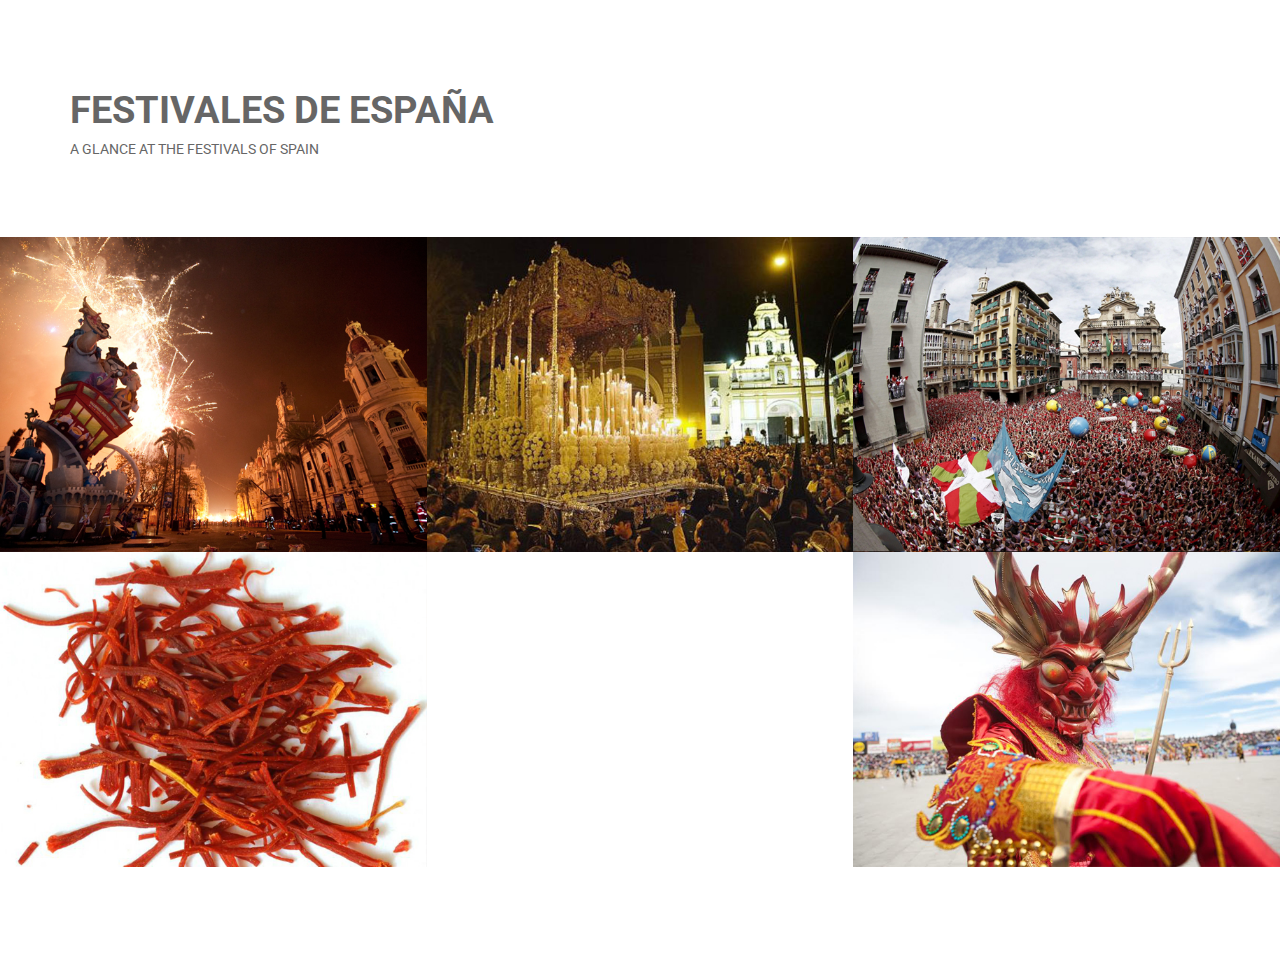
<file: Festivals of Spain/index.html>
<!-- This website was made using the pluto theme -->
<!doctype html>
<html lang="en">

<head>  	
	<meta charset="utf-8">
	<meta name="description" content="Responsive Bootstrap Landing Page Template">
	<meta name="keywords" content="Bootstrap, Landing page, Template, Registration, Landing">
	<meta name="viewport" content="width=device-width, initial-scale=1, maximum-scale=1">
	<meta name="author" content="Grayrids">
	<title>Festivales de españa</title>

	<link href="css/bootstrap.min.css" rel="stylesheet">
	<!-- Font Awesome CSS -->
	<link rel="stylesheet" href="fonts/font-awesome.min.css" type="text/css" media="screen">
	<!-- Include roboto.css to use the Roboto web font, material.css to include the theme and ripples.css to style the ripple effect -->
	<link href="css/material.min.css" rel="stylesheet">
	<link href="css/ripples.min.css" rel="stylesheet">
	<link href="css/main.css" rel="stylesheet">
	<link href="css/responsive.css" rel="stylesheet">
	<link href="css/animate.min.css" rel="stylesheet">
	<style type="text/css">
		img
		{
			height: 450;
			width: 610;
		}
	</style>
</head>

<body>
	<section id="screenshot" class="section">
		<div class="container">
			<div class="section-header">
				<h1 class="section-title wow fadeInRight" data-wow-duration="1000ms" data-wow-delay="300ms">Festivales de españa</h1>
				<h2 class="section-subtitle wow fadeInRight" data-wow-duration="1000ms" data-wow-delay="400ms">A glance at the festivals of Spain</h2>
			</div>
		</div>
		<div class="row" style="margin:0; padding:0;">
			<div class="col-md-4 col-sm-6 col-xs-12" style="margin:0; padding:0;">
				<a href="fallas/index.html">
					<div class="portfolio">
						<figure class="effect-julia">
							<img src="img/portfolio/img1.jpg" alt="">
							<figcaption>
								<div class="heading">
								<h3>Las Fallas</h3>                  
								</div>
							</figcaption>
						</figure>
					</div>
				</a>
			</div>
			<div class="col-md-4 col-sm-6 col-xs-12" style="margin:0; padding:0;">
				<a href="santa/index.html">
					<div class="portfolio">
						<figure class="effect-julia">
							<img src="img/portfolio/img2.jpg" alt="">
							<figcaption>
								<div class="heading">
									<h3>Santa Semana</h3>              
								</div>
							</figcaption>
						</figure>
					</div>
				</a>
			</div>
			<div class="col-md-4 col-sm-6 col-xs-12" style="margin:0; padding:0;">
				<a href="fermin/index.html">
					<div class="portfolio">
						<figure class="effect-julia">
							<img src="img/portfolio/img3.jpg" alt="">
							<figcaption>
								<div class="heading">
									<h3>San Fermin</h3>                  
								</div>
							</figcaption>
						</figure>
					</div>
				</a>
			</div>
			<div class="col-md-4 col-sm-6 col-xs-12" style="margin:0; padding:0;">
				<a href="zafran/index.html">
					<div class="portfolio">
						<figure class="effect-julia">
							<img src="img/portfolio/img4.jpg" alt="">
							<figcaption>
								<div class="heading">
									<h3>Fiesta de la Rosa del Azafrán (The Saffron Rose Festival)</h3>                  
								</div>
							</figcaption>
						</figure>
					</div>
				</a>
			</div>
			<div class="col-md-4 col-sm-6 col-xs-12" style="margin:0; padding:0;">
				<div class="portfolio">
					<figure class="effect-julia">
						<img src="img/portfolio/img5.jpg" alt="">
						<figcaption>
							<div class="heading">
								<p>
									<h3>EXPLORE THE FESTIVITIES</h3>
								</p>
							</div>
						</figcaption>
					</figure>
				</div>
			</div>
			<div class="col-md-4 col-sm-6 col-xs-12" style="margin:0; padding:0;">
				<a href="candel/index.html">
					<div class="portfolio">
						<figure class="effect-julia">
							<img src="img/portfolio/img6.jpg" alt="">
							<figcaption>
								<div class="heading">
									<h3>La Candelaria</h3>                  
								</div>
							</figcaption>
						</figure>
					</div>
				</div>
			</a>
		</div>
	</section>
	<script src="js/jquery-2.1.4.min.js"></script>
	<script src="js/bootstrap.min.js"></script>
	<script src="js/ripples.min.js"></script>
	<script src="js/material.min.js"></script>
	<script src="js/wow.js"></script>
	<script src="js/jquery.mmenu.min.all.js"></script> 
	<script src="js/count-to.js"></script>   
	<script src="js/jquery.inview.min.js"></script>     
	<script src="js/main.js"></script>
	<script src="js/classie.js"></script>
	<script src="js/jquery.nav.js"></script>      
	<script src="js/smooth-on-scroll.js"></script>
	<script src="js/smooth-scroll.js"></script>


	<script>
		$(document).ready(function() {
            // This command is used to initialize some elements and make them work properly
            $.material.init();
        });
    </script>

</body>

</html>
</file>
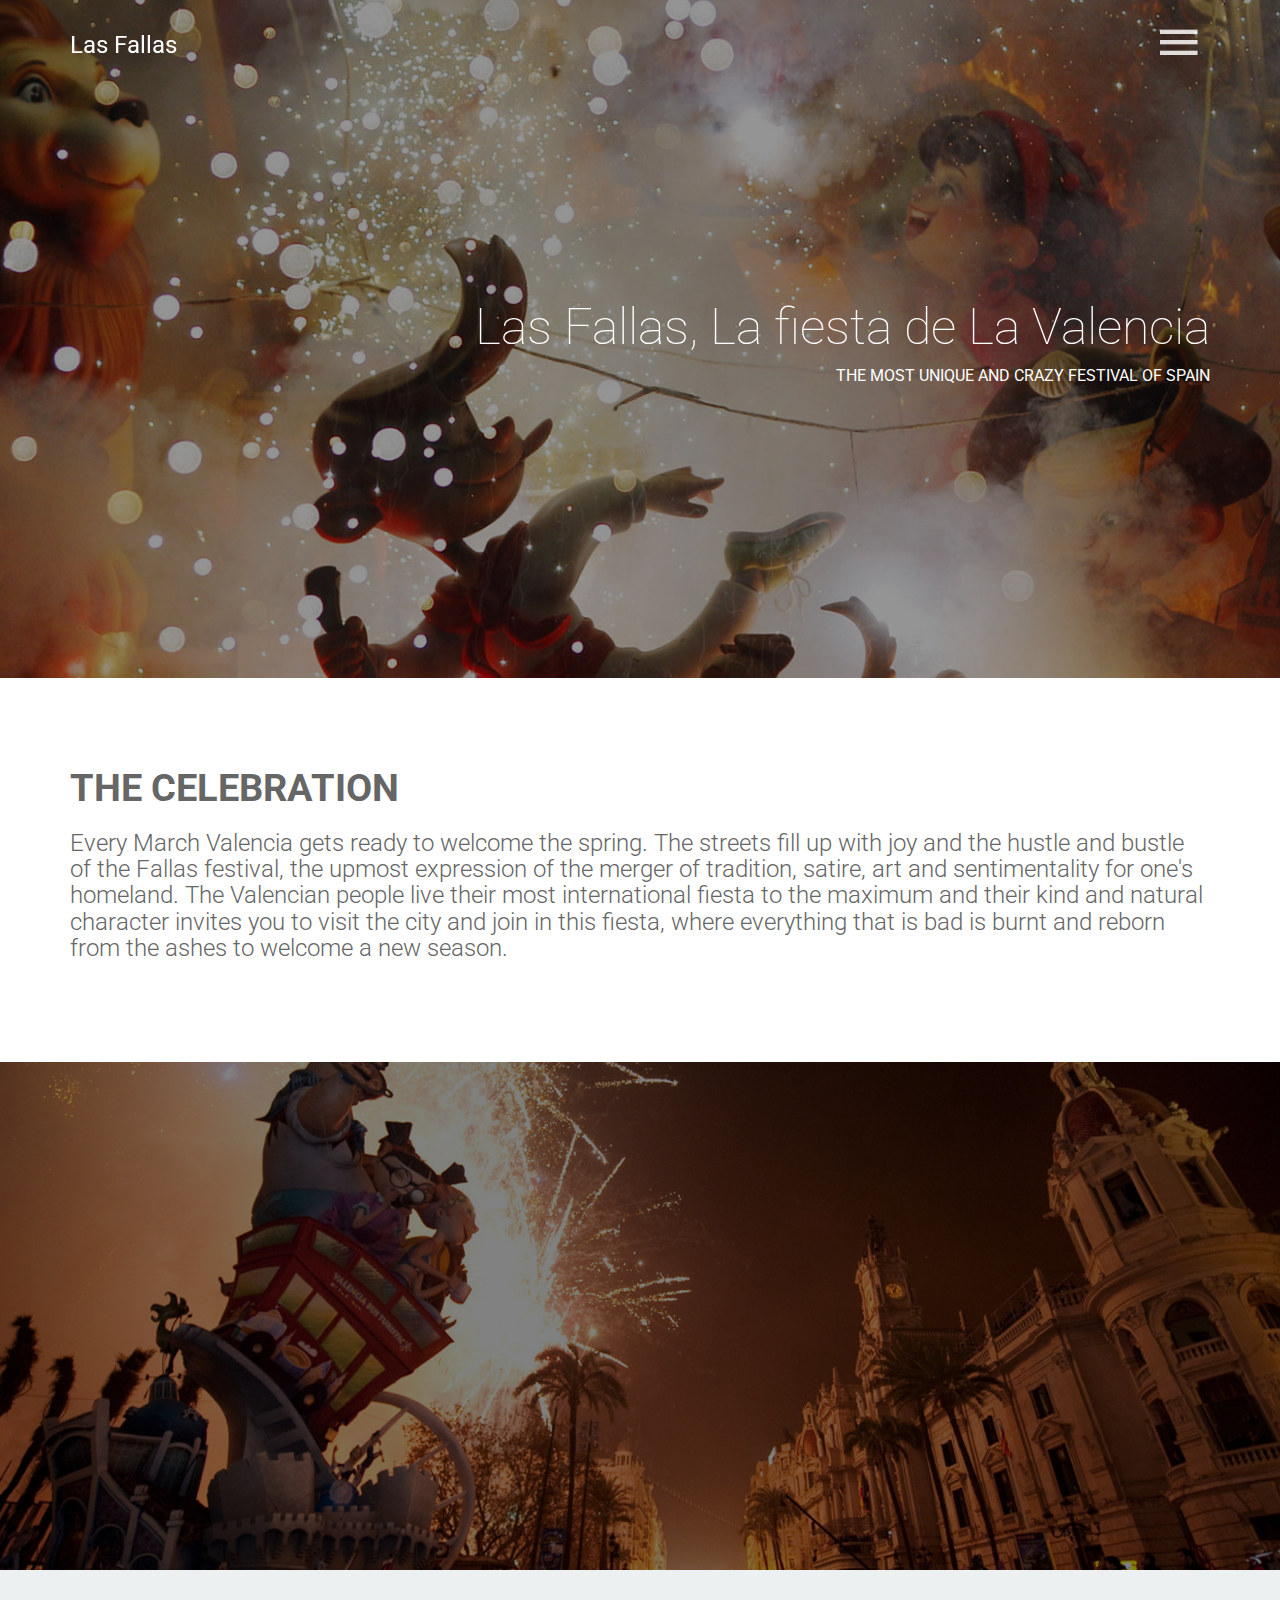
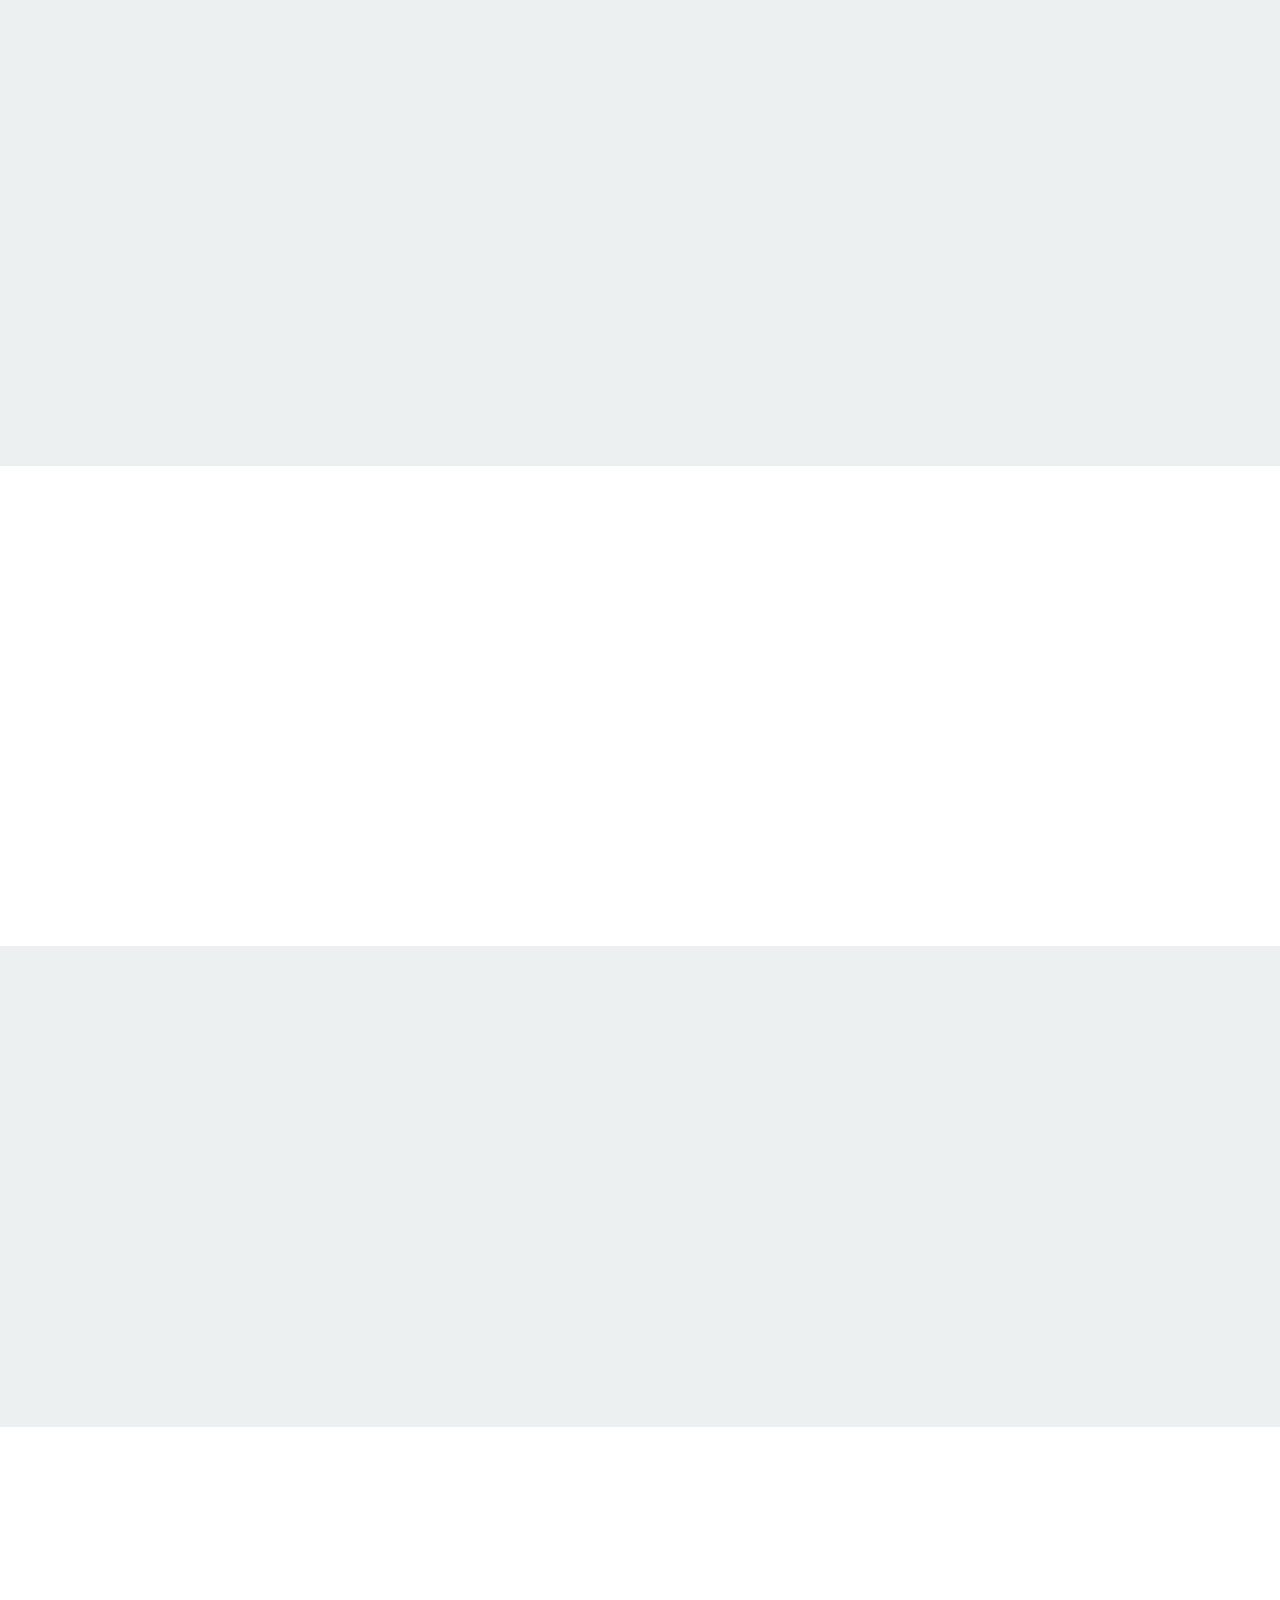
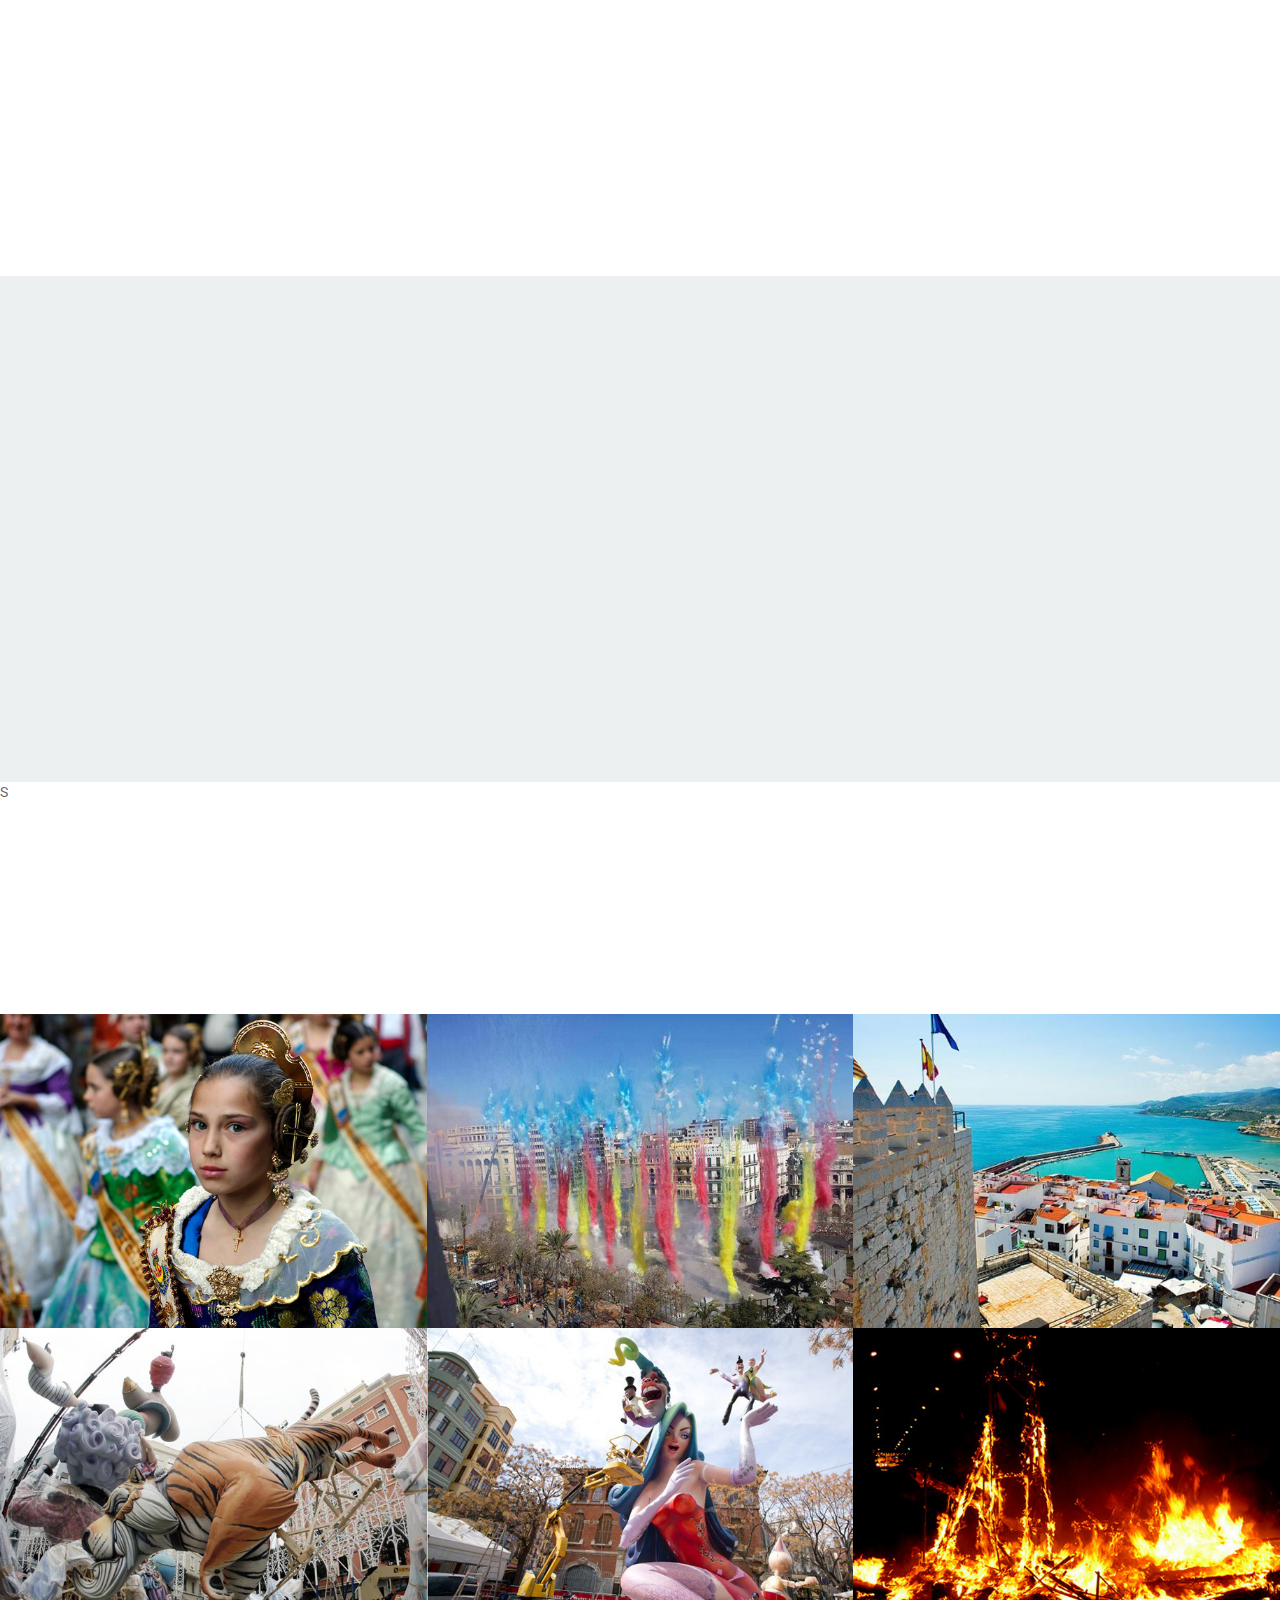
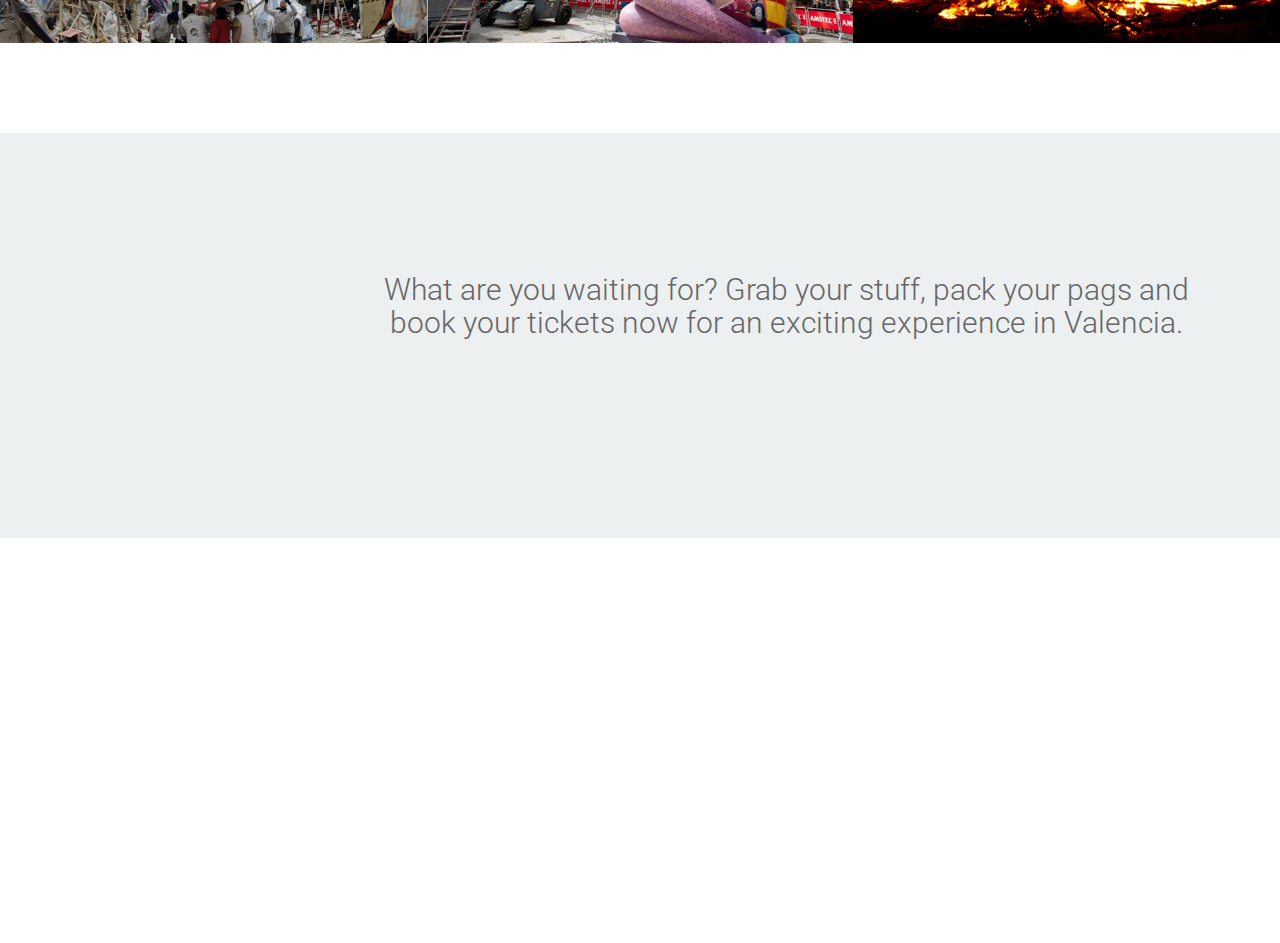
<file: Festivals of Spain/fallas/index.html>
<!doctype html>
<html lang="en">

  <head>  	
  	<meta charset="utf-8">
    <meta name="description" content="Responsive Bootstrap Landing Page Template">
    <meta name="keywords" content="Bootstrap, Landing page, Template, Registration, Landing">
    <meta name="viewport" content="width=device-width, initial-scale=1, maximum-scale=1">
    <meta name="author" content="Grayrids">
		<title>Las Fallas de La Valencia</title>

    <link href="css/bootstrap.min.css" rel="stylesheet">
    <!-- Font Awesome CSS -->
    <link rel="stylesheet" href="fonts/font-awesome.min.css" type="text/css" media="screen">
    <!-- Include roboto.css to use the Roboto web font, material.css to include the theme and ripples.css to style the ripple effect -->
    <link href="css/material.min.css" rel="stylesheet">
    <link href="css/ripples.min.css" rel="stylesheet">
    <link href="css/main.css" rel="stylesheet">
    <link href="css/responsive.css" rel="stylesheet">
    <link href="css/animate.min.css" rel="stylesheet">
  </head>

  <body>

    <div class="navbar navbar-invers menu-wrap">
      <div class="navbar-header text-center">
       Las Fallas</a>
      </div>
        <ul class="nav navbar-nav main-navigation">
          <li class="active"><a href="#home">Home</a></li>
          <li><a href="#celebration">Celebration</a></li>
          <li><a href="#why">Why</a></li>
          <li><a href="#introduction">Introduction</a></li>
          <li><a href="#screenshot">snapshots</a></li>
          <li><a href="#counter">where</a></li>
        </ul>
        <button class="close-button" id="close-button">Close Menu</button>
    </div>
  	
  	<div class="content-wrap">
     <header class="hero-area" id="home">
      
      <div class="container">
          <div class="col-md-12">

            <div class="navbar navbar-inverse sticky-navigation navbar-fixed-top" role="navigation" data-spy="affix" data-offset-top="200">
              <div class="container">
                <div class="navbar-header">
                  <a class="logo-left " href="index_2.html"><!-- <i class="mdi-image-timelapse"></i> -->Las Fallas</a>
                </div>
                <div class="navbar-right">
                  <button class="menu-icon"  id="open-button">
                    <i class="mdi-navigation-menu"></i>
                  </button>             
                </div>
              </div>
            </div>
        </div>        
        <div class="contents text-right">
          <h1 class="wow fadeInRight" data-wow-duration="1000ms" data-wow-delay="300ms">Las Fallas, La fiesta de La Valencia </h1>
          <p class="wow fadeInRight" data-wow-duration="1000ms" data-wow-delay="400ms">The most Unique and Crazy festival of Spain</p>
          <!--
          <a href="#why" class="btn btn-lg btn-primary wow fadeInUp" data-wow-duration="1000ms" data-wow-delay="400ms">Download</a>
          <a href="#features" class="btn btn-lg btn-border wow fadeInUp" data-wow-duration="1000ms" data-wow-delay="500ms">Learn More</a>
          -->
        </div>   
    </header>

    <section id="celebration" class="section">
      <div class="container">
        <div class="section-header">
          <h1 class="section-title wow fadeInRight" data-wow-duration="1000ms" data-wow-delay="100ms">The Celebration</h1>
          <!-- <h2 class="section-subtitle wow fadeInRight" data-wow-duration="1000ms" data-wow-delay="400ms">Who seeks after it and wants to have it</h2> -->
          <h3>
          Every March Valencia gets ready to welcome the spring. The streets fill up with joy and the hustle and bustle of the Fallas festival, the upmost expression of the merger of tradition, satire, art and sentimentality for one's homeland. The Valencian people live their most international fiesta to the maximum and their kind and natural character invites you to visit the city and join in this fiesta, where everything that is bad is burnt and reborn from the ashes to welcome a new season.
          </h3>
        </div>
        <!--
        <div class="row">

          <div class="col-md-4 col-sm-6 wow fadeInDown" data-wow-duration="1000ms" data-wow-delay="300ms">
            <div class="features">
              <div class="icon">
                <i class="mdi-action-settings"></i>
              </div>
              <div class="features-text">
                <h4>Built-with Bootstrap 3.5.x</h4>
                <p>
                  Lorem Ipsum is simply dummy text of the printing and typesetting industry. Lorem Ipsum has been the industry's standard.
                </p>
              </div>
             </div>
          </div>


          <div class="col-md-4 col-sm-6 wow fadeInDown" data-wow-duration="1000ms" data-wow-delay="450ms">
            <div class="features">
              <div class="icon">
                <i class="mdi-action-done-all"></i>
              </div>
              <div class="features-text">
                <h4>Material Design</h4>
                <p>
                  Lorem Ipsum is simply dummy text of the printing and typesetting industry. Lorem Ipsum has been the industry's standard.
                </p>
              </div>
            </div>
          </div>

          <div class="col-md-4 col-sm-6 wow fadeInDown" data-wow-duration="1000ms" data-wow-delay="550ms">
            <div class="features">
              <div class="icon">
                <i class="mdi-image-blur-linear"></i>
              </div>
              <div class="features-text">
                <h4>Clean and Refreshing</h4>
                <p>
                  Lorem Ipsum is simply dummy text of the printing and typesetting industry. Lorem Ipsum has been the industry's standard.
                </p>
              </div>
            </div>
          </div>            


          <div class="col-md-4 col-sm-6 wow fadeInDown" data-wow-duration="1000ms" data-wow-delay="650ms">
            <div class="features">
              <div class="icon">
                <i class="mdi-communication-business"></i>
              </div>
              <div class="features-text">
                <h4>Ready for Business or App</h4>
                <p>
                  Lorem Ipsum is simply dummy text of the printing and typesetting industry. Lorem Ipsum has been the industry's standard.
                </p>
              </div>
            </div>
          </div>


          <div class="col-md-4 col-sm-6 wow fadeInDown" data-wow-duration="1000ms" data-wow-delay="750ms">
            <div class="features">
              <div class="icon">
                <i class="mdi-action-favorite"></i>
              </div>
              <div class="features-text">
                <h4>Crafted with Love</h4>
                <p>
                  Lorem Ipsum is simply dummy text of the printing and typesetting industry. Lorem Ipsum has been the industry's standard.
                </p>
              </div>
            </div>
          </div>

          <div class="col-md-4 col-sm-6 wow fadeInDown" data-wow-duration="1000ms" data-wow-delay="850ms">
            <div class="features">
              <div class="icon">
                <i class="mdi-hardware-phonelink"></i>
              </div>
              <div class="features-text">
                <h4>Fully Responsive Layout</h4>
                <p>
                  Lorem Ipsum is simply dummy text of the printing and typesetting industry. Lorem Ipsum has been the industry's standard.
                </p>
              </div>
            </div>
          </div>   
        </div>
        -->
      </div>
    </section>

    <section id="why" class="section">
      <div class="container">
        
        <div class="row">     
        <!--
          <div class="col-md-6 col-sm-6 wow fadeInRight" data-wow-duration="1000ms" data-wow-delay="300ms">
            <img src="img/features/img1.png" alt="">
          </div>
		-->
          <div class="wow fadeInLeft" data-wow-duration="1000ms" data-wow-delay="300ms">
            <!--<div class="pull-left content">-->
            <center>
            <div style="width:800px; text-align: left">
              <h2>This is Why You Will Love Las Fallas</h2>
              <p>
                The festivities program for the Fallas Week originates from the heart of the Fallas process. An example of it is the “ninot indultat” (pardoned ninot), a tradition that was asked for by the people.
                This lead to an exhibition of the best figures, one per Falla, with the general public as the jury, and these were saved from being burnt.
                All the pardoned ninots are exhibited in the Fallas Museum.
              </p>
              <ul class="list-item">
                <li><i class="mdi-action-done"></i>Mascletà</li>
                <li><i class="mdi-action-done"></i>La plantà</li>
                <li><i class="mdi-action-done"></i>Fireworks and the Nit del Foc</li>
                <li><i class="mdi-action-done"></i>Ofrenda de Flores (Offering of Flowers)</li>
                <li><i class="mdi-action-done"></i>La Cremà (The Burning)</li>
              </ul>
              <!-- <a href="javascript:void(0)" class="btn btn-lg btn-primary">Downoad Now!</a> -->
            <!--</div>-->
            </div>
            </center>
          </div>
        </div>
      </div>
    </section>

     <section id="main-features" class="section main-feature-gray">
      <div class="container">

        <div class="row">   
          <div class="col-md-8 col-sm-8 wow fadeInLeft" data-wow-duration="1000ms" data-wow-delay="300ms">
            <div class="feature-item">
              <h3 class="title-small">
                Mascletà
              </h3>
              <p>
              <h4>
                From 1 to 19 March, every day at 2 pm in the Plaza del Ayuntamiento, the city vibrates to the sound of the traditional mascletà, a display of gunpowder explosions that beats out a unique sound. Afterwards, the city’s terraces fill up as people go to enjoy a typical aperitif and some traditional Valencian food under the Mediterranean sun.
                </h4>
              </p>
              <!--<p>
                Lorem Ipsum is simply dummy text of the printing and typesetting industry. Lorem Ipsum has been the industry's standard dummy text ever since the1500s, when an unknown printer took a galley of type and scrambled it to make a type specimen book
              </p>-->
            </div>
          </div>
          
          <div class="col-md-4 col-sm-4 wow fadeInRight" data-wow-duration="1000ms" data-wow-delay="300ms">
            <img src="img/features/fet1.png" class="img-responsive" alt="">
          </div>  

        </div>

      </div>
    </section>

     <section id="main-features" class="section">
      <div class="container">


        <div class="row">   
          <div class="col-md-4 col-sm-4 wow fadeInLeft" data-wow-duration="1000ms" data-wow-delay="300ms">
            <img src="img/features/fet2.png" class="img-responsive" alt="">
          </div>    

          <div class="col-md-8 col-sm-8 wow fadeInRight" data-wow-duration="1000ms" data-wow-delay="300ms">
            <div class="feature-item">
              <h3 class="title-small">
                La plantà
              </h3>
              <p>
              <h4>
                On the night of 15 to 16 March the plantà (installation) takes place, when the falleros and falleras, the men and women who construct the fallas (monuments), get together to work through the night on erecting them, to have them finished by dawn on the 16th.
                </h4>
              </p>
              <!-- <p>
                Lorem Ipsum is simply dummy text of the printing and typesetting industry. Lorem Ipsum has been the industry's standard dummy text ever since the1500s, when an unknown printer took a galley of type and scrambled it to make a type specimen book
              </p> -->
            </div>
          </div>
          
        </div>

      </div>
    </section>

     <section id="main-features" class="section main-feature-gray">
      <div class="container">

        <div class="row">   
          <div class="col-md-8 col-sm-8 wow fadeInLeft" data-wow-duration="1000ms" data-wow-delay="300ms">
            <div class="feature-item">
              <h3 class="title-small">
                Offrenda de Flores
              </h3>
              <p>
              <h4>
              All of the city’s fallas commissions will take place in a parade from their respective districts to the Plaza de la Virgin in order to make an offering of flowers to Our Lady of the Forsaken, the Patron Saint of Valencia. The celebration takes place from 4 pm until past nightfall. With all of the bunches of flowers given by the falleras to the Virgin, an impressive 15 metre-high tapestry is formed on the main façade of the Basilica and a mantle is made for the Virgin.
                </h4>
              </p>
              <!-- <p>
                Lorem Ipsum is simply dummy text of the printing and typesetting industry. Lorem Ipsum has been the industry's standard dummy text ever since the1500s, when an unknown printer took a galley of type and scrambled it to make a type specimen book
              </p> -->
            </div>
          </div>
          
          <div class="col-md-4 col-sm-4 wow fadeInRight" data-wow-duration="1000ms" data-wow-delay="300ms">
            <img src="img/ofrenda.jpg" class="img-responsive" alt="">
          </div>  

        </div>

      </div>
    </section>

    <section id="main-features" class="section">
      <div class="container">


        <div class="row">   
          <div class="col-md-4 col-sm-4 wow fadeInLeft" data-wow-duration="1000ms" data-wow-delay="300ms">
            <img src="img/foc.jpg" class="img-responsive" alt="">
          </div>    

          <div class="col-md-8 col-sm-8 wow fadeInRight" data-wow-duration="1000ms" data-wow-delay="300ms">
            <div class="feature-item">
              <h3 class="title-small">
                Fireworks and Nit del Foc
              </h3>
              <p>
              <h4>
                Every night from 15 to 18 March, the sky of Valencia is filled with the light and colour of impressive firework displays. At 12 midnight, people gather on Paseo de la Alameda to enjoy the best display of colour and light. Not to mention the spectacular Nit del foc (Night of Fire), which is held during the early hours of the 18th and offers a fireworks display which is the only one of its kind in the world.
                </h4>
              </p>
              <!-- <p>
                Lorem Ipsum is simply dummy text of the printing and typesetting industry. Lorem Ipsum has been the industry's standard dummy text ever since the1500s, when an unknown printer took a galley of type and scrambled it to make a type specimen book
              </p> -->
            </div>
          </div>
          
        </div>

      </div>
    </section>


    <!-- <section id="main-features" class="section main-feature-gray">
      <div class="container">

        <div class="row">   
          <div class="col-md-8 col-sm-8 wow fadeInLeft" data-wow-duration="1000ms" data-wow-delay="300ms">
            <div class="feature-item">
              <h3 class="title-small">
                Fireworks and Nit del Foc
              </h3>
              <p>
              <h4>
                Every night from 15 to 18 March, the sky of Valencia is filled with the light and colour of impressive firework displays. At 12 midnight, people gather on Paseo de la Alameda to enjoy the best display of colour and light. Not to mention the spectacular Nit del foc (Night of Fire), which is held during the early hours of the 18th and offers a fireworks display which is the only one of its kind in the world.
                </h4>
              </p>
              <!--<p>
                Lorem Ipsum is simply dummy text of the printing and typesetting industry. Lorem Ipsum has been the industry's standard dummy text ever since the1500s, when an unknown printer took a galley of type and scrambled it to make a type specimen book
              </p>-->
            </div>
          </div>
          
          <!-- <div class="col-md-4 col-sm-4 wow fadeInRight" data-wow-duration="1000ms" data-wow-delay="300ms">
            <img src="img/features/foc.jpg" class="img-responsive" alt="">
          </div>  

        </div> -->

      </div>
    </section>

    <section id="main-features" class="section main-feature-gray">
      <div class="container">

        <div class="row">   
          <div class="col-md-8 col-sm-8 wow fadeInLeft" data-wow-duration="1000ms" data-wow-delay="300ms">
            <div class="feature-item">
              <h3 class="title-small">
                La Cremà (The Burning)
              </h3>
              <p>
              <h4>
              On 19 March all of the sculptures, both those in the large and the children’s categories, go up in flames. At 10 pm the Cremà of the children’s sculptures begins. Two hours later it is the turn of the large monuments. The falla in the Plaza del Ayuntamiento is the last one to burn, at 1 am in the morning. It is always preceded by a small display of spectacular fireworks which fill the square with noise, light and colour, leading to the Cremà of the city’s last falla and with it the end of the festival
                </h4>
              </p>
              <!-- <p>
                Lorem Ipsum is simply dummy text of the printing and typesetting industry. Lorem Ipsum has been the industry's standard dummy text ever since the1500s, when an unknown printer took a galley of type and scrambled it to make a type specimen book
              </p> -->
            </div>
          </div>
          
          <div class="col-md-4 col-sm-4 wow fadeInRight" data-wow-duration="1000ms" data-wow-delay="300ms">
            <img src="img/crema.jpg" class="img-responsive" alt="">
          </div>  

        </div>

      </div>
    </section>

     <!-- <section id="introduction" class="section">
      <div class="container">
      	<h3 class="title-small">
                A brief introduction to the festival
              </h3>
         <div class="row">   
          <div class="col-md-8 col-sm-8 wow fadeInLeft" data-wow-duration="1000ms" data-wow-delay="300ms">
           <iframe width="854" height="480" src="https://www.youtube.com/embed/Qb7g-eqeDLg?t=79" frameborder="0" allowfullscreen></iframe>
          </div>
          <!-- <div class="col-md-4 col-sm-4 wow fadeInRight" data-wow-duration="1000ms" data-wow-delay="300ms">
            <img src="img/features/fet3.png" class="img-responsive" alt="">
          </div>  
 			
        <!-- </div>
      </div>
    </section> -->
    <!--<section id="cta">
      <div class="container">
        <div class="row text-center">         
            <h3 class="title-small wow bounce" data-wow-duration="1000ms" data-wow-delay="300ms">Join Us Today and Change Yourself</h3>
             <a href="javascript:void(0)" class="btn btn-lg btn-border">Sign Up</a>
          </div>
      </div>
    </section>
	-->S
    <section id="screenshot" class="section">
      <div class="container">
        <div class="section-header">
          <h1 class="section-title wow fadeInRight" data-wow-duration="1000ms" data-wow-delay="300ms">Snapshots</h1>
          <!-- <h2 class="section-subtitle wow fadeInRight" data-wow-duration="1000ms" data-wow-delay="400ms">Material UI Bootstrap APP and Business Template</h2> -->
        </div>
      </div>
      <div class="row" style="margin:0; padding:0;">
        <div class="col-md-4 col-sm-6 col-xs-12" style="margin:0; padding:0;">
          <div class="portfolio">
            <figure class="effect-julia">
              <img src="img/costumes.jpg" alt="">
              <figcaption>
                <div class="heading">
                  <h3>The Costumes</h3>
                  <!-- <p>
                    MATERIAL UI BOOTSTRAP APP AND BUSINESS TEMPLATE
                  </p> -->
                </div>
                <!-- <div class="icon">
                  <i class="mdi-content-add-circle-outline"></i>
                </div> -->
              </figcaption>
            </figure>
          </div>
        </div>
        <div class="col-md-4 col-sm-6 col-xs-12" style="margin:0; padding:0;">
          <div class="portfolio">
            <figure class="effect-julia">
              <img src="img/masc.jpg" alt="">
              <figcaption>
                <div class="heading">
                  <h3>Mascletà</h3>
                  <!-- <p>
                    MATERIAL UI BOOTSTRAP APP AND BUSINESS TEMPLATE
                  </p> -->
                </div>
                <!-- div class="icon">
                  <i class="mdi-content-add-circle-outline"></i>
                </div> -->
              </figcaption>
            </figure>
          </div>
        </div>
        <div class="col-md-4 col-sm-6 col-xs-12" style="margin:0; padding:0;">
          <div class="portfolio">
            <figure class="effect-julia">
              <img src="img/valencia.jpg" alt="">
              <figcaption>
                <div class="heading">
                  <h3>Valencia</h3>
                  <!-- <p>
                    MATERIAL UI BOOTSTRAP APP AND BUSINESS TEMPLATE
                  </p> -->
                </div>
               <!--  <div class="icon">
                  <i class="mdi-content-add-circle-outline"></i>
                </div> -->
              </figcaption>
            </figure>
          </div>
        </div>
        <div class="col-md-4 col-sm-6 col-xs-12" style="margin:0; padding:0;">
          <div class="portfolio">
            <figure class="effect-julia">
              <img src="img/making.jpg" alt="">
              <figcaption>
                <div class="heading">
                  <h3>The making of Falles</h3>
                  <!-- <p>
                    MATERIAL UI BOOTSTRAP APP AND BUSINESS TEMPLATE
                  </p> -->
                </div>
                <!-- <div class="icon">
                  <i class="mdi-content-add-circle-outline"></i>
                </div> -->
              </figcaption>
            </figure>
          </div>
        </div>
        <div class="col-md-4 col-sm-6 col-xs-12" style="margin:0; padding:0;">
          <div class="portfolio">
            <figure class="effect-julia">
              <img src="img/falle.jpg" alt="">
              <figcaption>
                <div class="heading">
                  <h3>Falle</h3>
                  <!-- <p>
                    MATERIAL UI BOOTSTRAP APP AND BUSINESS TEMPLATE
                  </p> -->
                </div>
                <!-- <div class="icon">
                  <i class="mdi-content-add-circle-outline"></i>
                </div> -->
              </figcaption>
            </figure>
          </div>
        </div>
        <div class="col-md-4 col-sm-6 col-xs-12" style="margin:0; padding:0;">
          <div class="portfolio">
            <figure class="effect-julia">
              <img src="img/crema.jpg" alt="">
              <figcaption>
                <div class="heading">
                  <h3>Crema</h3>
                  <!-- <p>
                    MATERIAL UI BOOTSTRAP APP AND BUSINESS TEMPLATE
                  </p> -->
                </div>
                <div class="icon">
                  <i class="mdi-content-add-circle-outline"></i>
                </div>
              </figcaption>
            </figure>
          </div>
        </div>
      </div>
    </section>

<!--
    <section id="other-features">
      <div class="container">
        <div class="section-header">
          <h1 class="section-title wow fadeInRight" data-wow-duration="1000ms" data-wow-delay="300ms">Other Features</h1>
          <h2 class="section-subtitle wow fadeInRight" data-wow-duration="1000ms" data-wow-delay="400ms">Who seeks after it and wants to have it</h2>
        </div> 
        <div class="row">
          <div class="col-md-3 col-sm-6 wow fadeInUp" data-wow-duration="1000ms" data-wow-delay="400ms">
            <div class="features-content">
              <div class="icon hi-icon-effect-3b">
                <i class="mdi-action-settings"></i>
              </div>
              <h3>Customization</h3>
              <p>Lorem Ipsum is simply dummy text of the printing and typesetting industry. Lorem Ipsum has been the industry's standard dummy text</p>
            </div>
          </div>
          <div class="col-md-3 col-sm-6 wow fadeInUp" data-wow-duration="1000ms" data-wow-delay="600ms">
            <div class="features-content">
              <div class="icon">
                <i class="mdi-action-lock-outline"></i>
              </div>
              <h3>Security</h3>
              <p>Lorem Ipsum is simply dummy text of the printing and typesetting industry. Lorem Ipsum has been the industry's standard dummy text</p>
            </div>
          </div>
          <div class="col-md-3 col-sm-6 wow fadeInUp" data-wow-duration="1000ms" data-wow-delay="800ms">
            <div class="features-content">
              <div class="icon">
                <i class="mdi-file-cloud-queue"></i>
              </div>
              <h3>Cloud</h3>
              <p>Lorem Ipsum is simply dummy text of the printing and typesetting industry. Lorem Ipsum has been the industry's standard dummy text</p>
            </div>
          </div>
          <div class="col-md-3 col-sm-6 wow fadeInUp" data-wow-duration="1000ms" data-wow-delay="1000ms">
            <div class="features-content">
              <div class="icon">
                <i class="mdi-social-person-outline"></i>
              </div>
              <h3>Analtyics</h3>
              <p>Lorem Ipsum is simply dummy text of the printing and typesetting industry. Lorem Ipsum has been the industry's standard dummy text</p>
            </div>
          </div>
          <div class="col-md-3 col-sm-6 wow fadeInUp" data-wow-duration="1000ms" data-wow-delay="1200ms">
            <div class="features-content">
              <div class="icon">
                <i class="mdi-action-grade"></i>
              </div>
              <h3>Performance</h3>
              <p>Lorem Ipsum is simply dummy text of the printing and typesetting industry. Lorem Ipsum has been the industry's standard dummy text</p>
            </div>
          </div>
          <div class="col-md-3 col-sm-6 wow fadeInUp" data-wow-duration="1000ms" data-wow-delay="1400ms">
            <div class="features-content">
              <div class="icon">
                <i class="mdi-content-flag"></i>
              </div>
              <h3>Network</h3>
              <p>Lorem Ipsum is simply dummy text of the printing and typesetting industry. Lorem Ipsum has been the industry's standard dummy text</p>
            </div>
          </div>
          <div class="col-md-3 col-sm-6 wow fadeInUp" data-wow-duration="1000ms" data-wow-delay="1600ms">
            <div class="features-content">
              <div class="icon">
                <i class="mdi-communication-messenger"></i>
              </div>
              <h3>Support</h3>
              <p>Lorem Ipsum is simply dummy text of the printing and typesetting industry. Lorem Ipsum has been the industry's standard dummy text</p>
            </div>
          </div>
          <div class="col-md-3 col-sm-6 wow fadeInUp" data-wow-duration="1000ms" data-wow-delay="1800ms">
            <div class="features-content">
              <div class="icon">
                <i class="mdi-action-settings-power"></i>
              </div>
              <h3>Easy</h3>
              <p>Lorem Ipsum is simply dummy text of the printing and typesetting industry. Lorem Ipsum has been the industry's standard dummy text</p>
            </div>
          </div>
        </div>
      </div>
    </section>

```
    <section id="testimonial" class="section">
      <div class="container">
        <div class="section-header text-center wow fadeInDown" data-wow-duration="1000ms" data-wow-delay="400ms">
          <h1 class="section-title">What People Says</h1>
          <h2 class="section-subtitle">Material UI Bootstrap APP and Business Template</h2>
        </div>
        <div class="row">
          <div class="col-sm-8 col-sm-offset-2 wow fadeInUp" data-wow-duration="1000ms" data-wow-delay="400ms">
            <div id="testimonial-carousel" class="carousel slide" data-ride="carousel">
              <! Indicators -->
              <!--
              <ol class="carousel-indicators">
                <li data-target="#testimonial-carousel" data-slide-to="0" class="active"></li>
                <li data-target="#testimonial-carousel" data-slide-to="1"></li>
                <li data-target="#testimonial-carousel" data-slide-to="2"></li>
              </ol>
              <div class="carousel-inner">
                <div class="item active text-center">               
                  <p>Lorem ipsum dolor sit amet, consectetur adipisicing elit, sed do eiusmod dolor sit amet, consectetur adipisicing elit, sed do eiusmod tempor incididunt ut labore et dolore magna aliqua. Ut enim ad minim veniam, quis nostrud</p>
                  <div class="meta">
                    <p>Web excutive <span><a href="http://wingthemes.com/">WingThemes</a></span></p>
                  </div>
                </div>
                <div class="item text-center">                
                  <p>Lorem ipsum dolor sit amet, consectetur adipisicing elit, sed do eiusmod dolor sit amet, consectetur adipisicing elit, sed do eiusmod tempor incididunt ut labore et dolore magna aliqua. Ut enim ad minim veniam, quis nostrud</p>
                  <div class="meta">
                    <p>Web excutive <span><a href="http://graygrids.com/">GrayGrids</a></span></p>
                  </div>
                </div>
                <div class="item text-center">                
                  <p>Lorem ipsum dolor sit amet, consectetur adipisicing elit, sed do eiusmod dolor sit amet, consectetur adipisicing elit, sed do eiusmod tempor incididunt ut labore et dolore magna aliqua. Ut enim ad minim veniam, quis nostrud</p>
                  <div class="meta">
                    <p>Web excutive <span><a href="http://landingbow.com/">LandinBow</a></span></p>
                  </div>
                </div>
              </div>
              -->
            </div>
          </div>
        </div>
      </div>
    </section>

<center>
    <section id="counter" class="section">
      <div class="container">
        <div class="row">
          <div class="col-md-3 col-sm-6 col-xs-12 wow fadeInLeft" data-wow-duration="1000ms" data-wow-delay="300ms">
            <div class="counter-item">
              <!-- <div class="icon">
                <i class="mdi-action-get-app"></i>
              </div> -->
              <h3 class="timer">158</h3>
              <hr>
              <h5>
                Days to go !!
              </h5>          
            </div>
          </div>
          <h2>What are you waiting for? Grab your stuff, pack your pags and book your tickets now for an exciting experience in Valencia.<br>

          </h2>
          <!-- <div class="col-md-3 col-sm-6 col-xs-12 wow fadeInLeft" data-wow-duration="1000ms" data-wow-delay="500ms">
            <div class="counter-item">
              <div class="icon">
                <i class="mdi-action-face-unlock"></i>
              </div>
              <h3 class="timer">1046</h3>
              <hr>
              <h5>
                Premium Users
              </h5>          
            </div>
          </div>
          <div class="col-md-3 col-sm-6 col-xs-12 wow fadeInRight" data-wow-duration="1000ms" data-wow-delay="700ms">
            <div class="counter-item">
              <div class="icon">
                <i class="mdi-action-grade"></i>
              </div>
              <h3 class="timer">6345</h3>
              <hr>
              <h5>
                Five Start Reviews
              </h5>          
            </div>
          </div>
          <div class="col-md-3 col-sm-6 col-xs-12 wow fadeInRight" data-wow-duration="1000ms" data-wow-delay="900ms">
            <div class="counter-item">
              <div class="icon">
                <i class="mdi-action-trending-up"></i>
              </div>
              <h3 class="timer">18325</h3>
              <hr>
              <h5>
                Active Installs
              </h5>          
            </div>
          </div> -->
        </div>
      </div>
    </section>
    </center>


<!--     <section id="clients" class="section">
      <div class="container">
        
        <div class="section-header text-center">
          <h1 class="section-title wow fadeInDown" data-wow-duration="1000ms" data-wow-delay="300ms">Featured on</h1>
          <h2 class="section-subtitle wow fadeInDown" data-wow-duration="1000ms" data-wow-delay="600ms">Material UI Bootstrap APP and Business Template</h2>
        </div>
        <div class="row">
          <div class="col-md-3 col-sm-3 wow fadeInUp" data-wow-duration="1000ms" data-wow-delay="300ms">
            <div class="client-item-wrapper">
              <img src="img/clients/img1.png" alt="">
            </div>
          </div>
          <div class="col-md-3 col-sm-3 wow fadeInUp" data-wow-duration="1000ms" data-wow-delay="500ms">
            <div class="client-item-wrapper">
              <img src="img/clients/img2.png" alt="">
            </div>
          </div>
          <div class="col-md-3 col-sm-3 wow fadeInUp" data-wow-duration="1000ms" data-wow-delay="700ms">
            <div class="client-item-wrapper">
              <img src="img/clients/img3.png" alt="">
            </div>
          </div>
          <div class="col-md-3 col-sm-3 wow fadeInUp" data-wow-duration="1000ms" data-wow-delay="900ms">
            <div class="client-item-wrapper">
              <img src="img/clients/img4.png" alt="">
            </div>
          </div>
        </div>
      </div>
    </section>


    <section id="contact">
      <div class="container">
        <div class="row">
          <div class="col-md-6 wow fadeInLeft" data-wow-duration="1000ms" data-wow-delay="300ms">
            <h2 class="section-title">That's Where We Are</h2>
            <div class="row">
              <div class="col-md-6 col-sm-6">
                <div class="info">
                  <div class="icon">
                    <i class="mdi-maps-map"></i>
                  </div>
                  <h4>Location</h4>
                  <p>NSW, Sydney, Australia</p>
                </div>
              </div>
              <div class="col-md-6 col-sm-6">
                <div class="info">
                  <div class="icon">
                    <i class="mdi-content-mail"></i>
                  </div>
                  <h4>Email</h4>
                  <p>office@graygrids.com</p>
                </div>
              </div>
              <div class="clear"></div>
              <div class="col-md-6 col-sm-6">
                <div class="info">
                  <div class="icon">
                    <i class="mdi-action-settings-phone"></i>
                  </div>
                  <h4>Phone Number</h4>
                  <p>0753 016 572</p>
                </div>
              </div>
              <div class="col-md-6 col-sm-6">
                <div class="info">
                  <div class="icon">
                    <i class="mdi-action-thumb-up"></i>
                  </div>
                  <h4>Social Media</h4>
                  <p>@GrayGrids</p>
                </div>
              </div>
            </div>
          </div>
          <div class="col-md-6 wow fadeInRight" data-wow-duration="1000ms" data-wow-delay="300ms">
            <h2 class="section-title">Love to Hear From You</h2>
            <!-- Form -->
            <!-- <form class="contact-form" role="form" method="post">
              <i class="mdi-action-account-box"></i>
              <input type="text" class="form-control" name="name" placeholder="Name">
            
              <i class="mdi-content-mail"></i>
              <input type="email" class="form-control" name="EMAIL" placeholder="Email">                  
                                    
              <textarea class="form-control" placeholder="Message" rows="4"></textarea>              
              <button type="submit" id="submit" class="btn btn-lg btn-primary">Send Massage</button>
              <div id="success" style="color:#3F51B5;">
              </div>
            </form>
          </div>
        </div>
      </div>
    </section> -->    

    <div class="map-area">      
      <div class="map">
<!-- <iframe src="https://www.google.com/maps/embed?pb=!1m18!1m12!1m3!1d6853.31334931688!2d149.5710983929677!3d-33.43399308961885!2m3!1f0!2f0!3f0!3m2!1i1024!2i768!4f13.1!3m3!1m2!1s0x0000000000000000%3A0x63680231a1016da2!2sWestern+Region+Academy+of+Sport!5e0!3m2!1sen!2sbd!4v1436826340086" width="100%" height="400" frameborder="0" style="border:0" allowfullscreen></iframe> -->
<iframe src="https://www.google.com/maps/embed?pb=!1m18!1m12!1m3!1d197294.47354791535!2d-0.5015954687885473!3d39.40770120212404!2m3!1f0!2f0!3f0!3m2!1i1024!2i768!4f13.1!3m3!1m2!1s0xd604f4cf0efb06f%3A0xb4a351011f7f1d39!2sValencia%2C+Spain!5e0!3m2!1sen!2sin!4v1474568775155" width="100%" height="400" frameborder="0" style="border:0" allowfullscreen></iframe>
       </div>
    </div>

<!--     <section id="footer">
      <div class="container">
        <div class="container">
          <div class="row">
            <div class="col-md-3 col-sm-6 col-xs-12">
              <h3>Products</h3>
              <ul>
                <li><a href="http://wingthemes.com/">WingThemes</a>
                </li>
                <li><a href="http://graygrids.com/">Graygrids</a>
                </li>
                <li><a href="http://wpbean.com/">WPBean</a>
                </li>
                <li><a href="http://landingbow.com/">Landingbow</a>
                </li>
                <li><a href="http://freebiescircle.com/">FreebiesCicle</a>
                </li>               
              </ul>
            </div>
            <div class="col-md-3 col-sm-6 col-xs-12">
              <h3>FAQs</h3>
              <ul>
                <li><a href="#">Why choose us?</a>
                </li>
                <li><a href="#">Where we are?</a>
                </li>
                <li><a href="#">Fees</a>
                </li>
                <li><a href="#">Guarantee</a>
                </li>
                <li><a href="#">Discount</a>
                </li>
              </ul>
            </div>
            <div class="col-md-3 col-sm-6 col-xs-12">
              <h3>About</h3>
              <ul>
                <li><a href="#">Career</a>
                </li>
                <li><a href="#">Partners</a>
                </li>
                <li><a href="#">Team</a>
                </li>
                <li><a href="#">Clients</a>
                </li>
                <li><a href="#">Contact</a>
                </li>
              </ul>
            </div>
            <div class="col-md-3 col-sm-6 col-xs-12">
              <h3>Find us on</h3>
              <a class="social" href="#" target="_blank"><i class="fa fa-facebook"></i></a>
              <a class="social" href="#" target="_blank"><i class="fa fa-twitter"></i></a>
              <a class="social" href="#" target="_blank"><i class="fa fa-google-plus"></i></a>
            </div>
          </div>
        </div>  
      </div>      
      <!Go to Top Link -->
      <!-- <a href="#home" class="btn btn-primary back-to-top">
      <i class=" mdi-hardware-keyboard-arrow-up"></i>
      </a> -->
    </section> 

    <!-- <section id="copyright">
      <div class="container">
        <div class="row">
          <div class="col-md-12">
            <p class="copyright-text">
             © Las Fallas 2015 All right reserved. Designed and Developed by 
              <a href="http://graygrids.com/">
                GrayGrids
              </a>
            </p>
          </div>
        </div>
      </div>
    </section>  --> 
    </div>  
		

    <script src="js/jquery-2.1.4.min.js"></script>
    <script src="js/bootstrap.min.js"></script>
    <script src="js/ripples.min.js"></script>
    <script src="js/material.min.js"></script>
    <script src="js/wow.js"></script>
    <script src="js/jquery.mmenu.min.all.js"></script> 
    <script src="js/count-to.js"></script>   
    <script src="js/jquery.inview.min.js"></script>     
    <script src="js/main.js"></script>
    <script src="js/classie.js"></script>
    <script src="js/jquery.nav.js"></script>      
    <script src="js/smooth-on-scroll.js"></script>
    <script src="js/smooth-scroll.js"></script>
    

    <script>
        $(document).ready(function() {
            // This command is used to initialize some elements and make them work properly
            $.material.init();
        });
    </script>

  </body>

</html>
</file>
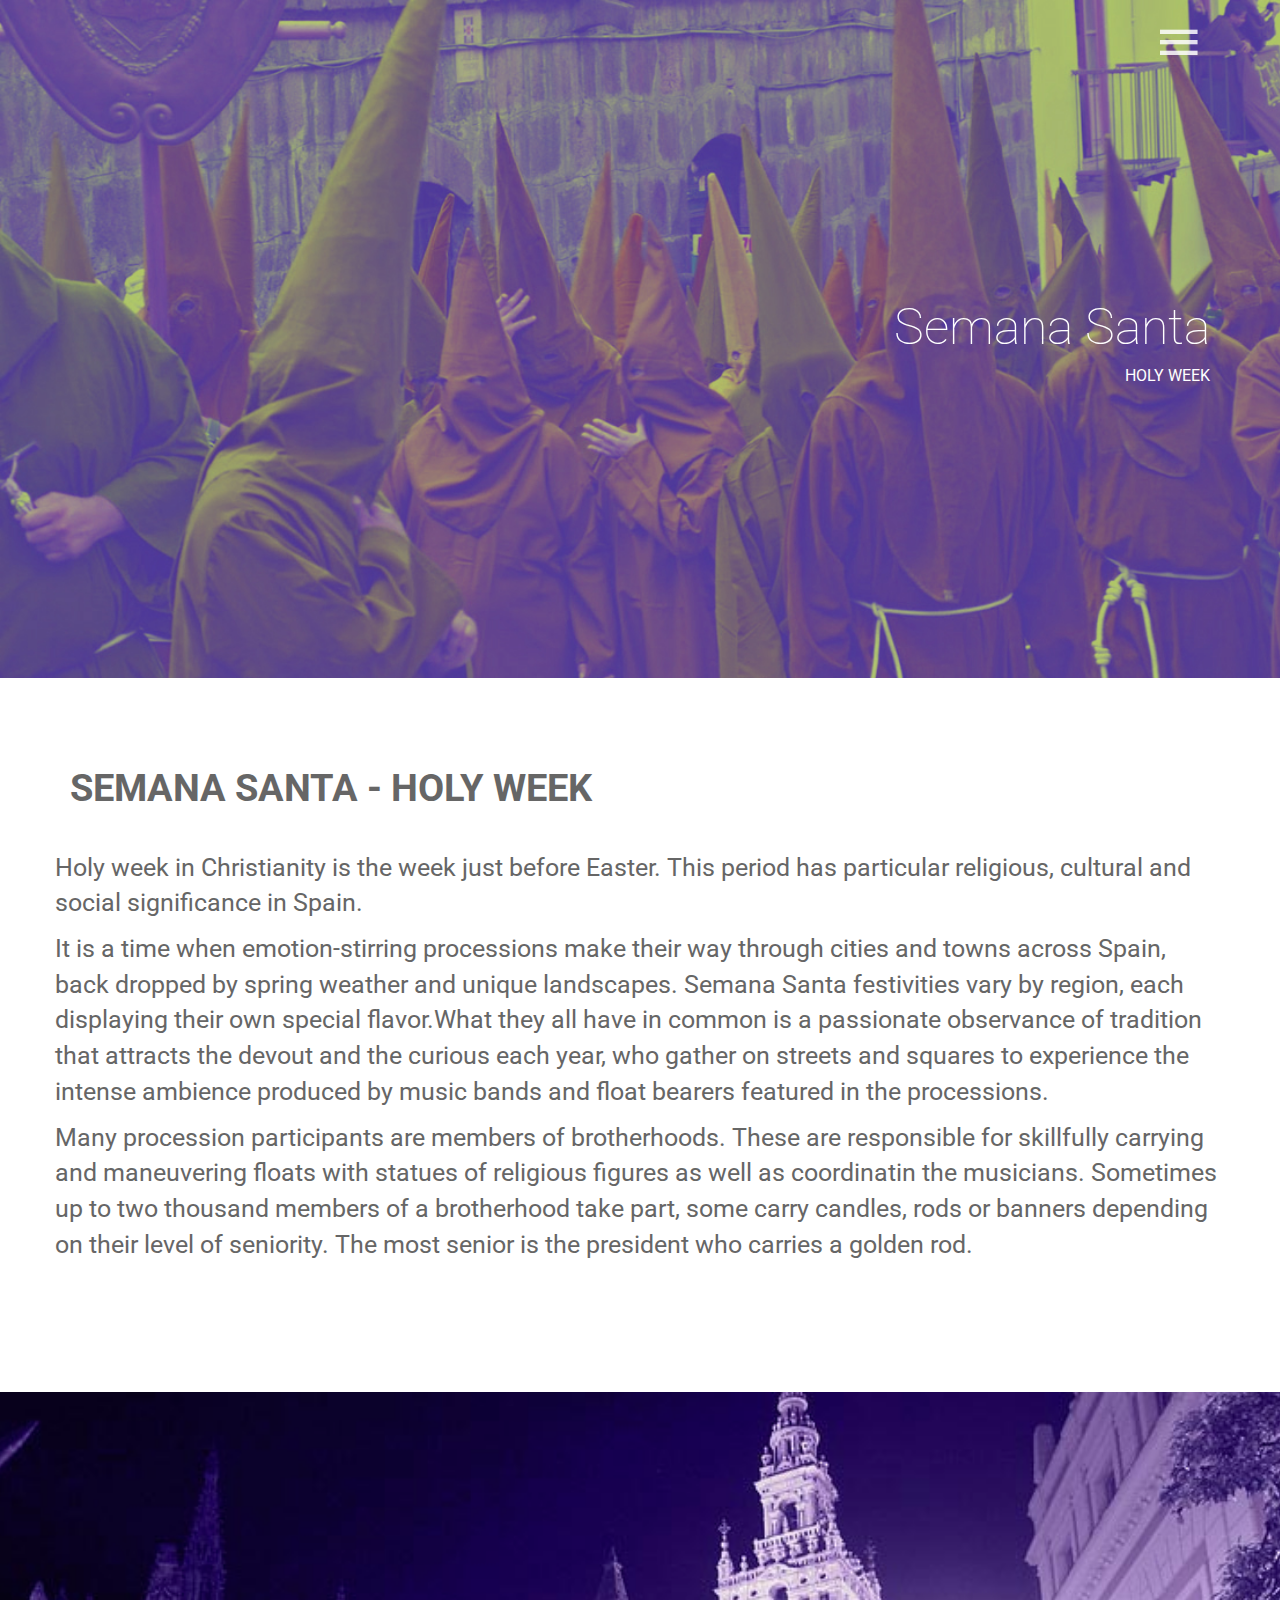
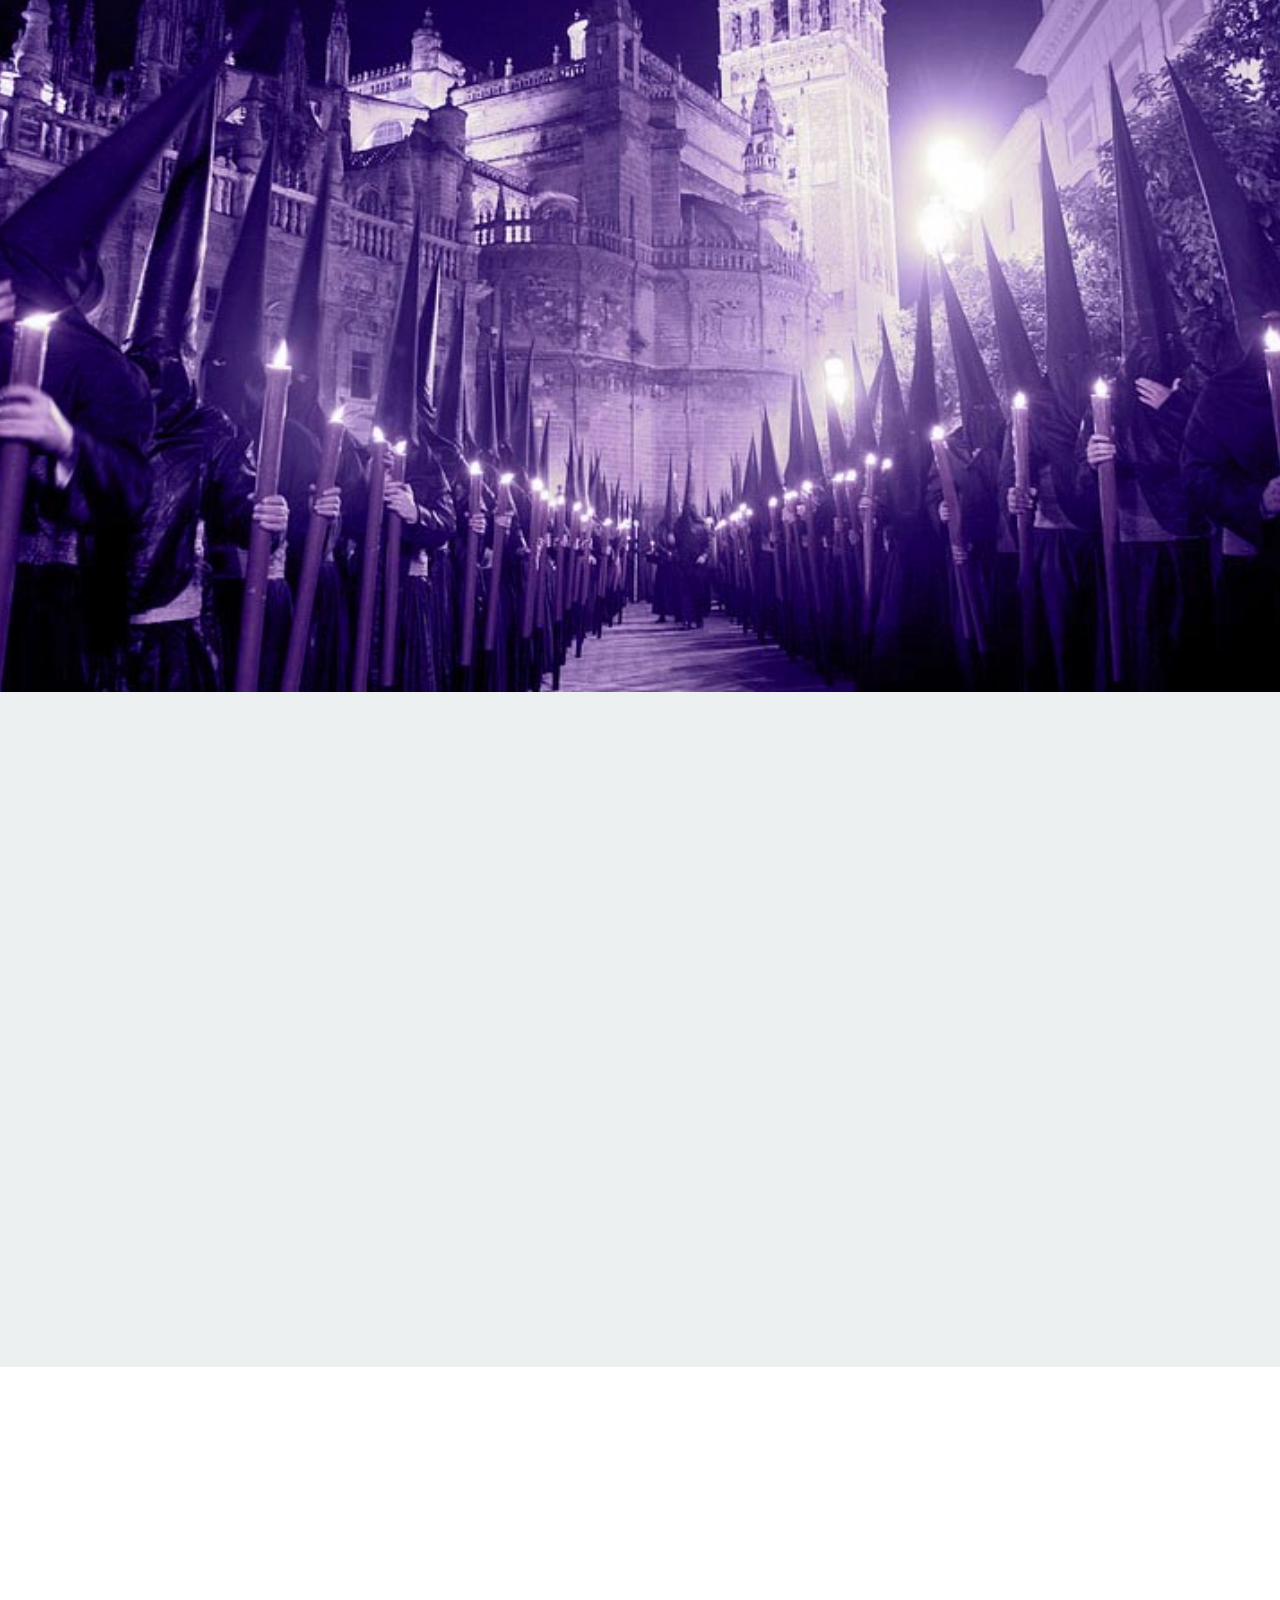
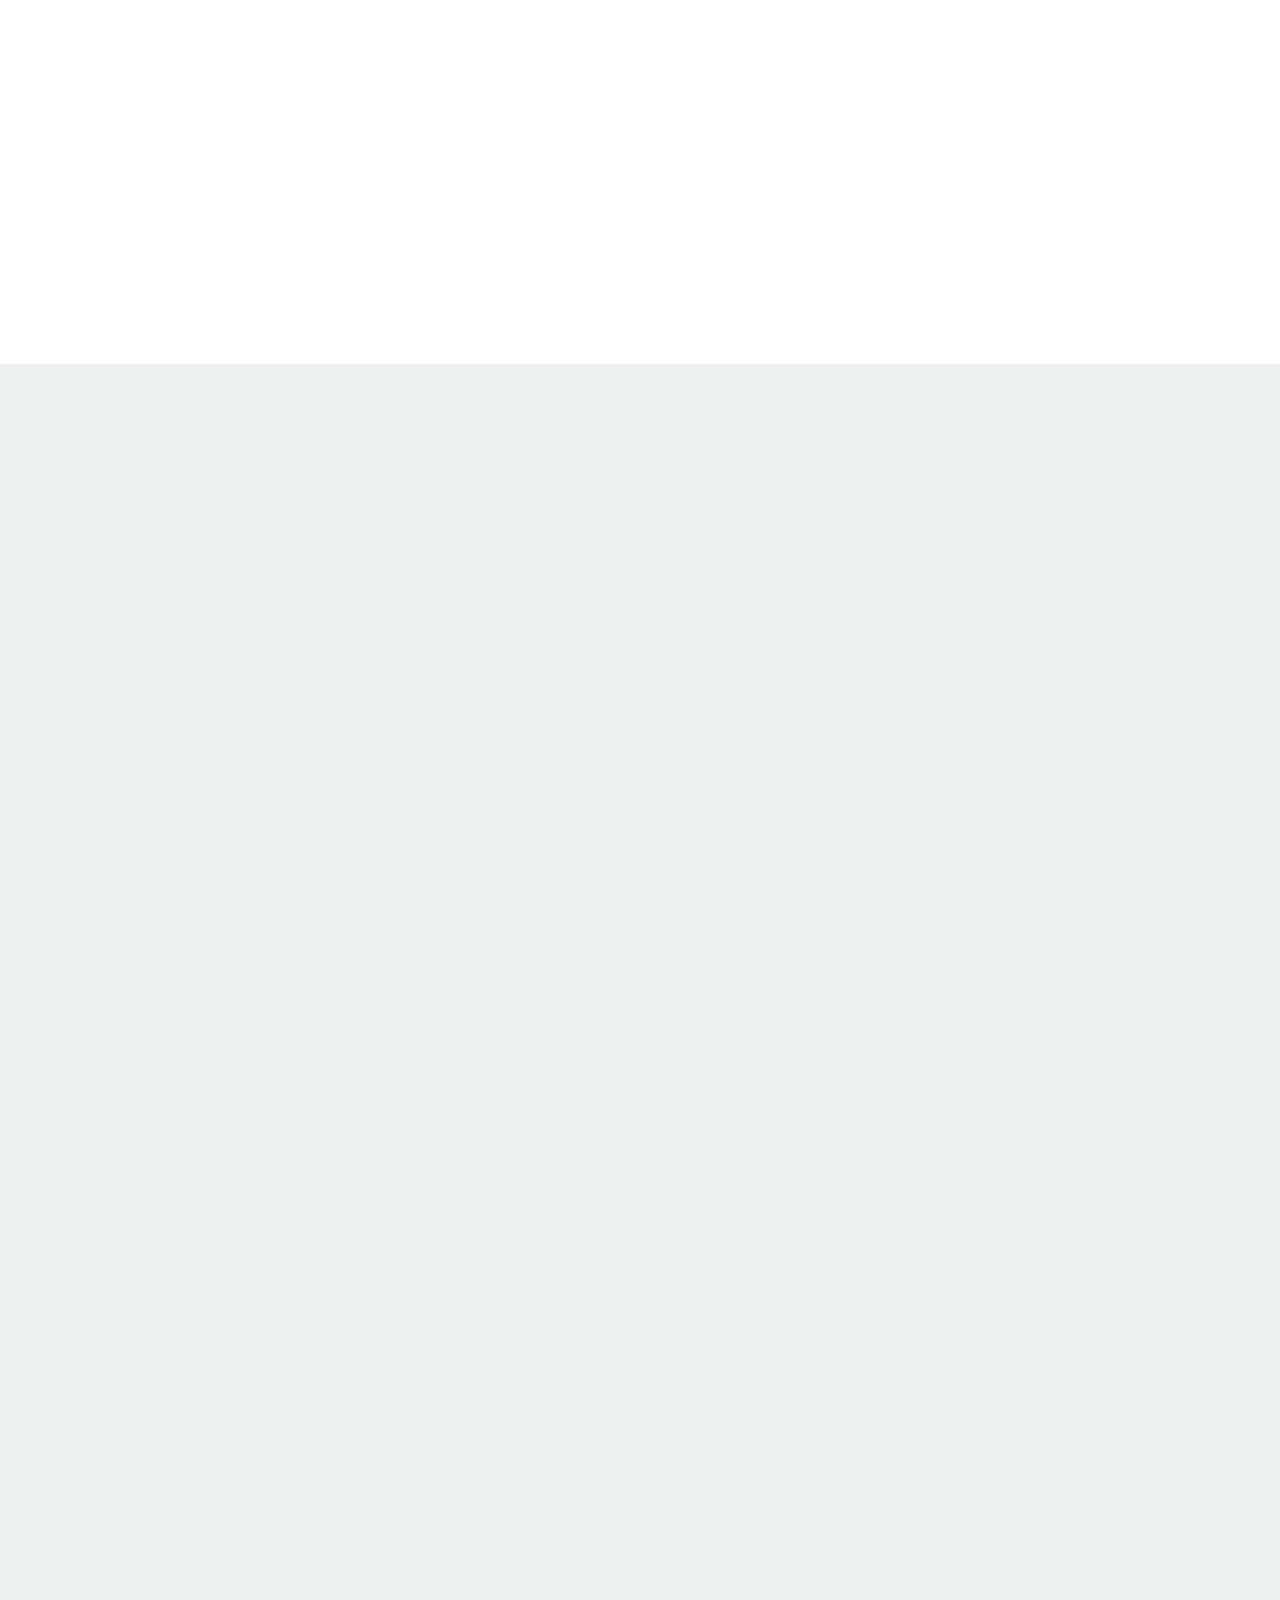
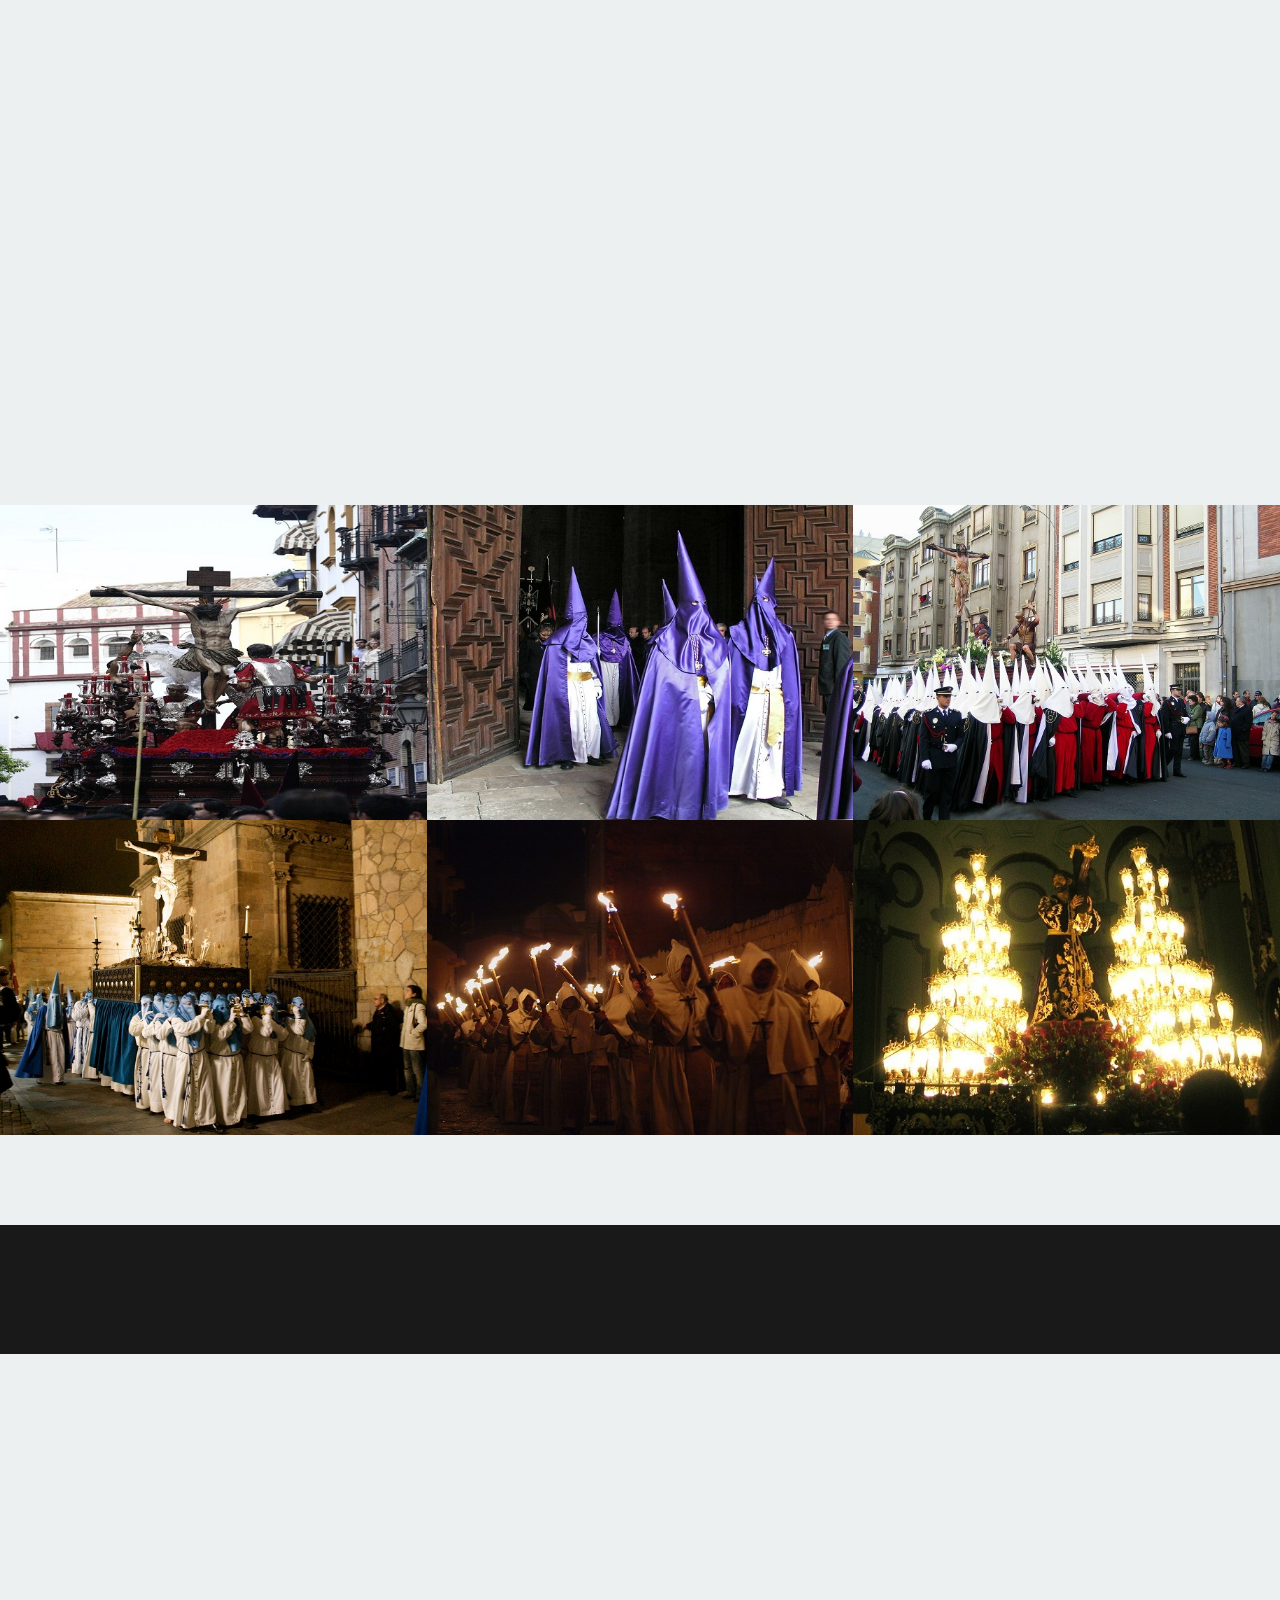
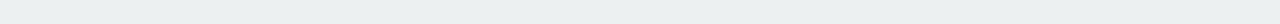
<file: Festivals of Spain/santa/index.html>
<!doctype html>
<html lang="en">

  <head>
  	<meta charset="utf-8">
    <meta name="description" content="Responsive Bootstrap Landing Page Template">
    <meta name="keywords" content="Bootstrap, Landing page, Template, Registration, Landing">
    <meta name="viewport" content="width=device-width, initial-scale=1, maximum-scale=1">
    <meta name="author" content="Grayrids">
		<title>Semana Santa</title>

    <link href="css/bootstrap.min.css" rel="stylesheet">
    <!-- Font Awesome CSS -->
    <link rel="stylesheet" href="fonts/font-awesome.min.css" type="text/css" media="screen">
    <!-- Include roboto.css to use the Roboto web font, material.css to include the theme and ripples.css to style the ripple effect -->
    <link href="css/material.min.css" rel="stylesheet">
    <link href="css/ripples.min.css" rel="stylesheet">
    <link href="css/main.css" rel="stylesheet">
    <link href="css/responsive.css" rel="stylesheet">
    <link href="css/animate.min.css" rel="stylesheet">
  </head>

  <body>

    <div class="navbar navbar-invers menu-wrap">
      <div class="navbar-header text-center">
      	<font class="navbar-brand logo-right">Contents</font>
        <!-- <a class="navbar-brand logo-right" href="javascript:void(0)"><i class="mdi-image-timelapse"></i>Pluto</a> -->
      </div>
        <ul class="nav navbar-nav main-navigation">
	        <li class="active"><a href="#home">Home</a></li>
	        <li><a href="#features">What is It?</a></li>
	        <li><a href="#history">History</a></li>
	        <li><a href="#holyweeklist">Holy Week in Western Christianity</a></li>
          <li><a href="#testimonial">Photos</a></li>
          <li><a href="#clients">contract</a></li>
        </ul>
        <button class="close-button" id="close-button">Close Menu</button>
    </div>
  	
  	<div class="content-wrap">
     <header class="hero-area" id="home">
      
      <div class="container">
          <div class="col-md-12">

            <div class="navbar navbar-inverse sticky-navigation navbar-fixed-top" role="navigation" data-spy="affix" data-offset-top="200">
              <div class="container">
                <div class="navbar-header">
                  <!-- <a class="logo-left " href="index.html"><i class="mdi-image-timelapse"></i>Pluto</a> -->
                </div>
                <div class="navbar-right">
                  <button class="menu-icon"  id="open-button">
                    <i class="mdi-navigation-menu"></i>
                  </button>             
                </div>
              </div>
            </div>
        </div>        
        <div class="contents text-right">
          <h1 class="wow fadeInRight" data-wow-duration="1000ms" data-wow-delay="300ms">Semana Santa</h1>
          <p class="wow fadeInRight" data-wow-duration="1000ms" data-wow-delay="400ms">Holy Week</p>
          <!-- <a href="#why" class="btn btn-lg btn-primary wow fadeInUp" data-wow-duration="1000ms" data-wow-delay="400ms">Download</a>
          <a href="#features" class="btn btn-lg btn-border wow fadeInUp" data-wow-duration="1000ms" data-wow-delay="500ms">Learn More</a> -->
        </div>   
    </header>

    <section id="features" class="section">
      <div class="container">
        <div class="section-header">
          <h1 class="section-title wow fadeInRight" data-wow-duration="1000ms" data-wow-delay="100ms">Semana Santa - Holy Week</h1>
          <!-- <h2 class="section-subtitle wow fadeInRight" data-wow-duration="1000ms" data-wow-delay="400ms">Who seeks after it and wants to have it</h2> -->
        </div>
        <div class="row">

          <!-- <div class="col-md-4 col-sm-6 wow fadeInDown" data-wow-duration="1000ms" data-wow-delay="300ms">
            <div class="features">
              <div class="icon">
                <i class="mdi-action-settings"></i>
              </div>
              <div class="features-text">
                <h4>Built-with Bootstrap 3.5.x</h4>
                <p>
                  Lorem Ipsum is simply dummy text of the printing and typesetting industry. Lorem Ipsum has been the industry's standard.
                </p>
              </div>
             </div>
          </div>
 -->

          <!-- <div class="col-md-4 col-sm-6 wow fadeInDown" data-wow-duration="1000ms" data-wow-delay="450ms">
            <div class="features">
              <div class="icon">
                <i class="mdi-action-done-all"></i>
              </div>
              <div class="features-text">
                <h4>Material Design</h4>
                <p>
                  Lorem Ipsum is simply dummy text of the printing and typesetting industry. Lorem Ipsum has been the industry's standard.
                </p>
              </div>
            </div>
          </div> -->

          <!-- <div class="col-md-4 col-sm-6 wow fadeInDown" data-wow-duration="1000ms" data-wow-delay="550ms">
            <div class="features">
              <div class="icon">
                <i class="mdi-image-blur-linear"></i>
              </div>
              <div class="features-text">
                <h4>Clean and Refreshing</h4>
                <p>
                  Lorem Ipsum is simply dummy text of the printing and typesetting industry. Lorem Ipsum has been the industry's standard.
                </p>
              </div>
            </div>
          </div>  -->           


          <!-- <div class="col-md-4 col-sm-6 wow fadeInDown" data-wow-duration="1000ms" data-wow-delay="650ms">
            <div class="features">
              <div class="icon">
                <i class="mdi-communication-business"></i>
              </div>
              <div class="features-text">
                <h4>Ready for Business or App</h4>
                <p>
                  Lorem Ipsum is simply dummy text of the printing and typesetting industry. Lorem Ipsum has been the industry's standard.
                </p>
              </div>
            </div>
          </div>


          <div class="col-md-4 col-sm-6 wow fadeInDown" data-wow-duration="1000ms" data-wow-delay="750ms">
            <div class="features">
              <div class="icon">
                <i class="mdi-action-favorite"></i>
              </div>
              <div class="features-text">
                <h4>Crafted with Love</h4>
                <p>
                  Lorem Ipsum is simply dummy text of the printing and typesetting industry. Lorem Ipsum has been the industry's standard.
                </p>
              </div>
            </div>
          </div>

          <div class="col-md-4 col-sm-6 wow fadeInDown" data-wow-duration="1000ms" data-wow-delay="850ms">
            <div class="features">
              <div class="icon">
                <i class="mdi-hardware-phonelink"></i>
              </div>
              <div class="features-text">
                <h4>Fully Responsive Layout</h4>
                <p>
                  Lorem Ipsum is simply dummy text of the printing and typesetting industry. Lorem Ipsum has been the industry's standard.
                </p>
              </div>
            </div>
          </div>-->
          <p style="font-size:25px;">Holy week in Christianity is the week just before Easter. This period has particular religious, cultural and social significance in Spain.</p>
          <p style="font-size:25px;">It is a time when emotion-stirring processions make their way through cities and towns across Spain, back dropped by spring weather and unique landscapes. Semana Santa festivities vary by region, each displaying their own special flavor.What they all have in common is a passionate observance of tradition that attracts the devout and the curious each year, who gather on streets and squares to experience the intense ambience produced by music bands and float bearers featured in the processions.</p>   
          <p style="font-size:25px;">Many procession participants are members of brotherhoods. These are responsible for skillfully carrying and maneuvering floats with statues of religious figures as well as coordinatin the musicians. Sometimes up to two thousand members of a brotherhood take part, some carry candles, rods or banners depending on their level of seniority. The most senior is the president who carries a golden rod.</p>
        </div>
      </div>
    </section>

    <section id="why" class="section">
    	
      <!-- <div class="container">
        
        <div class="row">     

          <div class="col-md-6 col-sm-6 wow fadeInRight" data-wow-duration="1000ms" data-wow-delay="300ms">
            <img src="img/features/img1.png" alt="">
          </div>

          <div class="col-md-6 col-sm-6 wow fadeInLeft" data-wow-duration="1000ms" data-wow-delay="300ms">
            <div class="pull-left content">
              <h2>This is Why You Will <br> Love Pluto</h2>
              <p>
                Material UI Bootstrap APP and Business Template orem ipsum <br>
                dolor sit amet, consectetur adipIusto quisquam idodit dolore inventore <br>
                eumetur adipIusto quisquam idodit dolore inventore eum'
                dolor sit amet, consectetur adipIusto quisquam idodit dolore inventore <br>
              </p>
              <ul class="list-item">
                <li><i class="mdi-action-done"></i>OffCanvas Menu</li>
                <li><i class="mdi-action-done"></i>Based on Material design</li>
                <li><i class="mdi-action-done"></i>Free to Use</li>
                <li><i class="mdi-action-done"></i>Built-with Bootstrap 3.5.x</li>
                <li><i class="mdi-action-done"></i>Refreshing Designß</li>
              </ul>
              <a href="javascript:void(0)" class="btn btn-lg btn-primary">Downoad Now!</a>
            </div>
          </div>
        </div>
      </div> -->
    </section>

     <section id="history" class="section main-feature-gray">
      <div class="container">

        <div class="row">   
          <div class="col-md-8 col-sm-8 wow fadeInLeft" data-wow-duration="1000ms" data-wow-delay="300ms">
            <div class="feature-item">
              <h3 class="title-small">
                History
              </h3>
              <p style="font-size:20px;">
                As with any cultural celebration, Spain's elaborate Semana Santa was for centuries a work-in-progress. The starting point for its extensive history is clearly the death of Christ, from which it takes its subject, however the celebration that we see today is the result of centuries of evolution.
              </p>
              <p style="font-size:20px;">
                A significant point in the history of the Semana Santa is 1521, when the Marqués de Tarifa returned to Spain from the Holy Land. After his journey, he institutionalized the Via Crucis (Stations of the Cross) in Spain and from that moment on this holy event was celebrated with a procession. Over time, the observance of the Via Crucis eventually broke up into the various scenes of the Passion, with the incorporation of portable crosses and altars. This would eventually lead to today's elaborate processions.
              </p>
            </div>
          </div>
          
          <!-- <div class="col-md-4 col-sm-4 wow fadeInRight" data-wow-duration="1000ms" data-wow-delay="300ms">
            <img src="img/features/fet1.png" class="img-responsive" alt="">
          </div> -->  

        </div>

      </div>
    </section>

     <section id="holyweeklist" class="section">
      <div class="container">


        <div class="row">   
          <!-- <div class="col-md-4 col-sm-4 wow fadeInLeft" data-wow-duration="1000ms" data-wow-delay="300ms">
            <img src="img/features/fet2.png" class="img-responsive" alt="">
          </div>    
 -->
          <div class="col-md-8 col-sm-8 wow fadeInRight" data-wow-duration="1000ms" data-wow-delay="300ms">
            <div class="feature-item">
              <h3 class="title-small">
                Holy Week in Western Christianity
              </h3>
              <ul style="font-size:20px;">
              	<li>Palm Sunday (Passion Sunday)</li>
              	<li>Monday to Wednesday</li>
              	<li>Tenebrae</li>
              	<li>Holy Thursday (Maundy Thursday)</li>
              	<li>Good Friday</li>
              	<li>Holy Saturday</li>
              	<li>Easter Vigil</li>
              	<li>Easter Sunday</li>
              	<li>Friday of Sorrows</li>
              </ul>
            </div>
          </div>
          
        </div>

      </div>
    </section>

     <section id="palmsunday" class="section main-feature-gray">
      <div class="container">

        <div class="row">   
          <div class="col-md-8 col-sm-8 wow fadeInLeft" data-wow-duration="1000ms" data-wow-delay="300ms">
            <div class="feature-item">
              <h3 class="title-small">
                Palm Sunday (Passion Sunday)
              </h3>
              <p style="font-size:20px;">
                On Palm Sunday Christians celebrate the triumphal entry of Jesus Christ into Jerusalem, the week before his death and resurrection. For many Christian churches, Palm Sunday, often referred to as "Passion Sunday," marks the beginning of Holy Week, which concludes on Easter Sunday.
              </p>
            </div>
          </div>
          
          <!-- <div class="col-md-4 col-sm-4 wow fadeInRight" data-wow-duration="1000ms" data-wow-delay="300ms">
            <img src="img/features/fet3.png" class="img-responsive" alt="">
          </div> -->  

        </div>

      </div>

      <!-- <section id="monday" class="section main-feature-gray">
      <div class="container">

        <div class="row">   
          <div class="col-md-8 col-sm-8 wow fadeInLeft" data-wow-duration="1000ms" data-wow-delay="300ms">
            <div class="feature-item">
              <h3 class="title-small">
                Monday to Wednesday
              </h3>
              <p style="font-size:20px;">
                On Palm Sunday Christians celebrate the triumphal entry of Jesus Christ into Jerusalem, the week before his death and resurrection. For many Christian churches, Palm Sunday, often referred to as "Passion Sunday," marks the beginning of Holy Week, which concludes on Easter Sunday.
              </p>
            </div>
          </div>
          
          <!-- <div class="col-md-4 col-sm-4 wow fadeInRight" data-wow-duration="1000ms" data-wow-delay="300ms">
            <img src="img/features/fet3.png" class="img-responsive" alt="">
          </div> -->  

       <!--  </div>

      </div>  -->



	<!-- <section id="tenebrae" class="section main-feature-gray">
      <div class="container">

        <div class="row">   
          <div class="col-md-8 col-sm-8 wow fadeInLeft" data-wow-duration="1000ms" data-wow-delay="300ms">
            <div class="feature-item">
              <h3 class="title-small">
                Tenebrae
              </h3>
              <p style="font-size:20px;">
                On Palm Sunday Christians celebrate the triumphal entry of Jesus Christ into Jerusalem, the week before his death and resurrection. For many Christian churches, Palm Sunday, often referred to as "Passion Sunday," marks the beginning of Holy Week, which concludes on Easter Sunday.
              </p>
            </div>
          </div> -->
          
          <!-- <div class="col-md-4 col-sm-4 wow fadeInRight" data-wow-duration="1000ms" data-wow-delay="300ms">
            <img src="img/features/fet3.png" class="img-responsive" alt="">
          </div> -->  

        <!-- </div>

      </div>
 -->

	<section id="tenebrae" class="section main-feature-gray">
      <div class="container">

        <div class="row">   
          <div class="col-md-8 col-sm-8 wow fadeInLeft" data-wow-duration="1000ms" data-wow-delay="300ms">
            <div class="feature-item">
              <h3 class="title-small">
                Holy Thursday (Maundy Thursday)
              </h3>
              <p style="font-size:20px;">
                t commemorates the Maundy and Last Supper of Jesus Christ with the Apostles as described in the Canonical gospels. It is the fifth day of Holy Week, and is preceded by Holy Wednesday and followed by Good Friday.
              </p>
            </div>
          </div>
          
          <!-- <div class="col-md-4 col-sm-4 wow fadeInRight" data-wow-duration="1000ms" data-wow-delay="300ms">
            <img src="img/features/fet3.png" class="img-responsive" alt="">
          </div> -->  

        </div>

      </div>



      <section id="tenebrae" class="section main-feature-gray">
      <div class="container">

        <div class="row">   
          <div class="col-md-8 col-sm-8 wow fadeInLeft" data-wow-duration="1000ms" data-wow-delay="300ms">
            <div class="feature-item">
              <h3 class="title-small">
                Good Friday
              </h3>
              <p style="font-size:20px;">
                Good Friday is a Christian religious holiday commemorating the crucifixion of Jesus Christ and his death at Calvary. The holiday is observed during Holy Week as part of the Paschal Triduum on the Friday preceding Easter Sunday, and may coincide with the Jewish observance of Passover
              </p>
            </div>
          </div>
          
          <!-- <div class="col-md-4 col-sm-4 wow fadeInRight" data-wow-duration="1000ms" data-wow-delay="300ms">
            <img src="img/features/fet3.png" class="img-responsive" alt="">
          </div> -->  

        </div>

      </div>


      	<!-- <section id="tenebrae" class="section main-feature-gray">
      <div class="container">

        <div class="row">   
          <div class="col-md-8 col-sm-8 wow fadeInLeft" data-wow-duration="1000ms" data-wow-delay="300ms">
            <div class="feature-item">
              <h3 class="title-small">
                Holy Saturday
              </h3>
              <p style="font-size:20px;">
                On Palm Sunday Christians celebrate the triumphal entry of Jesus Christ into Jerusalem, the week before his death and resurrection. For many Christian churches, Palm Sunday, often referred to as "Passion Sunday," marks the beginning of Holy Week, which concludes on Easter Sunday.
              </p>
            </div>
          </div>
          
          <!-- <div class="col-md-4 col-sm-4 wow fadeInRight" data-wow-duration="1000ms" data-wow-delay="300ms">
            <img src="img/features/fet3.png" class="img-responsive" alt="">
          </div> -->  

        <!-- </div>

      </div> -->



<!-- <section id="tenebrae" class="section main-feature-gray">
      <div class="container">

        <div class="row">   
          <div class="col-md-8 col-sm-8 wow fadeInLeft" data-wow-duration="1000ms" data-wow-delay="300ms">
            <div class="feature-item">
              <h3 class="title-small">
                Easter Vigil
              </h3>
              <p style="font-size:20px;">
                On Palm Sunday Christians celebrate the triumphal entry of Jesus Christ into Jerusalem, the week before his death and resurrection. For many Christian churches, Palm Sunday, often referred to as "Passion Sunday," marks the beginning of Holy Week, which concludes on Easter Sunday.
              </p>
            </div>
          </div>
          
          <!-- <div class="col-md-4 col-sm-4 wow fadeInRight" data-wow-duration="1000ms" data-wow-delay="300ms">
            <img src="img/features/fet3.png" class="img-responsive" alt="">
          </div> -->  

       <!--  </div>

      </div> --> 



      <section id="tenebrae" class="section main-feature-gray">
      <div class="container">

        <div class="row">   
          <div class="col-md-8 col-sm-8 wow fadeInLeft" data-wow-duration="1000ms" data-wow-delay="300ms">
            <div class="feature-item">
              <h3 class="title-small">
                Easter Sunday
              </h3>
              <p style="font-size:20px;">
                Easter Sunday is a festival and holiday celebrating the resurrection of Jesus from the dead, described in the New Testament as having occurred on the third day of his burial after his crucifixion by Romans at Calvary
              </p>
            </div>
          </div>
          
          <!-- <div class="col-md-4 col-sm-4 wow fadeInRight" data-wow-duration="1000ms" data-wow-delay="300ms">
            <img src="img/features/fet3.png" class="img-responsive" alt="">
          </div> -->  

        </div>

      </div>



      <!-- <section id="tenebrae" class="section main-feature-gray">
      <div class="container">

        <div class="row">   
          <div class="col-md-8 col-sm-8 wow fadeInLeft" data-wow-duration="1000ms" data-wow-delay="300ms">
            <div class="feature-item">
              <h3 class="title-small">
                Friday of Sorrows
              </h3>
              <p style="font-size:20px;">
                On Palm Sunday Christians celebrate the triumphal entry of Jesus Christ into Jerusalem, the week before his death and resurrection. For many Christian churches, Palm Sunday, often referred to as "Passion Sunday," marks the beginning of Holy Week, which concludes on Easter Sunday.
              </p>
            </div>
          </div>
          
          <!-- <div class="col-md-4 col-sm-4 wow fadeInRight" data-wow-duration="1000ms" data-wow-delay="300ms">
            <img src="img/features/fet3.png" class="img-responsive" alt="">
          </div> -->  

        <!-- </div>

      </div> -->



    </section>

<!--     <section id="cta">
      <div class="container">
        <div class="row text-center">         
            <h3 class="title-small wow bounce" data-wow-duration="1000ms" data-wow-delay="300ms">Join Us Today and Change Yourself</h3>
             <a href="javascript:void(0)" class="btn btn-lg btn-border">Sign Up</a>
          </div>
      </div>
    </section> -->

    <section id="screenshot" class="section">
      <div class="container">
        <div class="section-header">
          <h1 class="section-title wow fadeInRight" data-wow-duration="1000ms" data-wow-delay="300ms">PHOTOS</h1>
          <!-- <h2 class="section-subtitle wow fadeInRight" data-wow-duration="1000ms" data-wow-delay="400ms">Material UI Bootstrap APP and Business Template</h2> -->
        </div>
      </div>
      <div class="row" style="margin:0; padding:0;">
        <div class="col-md-4 col-sm-6 col-xs-12" style="margin:0; padding:0;">
          <div class="portfolio">
            <figure class="effect-julia">
              <img src="img/portfolio/img1.jpg" alt="">
              <figcaption>
                <div class="heading">
                  <br>
                  <br>
                  <br>
                  <br>
                  <br>
                  <p>
                    Holy Week procession in Córdoba
                  </p>
                </div>
                <!-- <div class="icon">
                  <i class="mdi-content-add-circle-outline"></i>
                </div> -->
              </figcaption>
            </figure>
          </div>
        </div>
        <div class="col-md-4 col-sm-6 col-xs-12" style="margin:0; padding:0;">
          <div class="portfolio">
            <figure class="effect-julia">
              <img src="img/portfolio/img2.jpg" alt="">
              <figcaption>
                <div class="heading">
                  <br>
                  <br>
                  <br>
                  <br>
                  <br>
                  <p>
                    The distinctive cloaks and hoods (capirotes) of Spanish Holy Week processions.
                  </p>
                </div>
                <!-- <div class="icon">
                  <i class="mdi-content-add-circle-outline"></i>
                </div> -->
              </figcaption>
            </figure>
          </div>
        </div>
        <div class="col-md-4 col-sm-6 col-xs-12" style="margin:0; padding:0;">
          <div class="portfolio">
            <figure class="effect-julia">
              <img src="img/portfolio/img3.jpg" alt="">
              <figcaption>
                <div class="heading">
                  <br>
                  <br>
                  <br>
                  <br>
                  <br>
                  <p>
                    Holy Week in León.
                  </p>
                </div>
                <!-- <div class="icon">
                  <i class="mdi-content-add-circle-outline"></i>
                </div> -->
              </figcaption>
            </figure>
          </div>
        </div>
        <div class="col-md-4 col-sm-6 col-xs-12" style="margin:0; padding:0;">
          <div class="portfolio">
            <figure class="effect-julia">
              <img src="img/portfolio/img4.jpg" alt="">
              <figcaption>
                <div class="heading">
                  <br>
                  <br>
                  <br>
                  <br>
                  <br>
                  <p>
                    Paso of Holy Week in Salamanca.
                  </p>
                </div>
                <!-- <div class="icon">
                  <i class="mdi-content-add-circle-outline"></i>
                </div> -->
              </figcaption>
            </figure>
          </div>
        </div>
        <div class="col-md-4 col-sm-6 col-xs-12" style="margin:0; padding:0;">
          <div class="portfolio">
            <figure class="effect-julia">
              <img src="img/portfolio/img5.jpg" alt="">
              <figcaption>
                <div class="heading">
                  <br>
                  <br>
                  <br>
                  <br>
                  <br>
                  <p>
                    Holy Week procession in Zamora
                  </p>
                </div>
                <!-- <div class="icon">
                  <i class="mdi-content-add-circle-outline"></i>
                </div> -->
              </figcaption>
            </figure>
          </div>
        </div>
        <div class="col-md-4 col-sm-6 col-xs-12" style="margin:0; padding:0;">
          <div class="portfolio">
            <figure class="effect-julia">
              <img src="img/portfolio/img6.jpg" alt="">
              <figcaption>
                <div class="heading">
                  <br>
                  <br>
                  <br>
                  <br>
                  <br>
                  <p>
                    Float of Jesus of Nazareth on Good Friday
                  </p>
                </div>
                <!-- <div class="icon">
                  <i class="mdi-content-add-circle-outline"></i>
                </div> -->
              </figcaption>
            </figure>
          </div>
        </div>
      </div>
    </section>


    <!-- <section id="other-features">
      <div class="container">
        <div class="section-header">
          <h1 class="section-title wow fadeInRight" data-wow-duration="1000ms" data-wow-delay="300ms">Other Features</h1>
          <h2 class="section-subtitle wow fadeInRight" data-wow-duration="1000ms" data-wow-delay="400ms">Who seeks after it and wants to have it</h2>
        </div> 
        <div class="row">
          <div class="col-md-3 col-sm-6 wow fadeInUp" data-wow-duration="1000ms" data-wow-delay="400ms">
            <div class="features-content">
              <div class="icon hi-icon-effect-3b">
                <i class="mdi-action-settings"></i>
              </div>
              <h3>Customization</h3>
              <p>Lorem Ipsum is simply dummy text of the printing and typesetting industry. Lorem Ipsum has been the industry's standard dummy text</p>
            </div>
          </div>
          <div class="col-md-3 col-sm-6 wow fadeInUp" data-wow-duration="1000ms" data-wow-delay="600ms">
            <div class="features-content">
              <div class="icon">
                <i class="mdi-action-lock-outline"></i>
              </div>
              <h3>Security</h3>
              <p>Lorem Ipsum is simply dummy text of the printing and typesetting industry. Lorem Ipsum has been the industry's standard dummy text</p>
            </div>
          </div>
          <div class="col-md-3 col-sm-6 wow fadeInUp" data-wow-duration="1000ms" data-wow-delay="800ms">
            <div class="features-content">
              <div class="icon">
                <i class="mdi-file-cloud-queue"></i>
              </div>
              <h3>Cloud</h3>
              <p>Lorem Ipsum is simply dummy text of the printing and typesetting industry. Lorem Ipsum has been the industry's standard dummy text</p>
            </div>
          </div>
          <div class="col-md-3 col-sm-6 wow fadeInUp" data-wow-duration="1000ms" data-wow-delay="1000ms">
            <div class="features-content">
              <div class="icon">
                <i class="mdi-social-person-outline"></i>
              </div>
              <h3>Analtyics</h3>
              <p>Lorem Ipsum is simply dummy text of the printing and typesetting industry. Lorem Ipsum has been the industry's standard dummy text</p>
            </div>
          </div>
          <div class="col-md-3 col-sm-6 wow fadeInUp" data-wow-duration="1000ms" data-wow-delay="1200ms">
            <div class="features-content">
              <div class="icon">
                <i class="mdi-action-grade"></i>
              </div>
              <h3>Performance</h3>
              <p>Lorem Ipsum is simply dummy text of the printing and typesetting industry. Lorem Ipsum has been the industry's standard dummy text</p>
            </div>
          </div>
          <div class="col-md-3 col-sm-6 wow fadeInUp" data-wow-duration="1000ms" data-wow-delay="1400ms">
            <div class="features-content">
              <div class="icon">
                <i class="mdi-content-flag"></i>
              </div>
              <h3>Network</h3>
              <p>Lorem Ipsum is simply dummy text of the printing and typesetting industry. Lorem Ipsum has been the industry's standard dummy text</p>
            </div>
          </div>
          <div class="col-md-3 col-sm-6 wow fadeInUp" data-wow-duration="1000ms" data-wow-delay="1600ms">
            <div class="features-content">
              <div class="icon">
                <i class="mdi-communication-messenger"></i>
              </div>
              <h3>Support</h3>
              <p>Lorem Ipsum is simply dummy text of the printing and typesetting industry. Lorem Ipsum has been the industry's standard dummy text</p>
            </div>
          </div>
          <div class="col-md-3 col-sm-6 wow fadeInUp" data-wow-duration="1000ms" data-wow-delay="1800ms">
            <div class="features-content">
              <div class="icon">
                <i class="mdi-action-settings-power"></i>
              </div>
              <h3>Easy</h3>
              <p>Lorem Ipsum is simply dummy text of the printing and typesetting industry. Lorem Ipsum has been the industry's standard dummy text</p>
            </div>
          </div>
        </div>
      </div>
    </section>
 -->

   <!--  <section id="testimonial" class="section">
      <div class="container">
        <div class="section-header text-center wow fadeInDown" data-wow-duration="1000ms" data-wow-delay="400ms">
          <h1 class="section-title">What People Says</h1>
          <h2 class="section-subtitle">Material UI Bootstrap APP and Business Template</h2>
        </div>
        <div class="row">
          <div class="col-sm-8 col-sm-offset-2 wow fadeInUp" data-wow-duration="1000ms" data-wow-delay="400ms">
            <div id="testimonial-carousel" class="carousel slide" data-ride="carousel">
             
              <ol class="carousel-indicators">
                <li data-target="#testimonial-carousel" data-slide-to="0" class="active"></li>
                <li data-target="#testimonial-carousel" data-slide-to="1"></li>
                <li data-target="#testimonial-carousel" data-slide-to="2"></li>
              </ol>
              <div class="carousel-inner">
                <div class="item active text-center">               
                  <p>Lorem ipsum dolor sit amet, consectetur adipisicing elit, sed do eiusmod dolor sit amet, consectetur adipisicing elit, sed do eiusmod tempor incididunt ut labore et dolore magna aliqua. Ut enim ad minim veniam, quis nostrud</p>
                  <div class="meta">
                    <p>Web excutive <span><a href="http://wingthemes.com/">WingThemes</a></span></p>
                  </div>
                </div>
                <div class="item text-center">                
                  <p>Lorem ipsum dolor sit amet, consectetur adipisicing elit, sed do eiusmod dolor sit amet, consectetur adipisicing elit, sed do eiusmod tempor incididunt ut labore et dolore magna aliqua. Ut enim ad minim veniam, quis nostrud</p>
                  <div class="meta">
                    <p>Web excutive <span><a href="http://graygrids.com/">GrayGrids</a></span></p>
                  </div>
                </div>
                <div class="item text-center">                
                  <p>Lorem ipsum dolor sit amet, consectetur adipisicing elit, sed do eiusmod dolor sit amet, consectetur adipisicing elit, sed do eiusmod tempor incididunt ut labore et dolore magna aliqua. Ut enim ad minim veniam, quis nostrud</p>
                  <div class="meta">
                    <p>Web excutive <span><a href="http://landingbow.com/">LandinBow</a></span></p>
                  </div>
                </div>
              </div>
            </div>
          </div>
        </div>
      </div>
    </section> -->


    <!-- <section id="counter" class="section">
      <div class="container">
        <div class="row">
          <div class="col-md-3 col-sm-6 col-xs-12 wow fadeInLeft" data-wow-duration="1000ms" data-wow-delay="300ms">
            <div class="counter-item">
              <div class="icon">
                <i class="mdi-action-get-app"></i>
              </div>
              <h3 class="timer">39000</h3>
              <hr>
              <h5>
                Free Downloads
              </h5>          
            </div>
          </div>
          <div class="col-md-3 col-sm-6 col-xs-12 wow fadeInLeft" data-wow-duration="1000ms" data-wow-delay="500ms">
            <div class="counter-item">
              <div class="icon">
                <i class="mdi-action-face-unlock"></i>
              </div>
              <h3 class="timer">1046</h3>
              <hr>
              <h5>
                Premium Users
              </h5>          
            </div>
          </div>
          <div class="col-md-3 col-sm-6 col-xs-12 wow fadeInRight" data-wow-duration="1000ms" data-wow-delay="700ms">
            <div class="counter-item">
              <div class="icon">
                <i class="mdi-action-grade"></i>
              </div>
              <h3 class="timer">6345</h3>
              <hr>
              <h5>
                Five Start Reviews
              </h5>          
            </div>
          </div>
          <div class="col-md-3 col-sm-6 col-xs-12 wow fadeInRight" data-wow-duration="1000ms" data-wow-delay="900ms">
            <div class="counter-item">
              <div class="icon">
                <i class="mdi-action-trending-up"></i>
              </div>
              <h3 class="timer">18325</h3>
              <hr>
              <h5>
                Active Installs
              </h5>          
            </div>
          </div>
        </div>
      </div>
    </section> -->


    <!-- <section id="clients" class="section">
      <div class="container">
        
        <div class="section-header text-center">
          <h1 class="section-title wow fadeInDown" data-wow-duration="1000ms" data-wow-delay="300ms">Featured on</h1>
          <h2 class="section-subtitle wow fadeInDown" data-wow-duration="1000ms" data-wow-delay="600ms">Material UI Bootstrap APP and Business Template</h2>
        </div>
        <div class="row">
          <div class="col-md-3 col-sm-3 wow fadeInUp" data-wow-duration="1000ms" data-wow-delay="300ms">
            <div class="client-item-wrapper">
              <img src="img/clients/img1.png" alt="">
            </div>
          </div>
          <div class="col-md-3 col-sm-3 wow fadeInUp" data-wow-duration="1000ms" data-wow-delay="500ms">
            <div class="client-item-wrapper">
              <img src="img/clients/img2.png" alt="">
            </div>
          </div>
          <div class="col-md-3 col-sm-3 wow fadeInUp" data-wow-duration="1000ms" data-wow-delay="700ms">
            <div class="client-item-wrapper">
              <img src="img/clients/img3.png" alt="">
            </div>
          </div>
          <div class="col-md-3 col-sm-3 wow fadeInUp" data-wow-duration="1000ms" data-wow-delay="900ms">
            <div class="client-item-wrapper">
              <img src="img/clients/img4.png" alt="">
            </div>
          </div>
        </div>
      </div>
    </section> -->


    <!-- <section id="contact">
      <div class="container">
        <div class="row">
          <div class="col-md-6 wow fadeInLeft" data-wow-duration="1000ms" data-wow-delay="300ms">
            <h2 class="section-title">That's Where We Are</h2>
            <div class="row">
              <div class="col-md-6 col-sm-6">
                <div class="info">
                  <div class="icon">
                    <i class="mdi-maps-map"></i>
                  </div>
                  <h4>Location</h4>
                  <p>NSW, Sydney, Australia</p>
                </div>
              </div>
              <div class="col-md-6 col-sm-6">
                <div class="info">
                  <div class="icon">
                    <i class="mdi-content-mail"></i>
                  </div>
                  <h4>Email</h4>
                  <p>office@graygrids.com</p>
                </div>
              </div>
              <div class="clear"></div>
              <div class="col-md-6 col-sm-6">
                <div class="info">
                  <div class="icon">
                    <i class="mdi-action-settings-phone"></i>
                  </div>
                  <h4>Phone Number</h4>
                  <p>0753 016 572</p>
                </div>
              </div>
              <div class="col-md-6 col-sm-6">
                <div class="info">
                  <div class="icon">
                    <i class="mdi-action-thumb-up"></i>
                  </div>
                  <h4>Social Media</h4>
                  <p>@GrayGrids</p>
                </div>
              </div>
            </div>
          </div>
          <div class="col-md-6 wow fadeInRight" data-wow-duration="1000ms" data-wow-delay="300ms">
            <h2 class="section-title">Love to Hear From You</h2>
            <form class="contact-form" role="form" method="post">
              <i class="mdi-action-account-box"></i>
              <input type="text" class="form-control" name="name" placeholder="Name">
            
              <i class="mdi-content-mail"></i>
              <input type="email" class="form-control" name="EMAIL" placeholder="Email">                  
                                    
              <textarea class="form-control" placeholder="Message" rows="4"></textarea>              
              <button type="submit" id="submit" class="btn btn-lg btn-primary">Send Massage</button>
              <div id="success" style="color:#3F51B5;">
              </div>
            </form>
          </div>
        </div>
      </div>
    </section>     -->

    <!-- <div class="map-area">      
      <div class="map">
<iframe src="https://www.google.com/maps/embed?pb=!1m18!1m12!1m3!1d6853.31334931688!2d149.5710983929677!3d-33.43399308961885!2m3!1f0!2f0!3f0!3m2!1i1024!2i768!4f13.1!3m3!1m2!1s0x0000000000000000%3A0x63680231a1016da2!2sWestern+Region+Academy+of+Sport!5e0!3m2!1sen!2sbd!4v1436826340086" width="100%" height="400" frameborder="0" style="border:0" allowfullscreen></iframe>
       </div>
    </div>

    <section id="footer">
      <div class="container">
        <div class="container">
          <div class="row">
            <div class="col-md-3 col-sm-6 col-xs-12">
              <h3>Products</h3>
              <ul>
                <li><a href="http://wingthemes.com/">WingThemes</a>
                </li>
                <li><a href="http://graygrids.com/">Graygrids</a>
                </li>
                <li><a href="http://wpbean.com/">WPBean</a>
                </li>
                <li><a href="http://landingbow.com/">Landingbow</a>
                </li>
                <li><a href="http://freebiescircle.com/">FreebiesCicle</a>
                </li>               
              </ul>
            </div>
            <div class="col-md-3 col-sm-6 col-xs-12">
              <h3>FAQs</h3>
              <ul>
                <li><a href="#">Why choose us?</a>
                </li>
                <li><a href="#">Where we are?</a>
                </li>
                <li><a href="#">Fees</a>
                </li>
                <li><a href="#">Guarantee</a>
                </li>
                <li><a href="#">Discount</a>
                </li>
              </ul>
            </div>
            <div class="col-md-3 col-sm-6 col-xs-12">
              <h3>About</h3>
              <ul>
                <li><a href="#">Career</a>
                </li>
                <li><a href="#">Partners</a>
                </li>
                <li><a href="#">Team</a>
                </li>
                <li><a href="#">Clients</a>
                </li>
                <li><a href="#">Contact</a>
                </li>
              </ul>
            </div>
            <div class="col-md-3 col-sm-6 col-xs-12">
              <h3>Find us on</h3>
              <a class="social" href="#" target="_blank"><i class="fa fa-facebook"></i></a>
              <a class="social" href="#" target="_blank"><i class="fa fa-twitter"></i></a>
              <a class="social" href="#" target="_blank"><i class="fa fa-google-plus"></i></a>
            </div>
          </div>
        </div>  
      </div>      
      <a href="#home" class="btn btn-primary back-to-top">
      <i class=" mdi-hardware-keyboard-arrow-up"></i>
      </a>
    </section>  -->

    <section id="copyright">
      <div class="container">
        <div class="row">
          <div class="col-md-12">
            <h1 class="wow fadeInRight" style="font-weight:900; color:white;">
            <center>
             THANK YOU
             </center>
              <!-- <a href="http://graygrids.com/">
                GrayGrids
              </a> -->
            </h1>
          </div>
        </div>
      </div>
    </section>     
    </div>  
		

    <script src="js/jquery-2.1.4.min.js"></script>
    <script src="js/bootstrap.min.js"></script>
    <script src="js/ripples.min.js"></script>
    <script src="js/material.min.js"></script>
    <script src="js/wow.js"></script>
    <script src="js/jquery.mmenu.min.all.js"></script> 
    <script src="js/count-to.js"></script>   
    <script src="js/jquery.inview.min.js"></script>     
    <script src="js/main.js"></script>
    <script src="js/classie.js"></script>
    <script src="js/jquery.nav.js"></script>      
    <script src="js/smooth-on-scroll.js"></script>
    <script src="js/smooth-scroll.js"></script>
    

    <script>
        $(document).ready(function() {
            // This command is used to initialize some elements and make them work properly
            $.material.init();
        });
    </script>

  </body>

</html>
</file>
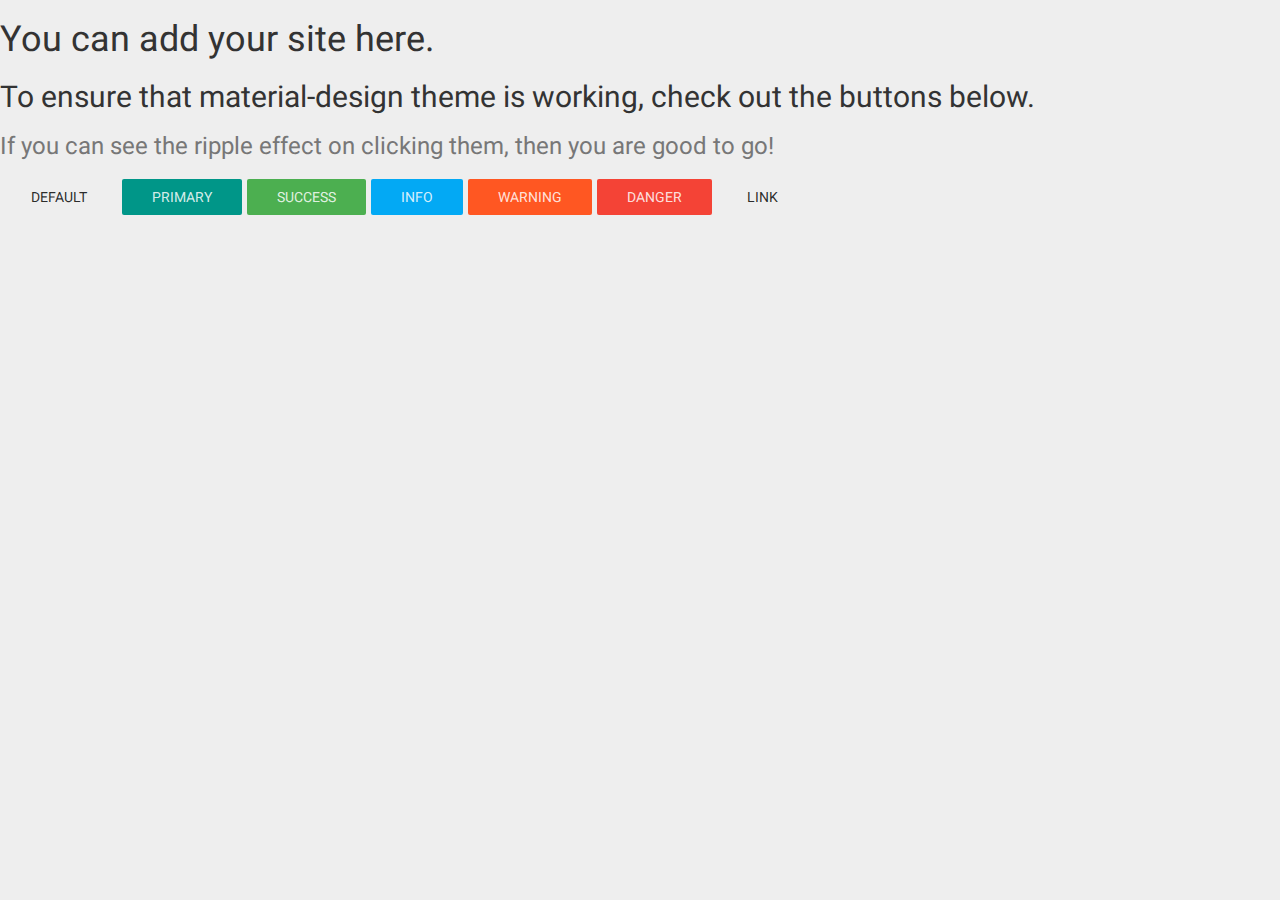
<file: Festivals of Spain/Fermin/test.html>
<html>

    <head>

        <link href="//maxcdn.bootstrapcdn.com/bootstrap/3.3.2/css/bootstrap.min.css" rel="stylesheet">
        <!-- Include roboto.css to use the Roboto web font, material.css to include the theme and ripples.css to style the ripple effect -->
        <link href="css/roboto.min.css" rel="stylesheet">
        <link href="css/material.min.css" rel="stylesheet">
        <link href="css/ripples.min.css" rel="stylesheet">

    </head>

    <body>

        <!-- Your site -->

        <h1>You can add your site here.</h1>

        <h2>To ensure that material-design theme is working, check out the buttons below.</h2>

        <h3 class="text-muted">If you can see the ripple effect on clicking them, then you are good to go!</h3>


        <p class="bs-component">
            <a href="javascript:void(0)" class="btn btn-default">Default</a>
            <a href="javascript:void(0)" class="btn btn-primary">Primary</a>
            <a href="javascript:void(0)" class="btn btn-success">Success</a>
            <a href="javascript:void(0)" class="btn btn-info">Info</a>
            <a href="javascript:void(0)" class="btn btn-warning">Warning</a>
            <a href="javascript:void(0)" class="btn btn-danger">Danger</a>
            <a href="javascript:void(0)" class="btn btn-link">Link</a>
        </p>

        <!-- Your site ends -->

        <script src="//code.jquery.com/jquery-1.10.2.min.js"></script>
        <script src="//maxcdn.bootstrapcdn.com/bootstrap/3.3.2/js/bootstrap.min.js"></script>

        <script src="js/ripples.min.js"></script>
        <script src="js/material.min.js"></script>
        <script>
            $(document).ready(function() {
                // This command is used to initialize some elements and make them work properly
                $.material.init();
            });
        </script>

    </body>

</html>
</file>
<file: Festivals of Spain/css/main.css>
@import url(http://fonts.googleapis.com/css?family=Roboto:700,400,100);
body {
  font-family: 'Roboto', sans-serif;
  color: #666;
  font-size: 14px;
  font-weight: 400;
  background: #fff;
}
.btn {
  font-size: 14px;
  font-weight: 400;
}
.btn-border {
  background: transparent;
  border: 1px solid #fff;
  color: #fff !important;
}
.btn-border:hover {
  background: rgba(255, 255, 255, 0.08);
}
.clear {
  clear: both;
}
.row {
  padding: 30px 0;
}
ul {
  margin: 0;
  padding: 0;
}
ul li {
  list-style: none;
}
a:hover,
a:focus {
  text-decoration: none;
  outline: none;
  color: #fff;
}
.section {
  padding: 90px 0;
}
.section-header .section-title {
  font-size: 38px;
  text-transform: uppercase;
  margin-top: 0;
  font-weight: 700;
}
.section-header .section-subtitle {
  font-size: 14px;
  font-weight: 400;
  text-transform: uppercase;
  margin-top: 0;
}
.title-small {
  font-size: 38px;
  color: #3f51b5;
  margin-bottom: 30px;
  line-height: 50px;
}
.content-wrap {
  -webkit-transition: -webkit-transform 0.4s;
  transition: transform 0.4s;
  -webkit-transition-timing-function: cubic-bezier(0.7, 0, 0.3, 1);
  transition-timing-function: cubic-bezier(0.7, 0, 0.3, 1);
}
.show-menu .content-wrap {
  -webkit-transition-delay: 0.1s;
  transition-delay: 0.1s;
  -webkit-transform: translate3d(-250px, 0, 0);
  transform: translate3d(-250px, 0, 0);
}
.navbar-fixed-top {
  padding: 15px 0;
}
.affix {
  -webkit-animation-duration: 1s;
  animation-duration: 1s;
  -webkit-animation-fill-mode: both;
  animation-fill-mode: both;
  -webkit-animation-name: fadeInDown;
  animation-name: fadeInDown;
  padding: 0!important;
  background: #3f51b5 !important;
}
.sticky-navigation .row {
  padding: 0;
}
.navbar.menu-wrap .navbar-header {
  margin: 0 85px;
  float: none;
}
.navbar.menu-wrap {
  position: fixed;
  width: 250px;
  top: 0;
  right: 0;
  min-height: 100%;
  border-radius: 0;
  margin: 0;
  z-index: 9999;
  height: 100%;
  -webkit-transform: translate3d(250px, 0, 0);
  transform: translate3d(250px, 0, 0);
  -webkit-transition: -webkit-transform 0.4s;
  transition: transform 0.4s;
  -webkit-transition-timing-function: cubic-bezier(0.7, 0, 0.3, 1);
  transition-timing-function: cubic-bezier(0.7, 0, 0.3, 1);
}
.navbar-nav {
  margin: 0;
  float: none;
}
.navbar .navbar-nav li {
  float: none;
}
.navbar .navbar-nav li a {
  font-family: 'Roboto', sans-serif;
  display: block;
  font-size: 14px;
  padding: 15px 20px;
  text-transform: uppercase;
  font-weight: 400;
  transition: all 0.3s ease-in-out;
  -moz-transition: all 0.3s ease-in-out;
  -webkit-transition: all 0.3s ease-in-out;
  -o-transition: all 0.3s ease-in-out;
}
.navbar .navbar-nav li a:hover,
.navbar .navbar-nav li .active a {
  background: rgba(255, 255, 255, 0.1);
}
.show-menu .navbar.menu-wrap {
  -webkit-transform: translate3d(0, 0, 0);
  transform: translate3d(0, 0, 0);
  -webkit-transition: -webkit-transform 0.8s;
  transition: transform 0.8s;
  -webkit-transition-timing-function: cubic-bezier(0.7, 0, 0.3, 1);
  transition-timing-function: cubic-bezier(0.7, 0, 0.3, 1);
}
.navbar.menu-wrap .navbar-form {
  padding: 10px 20px;
  margin: 5px 0;
  border: none;
  box-shadow: none;
  display: block;
}
.navbar.menu-wrap .navbar-form .form-control {
  display: block;
  width: 100%;
}
.logo-left {
  color: #fff;
  font-size: 24px;
}
.logo-left i {
  margin-right: 7px;
}
.logo-right {
  margin-bottom: 15px;
}
.close-button {
  width: 24px;
  height: 24px;
  position: absolute;
  left: 15px;
  top: 30px;
  overflow: hidden;
  text-indent: 10px;
  border: none;
  background: transparent;
  color: transparent;
}
.close-button::before,
.close-button::after {
  content: '';
  position: absolute;
  width: 3px;
  height: 100%;
  top: 0;
  left: 50%;
  background: #bdc3c7;
}
.close-button::before {
  -webkit-transform: rotate(45deg);
  transform: rotate(45deg);
}
.close-button::after {
  -webkit-transform: rotate(-45deg);
  transform: rotate(-45deg);
}
.close-button:hover:before,
.close-button:hover:after {
  background: #fff;
}
.navbar .navbar-header {
  padding: 13px 0;
}
.menu-icon {
  background: transparent;
  border: none;
  margin-right: 15px;
}
.menu-icon i {
  font-size: 50px;
}
.menu-icon i:hover {
  color: #fff;
}
@media (max-width: 768px) {
  body.toggled {
    position: fixed;
  }
}
.hero-area {
  background: url(../img/hero-area.jpg) no-repeat;
  background-size: cover;
  background-position: center bottom;
  color: #fff;
  overflow: hidden;
  padding: 90px 0;
}
.hero-area .sticky-navigation {
  background: transparent;
}
.hero-area .contents h1 {
  font-size: 30px;
  font-weight: 100;
}
.hero-area .contents p {
  font-size: 16px;
  font-weight: 400;
  text-transform: uppercase;
}
.hero-area .contents .btn {
  margin: 15px;
}
@media (min-width: 1200px) {
  .hero-area {
    padding: 280px 0;
  }
  .hero-area h1 {
    font-size: 50px !important;
  }
}
#features {
  background: #fff;
}
#features .features {
  margin: 30px 0;
}
#features .features .icon {
  float: left;
  text-align: center;
}
#features .features .icon i {
  width: 80px;
  height: 80px;
  line-height: 80px;
  border-radius: 50%;
  font-size: 36px;
  color: #3f51b5;
}
#features .features h4 {
  margin-bottom: 10px;
  font-size: 20px;
  font-weight: 700;
  color: #3f51b5;
}
#features .features .features-text {
  padding-left: 80px;
}
#features .features .features-text p {
  margin: 0;
}
#why {
  background: url(../img/why-bg.jpg);
  background-size: cover;
  color: #fff;
}
#why .content h2 {
  font-size: 50px;
  line-height: 70px;
  margin-top: 0;
  font-weight: 100;
}
#why .content .list-item li {
  color: #fff;
  line-height: 50px;
  font-size: 18px;
  text-transform: uppercase;
}
#why .content .list-item li i {
  font-size: 32px;
  padding-right: 5px;
  vertical-align: middle;
}
#why img {
  float: right;
}
#why .feature-item {
  padding: 48px 0;
}
#cta {
  background: #3f51b5;
}
#cta .drawer {
  float: left;
  margin-right: 40px;
}
#cta .title-small {
  color: #fff;
}
.main-feature-gray {
  background: #ecf0f1;
}
#screenshot .section-header {
  margin-bottom: 80px;
}
#screenshot .portfolio-item {
  padding: 30px 0;
}
#screenshot .portfolio figure {
  position: relative;
  overflow: hidden;
  margin: 0;
  width: 100%;
  height: auto;
  text-align: center;
  cursor: pointer;
}
#screenshot .portfolio figure img {
  width: 100%;
  -webkit-transition: 0.5s ease;
  -moz-transition: 0.5s ease;
  transition: 0.5s ease 0s;
}
#screenshot .portfolio figure figcaption {
  position: absolute;
  top: 0;
  width: 100%;
  left: 0;
  height: 100%;
  padding: 50px;
  color: #fff;
}
#screenshot .portfolio figure figcaption .heading {
  position: absolute;
  left: 0;
  right: 0;
  margin: auto;
  top: 15%;
  padding: 0px 62px;
  -webkit-transition: 0.5s ease;
  -moz-transition: 0.5s ease;
  transition: 0.5s ease 0s;
}
#screenshot .portfolio figure figcaption .heading p {
  padding: 0px 24px;
  font-size: 16px;
}
#screenshot .portfolio figure .icon {
  position: absolute;
  top: 70%;
  left: 0;
  right: 0;
  margin: auto;
  -webkit-transition: 0.5s ease;
  -moz-transition: 0.5s ease;
  transition: 0.5s ease 0s;
}
#screenshot .portfolio figure .icon i {
  font-size: 38px;
}
#screenshot .portfolio figcaption:hover .heading {
  top: 20%;
}
#screenshot .portfolio figcaption:hover .icon {
  top: 60%;
}
#screenshot .portfolio figure.effect-julia figcaption {
  background: rgba(63, 81, 181, 0.8);
  opacity: 0;
  -webkit-transition: 1s ease 0.15s;
  -moz-transition: 1s ease 0.15s;
  -o-transition: 1s ease 0.15s;
  transition: 1s ease 0.15s;
}
#screenshot .portfolio figure.effect-julia figcaption:hover {
  opacity: 1;
}
#screenshot .portfolio figure.effect-julia:hover img {
  -webkit-transform: scale3d(1.2, 1.3, 1);
  -moz-transform: scale3d(1.2, 1.3, 1);
  transform: scale3d(1.2, 1.3, 1);
}
#other-features {
  padding-bottom: 35px;
}
#other-features .features-content {
  padding: 30px 0;
  transition: all 0.2s ease;
  -moz-transition: all 0.2s ease;
  -webkit-transition: all 0.2s ease;
  -o-transition: all 0.2s ease;
}
#other-features .features-content .icon i {
  font-size: 30px;
  color: #ccd0d2;
  transition: all 0.2s ease;
  -moz-transition: all 0.2s ease;
  -webkit-transition: all 0.2s ease;
  -o-transition: all 0.2s ease;
}
#other-features .features-content h3 {
  color: #385461;
  line-height: 30px;
  font-size: 24px;
  font-weight: 300;
}
#other-features .features-content p {
  color: #909090;
  line-height: 22px;
  padding: 0px 4px;
}
#other-features .features-content:hover i,
#other-features .features-content:hover h3 {
  color: #3f51b5;
}
#testimonial {
  width: 100%;
  background: url(../img/testimonial-bg.jpg);
}
#testimonial .section-title {
  color: #fff;
  font-size: 46px;
}
#testimonial .section-subtitle {
  color: #fff;
  font-size: 13px;
}
#testimonial .carousel-inner p {
  color: #fff;
  letter-spacing: 1px;
  padding: 0px 20px;
}
#testimonial .carousel-inner p a {
  color: #fff;
}
#testimonial .carousel-inner .meta {
  margin-top: 50px;
}
#testimonial .carousel-inner .meta p {
  color: #ccc;
}
#testimonial .carousel-inner .meta p a {
  color: #fff;
}
#testimonial .carousel-indicators {
  position: absolute;
  bottom: -40px;
}
#testimonial .carousel-indicators li {
  background-color: #697e88;
  border-color: #697e88;
}
#testimonial .carousel-indicators .active {
  background-color: #fff;
  border-color: #fff;
}
#counter {
  background: #ecf0f1;
}
#counter .counter-item .icon {
  text-align: center;
}
#counter .counter-item .icon i {
  font-size: 54px;
  color: #ccd0d2;
  line-height: 64px;
}
#counter .counter-item h5 {
  text-align: center;
  color: #3f51b5;
  font-size: 16px;
  text-transform: uppercase;
  line-height: 32px;
}
#counter .counter-item hr {
  width: 50px;
  margin: 0px auto;
  height: 2px;
  background: #009688;
}
#counter .timer {
  font-size: 50px;
  font-weight: 100;
  color: #3f51b5;
  text-transform: uppercase;
  text-align: center;
  line-height: 80px;
}
#clients .client-item-wrapper {
  text-align: center;
}
#contact {
  background: #ecf0f1;
}
#contact .info {
  padding: 15px 0;
}
#contact .info .icon {
  margin-bottom: 20px;
}
#contact .info .icon i {
  font-size: 36px;
  color: #3f51b5;
}
#contact .info h4 {
  color: #385461;
  font-size: 24px;
  font-weight: 400;
}
#contact .info p {
  color: #909090;
}
.contact-form {
  margin-top: 52px;
}
.contact-form i {
  position: absolute;
  right: 15px;
}
.contact-form .form-control {
  margin-bottom: 28px;
}
#footer {
  position: relative;
  background: #333;
}
#footer h3 {
  color: #fff;
  font-weight: 900;
}
#footer ul li a {
  color: #ccc;
  transition: all 0.2s ease;
  -moz-transition: all 0.2s ease;
  -webkit-transition: all 0.2s ease;
  -o-transition: all 0.2s ease;
  line-height: 28px;
  text-transform: uppercase;
}
#footer ul li a:hover {
  color: #fff;
  margin-left: 4px;
}
#copyright {
  background: #191919;
}
#copyright .copyright-text {
  color: #fff;
  margin-top: 15px;
  text-align: center;
}
#copyright .copyright-text a {
  transition: all 0.2s ease;
  -moz-transition: all 0.2s ease;
  -webkit-transition: all 0.2s ease;
  -o-transition: all 0.2s ease;
}
.back-to-top {
  position: absolute;
  top: -28px;
  left: 50%;
  margin: 0px -25px;
}
.back-to-top {
  display: block;
  width: 60px;
  height: 60px;
  line-height: 60px;
  padding: 0;
  margin: 0 -30px;
  color: #fff;
  border-radius: 50%;
  -webkit-border-radius: 50%;
  -moz-border-radius: 50%;
  -o-border-radius: 50%;
  text-align: center;
}
.back-to-top i {
  line-height: 56px;
  font-size: 42px;
}
.social {
  display: inline-block;
  margin: 10px 2px;
  color: #fff;
}
.social i {
  width: 48px;
  font-size: 16px;
  height: 48px;
  background: rgba(255, 255, 255, 0.18);
  text-align: center;
  line-height: 48px;
  border-radius: 50%;
  -webkit-transition: all 0.2s linear;
  -moz-transition: all 0.2s linear;
  transition: all 0.2s linear;
}
.social i:hover {
  color: #fff;
}
.social .fa-facebook:hover {
  background: #3B5998;
}
.social .fa-twitter:hover {
  background: #00ACED;
}
.social .fa-google-plus:hover {
  background: #DD4B39;
}
.social .fa-linkedin:hover {
  background: #007BB6;
}
</file>
<file: Festivals of Spain/css/responsive.css>
@media (min-width: 768px) and (max-width: 1024px) {
  .title-small {
    font-size: 20px;
    margin-bottom: 10px;
  }
  #why .content h2 {
    font-size: 20px;
    line-height: 30px;
  }
  #why img {
    width: 100%;
  }
  #screenshot .portfolio figure figcaption .heading {
    padding: 0 30px;
  }
  #cta h2 {
    font-size: 18px;
  }
}
@media (max-width: 568px) {
  #portfolio .portfolio-items figure {
    width: 100%;
  }
  #portfolio .portfolio-items figure figcaption .info {
    margin-top: 120px;
  }
  #contact .info-inner {
    padding-left: 15px;
  }
}
@media (max-width: 480px) {
  .section {
    padding: 50px 0;
  }
  .section-header .section-title {
    font-size: 24px;
  }
  .section-header .section-subtitle {
    font-size: 11px;
  }
  .title-small {
    font-size: 22px;
    line-height: 28px;
  }
  .navbar .navbar-header {
    padding: 13px 22px;
    float: left;
  }
  .navbar .navbar-right {
    float: right;
  }
  .hero-area .contents {
    padding-top: 50px;
  }
  .hero-area .contents h1 {
    font-size: 20px;
  }
  .hero-area .contents p {
    font-size: 14px;
  }
  #features .features h4 {
    font-size: 14px;
  }
  #features .features .icon i {
    padding-right: 22px;
  }
  #why .content h2 {
    font-size: 20px;
    line-height: 30px;
  }
  #why .content .list-item li {
    font-size: 14px;
  }
  #why .content .btn {
    margin-bottom: 60px;
  }
  #why img {
    width: 100%;
  }
  #cta h2 {
    font-size: 18px;
  }
  #cta .btn {
    margin-top: 30px;
  }
  #screenshot .portfolio figure figcaption .heading {
    padding: 0;
    top: 5%;
  }
  #screenshot .portfolio figcaption:hover .heading {
    top: 15%;
  }
  #testimonial .section-title {
    font-size: 22px;
  }
  #testimonial .section-subtitle {
    font-size: 12px;
    line-height: 20px;
  }
  #clients .client-item-wrapper {
    margin-bottom: 30px;
  }
  #contact .section-title {
    font-size: 22px;
  }
  #contact .info h4 {
    font-size: 18px;
  }
}
@media (max-width: 640px) and (min-width: 960px) {
  .navbar-header {
    width: 100px;
    float: left;
    padding-left: 7px !important;
  }
  .navbar-right {
    float: right;
    width: 100px;
  }
}
</file>
<file: Festivals of Spain/fallas/css/main.css>
@import url(http://fonts.googleapis.com/css?family=Roboto:700,400,100);
body {
  font-family: 'Roboto', sans-serif;
  color: #666;
  font-size: 14px;
  font-weight: 400;
  background: #fff;
}
.btn {
  font-size: 14px;
  font-weight: 400;
}
.btn-border {
  background: transparent;
  border: 1px solid #fff;
  color: #fff !important;
}
.btn-border:hover {
  background: rgba(255, 255, 255, 0.08);
}
.clear {
  clear: both;
}
.row {
  padding: 30px 0;
}
ul {
  margin: 0;
  padding: 0;
}
ul li {
  list-style: none;
}
a:hover,
a:focus {
  text-decoration: none;
  outline: none;
  color: #fff;
}
.section {
  padding: 90px 0;
}
.section-header .section-title {
  font-size: 38px;
  text-transform: uppercase;
  margin-top: 0;
  font-weight: 700;
}
.section-header .section-subtitle {
  font-size: 14px;
  font-weight: 400;
  text-transform: uppercase;
  margin-top: 0;
}
.title-small {
  font-size: 38px;
  color: #3f51b5;
  margin-bottom: 30px;
  line-height: 50px;
}
.content-wrap {
  -webkit-transition: -webkit-transform 0.4s;
  transition: transform 0.4s;
  -webkit-transition-timing-function: cubic-bezier(0.7, 0, 0.3, 1);
  transition-timing-function: cubic-bezier(0.7, 0, 0.3, 1);
}
.show-menu .content-wrap {
  -webkit-transition-delay: 0.1s;
  transition-delay: 0.1s;
  -webkit-transform: translate3d(-250px, 0, 0);
  transform: translate3d(-250px, 0, 0);
}
.navbar-fixed-top {
  padding: 15px 0;
}
.affix {
  -webkit-animation-duration: 1s;
  animation-duration: 1s;
  -webkit-animation-fill-mode: both;
  animation-fill-mode: both;
  -webkit-animation-name: fadeInDown;
  animation-name: fadeInDown;
  padding: 0!important;
  background: #3f51b5 !important;
}
.sticky-navigation .row {
  padding: 0;
}
.navbar.menu-wrap .navbar-header {
  margin: 0 85px;
  float: none;
}
.navbar.menu-wrap {
  position: fixed;
  width: 250px;
  top: 0;
  right: 0;
  min-height: 100%;
  border-radius: 0;
  margin: 0;
  z-index: 9999;
  height: 100%;
  -webkit-transform: translate3d(250px, 0, 0);
  transform: translate3d(250px, 0, 0);
  -webkit-transition: -webkit-transform 0.4s;
  transition: transform 0.4s;
  -webkit-transition-timing-function: cubic-bezier(0.7, 0, 0.3, 1);
  transition-timing-function: cubic-bezier(0.7, 0, 0.3, 1);
}
.navbar-nav {
  margin: 0;
  float: none;
}
.navbar .navbar-nav li {
  float: none;
}
.navbar .navbar-nav li a {
  font-family: 'Roboto', sans-serif;
  display: block;
  font-size: 14px;
  padding: 15px 20px;
  text-transform: uppercase;
  font-weight: 400;
  transition: all 0.3s ease-in-out;
  -moz-transition: all 0.3s ease-in-out;
  -webkit-transition: all 0.3s ease-in-out;
  -o-transition: all 0.3s ease-in-out;
}
.navbar .navbar-nav li a:hover,
.navbar .navbar-nav li .active a {
  background: rgba(255, 255, 255, 0.1);
}
.show-menu .navbar.menu-wrap {
  -webkit-transform: translate3d(0, 0, 0);
  transform: translate3d(0, 0, 0);
  -webkit-transition: -webkit-transform 0.8s;
  transition: transform 0.8s;
  -webkit-transition-timing-function: cubic-bezier(0.7, 0, 0.3, 1);
  transition-timing-function: cubic-bezier(0.7, 0, 0.3, 1);
}
.navbar.menu-wrap .navbar-form {
  padding: 10px 20px;
  margin: 5px 0;
  border: none;
  box-shadow: none;
  display: block;
}
.navbar.menu-wrap .navbar-form .form-control {
  display: block;
  width: 100%;
}
.logo-left {
  color: #fff;
  font-size: 24px;
}
.logo-left i {
  margin-right: 7px;
}
.logo-right {
  margin-bottom: 15px;
}
.close-button {
  width: 24px;
  height: 24px;
  position: absolute;
  left: 15px;
  top: 30px;
  overflow: hidden;
  text-indent: 10px;
  border: none;
  background: transparent;
  color: transparent;
}
.close-button::before,
.close-button::after {
  content: '';
  position: absolute;
  width: 3px;
  height: 100%;
  top: 0;
  left: 50%;
  background: #bdc3c7;
}
.close-button::before {
  -webkit-transform: rotate(45deg);
  transform: rotate(45deg);
}
.close-button::after {
  -webkit-transform: rotate(-45deg);
  transform: rotate(-45deg);
}
.close-button:hover:before,
.close-button:hover:after {
  background: #fff;
}
.navbar .navbar-header {
  padding: 13px 0;
}
.menu-icon {
  background: transparent;
  border: none;
  margin-right: 15px;
}
.menu-icon i {
  font-size: 50px;
}
.menu-icon i:hover {
  color: #fff;
}
@media (max-width: 768px) {
  body.toggled {
    position: fixed;
  }
}
.hero-area {
  background: url(../img/hero-area.jpg) no-repeat;
  background-size: cover;
  background-position: center bottom;
  color: #fff;
  overflow: hidden;
  padding: 90px 0;
}
.hero-area .sticky-navigation {
  background: transparent;
}
.hero-area .contents h1 {
  font-size: 30px;
  font-weight: 100;
}
.hero-area .contents p {
  font-size: 16px;
  font-weight: 400;
  text-transform: uppercase;
}
.hero-area .contents .btn {
  margin: 15px;
}
@media (min-width: 1200px) {
  .hero-area {
    padding: 280px 0;
  }
  .hero-area h1 {
    font-size: 50px !important;
  }
}
#features {
  background: #fff;
}
#features .features {
  margin: 30px 0;
}
#features .features .icon {
  float: left;
  text-align: center;
}
#features .features .icon i {
  width: 80px;
  height: 80px;
  line-height: 80px;
  border-radius: 50%;
  font-size: 36px;
  color: #3f51b5;
}
#features .features h4 {
  margin-bottom: 10px;
  font-size: 20px;
  font-weight: 700;
  color: #3f51b5;
}
#features .features .features-text {
  padding-left: 80px;
}
#features .features .features-text p {
  margin: 0;
}
#why {
  background: url(../img/why-bg.jpg);
  background-size: cover;
  color: #fff;
}
#why .content h2 {
  font-size: 50px;
  line-height: 70px;
  margin-top: 0;
  font-weight: 100;
}
#why .content .list-item li {
  color: #fff;
  line-height: 50px;
  font-size: 18px;
  text-transform: uppercase;
}
#why .content .list-item li i {
  font-size: 32px;
  padding-right: 5px;
  vertical-align: middle;
}
#why img {
  float: right;
}
#why .feature-item {
  padding: 48px 0;
}
#cta {
  background: #3f51b5;
}
#cta .drawer {
  float: left;
  margin-right: 40px;
}
#cta .title-small {
  color: #fff;
}
.main-feature-gray {
  background: #ecf0f1;
}
#screenshot .section-header {
  margin-bottom: 80px;
}
#screenshot .portfolio-item {
  padding: 30px 0;
}
#screenshot .portfolio figure {
  position: relative;
  overflow: hidden;
  margin: 0;
  width: 100%;
  height: auto;
  text-align: center;
  cursor: pointer;
}
#screenshot .portfolio figure img {
  width: 100%;
  -webkit-transition: 0.5s ease;
  -moz-transition: 0.5s ease;
  transition: 0.5s ease 0s;
}
#screenshot .portfolio figure figcaption {
  position: absolute;
  top: 0;
  width: 100%;
  left: 0;
  height: 100%;
  padding: 50px;
  color: #fff;
}
#screenshot .portfolio figure figcaption .heading {
  position: absolute;
  left: 0;
  right: 0;
  margin: auto;
  top: 15%;
  padding: 0px 62px;
  -webkit-transition: 0.5s ease;
  -moz-transition: 0.5s ease;
  transition: 0.5s ease 0s;
}
#screenshot .portfolio figure figcaption .heading p {
  padding: 0px 24px;
  font-size: 16px;
}
#screenshot .portfolio figure .icon {
  position: absolute;
  top: 70%;
  left: 0;
  right: 0;
  margin: auto;
  -webkit-transition: 0.5s ease;
  -moz-transition: 0.5s ease;
  transition: 0.5s ease 0s;
}
#screenshot .portfolio figure .icon i {
  font-size: 38px;
}
#screenshot .portfolio figcaption:hover .heading {
  top: 20%;
}
#screenshot .portfolio figcaption:hover .icon {
  top: 60%;
}
#screenshot .portfolio figure.effect-julia figcaption {
  background: rgba(63, 81, 181, 0.8);
  opacity: 0;
  -webkit-transition: 1s ease 0.15s;
  -moz-transition: 1s ease 0.15s;
  -o-transition: 1s ease 0.15s;
  transition: 1s ease 0.15s;
}
#screenshot .portfolio figure.effect-julia figcaption:hover {
  opacity: 1;
}
#screenshot .portfolio figure.effect-julia:hover img {
  -webkit-transform: scale3d(1.2, 1.3, 1);
  -moz-transform: scale3d(1.2, 1.3, 1);
  transform: scale3d(1.2, 1.3, 1);
}
#other-features {
  padding-bottom: 35px;
}
#other-features .features-content {
  padding: 30px 0;
  transition: all 0.2s ease;
  -moz-transition: all 0.2s ease;
  -webkit-transition: all 0.2s ease;
  -o-transition: all 0.2s ease;
}
#other-features .features-content .icon i {
  font-size: 30px;
  color: #ccd0d2;
  transition: all 0.2s ease;
  -moz-transition: all 0.2s ease;
  -webkit-transition: all 0.2s ease;
  -o-transition: all 0.2s ease;
}
#other-features .features-content h3 {
  color: #385461;
  line-height: 30px;
  font-size: 24px;
  font-weight: 300;
}
#other-features .features-content p {
  color: #909090;
  line-height: 22px;
  padding: 0px 4px;
}
#other-features .features-content:hover i,
#other-features .features-content:hover h3 {
  color: #3f51b5;
}
#testimonial {
  width: 100%;
  background: url(../img/testimonial-bg.jpg);
}
#testimonial .section-title {
  color: #fff;
  font-size: 46px;
}
#testimonial .section-subtitle {
  color: #fff;
  font-size: 13px;
}
#testimonial .carousel-inner p {
  color: #fff;
  letter-spacing: 1px;
  padding: 0px 20px;
}
#testimonial .carousel-inner p a {
  color: #fff;
}
#testimonial .carousel-inner .meta {
  margin-top: 50px;
}
#testimonial .carousel-inner .meta p {
  color: #ccc;
}
#testimonial .carousel-inner .meta p a {
  color: #fff;
}
#testimonial .carousel-indicators {
  position: absolute;
  bottom: -40px;
}
#testimonial .carousel-indicators li {
  background-color: #697e88;
  border-color: #697e88;
}
#testimonial .carousel-indicators .active {
  background-color: #fff;
  border-color: #fff;
}
#counter {
  background: #ecf0f1;
}
#counter .counter-item .icon {
  text-align: center;
}
#counter .counter-item .icon i {
  font-size: 54px;
  color: #ccd0d2;
  line-height: 64px;
}
#counter .counter-item h5 {
  text-align: center;
  color: #3f51b5;
  font-size: 16px;
  text-transform: uppercase;
  line-height: 32px;
}
#counter .counter-item hr {
  width: 50px;
  margin: 0px auto;
  height: 2px;
  background: #009688;
}
#counter .timer {
  font-size: 50px;
  font-weight: 100;
  color: #3f51b5;
  text-transform: uppercase;
  text-align: center;
  line-height: 80px;
}
#clients .client-item-wrapper {
  text-align: center;
}
#contact {
  background: #ecf0f1;
}
#contact .info {
  padding: 15px 0;
}
#contact .info .icon {
  margin-bottom: 20px;
}
#contact .info .icon i {
  font-size: 36px;
  color: #3f51b5;
}
#contact .info h4 {
  color: #385461;
  font-size: 24px;
  font-weight: 400;
}
#contact .info p {
  color: #909090;
}
.contact-form {
  margin-top: 52px;
}
.contact-form i {
  position: absolute;
  right: 15px;
}
.contact-form .form-control {
  margin-bottom: 28px;
}
#footer {
  position: relative;
  background: #333;
}
#footer h3 {
  color: #fff;
  font-weight: 900;
}
#footer ul li a {
  color: #ccc;
  transition: all 0.2s ease;
  -moz-transition: all 0.2s ease;
  -webkit-transition: all 0.2s ease;
  -o-transition: all 0.2s ease;
  line-height: 28px;
  text-transform: uppercase;
}
#footer ul li a:hover {
  color: #fff;
  margin-left: 4px;
}
#copyright {
  background: #191919;
}
#copyright .copyright-text {
  color: #fff;
  margin-top: 15px;
  text-align: center;
}
#copyright .copyright-text a {
  transition: all 0.2s ease;
  -moz-transition: all 0.2s ease;
  -webkit-transition: all 0.2s ease;
  -o-transition: all 0.2s ease;
}
.back-to-top {
  position: absolute;
  top: -28px;
  left: 50%;
  margin: 0px -25px;
}
.back-to-top {
  display: block;
  width: 60px;
  height: 60px;
  line-height: 60px;
  padding: 0;
  margin: 0 -30px;
  color: #fff;
  border-radius: 50%;
  -webkit-border-radius: 50%;
  -moz-border-radius: 50%;
  -o-border-radius: 50%;
  text-align: center;
}
.back-to-top i {
  line-height: 56px;
  font-size: 42px;
}
.social {
  display: inline-block;
  margin: 10px 2px;
  color: #fff;
}
.social i {
  width: 48px;
  font-size: 16px;
  height: 48px;
  background: rgba(255, 255, 255, 0.18);
  text-align: center;
  line-height: 48px;
  border-radius: 50%;
  -webkit-transition: all 0.2s linear;
  -moz-transition: all 0.2s linear;
  transition: all 0.2s linear;
}
.social i:hover {
  color: #fff;
}
.social .fa-facebook:hover {
  background: #3B5998;
}
.social .fa-twitter:hover {
  background: #00ACED;
}
.social .fa-google-plus:hover {
  background: #DD4B39;
}
.social .fa-linkedin:hover {
  background: #007BB6;
}
</file>
<file: Festivals of Spain/fallas/css/responsive.css>
@media (min-width: 768px) and (max-width: 1024px) {
  .title-small {
    font-size: 20px;
    margin-bottom: 10px;
  }
  #why .content h2 {
    font-size: 20px;
    line-height: 30px;
  }
  #why img {
    width: 100%;
  }
  #screenshot .portfolio figure figcaption .heading {
    padding: 0 30px;
  }
  #cta h2 {
    font-size: 18px;
  }
}
@media (max-width: 568px) {
  #portfolio .portfolio-items figure {
    width: 100%;
  }
  #portfolio .portfolio-items figure figcaption .info {
    margin-top: 120px;
  }
  #contact .info-inner {
    padding-left: 15px;
  }
}
@media (max-width: 480px) {
  .section {
    padding: 50px 0;
  }
  .section-header .section-title {
    font-size: 24px;
  }
  .section-header .section-subtitle {
    font-size: 11px;
  }
  .title-small {
    font-size: 22px;
    line-height: 28px;
  }
  .navbar .navbar-header {
    padding: 13px 22px;
    float: left;
  }
  .navbar .navbar-right {
    float: right;
  }
  .hero-area .contents {
    padding-top: 50px;
  }
  .hero-area .contents h1 {
    font-size: 20px;
  }
  .hero-area .contents p {
    font-size: 14px;
  }
  #features .features h4 {
    font-size: 14px;
  }
  #features .features .icon i {
    padding-right: 22px;
  }
  #why .content h2 {
    font-size: 20px;
    line-height: 30px;
  }
  #why .content .list-item li {
    font-size: 14px;
  }
  #why .content .btn {
    margin-bottom: 60px;
  }
  #why img {
    width: 100%;
  }
  #cta h2 {
    font-size: 18px;
  }
  #cta .btn {
    margin-top: 30px;
  }
  #screenshot .portfolio figure figcaption .heading {
    padding: 0;
    top: 5%;
  }
  #screenshot .portfolio figcaption:hover .heading {
    top: 15%;
  }
  #testimonial .section-title {
    font-size: 22px;
  }
  #testimonial .section-subtitle {
    font-size: 12px;
    line-height: 20px;
  }
  #clients .client-item-wrapper {
    margin-bottom: 30px;
  }
  #contact .section-title {
    font-size: 22px;
  }
  #contact .info h4 {
    font-size: 18px;
  }
}
@media (max-width: 640px) and (min-width: 960px) {
  .navbar-header {
    width: 100px;
    float: left;
    padding-left: 7px !important;
  }
  .navbar-right {
    float: right;
    width: 100px;
  }
}
</file>
<file: Festivals of Spain/santa/css/main.css>
@import url(http://fonts.googleapis.com/css?family=Roboto:700,400,100);
body {
  font-family: 'Roboto', sans-serif;
  color: #666;
  font-size: 14px;
  font-weight: 400;
  background: #fff;
}
.btn {
  font-size: 14px;
  font-weight: 400;
}
.btn-border {
  background: transparent;
  border: 1px solid #fff;
  color: #fff !important;
}
.btn-border:hover {
  background: rgba(255, 255, 255, 0.08);
}
.clear {
  clear: both;
}
.row {
  padding: 30px 0;
}
ul {
  margin: 0;
  padding: 0;
}
ul li {
  list-style: none;
}
a:hover,
a:focus {
  text-decoration: none;
  outline: none;
  color: #fff;
}
.section {
  padding: 90px 0;
}
.section-header .section-title {
  font-size: 38px;
  text-transform: uppercase;
  margin-top: 0;
  font-weight: 700;
}
.section-header .section-subtitle {
  font-size: 14px;
  font-weight: 400;
  text-transform: uppercase;
  margin-top: 0;
}
.title-small {
  font-size: 38px;
  color: #3f51b5;
  margin-bottom: 30px;
  line-height: 50px;
}
.content-wrap {
  -webkit-transition: -webkit-transform 0.4s;
  transition: transform 0.4s;
  -webkit-transition-timing-function: cubic-bezier(0.7, 0, 0.3, 1);
  transition-timing-function: cubic-bezier(0.7, 0, 0.3, 1);
}
.show-menu .content-wrap {
  -webkit-transition-delay: 0.1s;
  transition-delay: 0.1s;
  -webkit-transform: translate3d(-250px, 0, 0);
  transform: translate3d(-250px, 0, 0);
}
.navbar-fixed-top {
  padding: 15px 0;
}
.affix {
  -webkit-animation-duration: 1s;
  animation-duration: 1s;
  -webkit-animation-fill-mode: both;
  animation-fill-mode: both;
  -webkit-animation-name: fadeInDown;
  animation-name: fadeInDown;
  padding: 0!important;
  background: #3f51b5 !important;
}
.sticky-navigation .row {
  padding: 0;
}
.navbar.menu-wrap .navbar-header {
  margin: 0 85px;
  float: none;
}
.navbar.menu-wrap {
  position: fixed;
  width: 250px;
  top: 0;
  right: 0;
  min-height: 100%;
  border-radius: 0;
  margin: 0;
  z-index: 9999;
  height: 100%;
  -webkit-transform: translate3d(250px, 0, 0);
  transform: translate3d(250px, 0, 0);
  -webkit-transition: -webkit-transform 0.4s;
  transition: transform 0.4s;
  -webkit-transition-timing-function: cubic-bezier(0.7, 0, 0.3, 1);
  transition-timing-function: cubic-bezier(0.7, 0, 0.3, 1);
}
.navbar-nav {
  margin: 0;
  float: none;
}
.navbar .navbar-nav li {
  float: none;
}
.navbar .navbar-nav li a {
  font-family: 'Roboto', sans-serif;
  display: block;
  font-size: 14px;
  padding: 15px 20px;
  text-transform: uppercase;
  font-weight: 400;
  transition: all 0.3s ease-in-out;
  -moz-transition: all 0.3s ease-in-out;
  -webkit-transition: all 0.3s ease-in-out;
  -o-transition: all 0.3s ease-in-out;
}
.navbar .navbar-nav li a:hover,
.navbar .navbar-nav li .active a {
  background: rgba(255, 255, 255, 0.1);
}
.show-menu .navbar.menu-wrap {
  -webkit-transform: translate3d(0, 0, 0);
  transform: translate3d(0, 0, 0);
  -webkit-transition: -webkit-transform 0.8s;
  transition: transform 0.8s;
  -webkit-transition-timing-function: cubic-bezier(0.7, 0, 0.3, 1);
  transition-timing-function: cubic-bezier(0.7, 0, 0.3, 1);
}
.navbar.menu-wrap .navbar-form {
  padding: 10px 20px;
  margin: 5px 0;
  border: none;
  box-shadow: none;
  display: block;
}
.navbar.menu-wrap .navbar-form .form-control {
  display: block;
  width: 100%;
}
.logo-left {
  color: #fff;
  font-size: 24px;
}
.logo-left i {
  margin-right: 7px;
}
.logo-right {
  margin-bottom: 15px;
}
.close-button {
  width: 24px;
  height: 24px;
  position: absolute;
  left: 15px;
  top: 30px;
  overflow: hidden;
  text-indent: 10px;
  border: none;
  background: transparent;
  color: transparent;
}
.close-button::before,
.close-button::after {
  content: '';
  position: absolute;
  width: 3px;
  height: 100%;
  top: 0;
  left: 50%;
  background: #bdc3c7;
}
.close-button::before {
  -webkit-transform: rotate(45deg);
  transform: rotate(45deg);
}
.close-button::after {
  -webkit-transform: rotate(-45deg);
  transform: rotate(-45deg);
}
.close-button:hover:before,
.close-button:hover:after {
  background: #fff;
}
.navbar .navbar-header {
  padding: 13px 0;
}
.menu-icon {
  background: transparent;
  border: none;
  margin-right: 15px;
}
.menu-icon i {
  font-size: 50px;
}
.menu-icon i:hover {
  color: #fff;
}
@media (max-width: 768px) {
  body.toggled {
    position: fixed;
  }
}
.hero-area {
  background: url(../img/hero-area.jpg) no-repeat;
  background-size: cover;
  background-position: center middle;
  color: #fff;
  overflow: hidden;
  padding: 90px 0;
}
.hero-area .sticky-navigation {
  background: transparent;
}
.hero-area .contents h1 {
  font-size: 30px;
  font-weight: 100;
}
.hero-area .contents p {
  font-size: 16px;
  font-weight: 400;
  text-transform: uppercase;
}
.hero-area .contents .btn {
  margin: 15px;
}
@media (min-width: 1200px) {
  .hero-area {
    padding: 280px 0;
  }
  .hero-area h1 {
    font-size: 50px !important;
  }
}
#features {
  background: #fff;
}
#features .features {
  margin: 30px 0;
}
#features .features .icon {
  float: left;
  text-align: center;
}
#features .features .icon i {
  width: 80px;
  height: 80px;
  line-height: 80px;
  border-radius: 50%;
  font-size: 36px;
  color: #3f51b5;
}
#features .features h4 {
  margin-bottom: 10px;
  font-size: 20px;
  font-weight: 700;
  color: #3f51b5;
}
#features .features .features-text {
  padding-left: 80px;
}
#features .features .features-text p {
  margin: 0;
}
#why {
  height: 900px;
  background: url(../img/why-bg.jpg);
  background-size: cover;
  background-position: center bottom;
  color: #fff;
}
#why .content h2 {
  font-size: 50px;
  line-height: 70px;
  margin-top: 0;
  font-weight: 100;
}
#why .content .list-item li {
  color: #fff;
  line-height: 50px;
  font-size: 18px;
  text-transform: uppercase;
}
#why .content .list-item li i {
  font-size: 32px;
  padding-right: 5px;
  vertical-align: middle;
}
#why img {
  float: right;
}
#why .feature-item {
  padding: 48px 0;
}
#cta {
  background: #3f51b5;
}
#cta .drawer {
  float: left;
  margin-right: 40px;
}
#cta .title-small {
  color: #fff;
}
.main-feature-gray {
  background: #ecf0f1;
}
#screenshot .section-header {
  margin-bottom: 80px;
}
#screenshot .portfolio-item {
  padding: 30px 0;
}
#screenshot .portfolio figure {
  position: relative;
  overflow: hidden;
  margin: 0;
  width: 100%;
  height: auto;
  text-align: center;
  cursor: pointer;
}
#screenshot .portfolio figure img {
  width: 100%;
  -webkit-transition: 0.5s ease;
  -moz-transition: 0.5s ease;
  transition: 0.5s ease 0s;
}
#screenshot .portfolio figure figcaption {
  position: absolute;
  top: 0;
  width: 100%;
  left: 0;
  height: 100%;
  padding: 50px;
  color: #fff;
}
#screenshot .portfolio figure figcaption .heading {
  position: absolute;
  left: 0;
  right: 0;
  margin: auto;
  top: 15%;
  padding: 0px 62px;
  -webkit-transition: 0.5s ease;
  -moz-transition: 0.5s ease;
  transition: 0.5s ease 0s;
}
#screenshot .portfolio figure figcaption .heading p {
  padding: 0px 24px;
  font-size: 16px;
}
#screenshot .portfolio figure .icon {
  position: absolute;
  top: 70%;
  left: 0;
  right: 0;
  margin: auto;
  -webkit-transition: 0.5s ease;
  -moz-transition: 0.5s ease;
  transition: 0.5s ease 0s;
}
#screenshot .portfolio figure .icon i {
  font-size: 38px;
}
#screenshot .portfolio figcaption:hover .heading {
  top: 20%;
}
#screenshot .portfolio figcaption:hover .icon {
  top: 60%;
}
#screenshot .portfolio figure.effect-julia figcaption {
  background: rgba(63, 81, 181, 0.8);
  opacity: 0;
  -webkit-transition: 1s ease 0.15s;
  -moz-transition: 1s ease 0.15s;
  -o-transition: 1s ease 0.15s;
  transition: 1s ease 0.15s;
}
#screenshot .portfolio figure.effect-julia figcaption:hover {
  opacity: 1;
}
#screenshot .portfolio figure.effect-julia:hover img {
  -webkit-transform: scale3d(1.2, 1.3, 1);
  -moz-transform: scale3d(1.2, 1.3, 1);
  transform: scale3d(1.2, 1.3, 1);
}
#other-features {
  padding-bottom: 35px;
}
#other-features .features-content {
  padding: 30px 0;
  transition: all 0.2s ease;
  -moz-transition: all 0.2s ease;
  -webkit-transition: all 0.2s ease;
  -o-transition: all 0.2s ease;
}
#other-features .features-content .icon i {
  font-size: 30px;
  color: #ccd0d2;
  transition: all 0.2s ease;
  -moz-transition: all 0.2s ease;
  -webkit-transition: all 0.2s ease;
  -o-transition: all 0.2s ease;
}
#other-features .features-content h3 {
  color: #385461;
  line-height: 30px;
  font-size: 24px;
  font-weight: 300;
}
#other-features .features-content p {
  color: #909090;
  line-height: 22px;
  padding: 0px 4px;
}
#other-features .features-content:hover i,
#other-features .features-content:hover h3 {
  color: #3f51b5;
}
#testimonial {
  width: 100%;
  background: url(../img/testimonial-bg.jpg);
}
#testimonial .section-title {
  color: #fff;
  font-size: 46px;
}
#testimonial .section-subtitle {
  color: #fff;
  font-size: 13px;
}
#testimonial .carousel-inner p {
  color: #fff;
  letter-spacing: 1px;
  padding: 0px 20px;
}
#testimonial .carousel-inner p a {
  color: #fff;
}
#testimonial .carousel-inner .meta {
  margin-top: 50px;
}
#testimonial .carousel-inner .meta p {
  color: #ccc;
}
#testimonial .carousel-inner .meta p a {
  color: #fff;
}
#testimonial .carousel-indicators {
  position: absolute;
  bottom: -40px;
}
#testimonial .carousel-indicators li {
  background-color: #697e88;
  border-color: #697e88;
}
#testimonial .carousel-indicators .active {
  background-color: #fff;
  border-color: #fff;
}
#counter {
  background: #ecf0f1;
}
#counter .counter-item .icon {
  text-align: center;
}
#counter .counter-item .icon i {
  font-size: 54px;
  color: #ccd0d2;
  line-height: 64px;
}
#counter .counter-item h5 {
  text-align: center;
  color: #3f51b5;
  font-size: 16px;
  text-transform: uppercase;
  line-height: 32px;
}
#counter .counter-item hr {
  width: 50px;
  margin: 0px auto;
  height: 2px;
  background: #009688;
}
#counter .timer {
  font-size: 50px;
  font-weight: 100;
  color: #3f51b5;
  text-transform: uppercase;
  text-align: center;
  line-height: 80px;
}
#clients .client-item-wrapper {
  text-align: center;
}
#contact {
  background: #ecf0f1;
}
#contact .info {
  padding: 15px 0;
}
#contact .info .icon {
  margin-bottom: 20px;
}
#contact .info .icon i {
  font-size: 36px;
  color: #3f51b5;
}
#contact .info h4 {
  color: #385461;
  font-size: 24px;
  font-weight: 400;
}
#contact .info p {
  color: #909090;
}
.contact-form {
  margin-top: 52px;
}
.contact-form i {
  position: absolute;
  right: 15px;
}
.contact-form .form-control {
  margin-bottom: 28px;
}
#footer {
  position: relative;
  background: #333;
}
#footer h3 {
  color: #fff;
  font-weight: 900;
}
#footer ul li a {
  color: #ccc;
  transition: all 0.2s ease;
  -moz-transition: all 0.2s ease;
  -webkit-transition: all 0.2s ease;
  -o-transition: all 0.2s ease;
  line-height: 28px;
  text-transform: uppercase;
}
#footer ul li a:hover {
  color: #fff;
  margin-left: 4px;
}
#copyright {
  background: #191919;
}
#copyright .copyright-text {
  color: #fff;
  margin-top: 15px;
  text-align: center;
}
#copyright .copyright-text a {
  transition: all 0.2s ease;
  -moz-transition: all 0.2s ease;
  -webkit-transition: all 0.2s ease;
  -o-transition: all 0.2s ease;
}
.back-to-top {
  position: absolute;
  top: -28px;
  left: 50%;
  margin: 0px -25px;
}
.back-to-top {
  display: block;
  width: 60px;
  height: 60px;
  line-height: 60px;
  padding: 0;
  margin: 0 -30px;
  color: #fff;
  border-radius: 50%;
  -webkit-border-radius: 50%;
  -moz-border-radius: 50%;
  -o-border-radius: 50%;
  text-align: center;
}
.back-to-top i {
  line-height: 56px;
  font-size: 42px;
}
.social {
  display: inline-block;
  margin: 10px 2px;
  color: #fff;
}
.social i {
  width: 48px;
  font-size: 16px;
  height: 48px;
  background: rgba(255, 255, 255, 0.18);
  text-align: center;
  line-height: 48px;
  border-radius: 50%;
  -webkit-transition: all 0.2s linear;
  -moz-transition: all 0.2s linear;
  transition: all 0.2s linear;
}
.social i:hover {
  color: #fff;
}
.social .fa-facebook:hover {
  background: #3B5998;
}
.social .fa-twitter:hover {
  background: #00ACED;
}
.social .fa-google-plus:hover {
  background: #DD4B39;
}
.social .fa-linkedin:hover {
  background: #007BB6;
}
</file>
<file: Festivals of Spain/santa/css/responsive.css>
@media (min-width: 768px) and (max-width: 1024px) {
  .title-small {
    font-size: 20px;
    margin-bottom: 10px;
  }
  #why .content h2 {
    font-size: 20px;
    line-height: 30px;
  }
  #why img {
    width: 100%;
  }
  #screenshot .portfolio figure figcaption .heading {
    padding: 0 30px;
  }
  #cta h2 {
    font-size: 18px;
  }
}
@media (max-width: 568px) {
  #portfolio .portfolio-items figure {
    width: 100%;
  }
  #portfolio .portfolio-items figure figcaption .info {
    margin-top: 120px;
  }
  #contact .info-inner {
    padding-left: 15px;
  }
}
@media (max-width: 480px) {
  .section {
    padding: 50px 0;
  }
  .section-header .section-title {
    font-size: 24px;
  }
  .section-header .section-subtitle {
    font-size: 11px;
  }
  .title-small {
    font-size: 22px;
    line-height: 28px;
  }
  .navbar .navbar-header {
    padding: 13px 22px;
    float: left;
  }
  .navbar .navbar-right {
    float: right;
  }
  .hero-area .contents {
    padding-top: 50px;
  }
  .hero-area .contents h1 {
    font-size: 20px;
  }
  .hero-area .contents p {
    font-size: 14px;
  }
  #features .features h4 {
    font-size: 14px;
  }
  #features .features .icon i {
    padding-right: 22px;
  }
  #why .content h2 {
    font-size: 20px;
    line-height: 30px;
  }
  #why .content .list-item li {
    font-size: 14px;
  }
  #why .content .btn {
    margin-bottom: 60px;
  }
  #why img {
    width: 100%;
  }
  #cta h2 {
    font-size: 18px;
  }
  #cta .btn {
    margin-top: 30px;
  }
  #screenshot .portfolio figure figcaption .heading {
    padding: 0;
    top: 5%;
  }
  #screenshot .portfolio figcaption:hover .heading {
    top: 15%;
  }
  #testimonial .section-title {
    font-size: 22px;
  }
  #testimonial .section-subtitle {
    font-size: 12px;
    line-height: 20px;
  }
  #clients .client-item-wrapper {
    margin-bottom: 30px;
  }
  #contact .section-title {
    font-size: 22px;
  }
  #contact .info h4 {
    font-size: 18px;
  }
}
@media (max-width: 640px) and (min-width: 960px) {
  .navbar-header {
    width: 100px;
    float: left;
    padding-left: 7px !important;
  }
  .navbar-right {
    float: right;
    width: 100px;
  }
}
</file>
<file: Festivals of Spain/css/material.min.css>
@font-face{font-family:Material-Design-Icons;src:url(../fonts/Material-Design-Icons.eot?3ocs8m);src:url(../fonts/Material-Design-Icons.eot?#iefix3ocs8m) format('embedded-opentype'),url(../fonts/Material-Design-Icons.woff?3ocs8m) format('woff'),url(../fonts/Material-Design-Icons.ttf?3ocs8m) format('truetype'),url(../fonts/Material-Design-Icons.svg?3ocs8m#Material-Design-Icons) format('svg')}[class^=mdi-],[class*=mdi-]{speak:none;display:inline-block;font:normal normal normal 24px/1 'Material-Design-Icons';text-rendering:auto;-webkit-font-smoothing:antialiased;-moz-osx-font-smoothing:grayscale;-webkit-transform:translate(0,0);-ms-transform:translate(0,0);transform:translate(0,0)}[class^=mdi-]:before,[class*=mdi-]:before{display:inline-block;speak:none;text-decoration:inherit}[class^=mdi-].pull-left,[class*=mdi-].pull-left{margin-right:.3em}[class^=mdi-].pull-right,[class*=mdi-].pull-right{margin-left:.3em}[class^=mdi-].mdi-lg:before,[class*=mdi-].mdi-lg:before,[class^=mdi-].mdi-lg:after,[class*=mdi-].mdi-lg:after{font-size:1.33333333em;line-height:.75em;vertical-align:-15%}[class^=mdi-].mdi-2x:before,[class*=mdi-].mdi-2x:before,[class^=mdi-].mdi-2x:after,[class*=mdi-].mdi-2x:after{font-size:2em}[class^=mdi-].mdi-3x:before,[class*=mdi-].mdi-3x:before,[class^=mdi-].mdi-3x:after,[class*=mdi-].mdi-3x:after{font-size:3em}[class^=mdi-].mdi-4x:before,[class*=mdi-].mdi-4x:before,[class^=mdi-].mdi-4x:after,[class*=mdi-].mdi-4x:after{font-size:4em}[class^=mdi-].mdi-5x:before,[class*=mdi-].mdi-5x:before,[class^=mdi-].mdi-5x:after,[class*=mdi-].mdi-5x:after{font-size:5em}[class^=mdi-device-signal-cellular-]:after,[class^=mdi-device-battery-]:after,[class^=mdi-device-battery-charging-]:after,[class^=mdi-device-signal-cellular-connected-no-internet-]:after,[class^=mdi-device-signal-wifi-]:after,[class^=mdi-device-signal-wifi-statusbar-not-connected]:after,.mdi-device-network-wifi:after{opacity:.3;position:absolute;left:0;top:0;z-index:1;display:inline-block;speak:none;text-decoration:inherit}[class^=mdi-device-signal-cellular-]:after{content:"\e758"}[class^=mdi-device-battery-]:after{content:"\e735"}[class^=mdi-device-battery-charging-]:after{content:"\e733"}[class^=mdi-device-signal-cellular-connected-no-internet-]:after{content:"\e75d"}[class^=mdi-device-signal-wifi-]:after,.mdi-device-network-wifi:after{content:"\e765"}[class^=mdi-device-signal-wifi-statusbasr-not-connected]:after{content:"\e8f7"}.mdi-device-signal-cellular-off:after,.mdi-device-signal-cellular-null:after,.mdi-device-signal-cellular-no-sim:after,.mdi-device-signal-wifi-off:after,.mdi-device-signal-wifi-4-bar:after,.mdi-device-signal-cellular-4-bar:after,.mdi-device-battery-alert:after,.mdi-device-signal-cellular-connected-no-internet-4-bar:after,.mdi-device-battery-std:after,.mdi-device-battery-full .mdi-device-battery-unknown:after{content:""}.mdi-fw{width:1.28571429em;text-align:center}.mdi-ul{padding-left:0;margin-left:2.14285714em;list-style-type:none}.mdi-ul>li{position:relative}.mdi-li{position:absolute;left:-2.14285714em;width:2.14285714em;top:.14285714em;text-align:center}.mdi-li.mdi-lg{left:-1.85714286em}.mdi-border{padding:.2em .25em .15em;border:solid .08em #eee;border-radius:.1em}.mdi-spin{-webkit-animation:mdi-spin 2s infinite linear;animation:mdi-spin 2s infinite linear;-webkit-transform-origin:50% 50%;-ms-transform-origin:50% 50%;transform-origin:50% 50%}.mdi-pulse{-webkit-animation:mdi-spin 1s steps(8) infinite;animation:mdi-spin 1s steps(8) infinite;-webkit-transform-origin:50% 50%;-ms-transform-origin:50% 50%;transform-origin:50% 50%}@-webkit-keyframes mdi-spin{0%{-webkit-transform:rotate(0deg);transform:rotate(0deg)}100%{-webkit-transform:rotate(359deg);transform:rotate(359deg)}}@keyframes mdi-spin{0%{-webkit-transform:rotate(0deg);transform:rotate(0deg)}100%{-webkit-transform:rotate(359deg);transform:rotate(359deg)}}.mdi-rotate-90{filter:progid:DXImageTransform.Microsoft.BasicImage(rotation=1);-webkit-transform:rotate(90deg);-ms-transform:rotate(90deg);transform:rotate(90deg)}.mdi-rotate-180{filter:progid:DXImageTransform.Microsoft.BasicImage(rotation=2);-webkit-transform:rotate(180deg);-ms-transform:rotate(180deg);transform:rotate(180deg)}.mdi-rotate-270{filter:progid:DXImageTransform.Microsoft.BasicImage(rotation=3);-webkit-transform:rotate(270deg);-ms-transform:rotate(270deg);transform:rotate(270deg)}.mdi-flip-horizontal{filter:progid:DXImageTransform.Microsoft.BasicImage(rotation=0,mirror=1);-webkit-transform:scale(-1,1);-ms-transform:scale(-1,1);transform:scale(-1,1)}.mdi-flip-vertical{filter:progid:DXImageTransform.Microsoft.BasicImage(rotation=2,mirror=1);-webkit-transform:scale(1,-1);-ms-transform:scale(1,-1);transform:scale(1,-1)}:root .mdi-rotate-90,:root .mdi-rotate-180,:root .mdi-rotate-270,:root .mdi-flip-horizontal,:root .mdi-flip-vertical{-webkit-filter:none;filter:none}.mdi-stack{position:relative;display:inline-block;width:2em;height:2em;line-height:2em;vertical-align:middle}.mdi-stack-1x,.mdi-stack-2x{position:absolute;left:0;width:100%;text-align:center}.mdi-stack-1x{line-height:inherit}.mdi-stack-2x{font-size:2em}.mdi-inverse{color:#fff}.mdi-action-3d-rotation:before{content:"\e600"}.mdi-action-accessibility:before{content:"\e601"}.mdi-action-account-balance-wallet:before{content:"\e602"}.mdi-action-account-balance:before{content:"\e603"}.mdi-action-account-box:before{content:"\e604"}.mdi-action-account-child:before{content:"\e605"}.mdi-action-account-circle:before{content:"\e606"}.mdi-action-add-shopping-cart:before{content:"\e607"}.mdi-action-alarm-add:before{content:"\e608"}.mdi-action-alarm-off:before{content:"\e609"}.mdi-action-alarm-on:before{content:"\e60a"}.mdi-action-alarm:before{content:"\e60b"}.mdi-action-android:before{content:"\e60c"}.mdi-action-announcement:before{content:"\e60d"}.mdi-action-aspect-ratio:before{content:"\e60e"}.mdi-action-assessment:before{content:"\e60f"}.mdi-action-assignment-ind:before{content:"\e610"}.mdi-action-assignment-late:before{content:"\e611"}.mdi-action-assignment-return:before{content:"\e612"}.mdi-action-assignment-returned:before{content:"\e613"}.mdi-action-assignment-turned-in:before{content:"\e614"}.mdi-action-assignment:before{content:"\e615"}.mdi-action-autorenew:before{content:"\e616"}.mdi-action-backup:before{content:"\e617"}.mdi-action-book:before{content:"\e618"}.mdi-action-bookmark-outline:before{content:"\e619"}.mdi-action-bookmark:before{content:"\e61a"}.mdi-action-bug-report:before{content:"\e61b"}.mdi-action-cached:before{content:"\e61c"}.mdi-action-check-circle:before{content:"\e61d"}.mdi-action-class:before{content:"\e61e"}.mdi-action-credit-card:before{content:"\e61f"}.mdi-action-dashboard:before{content:"\e620"}.mdi-action-delete:before{content:"\e621"}.mdi-action-description:before{content:"\e622"}.mdi-action-dns:before{content:"\e623"}.mdi-action-done-all:before{content:"\e624"}.mdi-action-done:before{content:"\e625"}.mdi-action-event:before{content:"\e626"}.mdi-action-exit-to-app:before{content:"\e627"}.mdi-action-explore:before{content:"\e628"}.mdi-action-extension:before{content:"\e629"}.mdi-action-face-unlock:before{content:"\e62a"}.mdi-action-favorite-outline:before{content:"\e62b"}.mdi-action-favorite:before{content:"\e62c"}.mdi-action-find-in-page:before{content:"\e62d"}.mdi-action-find-replace:before{content:"\e62e"}.mdi-action-flip-to-back:before{content:"\e62f"}.mdi-action-flip-to-front:before{content:"\e630"}.mdi-action-get-app:before{content:"\e631"}.mdi-action-grade:before{content:"\e632"}.mdi-action-group-work:before{content:"\e633"}.mdi-action-help:before{content:"\e634"}.mdi-action-highlight-remove:before{content:"\e635"}.mdi-action-history:before{content:"\e636"}.mdi-action-home:before{content:"\e637"}.mdi-action-https:before{content:"\e638"}.mdi-action-info-outline:before{content:"\e639"}.mdi-action-info:before{content:"\e63a"}.mdi-action-input:before{content:"\e63b"}.mdi-action-invert-colors:before{content:"\e63c"}.mdi-action-label-outline:before{content:"\e63d"}.mdi-action-label:before{content:"\e63e"}.mdi-action-language:before{content:"\e63f"}.mdi-action-launch:before{content:"\e640"}.mdi-action-list:before{content:"\e641"}.mdi-action-lock-open:before{content:"\e642"}.mdi-action-lock-outline:before{content:"\e643"}.mdi-action-lock:before{content:"\e644"}.mdi-action-loyalty:before{content:"\e645"}.mdi-action-markunread-mailbox:before{content:"\e646"}.mdi-action-note-add:before{content:"\e647"}.mdi-action-open-in-browser:before{content:"\e648"}.mdi-action-open-in-new:before{content:"\e649"}.mdi-action-open-with:before{content:"\e64a"}.mdi-action-pageview:before{content:"\e64b"}.mdi-action-payment:before{content:"\e64c"}.mdi-action-perm-camera-mic:before{content:"\e64d"}.mdi-action-perm-contact-cal:before{content:"\e64e"}.mdi-action-perm-data-setting:before{content:"\e64f"}.mdi-action-perm-device-info:before{content:"\e650"}.mdi-action-perm-identity:before{content:"\e651"}.mdi-action-perm-media:before{content:"\e652"}.mdi-action-perm-phone-msg:before{content:"\e653"}.mdi-action-perm-scan-wifi:before{content:"\e654"}.mdi-action-picture-in-picture:before{content:"\e655"}.mdi-action-polymer:before{content:"\e656"}.mdi-action-print:before{content:"\e657"}.mdi-action-query-builder:before{content:"\e658"}.mdi-action-question-answer:before{content:"\e659"}.mdi-action-receipt:before{content:"\e65a"}.mdi-action-redeem:before{content:"\e65b"}.mdi-action-reorder:before{content:"\e65c"}.mdi-action-report-problem:before{content:"\e65d"}.mdi-action-restore:before{content:"\e65e"}.mdi-action-room:before{content:"\e65f"}.mdi-action-schedule:before{content:"\e660"}.mdi-action-search:before{content:"\e661"}.mdi-action-settings-applications:before{content:"\e662"}.mdi-action-settings-backup-restore:before{content:"\e663"}.mdi-action-settings-bluetooth:before{content:"\e664"}.mdi-action-settings-cell:before{content:"\e665"}.mdi-action-settings-display:before{content:"\e666"}.mdi-action-settings-ethernet:before{content:"\e667"}.mdi-action-settings-input-antenna:before{content:"\e668"}.mdi-action-settings-input-component:before{content:"\e669"}.mdi-action-settings-input-composite:before{content:"\e66a"}.mdi-action-settings-input-hdmi:before{content:"\e66b"}.mdi-action-settings-input-svideo:before{content:"\e66c"}.mdi-action-settings-overscan:before{content:"\e66d"}.mdi-action-settings-phone:before{content:"\e66e"}.mdi-action-settings-power:before{content:"\e66f"}.mdi-action-settings-remote:before{content:"\e670"}.mdi-action-settings-voice:before{content:"\e671"}.mdi-action-settings:before{content:"\e672"}.mdi-action-shop-two:before{content:"\e673"}.mdi-action-shop:before{content:"\e674"}.mdi-action-shopping-basket:before{content:"\e675"}.mdi-action-shopping-cart:before{content:"\e676"}.mdi-action-speaker-notes:before{content:"\e677"}.mdi-action-spellcheck:before{content:"\e678"}.mdi-action-star-rate:before{content:"\e679"}.mdi-action-stars:before{content:"\e67a"}.mdi-action-store:before{content:"\e67b"}.mdi-action-subject:before{content:"\e67c"}.mdi-action-supervisor-account:before{content:"\e67d"}.mdi-action-swap-horiz:before{content:"\e67e"}.mdi-action-swap-vert-circle:before{content:"\e67f"}.mdi-action-swap-vert:before{content:"\e680"}.mdi-action-system-update-tv:before{content:"\e681"}.mdi-action-tab-unselected:before{content:"\e682"}.mdi-action-tab:before{content:"\e683"}.mdi-action-theaters:before{content:"\e684"}.mdi-action-thumb-down:before{content:"\e685"}.mdi-action-thumb-up:before{content:"\e686"}.mdi-action-thumbs-up-down:before{content:"\e687"}.mdi-action-toc:before{content:"\e688"}.mdi-action-today:before{content:"\e689"}.mdi-action-track-changes:before{content:"\e68a"}.mdi-action-translate:before{content:"\e68b"}.mdi-action-trending-down:before{content:"\e68c"}.mdi-action-trending-neutral:before{content:"\e68d"}.mdi-action-trending-up:before{content:"\e68e"}.mdi-action-turned-in-not:before{content:"\e68f"}.mdi-action-turned-in:before{content:"\e690"}.mdi-action-verified-user:before{content:"\e691"}.mdi-action-view-agenda:before{content:"\e692"}.mdi-action-view-array:before{content:"\e693"}.mdi-action-view-carousel:before{content:"\e694"}.mdi-action-view-column:before{content:"\e695"}.mdi-action-view-day:before{content:"\e696"}.mdi-action-view-headline:before{content:"\e697"}.mdi-action-view-list:before{content:"\e698"}.mdi-action-view-module:before{content:"\e699"}.mdi-action-view-quilt:before{content:"\e69a"}.mdi-action-view-stream:before{content:"\e69b"}.mdi-action-view-week:before{content:"\e69c"}.mdi-action-visibility-off:before{content:"\e69d"}.mdi-action-visibility:before{content:"\e69e"}.mdi-action-wallet-giftcard:before{content:"\e69f"}.mdi-action-wallet-membership:before{content:"\e6a0"}.mdi-action-wallet-travel:before{content:"\e6a1"}.mdi-action-work:before{content:"\e6a2"}.mdi-alert-error:before{content:"\e6a3"}.mdi-alert-warning:before{content:"\e6a4"}.mdi-av-album:before{content:"\e6a5"}.mdi-av-closed-caption:before{content:"\e6a6"}.mdi-av-equalizer:before{content:"\e6a7"}.mdi-av-explicit:before{content:"\e6a8"}.mdi-av-fast-forward:before{content:"\e6a9"}.mdi-av-fast-rewind:before{content:"\e6aa"}.mdi-av-games:before{content:"\e6ab"}.mdi-av-hearing:before{content:"\e6ac"}.mdi-av-high-quality:before{content:"\e6ad"}.mdi-av-loop:before{content:"\e6ae"}.mdi-av-mic-none:before{content:"\e6af"}.mdi-av-mic-off:before{content:"\e6b0"}.mdi-av-mic:before{content:"\e6b1"}.mdi-av-movie:before{content:"\e6b2"}.mdi-av-my-library-add:before{content:"\e6b3"}.mdi-av-my-library-books:before{content:"\e6b4"}.mdi-av-my-library-music:before{content:"\e6b5"}.mdi-av-new-releases:before{content:"\e6b6"}.mdi-av-not-interested:before{content:"\e6b7"}.mdi-av-pause-circle-fill:before{content:"\e6b8"}.mdi-av-pause-circle-outline:before{content:"\e6b9"}.mdi-av-pause:before{content:"\e6ba"}.mdi-av-play-arrow:before{content:"\e6bb"}.mdi-av-play-circle-fill:before{content:"\e6bc"}.mdi-av-play-circle-outline:before{content:"\e6bd"}.mdi-av-play-shopping-bag:before{content:"\e6be"}.mdi-av-playlist-add:before{content:"\e6bf"}.mdi-av-queue-music:before{content:"\e6c0"}.mdi-av-queue:before{content:"\e6c1"}.mdi-av-radio:before{content:"\e6c2"}.mdi-av-recent-actors:before{content:"\e6c3"}.mdi-av-repeat-one:before{content:"\e6c4"}.mdi-av-repeat:before{content:"\e6c5"}.mdi-av-replay:before{content:"\e6c6"}.mdi-av-shuffle:before{content:"\e6c7"}.mdi-av-skip-next:before{content:"\e6c8"}.mdi-av-skip-previous:before{content:"\e6c9"}.mdi-av-snooze:before{content:"\e6ca"}.mdi-av-stop:before{content:"\e6cb"}.mdi-av-subtitles:before{content:"\e6cc"}.mdi-av-surround-sound:before{content:"\e6cd"}.mdi-av-timer:before{content:"\e6ce"}.mdi-av-video-collection:before{content:"\e6cf"}.mdi-av-videocam-off:before{content:"\e6d0"}.mdi-av-videocam:before{content:"\e6d1"}.mdi-av-volume-down:before{content:"\e6d2"}.mdi-av-volume-mute:before{content:"\e6d3"}.mdi-av-volume-off:before{content:"\e6d4"}.mdi-av-volume-up:before{content:"\e6d5"}.mdi-av-web:before{content:"\e6d6"}.mdi-communication-business:before{content:"\e6d7"}.mdi-communication-call-end:before{content:"\e6d8"}.mdi-communication-call-made:before{content:"\e6d9"}.mdi-communication-call-merge:before{content:"\e6da"}.mdi-communication-call-missed:before{content:"\e6db"}.mdi-communication-call-received:before{content:"\e6dc"}.mdi-communication-call-split:before{content:"\e6dd"}.mdi-communication-call:before{content:"\e6de"}.mdi-communication-chat:before{content:"\e6df"}.mdi-communication-clear-all:before{content:"\e6e0"}.mdi-communication-comment:before{content:"\e6e1"}.mdi-communication-contacts:before{content:"\e6e2"}.mdi-communication-dialer-sip:before{content:"\e6e3"}.mdi-communication-dialpad:before{content:"\e6e4"}.mdi-communication-dnd-on:before{content:"\e6e5"}.mdi-communication-email:before{content:"\e6e6"}.mdi-communication-forum:before{content:"\e6e7"}.mdi-communication-import-export:before{content:"\e6e8"}.mdi-communication-invert-colors-off:before{content:"\e6e9"}.mdi-communication-invert-colors-on:before{content:"\e6ea"}.mdi-communication-live-help:before{content:"\e6eb"}.mdi-communication-location-off:before{content:"\e6ec"}.mdi-communication-location-on:before{content:"\e6ed"}.mdi-communication-message:before{content:"\e6ee"}.mdi-communication-messenger:before{content:"\e6ef"}.mdi-communication-no-sim:before{content:"\e6f0"}.mdi-communication-phone:before{content:"\e6f1"}.mdi-communication-portable-wifi-off:before{content:"\e6f2"}.mdi-communication-quick-contacts-dialer:before{content:"\e6f3"}.mdi-communication-quick-contacts-mail:before{content:"\e6f4"}.mdi-communication-ring-volume:before{content:"\e6f5"}.mdi-communication-stay-current-landscape:before{content:"\e6f6"}.mdi-communication-stay-current-portrait:before{content:"\e6f7"}.mdi-communication-stay-primary-landscape:before{content:"\e6f8"}.mdi-communication-stay-primary-portrait:before{content:"\e6f9"}.mdi-communication-swap-calls:before{content:"\e6fa"}.mdi-communication-textsms:before{content:"\e6fb"}.mdi-communication-voicemail:before{content:"\e6fc"}.mdi-communication-vpn-key:before{content:"\e6fd"}.mdi-content-add-box:before{content:"\e6fe"}.mdi-content-add-circle-outline:before{content:"\e6ff"}.mdi-content-add-circle:before{content:"\e700"}.mdi-content-add:before{content:"\e701"}.mdi-content-archive:before{content:"\e702"}.mdi-content-backspace:before{content:"\e703"}.mdi-content-block:before{content:"\e704"}.mdi-content-clear:before{content:"\e705"}.mdi-content-content-copy:before{content:"\e706"}.mdi-content-content-cut:before{content:"\e707"}.mdi-content-content-paste:before{content:"\e708"}.mdi-content-create:before{content:"\e709"}.mdi-content-drafts:before{content:"\e70a"}.mdi-content-filter-list:before{content:"\e70b"}.mdi-content-flag:before{content:"\e70c"}.mdi-content-forward:before{content:"\e70d"}.mdi-content-gesture:before{content:"\e70e"}.mdi-content-inbox:before{content:"\e70f"}.mdi-content-link:before{content:"\e710"}.mdi-content-mail:before{content:"\e711"}.mdi-content-markunread:before{content:"\e712"}.mdi-content-redo:before{content:"\e713"}.mdi-content-remove-circle-outline:before{content:"\e714"}.mdi-content-remove-circle:before{content:"\e715"}.mdi-content-remove:before{content:"\e716"}.mdi-content-reply-all:before{content:"\e717"}.mdi-content-reply:before{content:"\e718"}.mdi-content-report:before{content:"\e719"}.mdi-content-save:before{content:"\e71a"}.mdi-content-select-all:before{content:"\e71b"}.mdi-content-send:before{content:"\e71c"}.mdi-content-sort:before{content:"\e71d"}.mdi-content-text-format:before{content:"\e71e"}.mdi-content-undo:before{content:"\e71f"}.mdi-editor-attach-file:before{content:"\e776"}.mdi-editor-attach-money:before{content:"\e777"}.mdi-editor-border-all:before{content:"\e778"}.mdi-editor-border-bottom:before{content:"\e779"}.mdi-editor-border-clear:before{content:"\e77a"}.mdi-editor-border-color:before{content:"\e77b"}.mdi-editor-border-horizontal:before{content:"\e77c"}.mdi-editor-border-inner:before{content:"\e77d"}.mdi-editor-border-left:before{content:"\e77e"}.mdi-editor-border-outer:before{content:"\e77f"}.mdi-editor-border-right:before{content:"\e780"}.mdi-editor-border-style:before{content:"\e781"}.mdi-editor-border-top:before{content:"\e782"}.mdi-editor-border-vertical:before{content:"\e783"}.mdi-editor-format-align-center:before{content:"\e784"}.mdi-editor-format-align-justify:before{content:"\e785"}.mdi-editor-format-align-left:before{content:"\e786"}.mdi-editor-format-align-right:before{content:"\e787"}.mdi-editor-format-bold:before{content:"\e788"}.mdi-editor-format-clear:before{content:"\e789"}.mdi-editor-format-color-fill:before{content:"\e78a"}.mdi-editor-format-color-reset:before{content:"\e78b"}.mdi-editor-format-color-text:before{content:"\e78c"}.mdi-editor-format-indent-decrease:before{content:"\e78d"}.mdi-editor-format-indent-increase:before{content:"\e78e"}.mdi-editor-format-italic:before{content:"\e78f"}.mdi-editor-format-line-spacing:before{content:"\e790"}.mdi-editor-format-list-bulleted:before{content:"\e791"}.mdi-editor-format-list-numbered:before{content:"\e792"}.mdi-editor-format-paint:before{content:"\e793"}.mdi-editor-format-quote:before{content:"\e794"}.mdi-editor-format-size:before{content:"\e795"}.mdi-editor-format-strikethrough:before{content:"\e796"}.mdi-editor-format-textdirection-l-to-r:before{content:"\e797"}.mdi-editor-format-textdirection-r-to-l:before{content:"\e798"}.mdi-editor-format-underline:before{content:"\e799"}.mdi-editor-functions:before{content:"\e79a"}.mdi-editor-insert-chart:before{content:"\e79b"}.mdi-editor-insert-comment:before{content:"\e79c"}.mdi-editor-insert-drive-file:before{content:"\e79d"}.mdi-editor-insert-emoticon:before{content:"\e79e"}.mdi-editor-insert-invitation:before{content:"\e79f"}.mdi-editor-insert-link:before{content:"\e7a0"}.mdi-editor-insert-photo:before{content:"\e7a1"}.mdi-editor-merge-type:before{content:"\e7a2"}.mdi-editor-mode-comment:before{content:"\e7a3"}.mdi-editor-mode-edit:before{content:"\e7a4"}.mdi-editor-publish:before{content:"\e7a5"}.mdi-editor-vertical-align-bottom:before{content:"\e7a6"}.mdi-editor-vertical-align-center:before{content:"\e7a7"}.mdi-editor-vertical-align-top:before{content:"\e7a8"}.mdi-editor-wrap-text:before{content:"\e7a9"}.mdi-file-attachment:before{content:"\e7aa"}.mdi-file-cloud-circle:before{content:"\e7ab"}.mdi-file-cloud-done:before{content:"\e7ac"}.mdi-file-cloud-download:before{content:"\e7ad"}.mdi-file-cloud-off:before{content:"\e7ae"}.mdi-file-cloud-queue:before{content:"\e7af"}.mdi-file-cloud-upload:before{content:"\e7b0"}.mdi-file-cloud:before{content:"\e7b1"}.mdi-file-file-download:before{content:"\e7b2"}.mdi-file-file-upload:before{content:"\e7b3"}.mdi-file-folder-open:before{content:"\e7b4"}.mdi-file-folder-shared:before{content:"\e7b5"}.mdi-file-folder:before{content:"\e7b6"}.mdi-device-access-alarm:before{content:"\e720"}.mdi-device-access-alarms:before{content:"\e721"}.mdi-device-access-time:before{content:"\e722"}.mdi-device-add-alarm:before{content:"\e723"}.mdi-device-airplanemode-off:before{content:"\e724"}.mdi-device-airplanemode-on:before{content:"\e725"}.mdi-device-battery-20:before{content:"\e726"}.mdi-device-battery-30:before{content:"\e727"}.mdi-device-battery-50:before{content:"\e728"}.mdi-device-battery-60:before{content:"\e729"}.mdi-device-battery-80:before{content:"\e72a"}.mdi-device-battery-90:before{content:"\e72b"}.mdi-device-battery-alert:before{content:"\e72c"}.mdi-device-battery-charging-20:before{content:"\e72d"}.mdi-device-battery-charging-30:before{content:"\e72e"}.mdi-device-battery-charging-50:before{content:"\e72f"}.mdi-device-battery-charging-60:before{content:"\e730"}.mdi-device-battery-charging-80:before{content:"\e731"}.mdi-device-battery-charging-90:before{content:"\e732"}.mdi-device-battery-charging-full:before{content:"\e733"}.mdi-device-battery-full:before{content:"\e734"}.mdi-device-battery-std:before{content:"\e735"}.mdi-device-battery-unknown:before{content:"\e736"}.mdi-device-bluetooth-connected:before{content:"\e737"}.mdi-device-bluetooth-disabled:before{content:"\e738"}.mdi-device-bluetooth-searching:before{content:"\e739"}.mdi-device-bluetooth:before{content:"\e73a"}.mdi-device-brightness-auto:before{content:"\e73b"}.mdi-device-brightness-high:before{content:"\e73c"}.mdi-device-brightness-low:before{content:"\e73d"}.mdi-device-brightness-medium:before{content:"\e73e"}.mdi-device-data-usage:before{content:"\e73f"}.mdi-device-developer-mode:before{content:"\e740"}.mdi-device-devices:before{content:"\e741"}.mdi-device-dvr:before{content:"\e742"}.mdi-device-gps-fixed:before{content:"\e743"}.mdi-device-gps-not-fixed:before{content:"\e744"}.mdi-device-gps-off:before{content:"\e745"}.mdi-device-location-disabled:before{content:"\e746"}.mdi-device-location-searching:before{content:"\e747"}.mdi-device-multitrack-audio:before{content:"\e748"}.mdi-device-network-cell:before{content:"\e749"}.mdi-device-network-wifi:before{content:"\e74a"}.mdi-device-nfc:before{content:"\e74b"}.mdi-device-now-wallpaper:before{content:"\e74c"}.mdi-device-now-widgets:before{content:"\e74d"}.mdi-device-screen-lock-landscape:before{content:"\e74e"}.mdi-device-screen-lock-portrait:before{content:"\e74f"}.mdi-device-screen-lock-rotation:before{content:"\e750"}.mdi-device-screen-rotation:before{content:"\e751"}.mdi-device-sd-storage:before{content:"\e752"}.mdi-device-settings-system-daydream:before{content:"\e753"}.mdi-device-signal-cellular-0-bar:before{content:"\e754"}.mdi-device-signal-cellular-1-bar:before{content:"\e755"}.mdi-device-signal-cellular-2-bar:before{content:"\e756"}.mdi-device-signal-cellular-3-bar:before{content:"\e757"}.mdi-device-signal-cellular-4-bar:before{content:"\e758"}.mdi-signal-wifi-statusbar-connected-no-internet-after:before{content:"\e8f6"}.mdi-device-signal-cellular-connected-no-internet-0-bar:before{content:"\e759"}.mdi-device-signal-cellular-connected-no-internet-1-bar:before{content:"\e75a"}.mdi-device-signal-cellular-connected-no-internet-2-bar:before{content:"\e75b"}.mdi-device-signal-cellular-connected-no-internet-3-bar:before{content:"\e75c"}.mdi-device-signal-cellular-connected-no-internet-4-bar:before{content:"\e75d"}.mdi-device-signal-cellular-no-sim:before{content:"\e75e"}.mdi-device-signal-cellular-null:before{content:"\e75f"}.mdi-device-signal-cellular-off:before{content:"\e760"}.mdi-device-signal-wifi-0-bar:before{content:"\e761"}.mdi-device-signal-wifi-1-bar:before{content:"\e762"}.mdi-device-signal-wifi-2-bar:before{content:"\e763"}.mdi-device-signal-wifi-3-bar:before{content:"\e764"}.mdi-device-signal-wifi-4-bar:before{content:"\e765"}.mdi-device-signal-wifi-off:before{content:"\e766"}.mdi-device-signal-wifi-statusbar-1-bar:before{content:"\e767"}.mdi-device-signal-wifi-statusbar-2-bar:before{content:"\e768"}.mdi-device-signal-wifi-statusbar-3-bar:before{content:"\e769"}.mdi-device-signal-wifi-statusbar-4-bar:before{content:"\e76a"}.mdi-device-signal-wifi-statusbar-connected-no-internet-:before{content:"\e76b"}.mdi-device-signal-wifi-statusbar-connected-no-internet:before{content:"\e76f"}.mdi-device-signal-wifi-statusbar-connected-no-internet-2:before{content:"\e76c"}.mdi-device-signal-wifi-statusbar-connected-no-internet-3:before{content:"\e76d"}.mdi-device-signal-wifi-statusbar-connected-no-internet-4:before{content:"\e76e"}.mdi-signal-wifi-statusbar-not-connected-after:before{content:"\e8f7"}.mdi-device-signal-wifi-statusbar-not-connected:before{content:"\e770"}.mdi-device-signal-wifi-statusbar-null:before{content:"\e771"}.mdi-device-storage:before{content:"\e772"}.mdi-device-usb:before{content:"\e773"}.mdi-device-wifi-lock:before{content:"\e774"}.mdi-device-wifi-tethering:before{content:"\e775"}.mdi-hardware-cast-connected:before{content:"\e7b7"}.mdi-hardware-cast:before{content:"\e7b8"}.mdi-hardware-computer:before{content:"\e7b9"}.mdi-hardware-desktop-mac:before{content:"\e7ba"}.mdi-hardware-desktop-windows:before{content:"\e7bb"}.mdi-hardware-dock:before{content:"\e7bc"}.mdi-hardware-gamepad:before{content:"\e7bd"}.mdi-hardware-headset-mic:before{content:"\e7be"}.mdi-hardware-headset:before{content:"\e7bf"}.mdi-hardware-keyboard-alt:before{content:"\e7c0"}.mdi-hardware-keyboard-arrow-down:before{content:"\e7c1"}.mdi-hardware-keyboard-arrow-left:before{content:"\e7c2"}.mdi-hardware-keyboard-arrow-right:before{content:"\e7c3"}.mdi-hardware-keyboard-arrow-up:before{content:"\e7c4"}.mdi-hardware-keyboard-backspace:before{content:"\e7c5"}.mdi-hardware-keyboard-capslock:before{content:"\e7c6"}.mdi-hardware-keyboard-control:before{content:"\e7c7"}.mdi-hardware-keyboard-hide:before{content:"\e7c8"}.mdi-hardware-keyboard-return:before{content:"\e7c9"}.mdi-hardware-keyboard-tab:before{content:"\e7ca"}.mdi-hardware-keyboard-voice:before{content:"\e7cb"}.mdi-hardware-keyboard:before{content:"\e7cc"}.mdi-hardware-laptop-chromebook:before{content:"\e7cd"}.mdi-hardware-laptop-mac:before{content:"\e7ce"}.mdi-hardware-laptop-windows:before{content:"\e7cf"}.mdi-hardware-laptop:before{content:"\e7d0"}.mdi-hardware-memory:before{content:"\e7d1"}.mdi-hardware-mouse:before{content:"\e7d2"}.mdi-hardware-phone-android:before{content:"\e7d3"}.mdi-hardware-phone-iphone:before{content:"\e7d4"}.mdi-hardware-phonelink-off:before{content:"\e7d5"}.mdi-hardware-phonelink:before{content:"\e7d6"}.mdi-hardware-security:before{content:"\e7d7"}.mdi-hardware-sim-card:before{content:"\e7d8"}.mdi-hardware-smartphone:before{content:"\e7d9"}.mdi-hardware-speaker:before{content:"\e7da"}.mdi-hardware-tablet-android:before{content:"\e7db"}.mdi-hardware-tablet-mac:before{content:"\e7dc"}.mdi-hardware-tablet:before{content:"\e7dd"}.mdi-hardware-tv:before{content:"\e7de"}.mdi-hardware-watch:before{content:"\e7df"}.mdi-image-add-to-photos:before{content:"\e7e0"}.mdi-image-adjust:before{content:"\e7e1"}.mdi-image-assistant-photo:before{content:"\e7e2"}.mdi-image-audiotrack:before{content:"\e7e3"}.mdi-image-blur-circular:before{content:"\e7e4"}.mdi-image-blur-linear:before{content:"\e7e5"}.mdi-image-blur-off:before{content:"\e7e6"}.mdi-image-blur-on:before{content:"\e7e7"}.mdi-image-brightness-1:before{content:"\e7e8"}.mdi-image-brightness-2:before{content:"\e7e9"}.mdi-image-brightness-3:before{content:"\e7ea"}.mdi-image-brightness-4:before{content:"\e7eb"}.mdi-image-brightness-5:before{content:"\e7ec"}.mdi-image-brightness-6:before{content:"\e7ed"}.mdi-image-brightness-7:before{content:"\e7ee"}.mdi-image-brush:before{content:"\e7ef"}.mdi-image-camera-alt:before{content:"\e7f0"}.mdi-image-camera-front:before{content:"\e7f1"}.mdi-image-camera-rear:before{content:"\e7f2"}.mdi-image-camera-roll:before{content:"\e7f3"}.mdi-image-camera:before{content:"\e7f4"}.mdi-image-center-focus-strong:before{content:"\e7f5"}.mdi-image-center-focus-weak:before{content:"\e7f6"}.mdi-image-collections:before{content:"\e7f7"}.mdi-image-color-lens:before{content:"\e7f8"}.mdi-image-colorize:before{content:"\e7f9"}.mdi-image-compare:before{content:"\e7fa"}.mdi-image-control-point-duplicate:before{content:"\e7fb"}.mdi-image-control-point:before{content:"\e7fc"}.mdi-image-crop-3-2:before{content:"\e7fd"}.mdi-image-crop-5-4:before{content:"\e7fe"}.mdi-image-crop-7-5:before{content:"\e7ff"}.mdi-image-crop-16-9:before{content:"\e800"}.mdi-image-crop-din:before{content:"\e801"}.mdi-image-crop-free:before{content:"\e802"}.mdi-image-crop-landscape:before{content:"\e803"}.mdi-image-crop-original:before{content:"\e804"}.mdi-image-crop-portrait:before{content:"\e805"}.mdi-image-crop-square:before{content:"\e806"}.mdi-image-crop:before{content:"\e807"}.mdi-image-dehaze:before{content:"\e808"}.mdi-image-details:before{content:"\e809"}.mdi-image-edit:before{content:"\e80a"}.mdi-image-exposure-minus-1:before{content:"\e80b"}.mdi-image-exposure-minus-2:before{content:"\e80c"}.mdi-image-exposure-plus-1:before{content:"\e80d"}.mdi-image-exposure-plus-2:before{content:"\e80e"}.mdi-image-exposure-zero:before{content:"\e80f"}.mdi-image-exposure:before{content:"\e810"}.mdi-image-filter-1:before{content:"\e811"}.mdi-image-filter-2:before{content:"\e812"}.mdi-image-filter-3:before{content:"\e813"}.mdi-image-filter-4:before{content:"\e814"}.mdi-image-filter-5:before{content:"\e815"}.mdi-image-filter-6:before{content:"\e816"}.mdi-image-filter-7:before{content:"\e817"}.mdi-image-filter-8:before{content:"\e818"}.mdi-image-filter-9-plus:before{content:"\e819"}.mdi-image-filter-9:before{content:"\e81a"}.mdi-image-filter-b-and-w:before{content:"\e81b"}.mdi-image-filter-center-focus:before{content:"\e81c"}.mdi-image-filter-drama:before{content:"\e81d"}.mdi-image-filter-frames:before{content:"\e81e"}.mdi-image-filter-hdr:before{content:"\e81f"}.mdi-image-filter-none:before{content:"\e820"}.mdi-image-filter-tilt-shift:before{content:"\e821"}.mdi-image-filter-vintage:before{content:"\e822"}.mdi-image-filter:before{content:"\e823"}.mdi-image-flare:before{content:"\e824"}.mdi-image-flash-auto:before{content:"\e825"}.mdi-image-flash-off:before{content:"\e826"}.mdi-image-flash-on:before{content:"\e827"}.mdi-image-flip:before{content:"\e828"}.mdi-image-gradient:before{content:"\e829"}.mdi-image-grain:before{content:"\e82a"}.mdi-image-grid-off:before{content:"\e82b"}.mdi-image-grid-on:before{content:"\e82c"}.mdi-image-hdr-off:before{content:"\e82d"}.mdi-image-hdr-on:before{content:"\e82e"}.mdi-image-hdr-strong:before{content:"\e82f"}.mdi-image-hdr-weak:before{content:"\e830"}.mdi-image-healing:before{content:"\e831"}.mdi-image-image-aspect-ratio:before{content:"\e832"}.mdi-image-image:before{content:"\e833"}.mdi-image-iso:before{content:"\e834"}.mdi-image-landscape:before{content:"\e835"}.mdi-image-leak-add:before{content:"\e836"}.mdi-image-leak-remove:before{content:"\e837"}.mdi-image-lens:before{content:"\e838"}.mdi-image-looks-3:before{content:"\e839"}.mdi-image-looks-4:before{content:"\e83a"}.mdi-image-looks-5:before{content:"\e83b"}.mdi-image-looks-6:before{content:"\e83c"}.mdi-image-looks-one:before{content:"\e83d"}.mdi-image-looks-two:before{content:"\e83e"}.mdi-image-looks:before{content:"\e83f"}.mdi-image-loupe:before{content:"\e840"}.mdi-image-movie-creation:before{content:"\e841"}.mdi-image-nature-people:before{content:"\e842"}.mdi-image-nature:before{content:"\e843"}.mdi-image-navigate-before:before{content:"\e844"}.mdi-image-navigate-next:before{content:"\e845"}.mdi-image-palette:before{content:"\e846"}.mdi-image-panorama-fisheye:before{content:"\e847"}.mdi-image-panorama-horizontal:before{content:"\e848"}.mdi-image-panorama-vertical:before{content:"\e849"}.mdi-image-panorama-wide-angle:before{content:"\e84a"}.mdi-image-panorama:before{content:"\e84b"}.mdi-image-photo-album:before{content:"\e84c"}.mdi-image-photo-camera:before{content:"\e84d"}.mdi-image-photo-library:before{content:"\e84e"}.mdi-image-photo:before{content:"\e84f"}.mdi-image-portrait:before{content:"\e850"}.mdi-image-remove-red-eye:before{content:"\e851"}.mdi-image-rotate-left:before{content:"\e852"}.mdi-image-rotate-right:before{content:"\e853"}.mdi-image-slideshow:before{content:"\e854"}.mdi-image-straighten:before{content:"\e855"}.mdi-image-style:before{content:"\e856"}.mdi-image-switch-camera:before{content:"\e857"}.mdi-image-switch-video:before{content:"\e858"}.mdi-image-tag-faces:before{content:"\e859"}.mdi-image-texture:before{content:"\e85a"}.mdi-image-timelapse:before{content:"\e85b"}.mdi-image-timer-3:before{content:"\e85c"}.mdi-image-timer-10:before{content:"\e85d"}.mdi-image-timer-auto:before{content:"\e85e"}.mdi-image-timer-off:before{content:"\e85f"}.mdi-image-timer:before{content:"\e860"}.mdi-image-tonality:before{content:"\e861"}.mdi-image-transform:before{content:"\e862"}.mdi-image-tune:before{content:"\e863"}.mdi-image-wb-auto:before{content:"\e864"}.mdi-image-wb-cloudy:before{content:"\e865"}.mdi-image-wb-incandescent:before{content:"\e866"}.mdi-image-wb-irradescent:before{content:"\e867"}.mdi-image-wb-sunny:before{content:"\e868"}.mdi-maps-beenhere:before{content:"\e869"}.mdi-maps-directions-bike:before{content:"\e86a"}.mdi-maps-directions-bus:before{content:"\e86b"}.mdi-maps-directions-car:before{content:"\e86c"}.mdi-maps-directions-ferry:before{content:"\e86d"}.mdi-maps-directions-subway:before{content:"\e86e"}.mdi-maps-directions-train:before{content:"\e86f"}.mdi-maps-directions-transit:before{content:"\e870"}.mdi-maps-directions-walk:before{content:"\e871"}.mdi-maps-directions:before{content:"\e872"}.mdi-maps-flight:before{content:"\e873"}.mdi-maps-hotel:before{content:"\e874"}.mdi-maps-layers-clear:before{content:"\e875"}.mdi-maps-layers:before{content:"\e876"}.mdi-maps-local-airport:before{content:"\e877"}.mdi-maps-local-atm:before{content:"\e878"}.mdi-maps-local-attraction:before{content:"\e879"}.mdi-maps-local-bar:before{content:"\e87a"}.mdi-maps-local-cafe:before{content:"\e87b"}.mdi-maps-local-car-wash:before{content:"\e87c"}.mdi-maps-local-convenience-store:before{content:"\e87d"}.mdi-maps-local-drink:before{content:"\e87e"}.mdi-maps-local-florist:before{content:"\e87f"}.mdi-maps-local-gas-station:before{content:"\e880"}.mdi-maps-local-grocery-store:before{content:"\e881"}.mdi-maps-local-hospital:before{content:"\e882"}.mdi-maps-local-hotel:before{content:"\e883"}.mdi-maps-local-laundry-service:before{content:"\e884"}.mdi-maps-local-library:before{content:"\e885"}.mdi-maps-local-mall:before{content:"\e886"}.mdi-maps-local-movies:before{content:"\e887"}.mdi-maps-local-offer:before{content:"\e888"}.mdi-maps-local-parking:before{content:"\e889"}.mdi-maps-local-pharmacy:before{content:"\e88a"}.mdi-maps-local-phone:before{content:"\e88b"}.mdi-maps-local-pizza:before{content:"\e88c"}.mdi-maps-local-play:before{content:"\e88d"}.mdi-maps-local-post-office:before{content:"\e88e"}.mdi-maps-local-print-shop:before{content:"\e88f"}.mdi-maps-local-restaurant:before{content:"\e890"}.mdi-maps-local-see:before{content:"\e891"}.mdi-maps-local-shipping:before{content:"\e892"}.mdi-maps-local-taxi:before{content:"\e893"}.mdi-maps-location-history:before{content:"\e894"}.mdi-maps-map:before{content:"\e895"}.mdi-maps-my-location:before{content:"\e896"}.mdi-maps-navigation:before{content:"\e897"}.mdi-maps-pin-drop:before{content:"\e898"}.mdi-maps-place:before{content:"\e899"}.mdi-maps-rate-review:before{content:"\e89a"}.mdi-maps-restaurant-menu:before{content:"\e89b"}.mdi-maps-satellite:before{content:"\e89c"}.mdi-maps-store-mall-directory:before{content:"\e89d"}.mdi-maps-terrain:before{content:"\e89e"}.mdi-maps-traffic:before{content:"\e89f"}.mdi-navigation-apps:before{content:"\e8a0"}.mdi-navigation-arrow-back:before{content:"\e8a1"}.mdi-navigation-arrow-drop-down-circle:before{content:"\e8a2"}.mdi-navigation-arrow-drop-down:before{content:"\e8a3"}.mdi-navigation-arrow-drop-up:before{content:"\e8a4"}.mdi-navigation-arrow-forward:before{content:"\e8a5"}.mdi-navigation-cancel:before{content:"\e8a6"}.mdi-navigation-check:before{content:"\e8a7"}.mdi-navigation-chevron-left:before{content:"\e8a8"}.mdi-navigation-chevron-right:before{content:"\e8a9"}.mdi-navigation-close:before{content:"\e8aa"}.mdi-navigation-expand-less:before{content:"\e8ab"}.mdi-navigation-expand-more:before{content:"\e8ac"}.mdi-navigation-fullscreen-exit:before{content:"\e8ad"}.mdi-navigation-fullscreen:before{content:"\e8ae"}.mdi-navigation-menu:before{content:"\e8af"}.mdi-navigation-more-horiz:before{content:"\e8b0"}.mdi-navigation-more-vert:before{content:"\e8b1"}.mdi-navigation-refresh:before{content:"\e8b2"}.mdi-navigation-unfold-less:before{content:"\e8b3"}.mdi-navigation-unfold-more:before{content:"\e8b4"}.mdi-notification-adb:before{content:"\e8b5"}.mdi-notification-bluetooth-audio:before{content:"\e8b6"}.mdi-notification-disc-full:before{content:"\e8b7"}.mdi-notification-dnd-forwardslash:before{content:"\e8b8"}.mdi-notification-do-not-disturb:before{content:"\e8b9"}.mdi-notification-drive-eta:before{content:"\e8ba"}.mdi-notification-event-available:before{content:"\e8bb"}.mdi-notification-event-busy:before{content:"\e8bc"}.mdi-notification-event-note:before{content:"\e8bd"}.mdi-notification-folder-special:before{content:"\e8be"}.mdi-notification-mms:before{content:"\e8bf"}.mdi-notification-more:before{content:"\e8c0"}.mdi-notification-network-locked:before{content:"\e8c1"}.mdi-notification-phone-bluetooth-speaker:before{content:"\e8c2"}.mdi-notification-phone-forwarded:before{content:"\e8c3"}.mdi-notification-phone-in-talk:before{content:"\e8c4"}.mdi-notification-phone-locked:before{content:"\e8c5"}.mdi-notification-phone-missed:before{content:"\e8c6"}.mdi-notification-phone-paused:before{content:"\e8c7"}.mdi-notification-play-download:before{content:"\e8c8"}.mdi-notification-play-install:before{content:"\e8c9"}.mdi-notification-sd-card:before{content:"\e8ca"}.mdi-notification-sim-card-alert:before{content:"\e8cb"}.mdi-notification-sms-failed:before{content:"\e8cc"}.mdi-notification-sms:before{content:"\e8cd"}.mdi-notification-sync-disabled:before{content:"\e8ce"}.mdi-notification-sync-problem:before{content:"\e8cf"}.mdi-notification-sync:before{content:"\e8d0"}.mdi-notification-system-update:before{content:"\e8d1"}.mdi-notification-tap-and-play:before{content:"\e8d2"}.mdi-notification-time-to-leave:before{content:"\e8d3"}.mdi-notification-vibration:before{content:"\e8d4"}.mdi-notification-voice-chat:before{content:"\e8d5"}.mdi-notification-vpn-lock:before{content:"\e8d6"}.mdi-social-cake:before{content:"\e8d7"}.mdi-social-domain:before{content:"\e8d8"}.mdi-social-group-add:before{content:"\e8d9"}.mdi-social-group:before{content:"\e8da"}.mdi-social-location-city:before{content:"\e8db"}.mdi-social-mood:before{content:"\e8dc"}.mdi-social-notifications-none:before{content:"\e8dd"}.mdi-social-notifications-off:before{content:"\e8de"}.mdi-social-notifications-on:before{content:"\e8df"}.mdi-social-notifications-paused:before{content:"\e8e0"}.mdi-social-notifications:before{content:"\e8e1"}.mdi-social-pages:before{content:"\e8e2"}.mdi-social-party-mode:before{content:"\e8e3"}.mdi-social-people-outline:before{content:"\e8e4"}.mdi-social-people:before{content:"\e8e5"}.mdi-social-person-add:before{content:"\e8e6"}.mdi-social-person-outline:before{content:"\e8e7"}.mdi-social-person:before{content:"\e8e8"}.mdi-social-plus-one:before{content:"\e8e9"}.mdi-social-poll:before{content:"\e8ea"}.mdi-social-public:before{content:"\e8eb"}.mdi-social-school:before{content:"\e8ec"}.mdi-social-share:before{content:"\e8ed"}.mdi-social-whatshot:before{content:"\e8ee"}.mdi-toggle-check-box-outline-blank:before{content:"\e8ef"}.mdi-toggle-check-box:before{content:"\e8f0"}.mdi-toggle-radio-button-off:before{content:"\e8f1"}.mdi-toggle-radio-button-on:before{content:"\e8f2"}.mdi-toggle-star-half:before{content:"\e8f3"}.mdi-toggle-star-outline:before{content:"\e8f4"}.mdi-toggle-star:before{content:"\e8f5"}body{background-color:#eee}body.inverse{background:#333}body.inverse,body.inverse .form-control{color:rgba(255,255,255,.84)}body.inverse .modal,body.inverse .panel-default,body.inverse .card,body.inverse .modal .form-control,body.inverse .panel-default .form-control,body.inverse .card .form-control{background-color:initial;color:initial}body,h1,h2,h3,h4,h5,h6,.h1,.h2,.h3,.h4{font-family:RobotoDraft,Roboto,Helvetica Neue,Helvetica,Arial,sans-serif;font-weight:300}h5,h6{font-weight:400}a,a:hover,a:focus{color:#009688}body .well.well-sm,.container .well.well-sm,.container-fluid .well.well-sm{padding:10px}body .well.well-lg,.container .well.well-lg,.container-fluid .well.well-lg{padding:26px}body .well,.container .well,.container-fluid .well,body .jumbotron,.container .jumbotron,.container-fluid .jumbotron{background-color:#fff;padding:19px;margin-bottom:20px;box-shadow:0 8px 17px 0 rgba(0,0,0,.2),0 6px 20px 0 rgba(0,0,0,.19);border-radius:2px;border:0}body .well p,.container .well p,.container-fluid .well p,body .jumbotron p,.container .jumbotron p,.container-fluid .jumbotron p{font-weight:300}body .well,.container .well,.container-fluid .well,body .jumbotron,.container .jumbotron,.container-fluid .jumbotron,body .well-default,.container .well-default,.container-fluid .well-default,body .jumbotron-default,.container .jumbotron-default,.container-fluid .jumbotron-default{background-color:#fff}body .well-black,.container .well-black,.container-fluid .well-black,body .jumbotron-black,.container .jumbotron-black,.container-fluid .jumbotron-black{background-color:#000}body .well-white,.container .well-white,.container-fluid .well-white,body .jumbotron-white,.container .jumbotron-white,.container-fluid .jumbotron-white{background-color:#fff}body .well-inverse,.container .well-inverse,.container-fluid .well-inverse,body .jumbotron-inverse,.container .jumbotron-inverse,.container-fluid .jumbotron-inverse{background-color:#3f51b5}body .well-primary,.container .well-primary,.container-fluid .well-primary,body .jumbotron-primary,.container .jumbotron-primary,.container-fluid .jumbotron-primary{background-color:#009688}body .well-success,.container .well-success,.container-fluid .well-success,body .jumbotron-success,.container .jumbotron-success,.container-fluid .jumbotron-success{background-color:#4caf50}body .well-info,.container .well-info,.container-fluid .well-info,body .jumbotron-info,.container .jumbotron-info,.container-fluid .jumbotron-info{background-color:#03a9f4}body .well-warning,.container .well-warning,.container-fluid .well-warning,body .jumbotron-warning,.container .jumbotron-warning,.container-fluid .jumbotron-warning{background-color:#ff5722}body .well-danger,.container .well-danger,.container-fluid .well-danger,body .jumbotron-danger,.container .jumbotron-danger,.container-fluid .jumbotron-danger{background-color:#f44336}body .well-material-red,.container .well-material-red,.container-fluid .well-material-red,body .jumbotron-material-red,.container .jumbotron-material-red,.container-fluid .jumbotron-material-red{background-color:#f44336}body .well-material-pink,.container .well-material-pink,.container-fluid .well-material-pink,body .jumbotron-material-pink,.container .jumbotron-material-pink,.container-fluid .jumbotron-material-pink{background-color:#e91e63}body .well-material-purple,.container .well-material-purple,.container-fluid .well-material-purple,body .jumbotron-material-purple,.container .jumbotron-material-purple,.container-fluid .jumbotron-material-purple{background-color:#9c27b0}body .well-material-deep-purple,.container .well-material-deep-purple,.container-fluid .well-material-deep-purple,body .jumbotron-material-deep-purple,.container .jumbotron-material-deep-purple,.container-fluid .jumbotron-material-deep-purple{background-color:#673ab7}body .well-material-indigo,.container .well-material-indigo,.container-fluid .well-material-indigo,body .jumbotron-material-indigo,.container .jumbotron-material-indigo,.container-fluid .jumbotron-material-indigo{background-color:#3f51b5}body .well-material-blue,.container .well-material-blue,.container-fluid .well-material-blue,body .jumbotron-material-blue,.container .jumbotron-material-blue,.container-fluid .jumbotron-material-blue{background-color:#2196f3}body .well-material-light-blue,.container .well-material-light-blue,.container-fluid .well-material-light-blue,body .jumbotron-material-light-blue,.container .jumbotron-material-light-blue,.container-fluid .jumbotron-material-light-blue{background-color:#03a9f4}body .well-material-cyan,.container .well-material-cyan,.container-fluid .well-material-cyan,body .jumbotron-material-cyan,.container .jumbotron-material-cyan,.container-fluid .jumbotron-material-cyan{background-color:#00bcd4}body .well-material-teal,.container .well-material-teal,.container-fluid .well-material-teal,body .jumbotron-material-teal,.container .jumbotron-material-teal,.container-fluid .jumbotron-material-teal{background-color:#009688}body .well-material-green,.container .well-material-green,.container-fluid .well-material-green,body .jumbotron-material-green,.container .jumbotron-material-green,.container-fluid .jumbotron-material-green{background-color:#4caf50}body .well-material-light-green,.container .well-material-light-green,.container-fluid .well-material-light-green,body .jumbotron-material-light-green,.container .jumbotron-material-light-green,.container-fluid .jumbotron-material-light-green{background-color:#8bc34a}body .well-material-lime,.container .well-material-lime,.container-fluid .well-material-lime,body .jumbotron-material-lime,.container .jumbotron-material-lime,.container-fluid .jumbotron-material-lime{background-color:#cddc39}body .well-material-yellow,.container .well-material-yellow,.container-fluid .well-material-yellow,body .jumbotron-material-yellow,.container .jumbotron-material-yellow,.container-fluid .jumbotron-material-yellow{background-color:#ffeb3b}body .well-material-amber,.container .well-material-amber,.container-fluid .well-material-amber,body .jumbotron-material-amber,.container .jumbotron-material-amber,.container-fluid .jumbotron-material-amber{background-color:#ffc107}body .well-material-orange,.container .well-material-orange,.container-fluid .well-material-orange,body .jumbotron-material-orange,.container .jumbotron-material-orange,.container-fluid .jumbotron-material-orange{background-color:#ff9800}body .well-material-deep-orange,.container .well-material-deep-orange,.container-fluid .well-material-deep-orange,body .jumbotron-material-deep-orange,.container .jumbotron-material-deep-orange,.container-fluid .jumbotron-material-deep-orange{background-color:#ff5722}body .well-material-brown,.container .well-material-brown,.container-fluid .well-material-brown,body .jumbotron-material-brown,.container .jumbotron-material-brown,.container-fluid .jumbotron-material-brown{background-color:#795548}body .well-material-grey,.container .well-material-grey,.container-fluid .well-material-grey,body .jumbotron-material-grey,.container .jumbotron-material-grey,.container-fluid .jumbotron-material-grey{background-color:#9e9e9e}body .well-material-blue-grey,.container .well-material-blue-grey,.container-fluid .well-material-blue-grey,body .jumbotron-material-blue-grey,.container .jumbotron-material-blue-grey,.container-fluid .jumbotron-material-blue-grey{background-color:#607d8b}.btn{position:relative;padding:8px 30px;border:0;margin:10px 1px;cursor:pointer;border-radius:2px;text-transform:uppercase;text-decoration:none;color:rgba(255,255,255,.84);transition:background-color .2s ease,box-shadow .28s cubic-bezier(.4,0,.2,1);outline:none!important}.btn:hover:not(.btn-link):not(.btn-flat):not(.btn-fab){box-shadow:0 1px 6px 0 rgba(0,0,0,.12),0 1px 6px 0 rgba(0,0,0,.12)}.btn:active:not(.btn-link):not(.btn-flat):not(.btn-fab){box-shadow:0 5px 11px 0 rgba(0,0,0,.18),0 4px 15px 0 rgba(0,0,0,.15)}.btn.btn-flat:not(.btn-link),.btn-default.btn-flat:not(.btn-link){color:rgba(0,0,0,.84)}.btn-black.btn-flat:not(.btn-link){color:#000}.btn-white.btn-flat:not(.btn-link){color:#fff}.btn-inverse.btn-flat:not(.btn-link){color:#3f51b5}.btn-primary.btn-flat:not(.btn-link){color:#009688}.btn-success.btn-flat:not(.btn-link){color:#4caf50}.btn-info.btn-flat:not(.btn-link){color:#03a9f4}.btn-warning.btn-flat:not(.btn-link){color:#ff5722}.btn-danger.btn-flat:not(.btn-link){color:#f44336}.btn-material-red.btn-flat:not(.btn-link){color:#f44336}.btn-material-pink.btn-flat:not(.btn-link){color:#e91e63}.btn-material-purple.btn-flat:not(.btn-link){color:#9c27b0}.btn-material-deep-purple.btn-flat:not(.btn-link){color:#673ab7}.btn-material-indigo.btn-flat:not(.btn-link){color:#3f51b5}.btn-material-blue.btn-flat:not(.btn-link){color:#2196f3}.btn-material-light-blue.btn-flat:not(.btn-link){color:#03a9f4}.btn-material-cyan.btn-flat:not(.btn-link){color:#00bcd4}.btn-material-teal.btn-flat:not(.btn-link){color:#009688}.btn-material-green.btn-flat:not(.btn-link){color:#4caf50}.btn-material-light-green.btn-flat:not(.btn-link){color:#8bc34a}.btn-material-lime.btn-flat:not(.btn-link){color:#cddc39}.btn-material-yellow.btn-flat:not(.btn-link){color:#ffeb3b}.btn-material-amber.btn-flat:not(.btn-link){color:#ffc107}.btn-material-orange.btn-flat:not(.btn-link){color:#ff9800}.btn-material-deep-orange.btn-flat:not(.btn-link){color:#ff5722}.btn-material-brown.btn-flat:not(.btn-link){color:#795548}.btn-material-grey.btn-flat:not(.btn-link){color:#9e9e9e}.btn-material-blue-grey.btn-flat:not(.btn-link){color:#607d8b}.btn:not(.btn-link):not(.btn-flat),.btn-default:not(.btn-link):not(.btn-flat){background-color:transparent;color:rgba(255,255,255,.84);color:rgba(0,0,0,.84)}.btn-black:not(.btn-link):not(.btn-flat){background-color:#000;color:rgba(255,255,255,.84)}.btn-white:not(.btn-link):not(.btn-flat){background-color:#fff;color:rgba(0,0,0,.84)}.btn-inverse:not(.btn-link):not(.btn-flat){background-color:#3f51b5;color:rgba(255,255,255,.84)}.btn-primary:not(.btn-link):not(.btn-flat){background-color:#009688;color:rgba(255,255,255,.84)}.btn-success:not(.btn-link):not(.btn-flat){background-color:#4caf50;color:rgba(255,255,255,.84)}.btn-info:not(.btn-link):not(.btn-flat){background-color:#03a9f4;color:rgba(255,255,255,.84)}.btn-warning:not(.btn-link):not(.btn-flat){background-color:#ff5722;color:rgba(255,255,255,.84)}.btn-danger:not(.btn-link):not(.btn-flat){background-color:#f44336;color:rgba(255,255,255,.84)}.btn-material-red:not(.btn-link):not(.btn-flat){background-color:#f44336;color:rgba(255,255,255,.84)}.btn-material-pink:not(.btn-link):not(.btn-flat){background-color:#e91e63;color:rgba(255,255,255,.84)}.btn-material-purple:not(.btn-link):not(.btn-flat){background-color:#9c27b0;color:rgba(255,255,255,.84)}.btn-material-deep-purple:not(.btn-link):not(.btn-flat){background-color:#673ab7;color:rgba(255,255,255,.84)}.btn-material-indigo:not(.btn-link):not(.btn-flat){background-color:#3f51b5;color:rgba(255,255,255,.84)}.btn-material-blue:not(.btn-link):not(.btn-flat){background-color:#2196f3;color:rgba(255,255,255,.84)}.btn-material-light-blue:not(.btn-link):not(.btn-flat){background-color:#03a9f4;color:rgba(255,255,255,.84)}.btn-material-cyan:not(.btn-link):not(.btn-flat){background-color:#00bcd4;color:rgba(0,0,0,.84)}.btn-material-teal:not(.btn-link):not(.btn-flat){background-color:#009688;color:rgba(255,255,255,.84)}.btn-material-green:not(.btn-link):not(.btn-flat){background-color:#4caf50;color:rgba(255,255,255,.84)}.btn-material-light-green:not(.btn-link):not(.btn-flat){background-color:#8bc34a;color:rgba(0,0,0,.84)}.btn-material-lime:not(.btn-link):not(.btn-flat){background-color:#cddc39;color:rgba(0,0,0,.84)}.btn-material-yellow:not(.btn-link):not(.btn-flat){background-color:#ffeb3b;color:rgba(0,0,0,.84)}.btn-material-amber:not(.btn-link):not(.btn-flat){background-color:#ffc107;color:rgba(0,0,0,.84)}.btn-material-orange:not(.btn-link):not(.btn-flat){background-color:#ff9800;color:rgba(0,0,0,.84)}.btn-material-deep-orange:not(.btn-link):not(.btn-flat){background-color:#ff5722;color:rgba(255,255,255,.84)}.btn-material-brown:not(.btn-link):not(.btn-flat){background-color:#795548;color:rgba(255,255,255,.84)}.btn-material-grey:not(.btn-link):not(.btn-flat){background-color:#9e9e9e;color:rgba(255,255,255,.84)}.btn-material-blue-grey:not(.btn-link):not(.btn-flat){background-color:#607d8b;color:rgba(255,255,255,.84)}.btn:hover:not(.btn-link):not(.btn-flat),.btn-default:hover:not(.btn-link):not(.btn-flat){background-color:rgba(10,10,10,0)}.btn-black:hover:not(.btn-link):not(.btn-flat){background-color:#0a0a0a}.btn-white:hover:not(.btn-link):not(.btn-flat){background-color:#f5f5f5}.btn-inverse:hover:not(.btn-link):not(.btn-flat){background-color:#495bc0}.btn-primary:hover:not(.btn-link):not(.btn-flat){background-color:#00aa9a}.btn-success:hover:not(.btn-link):not(.btn-flat){background-color:#59b75c}.btn-info:hover:not(.btn-link):not(.btn-flat){background-color:#0fb2fc}.btn-warning:hover:not(.btn-link):not(.btn-flat){background-color:#ff6736}.btn-danger:hover:not(.btn-link):not(.btn-flat){background-color:#f55549}.btn-material-red:hover:not(.btn-link):not(.btn-flat){background-color:#f55549}.btn-material-pink:hover:not(.btn-link):not(.btn-flat){background-color:#eb3170}.btn-material-purple:hover:not(.btn-link):not(.btn-flat){background-color:#ab2bc1}.btn-material-deep-purple:hover:not(.btn-link):not(.btn-flat){background-color:#7142c3}.btn-material-indigo:hover:not(.btn-link):not(.btn-flat){background-color:#495bc0}.btn-material-blue:hover:not(.btn-link):not(.btn-flat){background-color:#349ff4}.btn-material-light-blue:hover:not(.btn-link):not(.btn-flat){background-color:#0fb2fc}.btn-material-cyan:hover:not(.btn-link):not(.btn-flat){background-color:#00aac0}.btn-material-teal:hover:not(.btn-link):not(.btn-flat){background-color:#00aa9a}.btn-material-green:hover:not(.btn-link):not(.btn-flat){background-color:#59b75c}.btn-material-light-green:hover:not(.btn-link):not(.btn-flat){background-color:#81bb3e}.btn-material-lime:hover:not(.btn-link):not(.btn-flat){background-color:#c9d928}.btn-material-yellow:hover:not(.btn-link):not(.btn-flat){background-color:#ffe927}.btn-material-amber:hover:not(.btn-link):not(.btn-flat){background-color:#f2b500}.btn-material-orange:hover:not(.btn-link):not(.btn-flat){background-color:#eb8c00}.btn-material-deep-orange:hover:not(.btn-link):not(.btn-flat){background-color:#ff6736}.btn-material-brown:hover:not(.btn-link):not(.btn-flat){background-color:#865e50}.btn-material-grey:hover:not(.btn-link):not(.btn-flat){background-color:#a8a8a8}.btn-material-blue-grey:hover:not(.btn-link):not(.btn-flat){background-color:#688897}.btn:active:not(.btn-link):not(.btn-flat),.btn-default:active:not(.btn-link):not(.btn-flat){background-color:rgba(15,15,15,0)}.btn-black:active:not(.btn-link):not(.btn-flat){background-color:#0f0f0f}.btn-white:active:not(.btn-link):not(.btn-flat){background-color:#f0f0f0}.btn-inverse:active:not(.btn-link):not(.btn-flat){background-color:#5062c2}.btn-primary:active:not(.btn-link):not(.btn-flat){background-color:#00b5a4}.btn-success:active:not(.btn-link):not(.btn-flat){background-color:#60ba63}.btn-info:active:not(.btn-link):not(.btn-flat){background-color:#19b6fc}.btn-warning:active:not(.btn-link):not(.btn-flat){background-color:#ff6e41}.btn-danger:active:not(.btn-link):not(.btn-flat){background-color:#f65e53}.btn-material-red:active:not(.btn-link):not(.btn-flat){background-color:#f65e53}.btn-material-pink:active:not(.btn-link):not(.btn-flat){background-color:#ec3a76}.btn-material-purple:active:not(.btn-link):not(.btn-flat){background-color:#b22dc9}.btn-material-deep-purple:active:not(.btn-link):not(.btn-flat){background-color:#764ac6}.btn-material-indigo:active:not(.btn-link):not(.btn-flat){background-color:#5062c2}.btn-material-blue:active:not(.btn-link):not(.btn-flat){background-color:#3ea4f5}.btn-material-light-blue:active:not(.btn-link):not(.btn-flat){background-color:#19b6fc}.btn-material-cyan:active:not(.btn-link):not(.btn-flat){background-color:#00a1b5}.btn-material-teal:active:not(.btn-link):not(.btn-flat){background-color:#00b5a4}.btn-material-green:active:not(.btn-link):not(.btn-flat){background-color:#60ba63}.btn-material-light-green:active:not(.btn-link):not(.btn-flat){background-color:#7cb33b}.btn-material-lime:active:not(.btn-link):not(.btn-flat){background-color:#c2d125}.btn-material-yellow:active:not(.btn-link):not(.btn-flat){background-color:#ffe81c}.btn-material-amber:active:not(.btn-link):not(.btn-flat){background-color:#e7ae00}.btn-material-orange:active:not(.btn-link):not(.btn-flat){background-color:#e08600}.btn-material-deep-orange:active:not(.btn-link):not(.btn-flat){background-color:#ff6e41}.btn-material-brown:active:not(.btn-link):not(.btn-flat){background-color:#8c6253}.btn-material-grey:active:not(.btn-link):not(.btn-flat){background-color:#adadad}.btn-material-blue-grey:active:not(.btn-link):not(.btn-flat){background-color:#6e8d9b}.btn.active:not(.btn-link):not(.btn-flat),.btn-default.active:not(.btn-link):not(.btn-flat){background-color:rgba(15,15,15,0)}.btn-black.active:not(.btn-link):not(.btn-flat){background-color:#0f0f0f}.btn-white.active:not(.btn-link):not(.btn-flat){background-color:#f0f0f0}.btn-inverse.active:not(.btn-link):not(.btn-flat){background-color:#5062c2}.btn-primary.active:not(.btn-link):not(.btn-flat){background-color:#00b5a4}.btn-success.active:not(.btn-link):not(.btn-flat){background-color:#60ba63}.btn-info.active:not(.btn-link):not(.btn-flat){background-color:#19b6fc}.btn-warning.active:not(.btn-link):not(.btn-flat){background-color:#ff6e41}.btn-danger.active:not(.btn-link):not(.btn-flat){background-color:#f65e53}.btn-material-red.active:not(.btn-link):not(.btn-flat){background-color:#f65e53}.btn-material-pink.active:not(.btn-link):not(.btn-flat){background-color:#ec3a76}.btn-material-purple.active:not(.btn-link):not(.btn-flat){background-color:#b22dc9}.btn-material-deep-purple.active:not(.btn-link):not(.btn-flat){background-color:#764ac6}.btn-material-indigo.active:not(.btn-link):not(.btn-flat){background-color:#5062c2}.btn-material-blue.active:not(.btn-link):not(.btn-flat){background-color:#3ea4f5}.btn-material-light-blue.active:not(.btn-link):not(.btn-flat){background-color:#19b6fc}.btn-material-cyan.active:not(.btn-link):not(.btn-flat){background-color:#00a1b5}.btn-material-teal.active:not(.btn-link):not(.btn-flat){background-color:#00b5a4}.btn-material-green.active:not(.btn-link):not(.btn-flat){background-color:#60ba63}.btn-material-light-green.active:not(.btn-link):not(.btn-flat){background-color:#7cb33b}.btn-material-lime.active:not(.btn-link):not(.btn-flat){background-color:#c2d125}.btn-material-yellow.active:not(.btn-link):not(.btn-flat){background-color:#ffe81c}.btn-material-amber.active:not(.btn-link):not(.btn-flat){background-color:#e7ae00}.btn-material-orange.active:not(.btn-link):not(.btn-flat){background-color:#e08600}.btn-material-deep-orange.active:not(.btn-link):not(.btn-flat){background-color:#ff6e41}.btn-material-brown.active:not(.btn-link):not(.btn-flat){background-color:#8c6253}.btn-material-grey.active:not(.btn-link):not(.btn-flat){background-color:#adadad}.btn-material-blue-grey.active:not(.btn-link):not(.btn-flat){background-color:#6e8d9b}.btn.btn-flat:hover:not(.btn-ink),.btn-default.btn-flat:hover:not(.btn-ink){background-color:rgba(0,0,0,.2)}.btn-black.btn-flat:hover:not(.btn-ink){background-color:rgba(0,0,0,.2)}.btn-white.btn-flat:hover:not(.btn-ink){background-color:rgba(255,255,255,.2)}.btn-inverse.btn-flat:hover:not(.btn-ink){background-color:rgba(63,81,181,.2)}.btn-primary.btn-flat:hover:not(.btn-ink){background-color:rgba(0,150,136,.2)}.btn-success.btn-flat:hover:not(.btn-ink){background-color:rgba(76,175,80,.2)}.btn-info.btn-flat:hover:not(.btn-ink){background-color:rgba(3,169,244,.2)}.btn-warning.btn-flat:hover:not(.btn-ink){background-color:rgba(255,87,34,.2)}.btn-danger.btn-flat:hover:not(.btn-ink){background-color:rgba(244,67,54,.2)}.btn-material-red.btn-flat:hover:not(.btn-ink){background-color:rgba(244,67,54,.2)}.btn-material-pink.btn-flat:hover:not(.btn-ink){background-color:rgba(233,30,99,.2)}.btn-material-purple.btn-flat:hover:not(.btn-ink){background-color:rgba(156,39,176,.2)}.btn-material-deep-purple.btn-flat:hover:not(.btn-ink){background-color:rgba(103,58,183,.2)}.btn-material-indigo.btn-flat:hover:not(.btn-ink){background-color:rgba(63,81,181,.2)}.btn-material-blue.btn-flat:hover:not(.btn-ink){background-color:rgba(33,150,243,.2)}.btn-material-light-blue.btn-flat:hover:not(.btn-ink){background-color:rgba(3,169,244,.2)}.btn-material-cyan.btn-flat:hover:not(.btn-ink){background-color:rgba(0,188,212,.2)}.btn-material-teal.btn-flat:hover:not(.btn-ink){background-color:rgba(0,150,136,.2)}.btn-material-green.btn-flat:hover:not(.btn-ink){background-color:rgba(76,175,80,.2)}.btn-material-light-green.btn-flat:hover:not(.btn-ink){background-color:rgba(139,195,74,.2)}.btn-material-lime.btn-flat:hover:not(.btn-ink){background-color:rgba(205,220,57,.2)}.btn-material-yellow.btn-flat:hover:not(.btn-ink){background-color:rgba(255,235,59,.2)}.btn-material-amber.btn-flat:hover:not(.btn-ink){background-color:rgba(255,193,7,.2)}.btn-material-orange.btn-flat:hover:not(.btn-ink){background-color:rgba(255,152,0,.2)}.btn-material-deep-orange.btn-flat:hover:not(.btn-ink){background-color:rgba(255,87,34,.2)}.btn-material-brown.btn-flat:hover:not(.btn-ink){background-color:rgba(121,85,72,.2)}.btn-material-grey.btn-flat:hover:not(.btn-ink){background-color:rgba(158,158,158,.2)}.btn-material-blue-grey.btn-flat:hover:not(.btn-ink){background-color:rgba(96,125,139,.2)}.btn.btn-flat{background:none;box-shadow:none;font-weight:500}.btn.btn-flat:disabled{color:#a8a8a8!important}.btn.btn-sm{padding:5px 20px}.btn.btn-xs{padding:4px 15px;font-size:10px}.btn.btn-raised{box-shadow:0 1px 6px 0 rgba(0,0,0,.12),0 1px 6px 0 rgba(0,0,0,.12);transition:box-shadow .28s cubic-bezier(.4,0,.2,1)}.btn.btn-raised:active:not(.btn-link){box-shadow:0 5px 11px 0 rgba(0,0,0,.18),0 4px 15px 0 rgba(0,0,0,.15)}.btn.btn-fab{margin:0;padding:15px;font-size:26px;width:56px;height:56px}.btn.btn-fab,.btn.btn-fab:hover,.btn.btn-fab:active,.btn.btn-fab-default,.btn.btn-fab:hover-default,.btn.btn-fab:active-default{background-color:transparent}.btn.btn-fab-black,.btn.btn-fab:hover-black,.btn.btn-fab:active-black{background-color:#000}.btn.btn-fab-white,.btn.btn-fab:hover-white,.btn.btn-fab:active-white{background-color:#fff}.btn.btn-fab-inverse,.btn.btn-fab:hover-inverse,.btn.btn-fab:active-inverse{background-color:#3f51b5}.btn.btn-fab-primary,.btn.btn-fab:hover-primary,.btn.btn-fab:active-primary{background-color:#009688}.btn.btn-fab-success,.btn.btn-fab:hover-success,.btn.btn-fab:active-success{background-color:#4caf50}.btn.btn-fab-info,.btn.btn-fab:hover-info,.btn.btn-fab:active-info{background-color:#03a9f4}.btn.btn-fab-warning,.btn.btn-fab:hover-warning,.btn.btn-fab:active-warning{background-color:#ff5722}.btn.btn-fab-danger,.btn.btn-fab:hover-danger,.btn.btn-fab:active-danger{background-color:#f44336}.btn.btn-fab-material-red,.btn.btn-fab:hover-material-red,.btn.btn-fab:active-material-red{background-color:#f44336}.btn.btn-fab-material-pink,.btn.btn-fab:hover-material-pink,.btn.btn-fab:active-material-pink{background-color:#e91e63}.btn.btn-fab-material-purple,.btn.btn-fab:hover-material-purple,.btn.btn-fab:active-material-purple{background-color:#9c27b0}.btn.btn-fab-material-deep-purple,.btn.btn-fab:hover-material-deep-purple,.btn.btn-fab:active-material-deep-purple{background-color:#673ab7}.btn.btn-fab-material-indigo,.btn.btn-fab:hover-material-indigo,.btn.btn-fab:active-material-indigo{background-color:#3f51b5}.btn.btn-fab-material-blue,.btn.btn-fab:hover-material-blue,.btn.btn-fab:active-material-blue{background-color:#2196f3}.btn.btn-fab-material-light-blue,.btn.btn-fab:hover-material-light-blue,.btn.btn-fab:active-material-light-blue{background-color:#03a9f4}.btn.btn-fab-material-cyan,.btn.btn-fab:hover-material-cyan,.btn.btn-fab:active-material-cyan{background-color:#00bcd4}.btn.btn-fab-material-teal,.btn.btn-fab:hover-material-teal,.btn.btn-fab:active-material-teal{background-color:#009688}.btn.btn-fab-material-green,.btn.btn-fab:hover-material-green,.btn.btn-fab:active-material-green{background-color:#4caf50}.btn.btn-fab-material-light-green,.btn.btn-fab:hover-material-light-green,.btn.btn-fab:active-material-light-green{background-color:#8bc34a}.btn.btn-fab-material-lime,.btn.btn-fab:hover-material-lime,.btn.btn-fab:active-material-lime{background-color:#cddc39}.btn.btn-fab-material-yellow,.btn.btn-fab:hover-material-yellow,.btn.btn-fab:active-material-yellow{background-color:#ffeb3b}.btn.btn-fab-material-amber,.btn.btn-fab:hover-material-amber,.btn.btn-fab:active-material-amber{background-color:#ffc107}.btn.btn-fab-material-orange,.btn.btn-fab:hover-material-orange,.btn.btn-fab:active-material-orange{background-color:#ff9800}.btn.btn-fab-material-deep-orange,.btn.btn-fab:hover-material-deep-orange,.btn.btn-fab:active-material-deep-orange{background-color:#ff5722}.btn.btn-fab-material-brown,.btn.btn-fab:hover-material-brown,.btn.btn-fab:active-material-brown{background-color:#795548}.btn.btn-fab-material-grey,.btn.btn-fab:hover-material-grey,.btn.btn-fab:active-material-grey{background-color:#9e9e9e}.btn.btn-fab-material-blue-grey,.btn.btn-fab:hover-material-blue-grey,.btn.btn-fab:active-material-blue-grey{background-color:#607d8b}.btn.btn-fab,.btn.btn-fab:hover{box-shadow:0 1px 6px 0 rgba(0,0,0,.12),0 1px 6px 0 rgba(0,0,0,.12)}.btn.btn-fab:active{box-shadow:0 5px 11px 0 rgba(0,0,0,.18),0 4px 15px 0 rgba(0,0,0,.15)}.btn.btn-fab,.btn.btn-fab .ripple-wrapper{border-radius:100%}.btn.btn-fab.btn-fab-mini{width:40px;height:40px;padding:13px 0;font-size:15px}.btn.btn-fab i{position:relative;top:-5px;margin:0 auto}.btn-link,.btn:not([class*=btn-]),.btn-default{color:rgba(0,0,0,.84)}.btn-link:hover,.btn:not([class*=btn-]):hover,.btn-default:hover{color:rgba(0,0,0,.84)}.btn:not([class*=btn-]):hover,.btn-default:hover,.btn-flat:not(.btn-link):hover,.btn:not([class*=btn-]).active,.btn-default.active,.btn-flat:not(.btn-link).active{background-color:rgba(255,255,255,.5)}.open>.dropdown-toggle.btn,.open>.dropdown-toggle.btn-default{background-color:transparent}.open>.dropdown-toggle.btn-black{background-color:#000}.open>.dropdown-toggle.btn-white{background-color:#fff}.open>.dropdown-toggle.btn-inverse{background-color:#3f51b5}.open>.dropdown-toggle.btn-primary{background-color:#009688}.open>.dropdown-toggle.btn-success{background-color:#4caf50}.open>.dropdown-toggle.btn-info{background-color:#03a9f4}.open>.dropdown-toggle.btn-warning{background-color:#ff5722}.open>.dropdown-toggle.btn-danger{background-color:#f44336}.open>.dropdown-toggle.btn-material-red{background-color:#f44336}.open>.dropdown-toggle.btn-material-pink{background-color:#e91e63}.open>.dropdown-toggle.btn-material-purple{background-color:#9c27b0}.open>.dropdown-toggle.btn-material-deep-purple{background-color:#673ab7}.open>.dropdown-toggle.btn-material-indigo{background-color:#3f51b5}.open>.dropdown-toggle.btn-material-blue{background-color:#2196f3}.open>.dropdown-toggle.btn-material-light-blue{background-color:#03a9f4}.open>.dropdown-toggle.btn-material-cyan{background-color:#00bcd4}.open>.dropdown-toggle.btn-material-teal{background-color:#009688}.open>.dropdown-toggle.btn-material-green{background-color:#4caf50}.open>.dropdown-toggle.btn-material-light-green{background-color:#8bc34a}.open>.dropdown-toggle.btn-material-lime{background-color:#cddc39}.open>.dropdown-toggle.btn-material-yellow{background-color:#ffeb3b}.open>.dropdown-toggle.btn-material-amber{background-color:#ffc107}.open>.dropdown-toggle.btn-material-orange{background-color:#ff9800}.open>.dropdown-toggle.btn-material-deep-orange{background-color:#ff5722}.open>.dropdown-toggle.btn-material-brown{background-color:#795548}.open>.dropdown-toggle.btn-material-grey{background-color:#9e9e9e}.open>.dropdown-toggle.btn-material-blue-grey{background-color:#607d8b}.btn-group .btn+.btn,.btn-group .btn+.btn-group,.btn-group .btn-group+.btn,.btn-group .btn-group+.btn-group{margin-left:0}.btn-group,.btn-group-vertical{position:relative;border-radius:2px;margin:10px 1px;box-shadow:0 1px 6px 0 rgba(0,0,0,.12),0 1px 6px 0 rgba(0,0,0,.12);transition:box-shadow .28s cubic-bezier(.4,0,.2,1)}.btn-group:active:not(.btn-link),.btn-group-vertical:active:not(.btn-link){box-shadow:0 5px 11px 0 rgba(0,0,0,.18),0 4px 15px 0 rgba(0,0,0,.15)}.btn-group.open .dropdown-toggle,.btn-group-vertical.open .dropdown-toggle{box-shadow:none}.btn-group.btn-group-raised,.btn-group-vertical.btn-group-raised{box-shadow:0 1px 6px 0 rgba(0,0,0,.12),0 1px 6px 0 rgba(0,0,0,.12);transition:box-shadow .28s cubic-bezier(.4,0,.2,1)}.btn-group.btn-group-raised:active:not(.btn-link),.btn-group-vertical.btn-group-raised:active:not(.btn-link){box-shadow:0 5px 11px 0 rgba(0,0,0,.18),0 4px 15px 0 rgba(0,0,0,.15)}.btn-group .btn,.btn-group-vertical .btn,.btn-group .btn:active,.btn-group-vertical .btn:active,.btn-group .btn-group,.btn-group-vertical .btn-group{box-shadow:none!important;margin:0}.btn-group-flat{box-shadow:none!important}.form-horizontal .checkbox{padding-top:20px}.checkbox{-webkit-transform:translateZ(0);transform:translateZ(0)}.checkbox label{cursor:pointer;padding-left:0}.checkbox input[type=checkbox]{opacity:0;position:absolute;margin:0;z-index:-1;width:0;height:0;overflow:hidden;left:0;pointer-events:none}.checkbox .checkbox-material{vertical-align:middle;position:relative;top:3px}.checkbox .checkbox-material:before{display:block;position:absolute;left:0;content:"";background-color:rgba(0,0,0,.84);height:20px;width:20px;border-radius:100%;z-index:1;opacity:0;margin:0;-webkit-transform:scale3d(2.3,2.3,1);transform:scale3d(2.3,2.3,1)}.checkbox .checkbox-material .check{position:relative;display:inline-block;width:20px;height:20px;border:2px solid;border-radius:2px;overflow:hidden;z-index:1}.checkbox .checkbox-material .check:before{position:absolute;content:"";-webkit-transform:rotate(45deg);-ms-transform:rotate(45deg);transform:rotate(45deg);display:block;margin-top:-4px;margin-left:6px;width:0;height:0;box-shadow:0 0 0 0,0 0 0 0,0 0 0 0,0 0 0 0,0 0 0 0,0 0 0 0,0 0 0 0 inset;-webkit-animation:checkbox-off .3s forwards;animation:checkbox-off .3s forwards}.checkbox input[type=checkbox]:focus+.checkbox-material .check:after{opacity:.2}.checkbox input[type=checkbox]:checked+.checkbox-material .check:before{box-shadow:0 0 0 10px,10px -10px 0 10px,32px 0 0 20px,0 32px 0 20px,-5px 5px 0 10px,20px -12px 0 11px;-webkit-animation:checkbox-on .3s forwards;animation:checkbox-on .3s forwards}.checkbox input[type=checkbox]:not(:checked)+.checkbox-material:before{-webkit-animation:rippleOff 500ms;animation:rippleOff 500ms}.checkbox input[type=checkbox]:checked+.checkbox-material:before{-webkit-animation:rippleOn 500ms;animation:rippleOn 500ms}.checkbox input[type=checkbox]:not(:checked)+.checkbox-material .check:after{-webkit-animation:rippleOff 500ms forwards;animation:rippleOff 500ms forwards}.checkbox input[type=checkbox]:checked+.checkbox-material .check:after{-webkit-animation:rippleOn 500ms forwards;animation:rippleOn 500ms forwards}.checkbox input[type="checkbox][disabled"]:not(:checked)~.checkbox-material .check:before,.checkbox input[type="checkbox][disabled"]+.circle{opacity:.5}.checkbox input[type="checkbox][disabled"]+.checkbox-material .check:after{background-color:rgba(0,0,0,.84);-webkit-transform:rotate(-45deg);-ms-transform:rotate(-45deg);transform:rotate(-45deg)}.checkbox input[type=checkbox]:checked+.checkbox-material .check:after,.checkbox-default input[type=checkbox]:checked+.checkbox-material .check:after{background-color:#4caf50}.checkbox-black input[type=checkbox]:checked+.checkbox-material .check:after{background-color:#000}.checkbox-white input[type=checkbox]:checked+.checkbox-material .check:after{background-color:#fff}.checkbox-inverse input[type=checkbox]:checked+.checkbox-material .check:after{background-color:#3f51b5}.checkbox-primary input[type=checkbox]:checked+.checkbox-material .check:after{background-color:#009688}.checkbox-success input[type=checkbox]:checked+.checkbox-material .check:after{background-color:#4caf50}.checkbox-info input[type=checkbox]:checked+.checkbox-material .check:after{background-color:#03a9f4}.checkbox-warning input[type=checkbox]:checked+.checkbox-material .check:after{background-color:#ff5722}.checkbox-danger input[type=checkbox]:checked+.checkbox-material .check:after{background-color:#f44336}.checkbox-material-red input[type=checkbox]:checked+.checkbox-material .check:after{background-color:#f44336}.checkbox-material-pink input[type=checkbox]:checked+.checkbox-material .check:after{background-color:#e91e63}.checkbox-material-purple input[type=checkbox]:checked+.checkbox-material .check:after{background-color:#9c27b0}.checkbox-material-deep-purple input[type=checkbox]:checked+.checkbox-material .check:after{background-color:#673ab7}.checkbox-material-indigo input[type=checkbox]:checked+.checkbox-material .check:after{background-color:#3f51b5}.checkbox-material-blue input[type=checkbox]:checked+.checkbox-material .check:after{background-color:#2196f3}.checkbox-material-light-blue input[type=checkbox]:checked+.checkbox-material .check:after{background-color:#03a9f4}.checkbox-material-cyan input[type=checkbox]:checked+.checkbox-material .check:after{background-color:#00bcd4}.checkbox-material-teal input[type=checkbox]:checked+.checkbox-material .check:after{background-color:#009688}.checkbox-material-green input[type=checkbox]:checked+.checkbox-material .check:after{background-color:#4caf50}.checkbox-material-light-green input[type=checkbox]:checked+.checkbox-material .check:after{background-color:#8bc34a}.checkbox-material-lime input[type=checkbox]:checked+.checkbox-material .check:after{background-color:#cddc39}.checkbox-material-yellow input[type=checkbox]:checked+.checkbox-material .check:after{background-color:#ffeb3b}.checkbox-material-amber input[type=checkbox]:checked+.checkbox-material .check:after{background-color:#ffc107}.checkbox-material-orange input[type=checkbox]:checked+.checkbox-material .check:after{background-color:#ff9800}.checkbox-material-deep-orange input[type=checkbox]:checked+.checkbox-material .check:after{background-color:#ff5722}.checkbox-material-brown input[type=checkbox]:checked+.checkbox-material .check:after{background-color:#795548}.checkbox-material-grey input[type=checkbox]:checked+.checkbox-material .check:after{background-color:#9e9e9e}.checkbox-material-blue-grey input[type=checkbox]:checked+.checkbox-material .check:after{background-color:#607d8b}.checkbox input[type=checkbox]:checked+.checkbox-material .check:before,.checkbox-default input[type=checkbox]:checked+.checkbox-material .check:before{color:#4caf50}.checkbox-black input[type=checkbox]:checked+.checkbox-material .check:before{color:#000}.checkbox-white input[type=checkbox]:checked+.checkbox-material .check:before{color:#fff}.checkbox-inverse input[type=checkbox]:checked+.checkbox-material .check:before{color:#3f51b5}.checkbox-primary input[type=checkbox]:checked+.checkbox-material .check:before{color:#009688}.checkbox-success input[type=checkbox]:checked+.checkbox-material .check:before{color:#4caf50}.checkbox-info input[type=checkbox]:checked+.checkbox-material .check:before{color:#03a9f4}.checkbox-warning input[type=checkbox]:checked+.checkbox-material .check:before{color:#ff5722}.checkbox-danger input[type=checkbox]:checked+.checkbox-material .check:before{color:#f44336}.checkbox-material-red input[type=checkbox]:checked+.checkbox-material .check:before{color:#f44336}.checkbox-material-pink input[type=checkbox]:checked+.checkbox-material .check:before{color:#e91e63}.checkbox-material-purple input[type=checkbox]:checked+.checkbox-material .check:before{color:#9c27b0}.checkbox-material-deep-purple input[type=checkbox]:checked+.checkbox-material .check:before{color:#673ab7}.checkbox-material-indigo input[type=checkbox]:checked+.checkbox-material .check:before{color:#3f51b5}.checkbox-material-blue input[type=checkbox]:checked+.checkbox-material .check:before{color:#2196f3}.checkbox-material-light-blue input[type=checkbox]:checked+.checkbox-material .check:before{color:#03a9f4}.checkbox-material-cyan input[type=checkbox]:checked+.checkbox-material .check:before{color:#00bcd4}.checkbox-material-teal input[type=checkbox]:checked+.checkbox-material .check:before{color:#009688}.checkbox-material-green input[type=checkbox]:checked+.checkbox-material .check:before{color:#4caf50}.checkbox-material-light-green input[type=checkbox]:checked+.checkbox-material .check:before{color:#8bc34a}.checkbox-material-lime input[type=checkbox]:checked+.checkbox-material .check:before{color:#cddc39}.checkbox-material-yellow input[type=checkbox]:checked+.checkbox-material .check:before{color:#ffeb3b}.checkbox-material-amber input[type=checkbox]:checked+.checkbox-material .check:before{color:#ffc107}.checkbox-material-orange input[type=checkbox]:checked+.checkbox-material .check:before{color:#ff9800}.checkbox-material-deep-orange input[type=checkbox]:checked+.checkbox-material .check:before{color:#ff5722}.checkbox-material-brown input[type=checkbox]:checked+.checkbox-material .check:before{color:#795548}.checkbox-material-grey input[type=checkbox]:checked+.checkbox-material .check:before{color:#9e9e9e}.checkbox-material-blue-grey input[type=checkbox]:checked+.checkbox-material .check:before{color:#607d8b}.checkbox input[type=checkbox]:checked+.checkbox-material .check,.checkbox-default input[type=checkbox]:checked+.checkbox-material .check{color:#4caf50}.checkbox-black input[type=checkbox]:checked+.checkbox-material .check{color:#000}.checkbox-white input[type=checkbox]:checked+.checkbox-material .check{color:#fff}.checkbox-inverse input[type=checkbox]:checked+.checkbox-material .check{color:#3f51b5}.checkbox-primary input[type=checkbox]:checked+.checkbox-material .check{color:#009688}.checkbox-success input[type=checkbox]:checked+.checkbox-material .check{color:#4caf50}.checkbox-info input[type=checkbox]:checked+.checkbox-material .check{color:#03a9f4}.checkbox-warning input[type=checkbox]:checked+.checkbox-material .check{color:#ff5722}.checkbox-danger input[type=checkbox]:checked+.checkbox-material .check{color:#f44336}.checkbox-material-red input[type=checkbox]:checked+.checkbox-material .check{color:#f44336}.checkbox-material-pink input[type=checkbox]:checked+.checkbox-material .check{color:#e91e63}.checkbox-material-purple input[type=checkbox]:checked+.checkbox-material .check{color:#9c27b0}.checkbox-material-deep-purple input[type=checkbox]:checked+.checkbox-material .check{color:#673ab7}.checkbox-material-indigo input[type=checkbox]:checked+.checkbox-material .check{color:#3f51b5}.checkbox-material-blue input[type=checkbox]:checked+.checkbox-material .check{color:#2196f3}.checkbox-material-light-blue input[type=checkbox]:checked+.checkbox-material .check{color:#03a9f4}.checkbox-material-cyan input[type=checkbox]:checked+.checkbox-material .check{color:#00bcd4}.checkbox-material-teal input[type=checkbox]:checked+.checkbox-material .check{color:#009688}.checkbox-material-green input[type=checkbox]:checked+.checkbox-material .check{color:#4caf50}.checkbox-material-light-green input[type=checkbox]:checked+.checkbox-material .check{color:#8bc34a}.checkbox-material-lime input[type=checkbox]:checked+.checkbox-material .check{color:#cddc39}.checkbox-material-yellow input[type=checkbox]:checked+.checkbox-material .check{color:#ffeb3b}.checkbox-material-amber input[type=checkbox]:checked+.checkbox-material .check{color:#ffc107}.checkbox-material-orange input[type=checkbox]:checked+.checkbox-material .check{color:#ff9800}.checkbox-material-deep-orange input[type=checkbox]:checked+.checkbox-material .check{color:#ff5722}.checkbox-material-brown input[type=checkbox]:checked+.checkbox-material .check{color:#795548}.checkbox-material-grey input[type=checkbox]:checked+.checkbox-material .check{color:#9e9e9e}.checkbox-material-blue-grey input[type=checkbox]:checked+.checkbox-material .check{color:#607d8b}@-webkit-keyframes checkbox-on{0%{box-shadow:0 0 0 10px,10px -10px 0 10px,32px 0 0 20px,0 32px 0 20px,-5px 5px 0 10px,15px 2px 0 11px}50%{box-shadow:0 0 0 10px,10px -10px 0 10px,32px 0 0 20px,0 32px 0 20px,-5px 5px 0 10px,20px 2px 0 11px}100%{box-shadow:0 0 0 10px,10px -10px 0 10px,32px 0 0 20px,0 32px 0 20px,-5px 5px 0 10px,20px -12px 0 11px}}@keyframes checkbox-on{0%{box-shadow:0 0 0 10px,10px -10px 0 10px,32px 0 0 20px,0 32px 0 20px,-5px 5px 0 10px,15px 2px 0 11px}50%{box-shadow:0 0 0 10px,10px -10px 0 10px,32px 0 0 20px,0 32px 0 20px,-5px 5px 0 10px,20px 2px 0 11px}100%{box-shadow:0 0 0 10px,10px -10px 0 10px,32px 0 0 20px,0 32px 0 20px,-5px 5px 0 10px,20px -12px 0 11px}}@-webkit-keyframes checkbox-off{0%{box-shadow:0 0 0 10px,10px -10px 0 10px,32px 0 0 20px,0 32px 0 20px,-5px 5px 0 10px,20px -12px 0 11px,0 0 0 0 inset}25%{box-shadow:0 0 0 10px,10px -10px 0 10px,32px 0 0 20px,0 32px 0 20px,-5px 5px 0 10px,20px -12px 0 11px,0 0 0 0 inset}50%{-webkit-transform:rotate(45deg);transform:rotate(45deg);margin-top:-4px;margin-left:6px;width:0;height:0;box-shadow:0 0 0 10px,10px -10px 0 10px,32px 0 0 20px,0 32px 0 20px,-5px 5px 0 10px,15px 2px 0 11px,0 0 0 0 inset}51%{-webkit-transform:rotate(0deg);transform:rotate(0deg);margin-top:-2px;margin-left:-2px;width:20px;height:20px;box-shadow:0 0 0 0,0 0 0 0,0 0 0 0,0 0 0 0,0 0 0 0,0 0 0 0,0 0 0 10px inset}100%{-webkit-transform:rotate(0deg);transform:rotate(0deg);margin-top:-2px;margin-left:-2px;width:20px;height:20px;box-shadow:0 0 0 0,0 0 0 0,0 0 0 0,0 0 0 0,0 0 0 0,0 0 0 0,0 0 0 0 inset}}@keyframes checkbox-off{0%{box-shadow:0 0 0 10px,10px -10px 0 10px,32px 0 0 20px,0 32px 0 20px,-5px 5px 0 10px,20px -12px 0 11px,0 0 0 0 inset}25%{box-shadow:0 0 0 10px,10px -10px 0 10px,32px 0 0 20px,0 32px 0 20px,-5px 5px 0 10px,20px -12px 0 11px,0 0 0 0 inset}50%{-webkit-transform:rotate(45deg);transform:rotate(45deg);margin-top:-4px;margin-left:6px;width:0;height:0;box-shadow:0 0 0 10px,10px -10px 0 10px,32px 0 0 20px,0 32px 0 20px,-5px 5px 0 10px,15px 2px 0 11px,0 0 0 0 inset}51%{-webkit-transform:rotate(0deg);transform:rotate(0deg);margin-top:-2px;margin-left:-2px;width:20px;height:20px;box-shadow:0 0 0 0,0 0 0 0,0 0 0 0,0 0 0 0,0 0 0 0,0 0 0 0,0 0 0 10px inset}100%{-webkit-transform:rotate(0deg);transform:rotate(0deg);margin-top:-2px;margin-left:-2px;width:20px;height:20px;box-shadow:0 0 0 0,0 0 0 0,0 0 0 0,0 0 0 0,0 0 0 0,0 0 0 0,0 0 0 0 inset}}@-webkit-keyframes rippleOn{0%{opacity:0}50%{opacity:.2}100%{opacity:0}}@keyframes rippleOn{0%{opacity:0}50%{opacity:.2}100%{opacity:0}}@-webkit-keyframes rippleOff{0%{opacity:0}50%{opacity:.2}100%{opacity:0}}@keyframes rippleOff{0%{opacity:0}50%{opacity:.2}100%{opacity:0}}.togglebutton{vertical-align:middle}.togglebutton,.togglebutton label,.togglebutton input,.togglebutton .toggle{-webkit-user-select:none;-moz-user-select:none;-ms-user-select:none;user-select:none}.togglebutton label{font-weight:400;cursor:pointer}.togglebutton label input[type=checkbox]{opacity:0;width:0;height:0}.togglebutton label .toggle,.togglebutton label input[type="checkbox][disabled"]+.toggle{content:"";display:inline-block;width:30px;height:15px;background-color:rgba(80,80,80,.7);border-radius:15px;margin-right:10px;transition:background .3s ease;vertical-align:middle}.togglebutton label .toggle:after{content:"";display:inline-block;width:20px;height:20px;background-color:#f1f1f1;border-radius:20px;position:relative;box-shadow:0 1px 3px 1px rgba(0,0,0,.4);left:-5px;top:-2px;transition:left .3s ease,background .3s ease,box-shadow .1s ease}.togglebutton label input[type="checkbox][disabled"]+.toggle:after,.togglebutton label input[type="checkbox][disabled"]:checked+.toggle:after{background-color:#bdbdbd}.togglebutton label input[type=checkbox]+.toggle:active:after,.togglebutton label input[type="checkbox][disabled"]+.toggle:active:after{box-shadow:0 1px 3px 1px rgba(0,0,0,.4),0 0 0 15px rgba(0,0,0,.1)}.togglebutton label input[type=checkbox]:checked+.toggle:after{left:15px}.togglebutton label input[type=checkbox]:checked+.toggle,.togglebutton-default label input[type=checkbox]:checked+.toggle{background-color:rgba(0,150,136,.5)}.togglebutton-black label input[type=checkbox]:checked+.toggle{background-color:rgba(0,0,0,.5)}.togglebutton-white label input[type=checkbox]:checked+.toggle{background-color:rgba(255,255,255,.5)}.togglebutton-inverse label input[type=checkbox]:checked+.toggle{background-color:rgba(63,81,181,.5)}.togglebutton-primary label input[type=checkbox]:checked+.toggle{background-color:rgba(0,150,136,.5)}.togglebutton-success label input[type=checkbox]:checked+.toggle{background-color:rgba(76,175,80,.5)}.togglebutton-info label input[type=checkbox]:checked+.toggle{background-color:rgba(3,169,244,.5)}.togglebutton-warning label input[type=checkbox]:checked+.toggle{background-color:rgba(255,87,34,.5)}.togglebutton-danger label input[type=checkbox]:checked+.toggle{background-color:rgba(244,67,54,.5)}.togglebutton-material-red label input[type=checkbox]:checked+.toggle{background-color:rgba(244,67,54,.5)}.togglebutton-material-pink label input[type=checkbox]:checked+.toggle{background-color:rgba(233,30,99,.5)}.togglebutton-material-purple label input[type=checkbox]:checked+.toggle{background-color:rgba(156,39,176,.5)}.togglebutton-material-deep-purple label input[type=checkbox]:checked+.toggle{background-color:rgba(103,58,183,.5)}.togglebutton-material-indigo label input[type=checkbox]:checked+.toggle{background-color:rgba(63,81,181,.5)}.togglebutton-material-blue label input[type=checkbox]:checked+.toggle{background-color:rgba(33,150,243,.5)}.togglebutton-material-light-blue label input[type=checkbox]:checked+.toggle{background-color:rgba(3,169,244,.5)}.togglebutton-material-cyan label input[type=checkbox]:checked+.toggle{background-color:rgba(0,188,212,.5)}.togglebutton-material-teal label input[type=checkbox]:checked+.toggle{background-color:rgba(0,150,136,.5)}.togglebutton-material-green label input[type=checkbox]:checked+.toggle{background-color:rgba(76,175,80,.5)}.togglebutton-material-light-green label input[type=checkbox]:checked+.toggle{background-color:rgba(139,195,74,.5)}.togglebutton-material-lime label input[type=checkbox]:checked+.toggle{background-color:rgba(205,220,57,.5)}.togglebutton-material-yellow label input[type=checkbox]:checked+.toggle{background-color:rgba(255,235,59,.5)}.togglebutton-material-amber label input[type=checkbox]:checked+.toggle{background-color:rgba(255,193,7,.5)}.togglebutton-material-orange label input[type=checkbox]:checked+.toggle{background-color:rgba(255,152,0,.5)}.togglebutton-material-deep-orange label input[type=checkbox]:checked+.toggle{background-color:rgba(255,87,34,.5)}.togglebutton-material-brown label input[type=checkbox]:checked+.toggle{background-color:rgba(121,85,72,.5)}.togglebutton-material-grey label input[type=checkbox]:checked+.toggle{background-color:rgba(158,158,158,.5)}.togglebutton-material-blue-grey label input[type=checkbox]:checked+.toggle{background-color:rgba(96,125,139,.5)}.togglebutton label input[type=checkbox]:checked+.toggle:after,.togglebutton-default label input[type=checkbox]:checked+.toggle:after{background-color:#009688}.togglebutton-black label input[type=checkbox]:checked+.toggle:after{background-color:#000}.togglebutton-white label input[type=checkbox]:checked+.toggle:after{background-color:#fff}.togglebutton-inverse label input[type=checkbox]:checked+.toggle:after{background-color:#3f51b5}.togglebutton-primary label input[type=checkbox]:checked+.toggle:after{background-color:#009688}.togglebutton-success label input[type=checkbox]:checked+.toggle:after{background-color:#4caf50}.togglebutton-info label input[type=checkbox]:checked+.toggle:after{background-color:#03a9f4}.togglebutton-warning label input[type=checkbox]:checked+.toggle:after{background-color:#ff5722}.togglebutton-danger label input[type=checkbox]:checked+.toggle:after{background-color:#f44336}.togglebutton-material-red label input[type=checkbox]:checked+.toggle:after{background-color:#f44336}.togglebutton-material-pink label input[type=checkbox]:checked+.toggle:after{background-color:#e91e63}.togglebutton-material-purple label input[type=checkbox]:checked+.toggle:after{background-color:#9c27b0}.togglebutton-material-deep-purple label input[type=checkbox]:checked+.toggle:after{background-color:#673ab7}.togglebutton-material-indigo label input[type=checkbox]:checked+.toggle:after{background-color:#3f51b5}.togglebutton-material-blue label input[type=checkbox]:checked+.toggle:after{background-color:#2196f3}.togglebutton-material-light-blue label input[type=checkbox]:checked+.toggle:after{background-color:#03a9f4}.togglebutton-material-cyan label input[type=checkbox]:checked+.toggle:after{background-color:#00bcd4}.togglebutton-material-teal label input[type=checkbox]:checked+.toggle:after{background-color:#009688}.togglebutton-material-green label input[type=checkbox]:checked+.toggle:after{background-color:#4caf50}.togglebutton-material-light-green label input[type=checkbox]:checked+.toggle:after{background-color:#8bc34a}.togglebutton-material-lime label input[type=checkbox]:checked+.toggle:after{background-color:#cddc39}.togglebutton-material-yellow label input[type=checkbox]:checked+.toggle:after{background-color:#ffeb3b}.togglebutton-material-amber label input[type=checkbox]:checked+.toggle:after{background-color:#ffc107}.togglebutton-material-orange label input[type=checkbox]:checked+.toggle:after{background-color:#ff9800}.togglebutton-material-deep-orange label input[type=checkbox]:checked+.toggle:after{background-color:#ff5722}.togglebutton-material-brown label input[type=checkbox]:checked+.toggle:after{background-color:#795548}.togglebutton-material-grey label input[type=checkbox]:checked+.toggle:after{background-color:#9e9e9e}.togglebutton-material-blue-grey label input[type=checkbox]:checked+.toggle:after{background-color:#607d8b}.togglebutton label input[type=checkbox]:checked+.toggle:active:after,.togglebutton-default label input[type=checkbox]:checked+.toggle:active:after{box-shadow:0 1px 3px 1px rgba(0,0,0,.4),0 0 0 15px rgba(0,150,136,.1)}.togglebutton-black label input[type=checkbox]:checked+.toggle:active:after{box-shadow:0 1px 3px 1px rgba(0,0,0,.4),0 0 0 15px rgba(0,0,0,.1)}.togglebutton-white label input[type=checkbox]:checked+.toggle:active:after{box-shadow:0 1px 3px 1px rgba(0,0,0,.4),0 0 0 15px rgba(255,255,255,.1)}.togglebutton-inverse label input[type=checkbox]:checked+.toggle:active:after{box-shadow:0 1px 3px 1px rgba(0,0,0,.4),0 0 0 15px rgba(63,81,181,.1)}.togglebutton-primary label input[type=checkbox]:checked+.toggle:active:after{box-shadow:0 1px 3px 1px rgba(0,0,0,.4),0 0 0 15px rgba(0,150,136,.1)}.togglebutton-success label input[type=checkbox]:checked+.toggle:active:after{box-shadow:0 1px 3px 1px rgba(0,0,0,.4),0 0 0 15px rgba(76,175,80,.1)}.togglebutton-info label input[type=checkbox]:checked+.toggle:active:after{box-shadow:0 1px 3px 1px rgba(0,0,0,.4),0 0 0 15px rgba(3,169,244,.1)}.togglebutton-warning label input[type=checkbox]:checked+.toggle:active:after{box-shadow:0 1px 3px 1px rgba(0,0,0,.4),0 0 0 15px rgba(255,87,34,.1)}.togglebutton-danger label input[type=checkbox]:checked+.toggle:active:after{box-shadow:0 1px 3px 1px rgba(0,0,0,.4),0 0 0 15px rgba(244,67,54,.1)}.togglebutton-material-red label input[type=checkbox]:checked+.toggle:active:after{box-shadow:0 1px 3px 1px rgba(0,0,0,.4),0 0 0 15px rgba(244,67,54,.1)}.togglebutton-material-pink label input[type=checkbox]:checked+.toggle:active:after{box-shadow:0 1px 3px 1px rgba(0,0,0,.4),0 0 0 15px rgba(233,30,99,.1)}.togglebutton-material-purple label input[type=checkbox]:checked+.toggle:active:after{box-shadow:0 1px 3px 1px rgba(0,0,0,.4),0 0 0 15px rgba(156,39,176,.1)}.togglebutton-material-deep-purple label input[type=checkbox]:checked+.toggle:active:after{box-shadow:0 1px 3px 1px rgba(0,0,0,.4),0 0 0 15px rgba(103,58,183,.1)}.togglebutton-material-indigo label input[type=checkbox]:checked+.toggle:active:after{box-shadow:0 1px 3px 1px rgba(0,0,0,.4),0 0 0 15px rgba(63,81,181,.1)}.togglebutton-material-blue label input[type=checkbox]:checked+.toggle:active:after{box-shadow:0 1px 3px 1px rgba(0,0,0,.4),0 0 0 15px rgba(33,150,243,.1)}.togglebutton-material-light-blue label input[type=checkbox]:checked+.toggle:active:after{box-shadow:0 1px 3px 1px rgba(0,0,0,.4),0 0 0 15px rgba(3,169,244,.1)}.togglebutton-material-cyan label input[type=checkbox]:checked+.toggle:active:after{box-shadow:0 1px 3px 1px rgba(0,0,0,.4),0 0 0 15px rgba(0,188,212,.1)}.togglebutton-material-teal label input[type=checkbox]:checked+.toggle:active:after{box-shadow:0 1px 3px 1px rgba(0,0,0,.4),0 0 0 15px rgba(0,150,136,.1)}.togglebutton-material-green label input[type=checkbox]:checked+.toggle:active:after{box-shadow:0 1px 3px 1px rgba(0,0,0,.4),0 0 0 15px rgba(76,175,80,.1)}.togglebutton-material-light-green label input[type=checkbox]:checked+.toggle:active:after{box-shadow:0 1px 3px 1px rgba(0,0,0,.4),0 0 0 15px rgba(139,195,74,.1)}.togglebutton-material-lime label input[type=checkbox]:checked+.toggle:active:after{box-shadow:0 1px 3px 1px rgba(0,0,0,.4),0 0 0 15px rgba(205,220,57,.1)}.togglebutton-material-yellow label input[type=checkbox]:checked+.toggle:active:after{box-shadow:0 1px 3px 1px rgba(0,0,0,.4),0 0 0 15px rgba(255,235,59,.1)}.togglebutton-material-amber label input[type=checkbox]:checked+.toggle:active:after{box-shadow:0 1px 3px 1px rgba(0,0,0,.4),0 0 0 15px rgba(255,193,7,.1)}.togglebutton-material-orange label input[type=checkbox]:checked+.toggle:active:after{box-shadow:0 1px 3px 1px rgba(0,0,0,.4),0 0 0 15px rgba(255,152,0,.1)}.togglebutton-material-deep-orange label input[type=checkbox]:checked+.toggle:active:after{box-shadow:0 1px 3px 1px rgba(0,0,0,.4),0 0 0 15px rgba(255,87,34,.1)}.togglebutton-material-brown label input[type=checkbox]:checked+.toggle:active:after{box-shadow:0 1px 3px 1px rgba(0,0,0,.4),0 0 0 15px rgba(121,85,72,.1)}.togglebutton-material-grey label input[type=checkbox]:checked+.toggle:active:after{box-shadow:0 1px 3px 1px rgba(0,0,0,.4),0 0 0 15px rgba(158,158,158,.1)}.togglebutton-material-blue-grey label input[type=checkbox]:checked+.toggle:active:after{box-shadow:0 1px 3px 1px rgba(0,0,0,.4),0 0 0 15px rgba(96,125,139,.1)}.form-horizontal .radio{margin-bottom:10px}.radio label{cursor:pointer;padding-left:45px;position:relative}.radio label span{display:block;position:absolute;left:10px;top:2px;transition-duration:.2s}.radio label .circle{border:2px solid rgba(0,0,0,.84);height:15px;width:15px;border-radius:100%}.radio label .check{height:15px;width:15px;border-radius:100%;background-color:rgba(0,0,0,.84);-webkit-transform:scale3d(0,0,0);transform:scale3d(0,0,0)}.radio label .check:after{display:block;position:absolute;content:"";background-color:rgba(0,0,0,.84);left:-18px;top:-18px;height:50px;width:50px;border-radius:100%;z-index:1;opacity:0;margin:0;-webkit-transform:scale3d(1.5,1.5,1);transform:scale3d(1.5,1.5,1)}.radio label input[type=radio]:not(:checked)~.check:after{-webkit-animation:rippleOff 500ms;animation:rippleOff 500ms}.radio label input[type=radio]:checked~.check:after{-webkit-animation:rippleOn 500ms;animation:rippleOn 500ms}.radio input[type=radio]:checked~.check,.radio-default input[type=radio]:checked~.check{background-color:rgba(0,0,0,.84)}.radio-black input[type=radio]:checked~.check{background-color:#000}.radio-white input[type=radio]:checked~.check{background-color:#fff}.radio-inverse input[type=radio]:checked~.check{background-color:#3f51b5}.radio-primary input[type=radio]:checked~.check{background-color:#009688}.radio-success input[type=radio]:checked~.check{background-color:#4caf50}.radio-info input[type=radio]:checked~.check{background-color:#03a9f4}.radio-warning input[type=radio]:checked~.check{background-color:#ff5722}.radio-danger input[type=radio]:checked~.check{background-color:#f44336}.radio-material-red input[type=radio]:checked~.check{background-color:#f44336}.radio-material-pink input[type=radio]:checked~.check{background-color:#e91e63}.radio-material-purple input[type=radio]:checked~.check{background-color:#9c27b0}.radio-material-deep-purple input[type=radio]:checked~.check{background-color:#673ab7}.radio-material-indigo input[type=radio]:checked~.check{background-color:#3f51b5}.radio-material-blue input[type=radio]:checked~.check{background-color:#2196f3}.radio-material-light-blue input[type=radio]:checked~.check{background-color:#03a9f4}.radio-material-cyan input[type=radio]:checked~.check{background-color:#00bcd4}.radio-material-teal input[type=radio]:checked~.check{background-color:#009688}.radio-material-green input[type=radio]:checked~.check{background-color:#4caf50}.radio-material-light-green input[type=radio]:checked~.check{background-color:#8bc34a}.radio-material-lime input[type=radio]:checked~.check{background-color:#cddc39}.radio-material-yellow input[type=radio]:checked~.check{background-color:#ffeb3b}.radio-material-amber input[type=radio]:checked~.check{background-color:#ffc107}.radio-material-orange input[type=radio]:checked~.check{background-color:#ff9800}.radio-material-deep-orange input[type=radio]:checked~.check{background-color:#ff5722}.radio-material-brown input[type=radio]:checked~.check{background-color:#795548}.radio-material-grey input[type=radio]:checked~.check{background-color:#9e9e9e}.radio-material-blue-grey input[type=radio]:checked~.check{background-color:#607d8b}.radio input[type=radio]:checked~.circle,.radio-default input[type=radio]:checked~.circle{border-color:rgba(0,0,0,.84)}.radio-black input[type=radio]:checked~.circle{border-color:#000}.radio-white input[type=radio]:checked~.circle{border-color:#fff}.radio-inverse input[type=radio]:checked~.circle{border-color:#3f51b5}.radio-primary input[type=radio]:checked~.circle{border-color:#009688}.radio-success input[type=radio]:checked~.circle{border-color:#4caf50}.radio-info input[type=radio]:checked~.circle{border-color:#03a9f4}.radio-warning input[type=radio]:checked~.circle{border-color:#ff5722}.radio-danger input[type=radio]:checked~.circle{border-color:#f44336}.radio-material-red input[type=radio]:checked~.circle{border-color:#f44336}.radio-material-pink input[type=radio]:checked~.circle{border-color:#e91e63}.radio-material-purple input[type=radio]:checked~.circle{border-color:#9c27b0}.radio-material-deep-purple input[type=radio]:checked~.circle{border-color:#673ab7}.radio-material-indigo input[type=radio]:checked~.circle{border-color:#3f51b5}.radio-material-blue input[type=radio]:checked~.circle{border-color:#2196f3}.radio-material-light-blue input[type=radio]:checked~.circle{border-color:#03a9f4}.radio-material-cyan input[type=radio]:checked~.circle{border-color:#00bcd4}.radio-material-teal input[type=radio]:checked~.circle{border-color:#009688}.radio-material-green input[type=radio]:checked~.circle{border-color:#4caf50}.radio-material-light-green input[type=radio]:checked~.circle{border-color:#8bc34a}.radio-material-lime input[type=radio]:checked~.circle{border-color:#cddc39}.radio-material-yellow input[type=radio]:checked~.circle{border-color:#ffeb3b}.radio-material-amber input[type=radio]:checked~.circle{border-color:#ffc107}.radio-material-orange input[type=radio]:checked~.circle{border-color:#ff9800}.radio-material-deep-orange input[type=radio]:checked~.circle{border-color:#ff5722}.radio-material-brown input[type=radio]:checked~.circle{border-color:#795548}.radio-material-grey input[type=radio]:checked~.circle{border-color:#9e9e9e}.radio-material-blue-grey input[type=radio]:checked~.circle{border-color:#607d8b}.radio input[type="radio][disabled"]~.check,.radio input[type="radio][disabled"]~.circle{opacity:.5}.radio input[type=radio]{opacity:0;height:0;width:0;overflow:hidden}.radio input[type=radio]:checked~.check{-webkit-transform:scale3d(.55,.55,1);transform:scale3d(.55,.55,1)}.radio input[type="radio][disabled"]~.circle{border-color:rgba(0,0,0,.84)}.radio input[type="radio][disabled"]~.check{background-color:rgba(0,0,0,.84)}@keyframes rippleOn{0%{opacity:0}50%{opacity:.2}100%{opacity:0}}@keyframes rippleOff{0%{opacity:0}50%{opacity:.2}100%{opacity:0}}fieldset[disabled] .form-control,.form-control,fieldset[disabled] .form-control:focus,.form-control:focus,fieldset[disabled] .form-control.focus,.form-control.focus{padding:0;float:none;border:0;box-shadow:none;border-radius:0}fieldset[disabled] .form-control:disabled,.form-control:disabled,fieldset[disabled] .form-control:focus:disabled,.form-control:focus:disabled,fieldset[disabled] .form-control.focus:disabled,.form-control.focus:disabled{border-style:dashed;border-bottom:1px solid #757575}fieldset[disabled] .form-control:textarea,.form-control:textarea{height:40px}select[multiple].form-control,select[multiple].form-control:focus,select[multiple].form-control.focus{height:85px}.form-control{border:0;background-image:linear-gradient(#009688,#009688),linear-gradient(#d2d2d2,#d2d2d2);background-size:0 2px,100% 1px;background-repeat:no-repeat;background-position:center bottom,center calc(100% - 1px);background-color:transparent;transition:background 0s ease-out}.form-control::-webkit-input-placeholder{color:#bdbdbd}.form-control::-moz-placeholder{color:#bdbdbd}.form-control:-ms-input-placeholder{color:#bdbdbd}.form-control[disabled],.form-control[readonly],fieldset[disabled] .form-control{background-color:transparent}fieldset[disabled] .form-control:disabled,.form-control-wrapper .form-control:disabled,.form-control:disabled,fieldset[disabled] .form-control:focus:disabled,.form-control-wrapper .form-control:focus:disabled,.form-control:focus:disabled,fieldset[disabled] .form-control.focus:disabled,.form-control-wrapper .form-control.focus:disabled,.form-control.focus:disabled{border:0}.form-control:focus,.form-control.focus{outline:none;background-image:linear-gradient(#009688,#009688),linear-gradient(#d2d2d2,#d2d2d2);background-size:100% 2px,100% 1px;box-shadow:none;transition-duration:.3s}.form-control-wrapper{position:relative}.form-control-wrapper .floating-label{color:#bdbdbd;position:absolute;pointer-events:none;left:0;top:5px;transition:.3s ease all}.form-control-wrapper .floating-label{font-size:14px}.form-control-wrapper .form-control:focus~.floating-label,.form-control-wrapper .form-control:not(.empty)~.floating-label{top:-9.8px;font-size:9.8px}.form-control-wrapper .input-sm+.floating-label{font-size:12px;top:7px}.form-control-wrapper .form-control.input-sm:focus~.floating-label,.form-control-wrapper .form-control.input-sm:not(.empty)~.floating-label{top:-8.4px;font-size:8.4px}.form-control-wrapper .input-lg+.floating-label{font-size:18px;top:10px}.form-control-wrapper .form-control.input-lg:focus~.floating-label,.form-control-wrapper .form-control.input-lg:not(.empty)~.floating-label{top:-12.6px;font-size:12.6px}.form-control-wrapper .form-control:focus~.floating-label{color:#009688}.form-control-wrapper .form-control:not(.empty):invalid~.floating-label,.form-control-wrapper .form-control.focus:invalid~.floating-label{color:#f44336}.form-control-wrapper .form-control:focus~.material-input:after,.form-control-wrapper .form-control.focus~.material-input:after{background-color:#009688}.form-control-wrapper .form-control:invalid{background-image:linear-gradient(#f44336,#f44336),linear-gradient(#d2d2d2,#d2d2d2)}.form-control-wrapper textarea{resize:none}.form-control-wrapper textarea~.form-control-highlight{margin-top:-11px}.form-control-wrapper .hint{position:absolute;font-size:80%;display:none}.form-control-wrapper .form-control:focus~.hint,.form-control-wrapper .form-control.focus~.hint{display:block}.form-control-wrapper select~.material-input:after{display:none}.form-control-wrapper select{appearance:none}.form-group.has-warning .form-control{box-shadow:none}.form-group.has-warning .material-input:focus,.form-group.has-warning .form-control:focus,.form-group.has-warning .form-control.focus{background-image:linear-gradient(#ff5722,#ff5722),linear-gradient(#d2d2d2,#d2d2d2);box-shadow:none}.form-group.has-warning .control-label,.form-group.has-warning input.form-control:focus~.floating-label{color:#ff5722}.form-group.has-error .form-control{box-shadow:none}.form-group.has-error .material-input:focus,.form-group.has-error .form-control:focus,.form-group.has-error .form-control.focus{background-image:linear-gradient(#f44336,#f44336),linear-gradient(#d2d2d2,#d2d2d2);box-shadow:none}.form-group.has-error .control-label,.form-group.has-error input.form-control:focus~.floating-label{color:#f44336}.form-group.has-success .form-control{box-shadow:none}.form-group.has-success .material-input:focus,.form-group.has-success .form-control:focus,.form-group.has-success .form-control.focus{background-image:linear-gradient(#4caf50,#4caf50),linear-gradient(#d2d2d2,#d2d2d2);box-shadow:none}.form-group.has-success .control-label,.form-group.has-success input.form-control:focus~.floating-label{color:#4caf50}.form-group.has-info .form-control{box-shadow:none}.form-group.has-info .material-input:focus,.form-group.has-info .form-control:focus,.form-group.has-info .form-control.focus{background-image:linear-gradient(#03a9f4,#03a9f4),linear-gradient(#d2d2d2,#d2d2d2);box-shadow:none}.form-group.has-info .control-label,.form-group.has-info input.form-control:focus~.floating-label{color:#03a9f4}.form-group .form-control:focus,.form-group-default .form-control:focus{background-image:linear-gradient(#009688,#009688),linear-gradient(#d2d2d2,#d2d2d2)}.form-group-black .form-control:focus{background-image:linear-gradient(#000,#000),linear-gradient(#d2d2d2,#d2d2d2)}.form-group-white .form-control:focus{background-image:linear-gradient(#fff,#fff),linear-gradient(#d2d2d2,#d2d2d2)}.form-group-inverse .form-control:focus{background-image:linear-gradient(#3f51b5,#3f51b5),linear-gradient(#d2d2d2,#d2d2d2)}.form-group-primary .form-control:focus{background-image:linear-gradient(#009688,#009688),linear-gradient(#d2d2d2,#d2d2d2)}.form-group-success .form-control:focus{background-image:linear-gradient(#4caf50,#4caf50),linear-gradient(#d2d2d2,#d2d2d2)}.form-group-info .form-control:focus{background-image:linear-gradient(#03a9f4,#03a9f4),linear-gradient(#d2d2d2,#d2d2d2)}.form-group-warning .form-control:focus{background-image:linear-gradient(#ff5722,#ff5722),linear-gradient(#d2d2d2,#d2d2d2)}.form-group-danger .form-control:focus{background-image:linear-gradient(#f44336,#f44336),linear-gradient(#d2d2d2,#d2d2d2)}.form-group-material-red .form-control:focus{background-image:linear-gradient(#f44336,#f44336),linear-gradient(#d2d2d2,#d2d2d2)}.form-group-material-pink .form-control:focus{background-image:linear-gradient(#e91e63,#e91e63),linear-gradient(#d2d2d2,#d2d2d2)}.form-group-material-purple .form-control:focus{background-image:linear-gradient(#9c27b0,#9c27b0),linear-gradient(#d2d2d2,#d2d2d2)}.form-group-material-deep-purple .form-control:focus{background-image:linear-gradient(#673ab7,#673ab7),linear-gradient(#d2d2d2,#d2d2d2)}.form-group-material-indigo .form-control:focus{background-image:linear-gradient(#3f51b5,#3f51b5),linear-gradient(#d2d2d2,#d2d2d2)}.form-group-material-blue .form-control:focus{background-image:linear-gradient(#2196f3,#2196f3),linear-gradient(#d2d2d2,#d2d2d2)}.form-group-material-light-blue .form-control:focus{background-image:linear-gradient(#03a9f4,#03a9f4),linear-gradient(#d2d2d2,#d2d2d2)}.form-group-material-cyan .form-control:focus{background-image:linear-gradient(#00bcd4,#00bcd4),linear-gradient(#d2d2d2,#d2d2d2)}.form-group-material-teal .form-control:focus{background-image:linear-gradient(#009688,#009688),linear-gradient(#d2d2d2,#d2d2d2)}.form-group-material-green .form-control:focus{background-image:linear-gradient(#4caf50,#4caf50),linear-gradient(#d2d2d2,#d2d2d2)}.form-group-material-light-green .form-control:focus{background-image:linear-gradient(#8bc34a,#8bc34a),linear-gradient(#d2d2d2,#d2d2d2)}.form-group-material-lime .form-control:focus{background-image:linear-gradient(#cddc39,#cddc39),linear-gradient(#d2d2d2,#d2d2d2)}.form-group-material-yellow .form-control:focus{background-image:linear-gradient(#ffeb3b,#ffeb3b),linear-gradient(#d2d2d2,#d2d2d2)}.form-group-material-amber .form-control:focus{background-image:linear-gradient(#ffc107,#ffc107),linear-gradient(#d2d2d2,#d2d2d2)}.form-group-material-orange .form-control:focus{background-image:linear-gradient(#ff9800,#ff9800),linear-gradient(#d2d2d2,#d2d2d2)}.form-group-material-deep-orange .form-control:focus{background-image:linear-gradient(#ff5722,#ff5722),linear-gradient(#d2d2d2,#d2d2d2)}.form-group-material-brown .form-control:focus{background-image:linear-gradient(#795548,#795548),linear-gradient(#d2d2d2,#d2d2d2)}.form-group-material-grey .form-control:focus{background-image:linear-gradient(#9e9e9e,#9e9e9e),linear-gradient(#d2d2d2,#d2d2d2)}.form-group-material-blue-grey .form-control:focus{background-image:linear-gradient(#607d8b,#607d8b),linear-gradient(#d2d2d2,#d2d2d2)}.form-group .form-control.focus,.form-group-default .form-control.focus{background-image:linear-gradient(#009688,#009688),linear-gradient(#d2d2d2,#d2d2d2)}.form-group-black .form-control.focus{background-image:linear-gradient(#000,#000),linear-gradient(#d2d2d2,#d2d2d2)}.form-group-white .form-control.focus{background-image:linear-gradient(#fff,#fff),linear-gradient(#d2d2d2,#d2d2d2)}.form-group-inverse .form-control.focus{background-image:linear-gradient(#3f51b5,#3f51b5),linear-gradient(#d2d2d2,#d2d2d2)}.form-group-primary .form-control.focus{background-image:linear-gradient(#009688,#009688),linear-gradient(#d2d2d2,#d2d2d2)}.form-group-success .form-control.focus{background-image:linear-gradient(#4caf50,#4caf50),linear-gradient(#d2d2d2,#d2d2d2)}.form-group-info .form-control.focus{background-image:linear-gradient(#03a9f4,#03a9f4),linear-gradient(#d2d2d2,#d2d2d2)}.form-group-warning .form-control.focus{background-image:linear-gradient(#ff5722,#ff5722),linear-gradient(#d2d2d2,#d2d2d2)}.form-group-danger .form-control.focus{background-image:linear-gradient(#f44336,#f44336),linear-gradient(#d2d2d2,#d2d2d2)}.form-group-material-red .form-control.focus{background-image:linear-gradient(#f44336,#f44336),linear-gradient(#d2d2d2,#d2d2d2)}.form-group-material-pink .form-control.focus{background-image:linear-gradient(#e91e63,#e91e63),linear-gradient(#d2d2d2,#d2d2d2)}.form-group-material-purple .form-control.focus{background-image:linear-gradient(#9c27b0,#9c27b0),linear-gradient(#d2d2d2,#d2d2d2)}.form-group-material-deep-purple .form-control.focus{background-image:linear-gradient(#673ab7,#673ab7),linear-gradient(#d2d2d2,#d2d2d2)}.form-group-material-indigo .form-control.focus{background-image:linear-gradient(#3f51b5,#3f51b5),linear-gradient(#d2d2d2,#d2d2d2)}.form-group-material-blue .form-control.focus{background-image:linear-gradient(#2196f3,#2196f3),linear-gradient(#d2d2d2,#d2d2d2)}.form-group-material-light-blue .form-control.focus{background-image:linear-gradient(#03a9f4,#03a9f4),linear-gradient(#d2d2d2,#d2d2d2)}.form-group-material-cyan .form-control.focus{background-image:linear-gradient(#00bcd4,#00bcd4),linear-gradient(#d2d2d2,#d2d2d2)}.form-group-material-teal .form-control.focus{background-image:linear-gradient(#009688,#009688),linear-gradient(#d2d2d2,#d2d2d2)}.form-group-material-green .form-control.focus{background-image:linear-gradient(#4caf50,#4caf50),linear-gradient(#d2d2d2,#d2d2d2)}.form-group-material-light-green .form-control.focus{background-image:linear-gradient(#8bc34a,#8bc34a),linear-gradient(#d2d2d2,#d2d2d2)}.form-group-material-lime .form-control.focus{background-image:linear-gradient(#cddc39,#cddc39),linear-gradient(#d2d2d2,#d2d2d2)}.form-group-material-yellow .form-control.focus{background-image:linear-gradient(#ffeb3b,#ffeb3b),linear-gradient(#d2d2d2,#d2d2d2)}.form-group-material-amber .form-control.focus{background-image:linear-gradient(#ffc107,#ffc107),linear-gradient(#d2d2d2,#d2d2d2)}.form-group-material-orange .form-control.focus{background-image:linear-gradient(#ff9800,#ff9800),linear-gradient(#d2d2d2,#d2d2d2)}.form-group-material-deep-orange .form-control.focus{background-image:linear-gradient(#ff5722,#ff5722),linear-gradient(#d2d2d2,#d2d2d2)}.form-group-material-brown .form-control.focus{background-image:linear-gradient(#795548,#795548),linear-gradient(#d2d2d2,#d2d2d2)}.form-group-material-grey .form-control.focus{background-image:linear-gradient(#9e9e9e,#9e9e9e),linear-gradient(#d2d2d2,#d2d2d2)}.form-group-material-blue-grey .form-control.focus{background-image:linear-gradient(#607d8b,#607d8b),linear-gradient(#d2d2d2,#d2d2d2)}.form-group .control-label,.form-group-default .control-label{color:rgba(0,0,0,.84)}.form-group-black .control-label{color:#000}.form-group-white .control-label{color:#fff}.form-group-inverse .control-label{color:#3f51b5}.form-group-primary .control-label{color:#009688}.form-group-success .control-label{color:#4caf50}.form-group-info .control-label{color:#03a9f4}.form-group-warning .control-label{color:#ff5722}.form-group-danger .control-label{color:#f44336}.form-group-material-red .control-label{color:#f44336}.form-group-material-pink .control-label{color:#e91e63}.form-group-material-purple .control-label{color:#9c27b0}.form-group-material-deep-purple .control-label{color:#673ab7}.form-group-material-indigo .control-label{color:#3f51b5}.form-group-material-blue .control-label{color:#2196f3}.form-group-material-light-blue .control-label{color:#03a9f4}.form-group-material-cyan .control-label{color:#00bcd4}.form-group-material-teal .control-label{color:#009688}.form-group-material-green .control-label{color:#4caf50}.form-group-material-light-green .control-label{color:#8bc34a}.form-group-material-lime .control-label{color:#cddc39}.form-group-material-yellow .control-label{color:#ffeb3b}.form-group-material-amber .control-label{color:#ffc107}.form-group-material-orange .control-label{color:#ff9800}.form-group-material-deep-orange .control-label{color:#ff5722}.form-group-material-brown .control-label{color:#795548}.form-group-material-grey .control-label{color:#9e9e9e}.form-group-material-blue-grey .control-label{color:#607d8b}.form-group input.form-control:focus~.floating-label,.form-group-default input.form-control:focus~.floating-label{color:#009688}.form-group-black input.form-control:focus~.floating-label{color:#000}.form-group-white input.form-control:focus~.floating-label{color:#fff}.form-group-inverse input.form-control:focus~.floating-label{color:#3f51b5}.form-group-primary input.form-control:focus~.floating-label{color:#009688}.form-group-success input.form-control:focus~.floating-label{color:#4caf50}.form-group-info input.form-control:focus~.floating-label{color:#03a9f4}.form-group-warning input.form-control:focus~.floating-label{color:#ff5722}.form-group-danger input.form-control:focus~.floating-label{color:#f44336}.form-group-material-red input.form-control:focus~.floating-label{color:#f44336}.form-group-material-pink input.form-control:focus~.floating-label{color:#e91e63}.form-group-material-purple input.form-control:focus~.floating-label{color:#9c27b0}.form-group-material-deep-purple input.form-control:focus~.floating-label{color:#673ab7}.form-group-material-indigo input.form-control:focus~.floating-label{color:#3f51b5}.form-group-material-blue input.form-control:focus~.floating-label{color:#2196f3}.form-group-material-light-blue input.form-control:focus~.floating-label{color:#03a9f4}.form-group-material-cyan input.form-control:focus~.floating-label{color:#00bcd4}.form-group-material-teal input.form-control:focus~.floating-label{color:#009688}.form-group-material-green input.form-control:focus~.floating-label{color:#4caf50}.form-group-material-light-green input.form-control:focus~.floating-label{color:#8bc34a}.form-group-material-lime input.form-control:focus~.floating-label{color:#cddc39}.form-group-material-yellow input.form-control:focus~.floating-label{color:#ffeb3b}.form-group-material-amber input.form-control:focus~.floating-label{color:#ffc107}.form-group-material-orange input.form-control:focus~.floating-label{color:#ff9800}.form-group-material-deep-orange input.form-control:focus~.floating-label{color:#ff5722}.form-group-material-brown input.form-control:focus~.floating-label{color:#795548}.form-group-material-grey input.form-control:focus~.floating-label{color:#9e9e9e}.form-group-material-blue-grey input.form-control:focus~.floating-label{color:#607d8b}.input-group .form-control-wrapper{margin-right:5px;margin-left:5px}.input-group .form-control-wrapper .form-control{float:none}.input-group .input-group-addon{border:0;background:transparent}.input-group .input-group-btn .btn{border-radius:4px;margin:0}select.form-control{border:0;box-shadow:none;border-radius:0}select.form-control:focus,select.form-control.focus{box-shadow:none;border-color:#757575}.form-control-wrapper input[type=file]{opacity:0;position:absolute;top:0;right:0;bottom:0;left:0;width:100%;height:100%;z-index:100}legend{border-bottom:0}.list-group{border-radius:0}.list-group .list-group-item{background-color:transparent;overflow:hidden;border:0;border-radius:0;padding:0 16px}.list-group .list-group-item.baseline{border-bottom:1px solid #cecece}.list-group .list-group-item.baseline:last-child{border-bottom:none}.list-group .list-group-item .row-picture,.list-group .list-group-item .row-action-primary{float:left;display:inline-block;padding-right:16px}.list-group .list-group-item .row-picture img,.list-group .list-group-item .row-action-primary img,.list-group .list-group-item .row-picture i,.list-group .list-group-item .row-action-primary i,.list-group .list-group-item .row-picture label,.list-group .list-group-item .row-action-primary label{display:block;width:56px;height:56px}.list-group .list-group-item .row-picture img,.list-group .list-group-item .row-action-primary img{background:rgba(0,0,0,.1);padding:1px}.list-group .list-group-item .row-picture img.circle,.list-group .list-group-item .row-action-primary img.circle{border-radius:100%}.list-group .list-group-item .row-picture i,.list-group .list-group-item .row-action-primary i{background:rgba(0,0,0,.25);border-radius:100%;text-align:center;line-height:56px;font-size:20px;color:white}.list-group .list-group-item .row-picture label,.list-group .list-group-item .row-action-primary label{margin-left:7px;margin-right:-7px;margin-top:5px;margin-bottom:-5px}.list-group .list-group-item .row-picture label .checkbox-material,.list-group .list-group-item .row-action-primary label .checkbox-material{left:-10px}.list-group .list-group-item .row-content{display:inline-block;width:calc(100% - 92px);min-height:66px}.list-group .list-group-item .row-content .action-secondary{position:absolute;right:16px;top:16px}.list-group .list-group-item .row-content .action-secondary i{font-size:20px;color:rgba(0,0,0,.25);cursor:pointer}.list-group .list-group-item .row-content .action-secondary~*{max-width:calc(100% - 30px)}.list-group .list-group-item .row-content .least-content{position:absolute;right:16px;top:0;color:rgba(0,0,0,.54);font-size:14px}.list-group .list-group-item .list-group-item-heading{color:rgba(0,0,0,.77);font-size:20px;line-height:29px}.list-group .list-group-item.active:hover,.list-group .list-group-item.active:focus{background:rgba(0,0,0,.15);outline:10px solid rgba(0,0,0,.15)}.list-group .list-group-item.active .list-group-item-heading,.list-group .list-group-item.active .list-group-item-text{color:rgba(0,0,0,.84)}.list-group .list-group-separator{clear:both;overflow:hidden;margin-top:10px;margin-bottom:10px}.list-group .list-group-separator:before{content:"";width:calc(100% - 90px);border-bottom:1px solid rgba(0,0,0,.1);float:right}.navbar{background-color:#009688;border:0;border-radius:0}.navbar .navbar-brand{position:relative;height:60px;line-height:30px;color:inherit}.navbar .navbar-brand:hover,.navbar .navbar-brand:focus{color:inherit;background-color:transparent}.navbar .navbar-text{color:inherit;margin-top:20px;margin-bottom:20px}.navbar .navbar-nav>li>a{color:inherit;padding-top:20px;padding-bottom:20px}.navbar .navbar-nav>li>a:hover,.navbar .navbar-nav>li>a:focus{color:inherit;background-color:transparent}.navbar .navbar-nav>.active>a,.navbar .navbar-nav>.active>a:hover,.navbar .navbar-nav>.active>a:focus{color:inherit;background-color:rgba(255,255,255,.1)}.navbar .navbar-nav>.disabled>a,.navbar .navbar-nav>.disabled>a:hover,.navbar .navbar-nav>.disabled>a:focus{color:inherit;background-color:transparent;opacity:.9}.navbar .navbar-toggle{border:0}.navbar .navbar-toggle:hover,.navbar .navbar-toggle:focus{background-color:transparent}.navbar .navbar-toggle .icon-bar{background-color:inherit;border:1px solid}.navbar .navbar-default .navbar-toggle,.navbar .navbar-inverse .navbar-toggle{border-color:transparent}.navbar .navbar-collapse,.navbar .navbar-form{border-color:rgba(0,0,0,.1)}.navbar .navbar-nav>.open>a,.navbar .navbar-nav>.open>a:hover,.navbar .navbar-nav>.open>a:focus{background-color:transparent;color:inherit}@media(max-width:767px){.navbar .navbar-nav .navbar-text{color:inherit;margin-top:15px;margin-bottom:15px}.navbar .navbar-nav .open .dropdown-menu>.dropdown-header{border:0;color:inherit}.navbar .navbar-nav .open .dropdown-menu .divider{border-bottom:1px solid;opacity:.08}.navbar .navbar-nav .open .dropdown-menu>li>a{color:inherit}.navbar .navbar-nav .open .dropdown-menu>li>a:hover,.navbar .navbar-nav .open .dropdown-menu>li>a:focus{color:inherit;background-color:transparent}.navbar .navbar-nav .open .dropdown-menu>.active>a,.navbar .navbar-nav .open .dropdown-menu>.active>a:hover,.navbar .navbar-nav .open .dropdown-menu>.active>a:focus{color:inherit;background-color:transparent}.navbar .navbar-nav .open .dropdown-menu>.disabled>a,.navbar .navbar-nav .open .dropdown-menu>.disabled>a:hover,.navbar .navbar-nav .open .dropdown-menu>.disabled>a:focus{color:inherit;background-color:transparent}}.navbar .navbar-link{color:inherit}.navbar .navbar-link:hover{color:inherit}.navbar .btn-link{color:inherit}.navbar .btn-link:hover,.navbar .btn-link:focus{color:inherit}.navbar .btn-link[disabled]:hover,fieldset[disabled] .navbar .btn-link:hover,.navbar .btn-link[disabled]:focus,fieldset[disabled] .navbar .btn-link:focus{color:inherit}.navbar .navbar-form{margin-top:16px}.navbar .navbar-form .form-control-wrapper .form-control,.navbar .navbar-form .form-control{border-color:inherit;color:inherit}.navbar .navbar-form .form-control-wrapper .material-input:before,.navbar .navbar-form .form-control-wrapper input:focus~.material-input:after{background-color:inherit}.navbar.navbar,.navbar-default.navbar{background-color:#009688;color:rgba(255,255,255,.84)}.navbar.navbar .navbar-form .form-control-wrapper input.form-control::-webkit-input-placeholder,.navbar-default.navbar .navbar-form .form-control-wrapper input.form-control::-webkit-input-placeholder,.navbar.navbar .navbar-form input.form-control::-webkit-input-placeholder,.navbar-default.navbar .navbar-form input.form-control::-webkit-input-placeholder{color:rgba(255,255,255,.84)}.navbar.navbar .navbar-form .form-control-wrapper input.form-control::-moz-placeholder,.navbar-default.navbar .navbar-form .form-control-wrapper input.form-control::-moz-placeholder,.navbar.navbar .navbar-form input.form-control::-moz-placeholder,.navbar-default.navbar .navbar-form input.form-control::-moz-placeholder{color:rgba(255,255,255,.84)}.navbar.navbar .navbar-form .form-control-wrapper input.form-control:-ms-input-placeholder,.navbar-default.navbar .navbar-form .form-control-wrapper input.form-control:-ms-input-placeholder,.navbar.navbar .navbar-form input.form-control:-ms-input-placeholder,.navbar-default.navbar .navbar-form input.form-control:-ms-input-placeholder{color:rgba(255,255,255,.84)}.navbar.navbar .navbar-form .form-control-wrapper input.form-control::placeholder,.navbar-default.navbar .navbar-form .form-control-wrapper input.form-control::placeholder,.navbar.navbar .navbar-form input.form-control::placeholder,.navbar-default.navbar .navbar-form input.form-control::placeholder{color:rgba(255,255,255,.84)}.navbar.navbar .dropdown-menu,.navbar-default.navbar .dropdown-menu{border-radius:2px}.navbar.navbar .dropdown-menu li>a,.navbar-default.navbar .dropdown-menu li>a{font-size:16px;padding:13px 16px}.navbar.navbar .dropdown-menu li>a:hover,.navbar-default.navbar .dropdown-menu li>a:hover,.navbar.navbar .dropdown-menu li>a:focus,.navbar-default.navbar .dropdown-menu li>a:focus{color:#009688;background-color:#eee}.navbar.navbar .dropdown-menu .active>a,.navbar-default.navbar .dropdown-menu .active>a{background-color:#009688;color:rgba(255,255,255,.84)}.navbar.navbar .dropdown-menu .active>a:hover,.navbar-default.navbar .dropdown-menu .active>a:hover,.navbar.navbar .dropdown-menu .active>a:focus,.navbar-default.navbar .dropdown-menu .active>a:focus{color:rgba(255,255,255,.84)}.navbar-black.navbar{background-color:#000;color:rgba(255,255,255,.84)}.navbar-black.navbar .navbar-form .form-control-wrapper input.form-control::-webkit-input-placeholder,.navbar-black.navbar .navbar-form input.form-control::-webkit-input-placeholder{color:rgba(255,255,255,.84)}.navbar-black.navbar .navbar-form .form-control-wrapper input.form-control::-moz-placeholder,.navbar-black.navbar .navbar-form input.form-control::-moz-placeholder{color:rgba(255,255,255,.84)}.navbar-black.navbar .navbar-form .form-control-wrapper input.form-control:-ms-input-placeholder,.navbar-black.navbar .navbar-form input.form-control:-ms-input-placeholder{color:rgba(255,255,255,.84)}.navbar-black.navbar .navbar-form .form-control-wrapper input.form-control::placeholder,.navbar-black.navbar .navbar-form input.form-control::placeholder{color:rgba(255,255,255,.84)}.navbar-black.navbar .dropdown-menu{border-radius:2px}.navbar-black.navbar .dropdown-menu li>a{font-size:16px;padding:13px 16px}.navbar-black.navbar .dropdown-menu li>a:hover,.navbar-black.navbar .dropdown-menu li>a:focus{color:#000;background-color:#eee}.navbar-black.navbar .dropdown-menu .active>a{background-color:#000;color:rgba(255,255,255,.84)}.navbar-black.navbar .dropdown-menu .active>a:hover,.navbar-black.navbar .dropdown-menu .active>a:focus{color:rgba(255,255,255,.84)}.navbar-white.navbar{background-color:#fff;color:rgba(0,0,0,.84)}.navbar-white.navbar .navbar-form .form-control-wrapper input.form-control::-webkit-input-placeholder,.navbar-white.navbar .navbar-form input.form-control::-webkit-input-placeholder{color:rgba(0,0,0,.84)}.navbar-white.navbar .navbar-form .form-control-wrapper input.form-control::-moz-placeholder,.navbar-white.navbar .navbar-form input.form-control::-moz-placeholder{color:rgba(0,0,0,.84)}.navbar-white.navbar .navbar-form .form-control-wrapper input.form-control:-ms-input-placeholder,.navbar-white.navbar .navbar-form input.form-control:-ms-input-placeholder{color:rgba(0,0,0,.84)}.navbar-white.navbar .navbar-form .form-control-wrapper input.form-control::placeholder,.navbar-white.navbar .navbar-form input.form-control::placeholder{color:rgba(0,0,0,.84)}.navbar-white.navbar .dropdown-menu{border-radius:2px}.navbar-white.navbar .dropdown-menu li>a{font-size:16px;padding:13px 16px}.navbar-white.navbar .dropdown-menu li>a:hover,.navbar-white.navbar .dropdown-menu li>a:focus{color:#fff;background-color:#eee}.navbar-white.navbar .dropdown-menu .active>a{background-color:#fff;color:rgba(0,0,0,.84)}.navbar-white.navbar .dropdown-menu .active>a:hover,.navbar-white.navbar .dropdown-menu .active>a:focus{color:rgba(0,0,0,.84)}.navbar-inverse.navbar{background-color:#3f51b5;color:rgba(255,255,255,.84)}.navbar-inverse.navbar .navbar-form .form-control-wrapper input.form-control::-webkit-input-placeholder,.navbar-inverse.navbar .navbar-form input.form-control::-webkit-input-placeholder{color:rgba(255,255,255,.84)}.navbar-inverse.navbar .navbar-form .form-control-wrapper input.form-control::-moz-placeholder,.navbar-inverse.navbar .navbar-form input.form-control::-moz-placeholder{color:rgba(255,255,255,.84)}.navbar-inverse.navbar .navbar-form .form-control-wrapper input.form-control:-ms-input-placeholder,.navbar-inverse.navbar .navbar-form input.form-control:-ms-input-placeholder{color:rgba(255,255,255,.84)}.navbar-inverse.navbar .navbar-form .form-control-wrapper input.form-control::placeholder,.navbar-inverse.navbar .navbar-form input.form-control::placeholder{color:rgba(255,255,255,.84)}.navbar-inverse.navbar .dropdown-menu{border-radius:2px}.navbar-inverse.navbar .dropdown-menu li>a{font-size:16px;padding:13px 16px}.navbar-inverse.navbar .dropdown-menu li>a:hover,.navbar-inverse.navbar .dropdown-menu li>a:focus{color:#3f51b5;background-color:#eee}.navbar-inverse.navbar .dropdown-menu .active>a{background-color:#3f51b5;color:rgba(255,255,255,.84)}.navbar-inverse.navbar .dropdown-menu .active>a:hover,.navbar-inverse.navbar .dropdown-menu .active>a:focus{color:rgba(255,255,255,.84)}.navbar-primary.navbar{background-color:#009688;color:rgba(255,255,255,.84)}.navbar-primary.navbar .navbar-form .form-control-wrapper input.form-control::-webkit-input-placeholder,.navbar-primary.navbar .navbar-form input.form-control::-webkit-input-placeholder{color:rgba(255,255,255,.84)}.navbar-primary.navbar .navbar-form .form-control-wrapper input.form-control::-moz-placeholder,.navbar-primary.navbar .navbar-form input.form-control::-moz-placeholder{color:rgba(255,255,255,.84)}.navbar-primary.navbar .navbar-form .form-control-wrapper input.form-control:-ms-input-placeholder,.navbar-primary.navbar .navbar-form input.form-control:-ms-input-placeholder{color:rgba(255,255,255,.84)}.navbar-primary.navbar .navbar-form .form-control-wrapper input.form-control::placeholder,.navbar-primary.navbar .navbar-form input.form-control::placeholder{color:rgba(255,255,255,.84)}.navbar-primary.navbar .dropdown-menu{border-radius:2px}.navbar-primary.navbar .dropdown-menu li>a{font-size:16px;padding:13px 16px}.navbar-primary.navbar .dropdown-menu li>a:hover,.navbar-primary.navbar .dropdown-menu li>a:focus{color:#009688;background-color:#eee}.navbar-primary.navbar .dropdown-menu .active>a{background-color:#009688;color:rgba(255,255,255,.84)}.navbar-primary.navbar .dropdown-menu .active>a:hover,.navbar-primary.navbar .dropdown-menu .active>a:focus{color:rgba(255,255,255,.84)}.navbar-success.navbar{background-color:#4caf50;color:rgba(255,255,255,.84)}.navbar-success.navbar .navbar-form .form-control-wrapper input.form-control::-webkit-input-placeholder,.navbar-success.navbar .navbar-form input.form-control::-webkit-input-placeholder{color:rgba(255,255,255,.84)}.navbar-success.navbar .navbar-form .form-control-wrapper input.form-control::-moz-placeholder,.navbar-success.navbar .navbar-form input.form-control::-moz-placeholder{color:rgba(255,255,255,.84)}.navbar-success.navbar .navbar-form .form-control-wrapper input.form-control:-ms-input-placeholder,.navbar-success.navbar .navbar-form input.form-control:-ms-input-placeholder{color:rgba(255,255,255,.84)}.navbar-success.navbar .navbar-form .form-control-wrapper input.form-control::placeholder,.navbar-success.navbar .navbar-form input.form-control::placeholder{color:rgba(255,255,255,.84)}.navbar-success.navbar .dropdown-menu{border-radius:2px}.navbar-success.navbar .dropdown-menu li>a{font-size:16px;padding:13px 16px}.navbar-success.navbar .dropdown-menu li>a:hover,.navbar-success.navbar .dropdown-menu li>a:focus{color:#4caf50;background-color:#eee}.navbar-success.navbar .dropdown-menu .active>a{background-color:#4caf50;color:rgba(255,255,255,.84)}.navbar-success.navbar .dropdown-menu .active>a:hover,.navbar-success.navbar .dropdown-menu .active>a:focus{color:rgba(255,255,255,.84)}.navbar-info.navbar{background-color:#03a9f4;color:rgba(255,255,255,.84)}.navbar-info.navbar .navbar-form .form-control-wrapper input.form-control::-webkit-input-placeholder,.navbar-info.navbar .navbar-form input.form-control::-webkit-input-placeholder{color:rgba(255,255,255,.84)}.navbar-info.navbar .navbar-form .form-control-wrapper input.form-control::-moz-placeholder,.navbar-info.navbar .navbar-form input.form-control::-moz-placeholder{color:rgba(255,255,255,.84)}.navbar-info.navbar .navbar-form .form-control-wrapper input.form-control:-ms-input-placeholder,.navbar-info.navbar .navbar-form input.form-control:-ms-input-placeholder{color:rgba(255,255,255,.84)}.navbar-info.navbar .navbar-form .form-control-wrapper input.form-control::placeholder,.navbar-info.navbar .navbar-form input.form-control::placeholder{color:rgba(255,255,255,.84)}.navbar-info.navbar .dropdown-menu{border-radius:2px}.navbar-info.navbar .dropdown-menu li>a{font-size:16px;padding:13px 16px}.navbar-info.navbar .dropdown-menu li>a:hover,.navbar-info.navbar .dropdown-menu li>a:focus{color:#03a9f4;background-color:#eee}.navbar-info.navbar .dropdown-menu .active>a{background-color:#03a9f4;color:rgba(255,255,255,.84)}.navbar-info.navbar .dropdown-menu .active>a:hover,.navbar-info.navbar .dropdown-menu .active>a:focus{color:rgba(255,255,255,.84)}.navbar-warning.navbar{background-color:#ff5722;color:rgba(255,255,255,.84)}.navbar-warning.navbar .navbar-form .form-control-wrapper input.form-control::-webkit-input-placeholder,.navbar-warning.navbar .navbar-form input.form-control::-webkit-input-placeholder{color:rgba(255,255,255,.84)}.navbar-warning.navbar .navbar-form .form-control-wrapper input.form-control::-moz-placeholder,.navbar-warning.navbar .navbar-form input.form-control::-moz-placeholder{color:rgba(255,255,255,.84)}.navbar-warning.navbar .navbar-form .form-control-wrapper input.form-control:-ms-input-placeholder,.navbar-warning.navbar .navbar-form input.form-control:-ms-input-placeholder{color:rgba(255,255,255,.84)}.navbar-warning.navbar .navbar-form .form-control-wrapper input.form-control::placeholder,.navbar-warning.navbar .navbar-form input.form-control::placeholder{color:rgba(255,255,255,.84)}.navbar-warning.navbar .dropdown-menu{border-radius:2px}.navbar-warning.navbar .dropdown-menu li>a{font-size:16px;padding:13px 16px}.navbar-warning.navbar .dropdown-menu li>a:hover,.navbar-warning.navbar .dropdown-menu li>a:focus{color:#ff5722;background-color:#eee}.navbar-warning.navbar .dropdown-menu .active>a{background-color:#ff5722;color:rgba(255,255,255,.84)}.navbar-warning.navbar .dropdown-menu .active>a:hover,.navbar-warning.navbar .dropdown-menu .active>a:focus{color:rgba(255,255,255,.84)}.navbar-danger.navbar{background-color:#f44336;color:rgba(255,255,255,.84)}.navbar-danger.navbar .navbar-form .form-control-wrapper input.form-control::-webkit-input-placeholder,.navbar-danger.navbar .navbar-form input.form-control::-webkit-input-placeholder{color:rgba(255,255,255,.84)}.navbar-danger.navbar .navbar-form .form-control-wrapper input.form-control::-moz-placeholder,.navbar-danger.navbar .navbar-form input.form-control::-moz-placeholder{color:rgba(255,255,255,.84)}.navbar-danger.navbar .navbar-form .form-control-wrapper input.form-control:-ms-input-placeholder,.navbar-danger.navbar .navbar-form input.form-control:-ms-input-placeholder{color:rgba(255,255,255,.84)}.navbar-danger.navbar .navbar-form .form-control-wrapper input.form-control::placeholder,.navbar-danger.navbar .navbar-form input.form-control::placeholder{color:rgba(255,255,255,.84)}.navbar-danger.navbar .dropdown-menu{border-radius:2px}.navbar-danger.navbar .dropdown-menu li>a{font-size:16px;padding:13px 16px}.navbar-danger.navbar .dropdown-menu li>a:hover,.navbar-danger.navbar .dropdown-menu li>a:focus{color:#f44336;background-color:#eee}.navbar-danger.navbar .dropdown-menu .active>a{background-color:#f44336;color:rgba(255,255,255,.84)}.navbar-danger.navbar .dropdown-menu .active>a:hover,.navbar-danger.navbar .dropdown-menu .active>a:focus{color:rgba(255,255,255,.84)}.navbar-material-red.navbar{background-color:#f44336;color:rgba(255,255,255,.84)}.navbar-material-red.navbar .navbar-form .form-control-wrapper input.form-control::-webkit-input-placeholder,.navbar-material-red.navbar .navbar-form input.form-control::-webkit-input-placeholder{color:rgba(255,255,255,.84)}.navbar-material-red.navbar .navbar-form .form-control-wrapper input.form-control::-moz-placeholder,.navbar-material-red.navbar .navbar-form input.form-control::-moz-placeholder{color:rgba(255,255,255,.84)}.navbar-material-red.navbar .navbar-form .form-control-wrapper input.form-control:-ms-input-placeholder,.navbar-material-red.navbar .navbar-form input.form-control:-ms-input-placeholder{color:rgba(255,255,255,.84)}.navbar-material-red.navbar .navbar-form .form-control-wrapper input.form-control::placeholder,.navbar-material-red.navbar .navbar-form input.form-control::placeholder{color:rgba(255,255,255,.84)}.navbar-material-red.navbar .dropdown-menu{border-radius:2px}.navbar-material-red.navbar .dropdown-menu li>a{font-size:16px;padding:13px 16px}.navbar-material-red.navbar .dropdown-menu li>a:hover,.navbar-material-red.navbar .dropdown-menu li>a:focus{color:#f44336;background-color:#eee}.navbar-material-red.navbar .dropdown-menu .active>a{background-color:#f44336;color:rgba(255,255,255,.84)}.navbar-material-red.navbar .dropdown-menu .active>a:hover,.navbar-material-red.navbar .dropdown-menu .active>a:focus{color:rgba(255,255,255,.84)}.navbar-material-pink.navbar{background-color:#e91e63;color:rgba(255,255,255,.84)}.navbar-material-pink.navbar .navbar-form .form-control-wrapper input.form-control::-webkit-input-placeholder,.navbar-material-pink.navbar .navbar-form input.form-control::-webkit-input-placeholder{color:rgba(255,255,255,.84)}.navbar-material-pink.navbar .navbar-form .form-control-wrapper input.form-control::-moz-placeholder,.navbar-material-pink.navbar .navbar-form input.form-control::-moz-placeholder{color:rgba(255,255,255,.84)}.navbar-material-pink.navbar .navbar-form .form-control-wrapper input.form-control:-ms-input-placeholder,.navbar-material-pink.navbar .navbar-form input.form-control:-ms-input-placeholder{color:rgba(255,255,255,.84)}.navbar-material-pink.navbar .navbar-form .form-control-wrapper input.form-control::placeholder,.navbar-material-pink.navbar .navbar-form input.form-control::placeholder{color:rgba(255,255,255,.84)}.navbar-material-pink.navbar .dropdown-menu{border-radius:2px}.navbar-material-pink.navbar .dropdown-menu li>a{font-size:16px;padding:13px 16px}.navbar-material-pink.navbar .dropdown-menu li>a:hover,.navbar-material-pink.navbar .dropdown-menu li>a:focus{color:#e91e63;background-color:#eee}.navbar-material-pink.navbar .dropdown-menu .active>a{background-color:#e91e63;color:rgba(255,255,255,.84)}.navbar-material-pink.navbar .dropdown-menu .active>a:hover,.navbar-material-pink.navbar .dropdown-menu .active>a:focus{color:rgba(255,255,255,.84)}.navbar-material-purple.navbar{background-color:#9c27b0;color:rgba(255,255,255,.84)}.navbar-material-purple.navbar .navbar-form .form-control-wrapper input.form-control::-webkit-input-placeholder,.navbar-material-purple.navbar .navbar-form input.form-control::-webkit-input-placeholder{color:rgba(255,255,255,.84)}.navbar-material-purple.navbar .navbar-form .form-control-wrapper input.form-control::-moz-placeholder,.navbar-material-purple.navbar .navbar-form input.form-control::-moz-placeholder{color:rgba(255,255,255,.84)}.navbar-material-purple.navbar .navbar-form .form-control-wrapper input.form-control:-ms-input-placeholder,.navbar-material-purple.navbar .navbar-form input.form-control:-ms-input-placeholder{color:rgba(255,255,255,.84)}.navbar-material-purple.navbar .navbar-form .form-control-wrapper input.form-control::placeholder,.navbar-material-purple.navbar .navbar-form input.form-control::placeholder{color:rgba(255,255,255,.84)}.navbar-material-purple.navbar .dropdown-menu{border-radius:2px}.navbar-material-purple.navbar .dropdown-menu li>a{font-size:16px;padding:13px 16px}.navbar-material-purple.navbar .dropdown-menu li>a:hover,.navbar-material-purple.navbar .dropdown-menu li>a:focus{color:#9c27b0;background-color:#eee}.navbar-material-purple.navbar .dropdown-menu .active>a{background-color:#9c27b0;color:rgba(255,255,255,.84)}.navbar-material-purple.navbar .dropdown-menu .active>a:hover,.navbar-material-purple.navbar .dropdown-menu .active>a:focus{color:rgba(255,255,255,.84)}.navbar-material-deep-purple.navbar{background-color:#673ab7;color:rgba(255,255,255,.84)}.navbar-material-deep-purple.navbar .navbar-form .form-control-wrapper input.form-control::-webkit-input-placeholder,.navbar-material-deep-purple.navbar .navbar-form input.form-control::-webkit-input-placeholder{color:rgba(255,255,255,.84)}.navbar-material-deep-purple.navbar .navbar-form .form-control-wrapper input.form-control::-moz-placeholder,.navbar-material-deep-purple.navbar .navbar-form input.form-control::-moz-placeholder{color:rgba(255,255,255,.84)}.navbar-material-deep-purple.navbar .navbar-form .form-control-wrapper input.form-control:-ms-input-placeholder,.navbar-material-deep-purple.navbar .navbar-form input.form-control:-ms-input-placeholder{color:rgba(255,255,255,.84)}.navbar-material-deep-purple.navbar .navbar-form .form-control-wrapper input.form-control::placeholder,.navbar-material-deep-purple.navbar .navbar-form input.form-control::placeholder{color:rgba(255,255,255,.84)}.navbar-material-deep-purple.navbar .dropdown-menu{border-radius:2px}.navbar-material-deep-purple.navbar .dropdown-menu li>a{font-size:16px;padding:13px 16px}.navbar-material-deep-purple.navbar .dropdown-menu li>a:hover,.navbar-material-deep-purple.navbar .dropdown-menu li>a:focus{color:#673ab7;background-color:#eee}.navbar-material-deep-purple.navbar .dropdown-menu .active>a{background-color:#673ab7;color:rgba(255,255,255,.84)}.navbar-material-deep-purple.navbar .dropdown-menu .active>a:hover,.navbar-material-deep-purple.navbar .dropdown-menu .active>a:focus{color:rgba(255,255,255,.84)}.navbar-material-indigo.navbar{background-color:#3f51b5;color:rgba(255,255,255,.84)}.navbar-material-indigo.navbar .navbar-form .form-control-wrapper input.form-control::-webkit-input-placeholder,.navbar-material-indigo.navbar .navbar-form input.form-control::-webkit-input-placeholder{color:rgba(255,255,255,.84)}.navbar-material-indigo.navbar .navbar-form .form-control-wrapper input.form-control::-moz-placeholder,.navbar-material-indigo.navbar .navbar-form input.form-control::-moz-placeholder{color:rgba(255,255,255,.84)}.navbar-material-indigo.navbar .navbar-form .form-control-wrapper input.form-control:-ms-input-placeholder,.navbar-material-indigo.navbar .navbar-form input.form-control:-ms-input-placeholder{color:rgba(255,255,255,.84)}.navbar-material-indigo.navbar .navbar-form .form-control-wrapper input.form-control::placeholder,.navbar-material-indigo.navbar .navbar-form input.form-control::placeholder{color:rgba(255,255,255,.84)}.navbar-material-indigo.navbar .dropdown-menu{border-radius:2px}.navbar-material-indigo.navbar .dropdown-menu li>a{font-size:16px;padding:13px 16px}.navbar-material-indigo.navbar .dropdown-menu li>a:hover,.navbar-material-indigo.navbar .dropdown-menu li>a:focus{color:#3f51b5;background-color:#eee}.navbar-material-indigo.navbar .dropdown-menu .active>a{background-color:#3f51b5;color:rgba(255,255,255,.84)}.navbar-material-indigo.navbar .dropdown-menu .active>a:hover,.navbar-material-indigo.navbar .dropdown-menu .active>a:focus{color:rgba(255,255,255,.84)}.navbar-material-blue.navbar{background-color:#2196f3;color:rgba(255,255,255,.84)}.navbar-material-blue.navbar .navbar-form .form-control-wrapper input.form-control::-webkit-input-placeholder,.navbar-material-blue.navbar .navbar-form input.form-control::-webkit-input-placeholder{color:rgba(255,255,255,.84)}.navbar-material-blue.navbar .navbar-form .form-control-wrapper input.form-control::-moz-placeholder,.navbar-material-blue.navbar .navbar-form input.form-control::-moz-placeholder{color:rgba(255,255,255,.84)}.navbar-material-blue.navbar .navbar-form .form-control-wrapper input.form-control:-ms-input-placeholder,.navbar-material-blue.navbar .navbar-form input.form-control:-ms-input-placeholder{color:rgba(255,255,255,.84)}.navbar-material-blue.navbar .navbar-form .form-control-wrapper input.form-control::placeholder,.navbar-material-blue.navbar .navbar-form input.form-control::placeholder{color:rgba(255,255,255,.84)}.navbar-material-blue.navbar .dropdown-menu{border-radius:2px}.navbar-material-blue.navbar .dropdown-menu li>a{font-size:16px;padding:13px 16px}.navbar-material-blue.navbar .dropdown-menu li>a:hover,.navbar-material-blue.navbar .dropdown-menu li>a:focus{color:#2196f3;background-color:#eee}.navbar-material-blue.navbar .dropdown-menu .active>a{background-color:#2196f3;color:rgba(255,255,255,.84)}.navbar-material-blue.navbar .dropdown-menu .active>a:hover,.navbar-material-blue.navbar .dropdown-menu .active>a:focus{color:rgba(255,255,255,.84)}.navbar-material-light-blue.navbar{background-color:#03a9f4;color:rgba(255,255,255,.84)}.navbar-material-light-blue.navbar .navbar-form .form-control-wrapper input.form-control::-webkit-input-placeholder,.navbar-material-light-blue.navbar .navbar-form input.form-control::-webkit-input-placeholder{color:rgba(255,255,255,.84)}.navbar-material-light-blue.navbar .navbar-form .form-control-wrapper input.form-control::-moz-placeholder,.navbar-material-light-blue.navbar .navbar-form input.form-control::-moz-placeholder{color:rgba(255,255,255,.84)}.navbar-material-light-blue.navbar .navbar-form .form-control-wrapper input.form-control:-ms-input-placeholder,.navbar-material-light-blue.navbar .navbar-form input.form-control:-ms-input-placeholder{color:rgba(255,255,255,.84)}.navbar-material-light-blue.navbar .navbar-form .form-control-wrapper input.form-control::placeholder,.navbar-material-light-blue.navbar .navbar-form input.form-control::placeholder{color:rgba(255,255,255,.84)}.navbar-material-light-blue.navbar .dropdown-menu{border-radius:2px}.navbar-material-light-blue.navbar .dropdown-menu li>a{font-size:16px;padding:13px 16px}.navbar-material-light-blue.navbar .dropdown-menu li>a:hover,.navbar-material-light-blue.navbar .dropdown-menu li>a:focus{color:#03a9f4;background-color:#eee}.navbar-material-light-blue.navbar .dropdown-menu .active>a{background-color:#03a9f4;color:rgba(255,255,255,.84)}.navbar-material-light-blue.navbar .dropdown-menu .active>a:hover,.navbar-material-light-blue.navbar .dropdown-menu .active>a:focus{color:rgba(255,255,255,.84)}.navbar-material-cyan.navbar{background-color:#00bcd4;color:rgba(0,0,0,.84)}.navbar-material-cyan.navbar .navbar-form .form-control-wrapper input.form-control::-webkit-input-placeholder,.navbar-material-cyan.navbar .navbar-form input.form-control::-webkit-input-placeholder{color:rgba(0,0,0,.84)}.navbar-material-cyan.navbar .navbar-form .form-control-wrapper input.form-control::-moz-placeholder,.navbar-material-cyan.navbar .navbar-form input.form-control::-moz-placeholder{color:rgba(0,0,0,.84)}.navbar-material-cyan.navbar .navbar-form .form-control-wrapper input.form-control:-ms-input-placeholder,.navbar-material-cyan.navbar .navbar-form input.form-control:-ms-input-placeholder{color:rgba(0,0,0,.84)}.navbar-material-cyan.navbar .navbar-form .form-control-wrapper input.form-control::placeholder,.navbar-material-cyan.navbar .navbar-form input.form-control::placeholder{color:rgba(0,0,0,.84)}.navbar-material-cyan.navbar .dropdown-menu{border-radius:2px}.navbar-material-cyan.navbar .dropdown-menu li>a{font-size:16px;padding:13px 16px}.navbar-material-cyan.navbar .dropdown-menu li>a:hover,.navbar-material-cyan.navbar .dropdown-menu li>a:focus{color:#00bcd4;background-color:#eee}.navbar-material-cyan.navbar .dropdown-menu .active>a{background-color:#00bcd4;color:rgba(0,0,0,.84)}.navbar-material-cyan.navbar .dropdown-menu .active>a:hover,.navbar-material-cyan.navbar .dropdown-menu .active>a:focus{color:rgba(0,0,0,.84)}.navbar-material-teal.navbar{background-color:#009688;color:rgba(255,255,255,.84)}.navbar-material-teal.navbar .navbar-form .form-control-wrapper input.form-control::-webkit-input-placeholder,.navbar-material-teal.navbar .navbar-form input.form-control::-webkit-input-placeholder{color:rgba(255,255,255,.84)}.navbar-material-teal.navbar .navbar-form .form-control-wrapper input.form-control::-moz-placeholder,.navbar-material-teal.navbar .navbar-form input.form-control::-moz-placeholder{color:rgba(255,255,255,.84)}.navbar-material-teal.navbar .navbar-form .form-control-wrapper input.form-control:-ms-input-placeholder,.navbar-material-teal.navbar .navbar-form input.form-control:-ms-input-placeholder{color:rgba(255,255,255,.84)}.navbar-material-teal.navbar .navbar-form .form-control-wrapper input.form-control::placeholder,.navbar-material-teal.navbar .navbar-form input.form-control::placeholder{color:rgba(255,255,255,.84)}.navbar-material-teal.navbar .dropdown-menu{border-radius:2px}.navbar-material-teal.navbar .dropdown-menu li>a{font-size:16px;padding:13px 16px}.navbar-material-teal.navbar .dropdown-menu li>a:hover,.navbar-material-teal.navbar .dropdown-menu li>a:focus{color:#009688;background-color:#eee}.navbar-material-teal.navbar .dropdown-menu .active>a{background-color:#009688;color:rgba(255,255,255,.84)}.navbar-material-teal.navbar .dropdown-menu .active>a:hover,.navbar-material-teal.navbar .dropdown-menu .active>a:focus{color:rgba(255,255,255,.84)}.navbar-material-green.navbar{background-color:#4caf50;color:rgba(255,255,255,.84)}.navbar-material-green.navbar .navbar-form .form-control-wrapper input.form-control::-webkit-input-placeholder,.navbar-material-green.navbar .navbar-form input.form-control::-webkit-input-placeholder{color:rgba(255,255,255,.84)}.navbar-material-green.navbar .navbar-form .form-control-wrapper input.form-control::-moz-placeholder,.navbar-material-green.navbar .navbar-form input.form-control::-moz-placeholder{color:rgba(255,255,255,.84)}.navbar-material-green.navbar .navbar-form .form-control-wrapper input.form-control:-ms-input-placeholder,.navbar-material-green.navbar .navbar-form input.form-control:-ms-input-placeholder{color:rgba(255,255,255,.84)}.navbar-material-green.navbar .navbar-form .form-control-wrapper input.form-control::placeholder,.navbar-material-green.navbar .navbar-form input.form-control::placeholder{color:rgba(255,255,255,.84)}.navbar-material-green.navbar .dropdown-menu{border-radius:2px}.navbar-material-green.navbar .dropdown-menu li>a{font-size:16px;padding:13px 16px}.navbar-material-green.navbar .dropdown-menu li>a:hover,.navbar-material-green.navbar .dropdown-menu li>a:focus{color:#4caf50;background-color:#eee}.navbar-material-green.navbar .dropdown-menu .active>a{background-color:#4caf50;color:rgba(255,255,255,.84)}.navbar-material-green.navbar .dropdown-menu .active>a:hover,.navbar-material-green.navbar .dropdown-menu .active>a:focus{color:rgba(255,255,255,.84)}.navbar-material-light-green.navbar{background-color:#8bc34a;color:rgba(0,0,0,.84)}.navbar-material-light-green.navbar .navbar-form .form-control-wrapper input.form-control::-webkit-input-placeholder,.navbar-material-light-green.navbar .navbar-form input.form-control::-webkit-input-placeholder{color:rgba(0,0,0,.84)}.navbar-material-light-green.navbar .navbar-form .form-control-wrapper input.form-control::-moz-placeholder,.navbar-material-light-green.navbar .navbar-form input.form-control::-moz-placeholder{color:rgba(0,0,0,.84)}.navbar-material-light-green.navbar .navbar-form .form-control-wrapper input.form-control:-ms-input-placeholder,.navbar-material-light-green.navbar .navbar-form input.form-control:-ms-input-placeholder{color:rgba(0,0,0,.84)}.navbar-material-light-green.navbar .navbar-form .form-control-wrapper input.form-control::placeholder,.navbar-material-light-green.navbar .navbar-form input.form-control::placeholder{color:rgba(0,0,0,.84)}.navbar-material-light-green.navbar .dropdown-menu{border-radius:2px}.navbar-material-light-green.navbar .dropdown-menu li>a{font-size:16px;padding:13px 16px}.navbar-material-light-green.navbar .dropdown-menu li>a:hover,.navbar-material-light-green.navbar .dropdown-menu li>a:focus{color:#8bc34a;background-color:#eee}.navbar-material-light-green.navbar .dropdown-menu .active>a{background-color:#8bc34a;color:rgba(0,0,0,.84)}.navbar-material-light-green.navbar .dropdown-menu .active>a:hover,.navbar-material-light-green.navbar .dropdown-menu .active>a:focus{color:rgba(0,0,0,.84)}.navbar-material-lime.navbar{background-color:#cddc39;color:rgba(0,0,0,.84)}.navbar-material-lime.navbar .navbar-form .form-control-wrapper input.form-control::-webkit-input-placeholder,.navbar-material-lime.navbar .navbar-form input.form-control::-webkit-input-placeholder{color:rgba(0,0,0,.84)}.navbar-material-lime.navbar .navbar-form .form-control-wrapper input.form-control::-moz-placeholder,.navbar-material-lime.navbar .navbar-form input.form-control::-moz-placeholder{color:rgba(0,0,0,.84)}.navbar-material-lime.navbar .navbar-form .form-control-wrapper input.form-control:-ms-input-placeholder,.navbar-material-lime.navbar .navbar-form input.form-control:-ms-input-placeholder{color:rgba(0,0,0,.84)}.navbar-material-lime.navbar .navbar-form .form-control-wrapper input.form-control::placeholder,.navbar-material-lime.navbar .navbar-form input.form-control::placeholder{color:rgba(0,0,0,.84)}.navbar-material-lime.navbar .dropdown-menu{border-radius:2px}.navbar-material-lime.navbar .dropdown-menu li>a{font-size:16px;padding:13px 16px}.navbar-material-lime.navbar .dropdown-menu li>a:hover,.navbar-material-lime.navbar .dropdown-menu li>a:focus{color:#cddc39;background-color:#eee}.navbar-material-lime.navbar .dropdown-menu .active>a{background-color:#cddc39;color:rgba(0,0,0,.84)}.navbar-material-lime.navbar .dropdown-menu .active>a:hover,.navbar-material-lime.navbar .dropdown-menu .active>a:focus{color:rgba(0,0,0,.84)}.navbar-material-yellow.navbar{background-color:#ffeb3b;color:rgba(0,0,0,.84)}.navbar-material-yellow.navbar .navbar-form .form-control-wrapper input.form-control::-webkit-input-placeholder,.navbar-material-yellow.navbar .navbar-form input.form-control::-webkit-input-placeholder{color:rgba(0,0,0,.84)}.navbar-material-yellow.navbar .navbar-form .form-control-wrapper input.form-control::-moz-placeholder,.navbar-material-yellow.navbar .navbar-form input.form-control::-moz-placeholder{color:rgba(0,0,0,.84)}.navbar-material-yellow.navbar .navbar-form .form-control-wrapper input.form-control:-ms-input-placeholder,.navbar-material-yellow.navbar .navbar-form input.form-control:-ms-input-placeholder{color:rgba(0,0,0,.84)}.navbar-material-yellow.navbar .navbar-form .form-control-wrapper input.form-control::placeholder,.navbar-material-yellow.navbar .navbar-form input.form-control::placeholder{color:rgba(0,0,0,.84)}.navbar-material-yellow.navbar .dropdown-menu{border-radius:2px}.navbar-material-yellow.navbar .dropdown-menu li>a{font-size:16px;padding:13px 16px}.navbar-material-yellow.navbar .dropdown-menu li>a:hover,.navbar-material-yellow.navbar .dropdown-menu li>a:focus{color:#ffeb3b;background-color:#eee}.navbar-material-yellow.navbar .dropdown-menu .active>a{background-color:#ffeb3b;color:rgba(0,0,0,.84)}.navbar-material-yellow.navbar .dropdown-menu .active>a:hover,.navbar-material-yellow.navbar .dropdown-menu .active>a:focus{color:rgba(0,0,0,.84)}.navbar-material-amber.navbar{background-color:#ffc107;color:rgba(0,0,0,.84)}.navbar-material-amber.navbar .navbar-form .form-control-wrapper input.form-control::-webkit-input-placeholder,.navbar-material-amber.navbar .navbar-form input.form-control::-webkit-input-placeholder{color:rgba(0,0,0,.84)}.navbar-material-amber.navbar .navbar-form .form-control-wrapper input.form-control::-moz-placeholder,.navbar-material-amber.navbar .navbar-form input.form-control::-moz-placeholder{color:rgba(0,0,0,.84)}.navbar-material-amber.navbar .navbar-form .form-control-wrapper input.form-control:-ms-input-placeholder,.navbar-material-amber.navbar .navbar-form input.form-control:-ms-input-placeholder{color:rgba(0,0,0,.84)}.navbar-material-amber.navbar .navbar-form .form-control-wrapper input.form-control::placeholder,.navbar-material-amber.navbar .navbar-form input.form-control::placeholder{color:rgba(0,0,0,.84)}.navbar-material-amber.navbar .dropdown-menu{border-radius:2px}.navbar-material-amber.navbar .dropdown-menu li>a{font-size:16px;padding:13px 16px}.navbar-material-amber.navbar .dropdown-menu li>a:hover,.navbar-material-amber.navbar .dropdown-menu li>a:focus{color:#ffc107;background-color:#eee}.navbar-material-amber.navbar .dropdown-menu .active>a{background-color:#ffc107;color:rgba(0,0,0,.84)}.navbar-material-amber.navbar .dropdown-menu .active>a:hover,.navbar-material-amber.navbar .dropdown-menu .active>a:focus{color:rgba(0,0,0,.84)}.navbar-material-orange.navbar{background-color:#ff9800;color:rgba(0,0,0,.84)}.navbar-material-orange.navbar .navbar-form .form-control-wrapper input.form-control::-webkit-input-placeholder,.navbar-material-orange.navbar .navbar-form input.form-control::-webkit-input-placeholder{color:rgba(0,0,0,.84)}.navbar-material-orange.navbar .navbar-form .form-control-wrapper input.form-control::-moz-placeholder,.navbar-material-orange.navbar .navbar-form input.form-control::-moz-placeholder{color:rgba(0,0,0,.84)}.navbar-material-orange.navbar .navbar-form .form-control-wrapper input.form-control:-ms-input-placeholder,.navbar-material-orange.navbar .navbar-form input.form-control:-ms-input-placeholder{color:rgba(0,0,0,.84)}.navbar-material-orange.navbar .navbar-form .form-control-wrapper input.form-control::placeholder,.navbar-material-orange.navbar .navbar-form input.form-control::placeholder{color:rgba(0,0,0,.84)}.navbar-material-orange.navbar .dropdown-menu{border-radius:2px}.navbar-material-orange.navbar .dropdown-menu li>a{font-size:16px;padding:13px 16px}.navbar-material-orange.navbar .dropdown-menu li>a:hover,.navbar-material-orange.navbar .dropdown-menu li>a:focus{color:#ff9800;background-color:#eee}.navbar-material-orange.navbar .dropdown-menu .active>a{background-color:#ff9800;color:rgba(0,0,0,.84)}.navbar-material-orange.navbar .dropdown-menu .active>a:hover,.navbar-material-orange.navbar .dropdown-menu .active>a:focus{color:rgba(0,0,0,.84)}.navbar-material-deep-orange.navbar{background-color:#ff5722;color:rgba(255,255,255,.84)}.navbar-material-deep-orange.navbar .navbar-form .form-control-wrapper input.form-control::-webkit-input-placeholder,.navbar-material-deep-orange.navbar .navbar-form input.form-control::-webkit-input-placeholder{color:rgba(255,255,255,.84)}.navbar-material-deep-orange.navbar .navbar-form .form-control-wrapper input.form-control::-moz-placeholder,.navbar-material-deep-orange.navbar .navbar-form input.form-control::-moz-placeholder{color:rgba(255,255,255,.84)}.navbar-material-deep-orange.navbar .navbar-form .form-control-wrapper input.form-control:-ms-input-placeholder,.navbar-material-deep-orange.navbar .navbar-form input.form-control:-ms-input-placeholder{color:rgba(255,255,255,.84)}.navbar-material-deep-orange.navbar .navbar-form .form-control-wrapper input.form-control::placeholder,.navbar-material-deep-orange.navbar .navbar-form input.form-control::placeholder{color:rgba(255,255,255,.84)}.navbar-material-deep-orange.navbar .dropdown-menu{border-radius:2px}.navbar-material-deep-orange.navbar .dropdown-menu li>a{font-size:16px;padding:13px 16px}.navbar-material-deep-orange.navbar .dropdown-menu li>a:hover,.navbar-material-deep-orange.navbar .dropdown-menu li>a:focus{color:#ff5722;background-color:#eee}.navbar-material-deep-orange.navbar .dropdown-menu .active>a{background-color:#ff5722;color:rgba(255,255,255,.84)}.navbar-material-deep-orange.navbar .dropdown-menu .active>a:hover,.navbar-material-deep-orange.navbar .dropdown-menu .active>a:focus{color:rgba(255,255,255,.84)}.navbar-material-brown.navbar{background-color:#795548;color:rgba(255,255,255,.84)}.navbar-material-brown.navbar .navbar-form .form-control-wrapper input.form-control::-webkit-input-placeholder,.navbar-material-brown.navbar .navbar-form input.form-control::-webkit-input-placeholder{color:rgba(255,255,255,.84)}.navbar-material-brown.navbar .navbar-form .form-control-wrapper input.form-control::-moz-placeholder,.navbar-material-brown.navbar .navbar-form input.form-control::-moz-placeholder{color:rgba(255,255,255,.84)}.navbar-material-brown.navbar .navbar-form .form-control-wrapper input.form-control:-ms-input-placeholder,.navbar-material-brown.navbar .navbar-form input.form-control:-ms-input-placeholder{color:rgba(255,255,255,.84)}.navbar-material-brown.navbar .navbar-form .form-control-wrapper input.form-control::placeholder,.navbar-material-brown.navbar .navbar-form input.form-control::placeholder{color:rgba(255,255,255,.84)}.navbar-material-brown.navbar .dropdown-menu{border-radius:2px}.navbar-material-brown.navbar .dropdown-menu li>a{font-size:16px;padding:13px 16px}.navbar-material-brown.navbar .dropdown-menu li>a:hover,.navbar-material-brown.navbar .dropdown-menu li>a:focus{color:#795548;background-color:#eee}.navbar-material-brown.navbar .dropdown-menu .active>a{background-color:#795548;color:rgba(255,255,255,.84)}.navbar-material-brown.navbar .dropdown-menu .active>a:hover,.navbar-material-brown.navbar .dropdown-menu .active>a:focus{color:rgba(255,255,255,.84)}.navbar-material-grey.navbar{background-color:#9e9e9e;color:rgba(255,255,255,.84)}.navbar-material-grey.navbar .navbar-form .form-control-wrapper input.form-control::-webkit-input-placeholder,.navbar-material-grey.navbar .navbar-form input.form-control::-webkit-input-placeholder{color:rgba(255,255,255,.84)}.navbar-material-grey.navbar .navbar-form .form-control-wrapper input.form-control::-moz-placeholder,.navbar-material-grey.navbar .navbar-form input.form-control::-moz-placeholder{color:rgba(255,255,255,.84)}.navbar-material-grey.navbar .navbar-form .form-control-wrapper input.form-control:-ms-input-placeholder,.navbar-material-grey.navbar .navbar-form input.form-control:-ms-input-placeholder{color:rgba(255,255,255,.84)}.navbar-material-grey.navbar .navbar-form .form-control-wrapper input.form-control::placeholder,.navbar-material-grey.navbar .navbar-form input.form-control::placeholder{color:rgba(255,255,255,.84)}.navbar-material-grey.navbar .dropdown-menu{border-radius:2px}.navbar-material-grey.navbar .dropdown-menu li>a{font-size:16px;padding:13px 16px}.navbar-material-grey.navbar .dropdown-menu li>a:hover,.navbar-material-grey.navbar .dropdown-menu li>a:focus{color:#9e9e9e;background-color:#eee}.navbar-material-grey.navbar .dropdown-menu .active>a{background-color:#9e9e9e;color:rgba(255,255,255,.84)}.navbar-material-grey.navbar .dropdown-menu .active>a:hover,.navbar-material-grey.navbar .dropdown-menu .active>a:focus{color:rgba(255,255,255,.84)}.navbar-material-blue-grey.navbar{background-color:#607d8b;color:rgba(255,255,255,.84)}.navbar-material-blue-grey.navbar .navbar-form .form-control-wrapper input.form-control::-webkit-input-placeholder,.navbar-material-blue-grey.navbar .navbar-form input.form-control::-webkit-input-placeholder{color:rgba(255,255,255,.84)}.navbar-material-blue-grey.navbar .navbar-form .form-control-wrapper input.form-control::-moz-placeholder,.navbar-material-blue-grey.navbar .navbar-form input.form-control::-moz-placeholder{color:rgba(255,255,255,.84)}.navbar-material-blue-grey.navbar .navbar-form .form-control-wrapper input.form-control:-ms-input-placeholder,.navbar-material-blue-grey.navbar .navbar-form input.form-control:-ms-input-placeholder{color:rgba(255,255,255,.84)}.navbar-material-blue-grey.navbar .navbar-form .form-control-wrapper input.form-control::placeholder,.navbar-material-blue-grey.navbar .navbar-form input.form-control::placeholder{color:rgba(255,255,255,.84)}.navbar-material-blue-grey.navbar .dropdown-menu{border-radius:2px}.navbar-material-blue-grey.navbar .dropdown-menu li>a{font-size:16px;padding:13px 16px}.navbar-material-blue-grey.navbar .dropdown-menu li>a:hover,.navbar-material-blue-grey.navbar .dropdown-menu li>a:focus{color:#607d8b;background-color:#eee}.navbar-material-blue-grey.navbar .dropdown-menu .active>a{background-color:#607d8b;color:rgba(255,255,255,.84)}.navbar-material-blue-grey.navbar .dropdown-menu .active>a:hover,.navbar-material-blue-grey.navbar .dropdown-menu .active>a:focus{color:rgba(255,255,255,.84)}.navbar-inverse{background-color:#3f51b5}@media(max-width:1199px){.navbar .navbar-brand{height:50px;padding:10px 15px}.navbar .navbar-form{margin-top:10px}.navbar .navbar-nav>li>a{padding-top:15px;padding-bottom:15px}}.dropdown-menu{border:0;box-shadow:0 2px 5px 0 rgba(0,0,0,.26)}.dropdown-menu .divider{background-color:rgba(229,229,229,.12)}.dropdown-menu li{overflow:hidden;position:relative}.dropdown-menu li a:hover{background-color:transparent;color:#009688}.dropdown-menu li a:hover,.dropdown-menu-default li a:hover{color:#009688}.dropdown-menu-black li a:hover{color:#000}.dropdown-menu-white li a:hover{color:#fff}.dropdown-menu-inverse li a:hover{color:#3f51b5}.dropdown-menu-primary li a:hover{color:#009688}.dropdown-menu-success li a:hover{color:#4caf50}.dropdown-menu-info li a:hover{color:#03a9f4}.dropdown-menu-warning li a:hover{color:#ff5722}.dropdown-menu-danger li a:hover{color:#f44336}.dropdown-menu-material-red li a:hover{color:#f44336}.dropdown-menu-material-pink li a:hover{color:#e91e63}.dropdown-menu-material-purple li a:hover{color:#9c27b0}.dropdown-menu-material-deep-purple li a:hover{color:#673ab7}.dropdown-menu-material-indigo li a:hover{color:#3f51b5}.dropdown-menu-material-blue li a:hover{color:#2196f3}.dropdown-menu-material-light-blue li a:hover{color:#03a9f4}.dropdown-menu-material-cyan li a:hover{color:#00bcd4}.dropdown-menu-material-teal li a:hover{color:#009688}.dropdown-menu-material-green li a:hover{color:#4caf50}.dropdown-menu-material-light-green li a:hover{color:#8bc34a}.dropdown-menu-material-lime li a:hover{color:#cddc39}.dropdown-menu-material-yellow li a:hover{color:#ffeb3b}.dropdown-menu-material-amber li a:hover{color:#ffc107}.dropdown-menu-material-orange li a:hover{color:#ff9800}.dropdown-menu-material-deep-orange li a:hover{color:#ff5722}.dropdown-menu-material-brown li a:hover{color:#795548}.dropdown-menu-material-grey li a:hover{color:#9e9e9e}.dropdown-menu-material-blue-grey li a:hover{color:#607d8b}.alert{border:0;border-radius:0}.alert,.alert-default{background-color:rgba(255,255,255,.84);color:rgba(255,255,255,.84)}.alert a,.alert-default a,.alert .alert-link,.alert-default .alert-link{color:rgba(255,255,255,.84)}.alert-black{background-color:#000;color:rgba(255,255,255,.84)}.alert-black a,.alert-black .alert-link{color:rgba(255,255,255,.84)}.alert-white{background-color:#fff;color:rgba(0,0,0,.84)}.alert-white a,.alert-white .alert-link{color:rgba(0,0,0,.84)}.alert-inverse{background-color:#3f51b5;color:rgba(255,255,255,.84)}.alert-inverse a,.alert-inverse .alert-link{color:rgba(255,255,255,.84)}.alert-primary{background-color:#009688;color:rgba(255,255,255,.84)}.alert-primary a,.alert-primary .alert-link{color:rgba(255,255,255,.84)}.alert-success{background-color:#4caf50;color:rgba(255,255,255,.84)}.alert-success a,.alert-success .alert-link{color:rgba(255,255,255,.84)}.alert-info{background-color:#03a9f4;color:rgba(255,255,255,.84)}.alert-info a,.alert-info .alert-link{color:rgba(255,255,255,.84)}.alert-warning{background-color:#ff5722;color:rgba(255,255,255,.84)}.alert-warning a,.alert-warning .alert-link{color:rgba(255,255,255,.84)}.alert-danger{background-color:#f44336;color:rgba(255,255,255,.84)}.alert-danger a,.alert-danger .alert-link{color:rgba(255,255,255,.84)}.alert-material-red{background-color:#f44336;color:rgba(255,255,255,.84)}.alert-material-red a,.alert-material-red .alert-link{color:rgba(255,255,255,.84)}.alert-material-pink{background-color:#e91e63;color:rgba(255,255,255,.84)}.alert-material-pink a,.alert-material-pink .alert-link{color:rgba(255,255,255,.84)}.alert-material-purple{background-color:#9c27b0;color:rgba(255,255,255,.84)}.alert-material-purple a,.alert-material-purple .alert-link{color:rgba(255,255,255,.84)}.alert-material-deep-purple{background-color:#673ab7;color:rgba(255,255,255,.84)}.alert-material-deep-purple a,.alert-material-deep-purple .alert-link{color:rgba(255,255,255,.84)}.alert-material-indigo{background-color:#3f51b5;color:rgba(255,255,255,.84)}.alert-material-indigo a,.alert-material-indigo .alert-link{color:rgba(255,255,255,.84)}.alert-material-blue{background-color:#2196f3;color:rgba(255,255,255,.84)}.alert-material-blue a,.alert-material-blue .alert-link{color:rgba(255,255,255,.84)}.alert-material-light-blue{background-color:#03a9f4;color:rgba(255,255,255,.84)}.alert-material-light-blue a,.alert-material-light-blue .alert-link{color:rgba(255,255,255,.84)}.alert-material-cyan{background-color:#00bcd4;color:rgba(0,0,0,.84)}.alert-material-cyan a,.alert-material-cyan .alert-link{color:rgba(0,0,0,.84)}.alert-material-teal{background-color:#009688;color:rgba(255,255,255,.84)}.alert-material-teal a,.alert-material-teal .alert-link{color:rgba(255,255,255,.84)}.alert-material-green{background-color:#4caf50;color:rgba(255,255,255,.84)}.alert-material-green a,.alert-material-green .alert-link{color:rgba(255,255,255,.84)}.alert-material-light-green{background-color:#8bc34a;color:rgba(0,0,0,.84)}.alert-material-light-green a,.alert-material-light-green .alert-link{color:rgba(0,0,0,.84)}.alert-material-lime{background-color:#cddc39;color:rgba(0,0,0,.84)}.alert-material-lime a,.alert-material-lime .alert-link{color:rgba(0,0,0,.84)}.alert-material-yellow{background-color:#ffeb3b;color:rgba(0,0,0,.84)}.alert-material-yellow a,.alert-material-yellow .alert-link{color:rgba(0,0,0,.84)}.alert-material-amber{background-color:#ffc107;color:rgba(0,0,0,.84)}.alert-material-amber a,.alert-material-amber .alert-link{color:rgba(0,0,0,.84)}.alert-material-orange{background-color:#ff9800;color:rgba(0,0,0,.84)}.alert-material-orange a,.alert-material-orange .alert-link{color:rgba(0,0,0,.84)}.alert-material-deep-orange{background-color:#ff5722;color:rgba(255,255,255,.84)}.alert-material-deep-orange a,.alert-material-deep-orange .alert-link{color:rgba(255,255,255,.84)}.alert-material-brown{background-color:#795548;color:rgba(255,255,255,.84)}.alert-material-brown a,.alert-material-brown .alert-link{color:rgba(255,255,255,.84)}.alert-material-grey{background-color:#9e9e9e;color:rgba(255,255,255,.84)}.alert-material-grey a,.alert-material-grey .alert-link{color:rgba(255,255,255,.84)}.alert-material-blue-grey{background-color:#607d8b;color:rgba(255,255,255,.84)}.alert-material-blue-grey a,.alert-material-blue-grey .alert-link{color:rgba(255,255,255,.84)}.alert-info,.alert-danger,.alert-warning,.alert-success{color:rgba(255,255,255,.84)}.alert-default a,.alert-default .alert-link{color:rgba(0,0,0,.84)}.progress{height:4px;border-radius:0;box-shadow:none;background:#c8c8c8}.progress .progress-bar{box-shadow:none}.progress .progress-bar,.progress .progress-bar-default{background-color:#009688}.progress .progress-bar-black{background-color:#000}.progress .progress-bar-white{background-color:#fff}.progress .progress-bar-inverse{background-color:#3f51b5}.progress .progress-bar-primary{background-color:#009688}.progress .progress-bar-success{background-color:#4caf50}.progress .progress-bar-info{background-color:#03a9f4}.progress .progress-bar-warning{background-color:#ff5722}.progress .progress-bar-danger{background-color:#f44336}.progress .progress-bar-material-red{background-color:#f44336}.progress .progress-bar-material-pink{background-color:#e91e63}.progress .progress-bar-material-purple{background-color:#9c27b0}.progress .progress-bar-material-deep-purple{background-color:#673ab7}.progress .progress-bar-material-indigo{background-color:#3f51b5}.progress .progress-bar-material-blue{background-color:#2196f3}.progress .progress-bar-material-light-blue{background-color:#03a9f4}.progress .progress-bar-material-cyan{background-color:#00bcd4}.progress .progress-bar-material-teal{background-color:#009688}.progress .progress-bar-material-green{background-color:#4caf50}.progress .progress-bar-material-light-green{background-color:#8bc34a}.progress .progress-bar-material-lime{background-color:#cddc39}.progress .progress-bar-material-yellow{background-color:#ffeb3b}.progress .progress-bar-material-amber{background-color:#ffc107}.progress .progress-bar-material-orange{background-color:#ff9800}.progress .progress-bar-material-deep-orange{background-color:#ff5722}.progress .progress-bar-material-brown{background-color:#795548}.progress .progress-bar-material-grey{background-color:#9e9e9e}.progress .progress-bar-material-blue-grey{background-color:#607d8b}.text-warning{color:#ff5722}.text-primary{color:#009688}.text-danger{color:#f44336}.text-success{color:#4caf50}.text-info{color:#03a9f4}.nav-tabs{background:#009688}.nav-tabs>li>a{color:#fff;border:0;margin:0}.nav-tabs>li>a:hover{background-color:transparent;border:0}.nav-tabs>li>a,.nav-tabs>li>a:hover,.nav-tabs>li>a:focus{background-color:transparent!important;border:0!important;color:#fff!important;font-weight:500}.nav-tabs>li.disabled>a,.nav-tabs>li.disabled>a:hover{color:rgba(255,255,255,.5)}.popover,.tooltip-inner{color:#ececec;line-height:1em;background:rgba(101,101,101,.9);border:none;border-radius:2px;box-shadow:0 1px 6px 0 rgba(0,0,0,.12),0 1px 6px 0 rgba(0,0,0,.12)}.tooltip,.tooltip.in{opacity:1}.popover .arrow,.tooltip .arrow,.popover .tooltip-arrow,.tooltip .tooltip-arrow{display:none}.mdi,icon{line-height:inherit;vertical-align:bottom}.mdi,icon,.mdi-default,icon-default{color:rgba(0,0,0,.84)}.mdi-black,icon-black{color:#000}.mdi-white,icon-white{color:#fff}.mdi-inverse,icon-inverse{color:#3f51b5}.mdi-primary,icon-primary{color:#009688}.mdi-success,icon-success{color:#4caf50}.mdi-info,icon-info{color:#03a9f4}.mdi-warning,icon-warning{color:#ff5722}.mdi-danger,icon-danger{color:#f44336}.mdi-material-red,icon-material-red{color:#f44336}.mdi-material-pink,icon-material-pink{color:#e91e63}.mdi-material-purple,icon-material-purple{color:#9c27b0}.mdi-material-deep-purple,icon-material-deep-purple{color:#673ab7}.mdi-material-indigo,icon-material-indigo{color:#3f51b5}.mdi-material-blue,icon-material-blue{color:#2196f3}.mdi-material-light-blue,icon-material-light-blue{color:#03a9f4}.mdi-material-cyan,icon-material-cyan{color:#00bcd4}.mdi-material-teal,icon-material-teal{color:#009688}.mdi-material-green,icon-material-green{color:#4caf50}.mdi-material-light-green,icon-material-light-green{color:#8bc34a}.mdi-material-lime,icon-material-lime{color:#cddc39}.mdi-material-yellow,icon-material-yellow{color:#ffeb3b}.mdi-material-amber,icon-material-amber{color:#ffc107}.mdi-material-orange,icon-material-orange{color:#ff9800}.mdi-material-deep-orange,icon-material-deep-orange{color:#ff5722}.mdi-material-brown,icon-material-brown{color:#795548}.mdi-material-grey,icon-material-grey{color:#9e9e9e}.mdi-material-blue-grey,icon-material-blue-grey{color:#607d8b}.card{display:inline-block;position:relative;width:100%;border-radius:2px;color:rgba(0,0,0,.84);background:#fff;box-shadow:0 8px 17px 0 rgba(0,0,0,.2),0 6px 20px 0 rgba(0,0,0,.19)}.card .card-height-indicator{margin-top:100%}.card .card-content{position:absolute;top:0;bottom:0;left:0;right:0}.card .card-image{height:60%;position:relative;overflow:hidden}.card .card-image img{width:100%;height:100%;border-top-left-radius:2px;border-top-right-radius:2px;pointer-events:none}.card .card-image .card-image-headline{position:absolute;bottom:16px;left:18px;color:#fff;font-size:2em}.card .card-body{height:30%;padding:18px}.card .card-footer{height:10%;padding:18px}.card .card-footer button{margin:0!important;position:relative;bottom:25px;width:auto}.card .card-footer button:first-child{left:-15px}.modal-content{box-shadow:0 27px 24px 0 rgba(0,0,0,.2),0 40px 77px 0 rgba(0,0,0,.22);border-radius:2px;border:none}.modal-content .modal-header{border-bottom:none;padding-top:24px;padding-right:24px;padding-bottom:0;padding-left:24px}.modal-content .modal-body{padding-top:24px;padding-right:24px;padding-bottom:16px;padding-left:24px}.modal-content .modal-footer{border-top:none;padding:7px}.modal-content .modal-footer button{margin:0;padding-left:16px;padding-right:16px;width:auto}.modal-content .modal-footer button.pull-left{padding-left:5px;padding-right:5px;position:relative;left:-5px}.modal-content .modal-footer button+button{margin-bottom:16px}.modal-content .modal-body+.modal-footer{padding-top:0}.modal-backdrop{background:rgba(0,0,0,.3)}.label{border-radius:1px}.label,.label-default{background-color:#9e9e9e}.label-black{background-color:#000}.label-white{background-color:#fff}.label-inverse{background-color:#3f51b5}.label-primary{background-color:#009688}.label-success{background-color:#4caf50}.label-info{background-color:#03a9f4}.label-warning{background-color:#ff5722}.label-danger{background-color:#f44336}.label-material-red{background-color:#f44336}.label-material-pink{background-color:#e91e63}.label-material-purple{background-color:#9c27b0}.label-material-deep-purple{background-color:#673ab7}.label-material-indigo{background-color:#3f51b5}.label-material-blue{background-color:#2196f3}.label-material-light-blue{background-color:#03a9f4}.label-material-cyan{background-color:#00bcd4}.label-material-teal{background-color:#009688}.label-material-green{background-color:#4caf50}.label-material-light-green{background-color:#8bc34a}.label-material-lime{background-color:#cddc39}.label-material-yellow{background-color:#ffeb3b}.label-material-amber{background-color:#ffc107}.label-material-orange{background-color:#ff9800}.label-material-deep-orange{background-color:#ff5722}.label-material-brown{background-color:#795548}.label-material-grey{background-color:#9e9e9e}.label-material-blue-grey{background-color:#607d8b}.panel{border-radius:2px;border:0;box-shadow:0 1px 6px 0 rgba(0,0,0,.12),0 1px 6px 0 rgba(0,0,0,.12)}.panel>.panel-heading,.panel-default>.panel-heading{background-color:#eee}.panel-black>.panel-heading{background-color:#000}.panel-white>.panel-heading{background-color:#fff}.panel-inverse>.panel-heading{background-color:#3f51b5}.panel-primary>.panel-heading{background-color:#009688}.panel-success>.panel-heading{background-color:#4caf50}.panel-info>.panel-heading{background-color:#03a9f4}.panel-warning>.panel-heading{background-color:#ff5722}.panel-danger>.panel-heading{background-color:#f44336}.panel-material-red>.panel-heading{background-color:#f44336}.panel-material-pink>.panel-heading{background-color:#e91e63}.panel-material-purple>.panel-heading{background-color:#9c27b0}.panel-material-deep-purple>.panel-heading{background-color:#673ab7}.panel-material-indigo>.panel-heading{background-color:#3f51b5}.panel-material-blue>.panel-heading{background-color:#2196f3}.panel-material-light-blue>.panel-heading{background-color:#03a9f4}.panel-material-cyan>.panel-heading{background-color:#00bcd4}.panel-material-teal>.panel-heading{background-color:#009688}.panel-material-green>.panel-heading{background-color:#4caf50}.panel-material-light-green>.panel-heading{background-color:#8bc34a}.panel-material-lime>.panel-heading{background-color:#cddc39}.panel-material-yellow>.panel-heading{background-color:#ffeb3b}.panel-material-amber>.panel-heading{background-color:#ffc107}.panel-material-orange>.panel-heading{background-color:#ff9800}.panel-material-deep-orange>.panel-heading{background-color:#ff5722}.panel-material-brown>.panel-heading{background-color:#795548}.panel-material-grey>.panel-heading{background-color:#9e9e9e}.panel-material-blue-grey>.panel-heading{background-color:#607d8b}[class*=panel-]>.panel-heading{color:rgba(255,255,255,.84);border:0}.panel-default>.panel-heading,.panel:not([class*=panel-])>.panel-heading{color:rgba(0,0,0,.84)}.panel-footer{background-color:#eee}hr.on-dark{color:#1a1a1a}hr.on-light{color:#fff}@media(-webkit-min-device-pixel-ratio:0.75),(min--moz-device-pixel-ratio:0.75),(-o-device-pixel-ratio:3/4),(min-device-pixel-ratio:0.75),(min-resolution:0.75dppx),(min-resolution:120dpi){hr{height:.75px}}@media(-webkit-min-device-pixel-ratio:1),(min--moz-device-pixel-ratio:1),(-o-device-pixel-ratio:1),(min-device-pixel-ratio:1),(min-resolution:1dppx),(min-resolution:160dpi){hr{height:1px}}@media(-webkit-min-device-pixel-ratio:1.33),(min--moz-device-pixel-ratio:1.33),(-o-device-pixel-ratio:133/100),(min-device-pixel-ratio:1.33),(min-resolution:1.33dppx),(min-resolution:213dpi){hr{height:1.333px}}@media(-webkit-min-device-pixel-ratio:1.5),(min--moz-device-pixel-ratio:1.5),(-o-device-pixel-ratio:3/2),(min-device-pixel-ratio:1.5),(min-resolution:1.5dppx),(min-resolution:240dpi){hr{height:1.5px}}@media(-webkit-min-device-pixel-ratio:2),(min--moz-device-pixel-ratio:2),(-o-device-pixel-ratio:2/1),(min-device-pixel-ratio:2),(min-resolution:2dppx),(min-resolution:380dpi){hr{height:2px}}@media(-webkit-min-device-pixel-ratio:3),(min--moz-device-pixel-ratio:3),(-o-device-pixel-ratio:3/1),(min-device-pixel-ratio:3),(min-resolution:3dppx),(min-resolution:480dpi){hr{height:3px}}@media(-webkit-min-device-pixel-ratio:4),(min--moz-device-pixel-ratio:4),(-o-device-pixel-ratio:4/1),(min-device-pixel-ratio:3),(min-resolution:4dppx),(min-resolution:640dpi){hr{height:4px}}*{-webkit-tap-highlight-color:rgba(255,255,255,0);-webkit-tap-highlight-color:transparent}*:focus{outline:0}.snackbar{background-color:#323232;color:rgba(255,255,255,.84);font-size:14px;border-radius:2px;box-shadow:0 1px 6px 0 rgba(0,0,0,.12),0 1px 6px 0 rgba(0,0,0,.12);height:0;transition:-webkit-transform .2s ease-in-out,opacity .2s ease-in,height 0 linear .2s,padding 0 linear .2s,height 0 linear .2s;transition:transform .2s ease-in-out,opacity .2s ease-in,height 0 linear .2s,padding 0 linear .2s,height 0 linear .2s;-webkit-transform:translateY(200%);-ms-transform:translateY(200%);transform:translateY(200%)}.snackbar.snackbar-opened{padding:14px 15px;margin-bottom:20px;height:auto;transition:-webkit-transform .2s ease-in-out,opacity .2s ease-in,height 0 linear .2s,height 0 linear .2s;transition:transform .2s ease-in-out,opacity .2s ease-in,height 0 linear .2s,height 0 linear .2s;-webkit-transform:none;-ms-transform:none;transform:none}.snackbar.toast{border-radius:200px}.noUi-target,.noUi-target *{-webkit-touch-callout:none;-ms-touch-action:none;-webkit-user-select:none;-moz-user-select:none;-ms-user-select:none;user-select:none;box-sizing:border-box}.noUi-base{width:100%;height:100%;position:relative}.noUi-origin{position:absolute;right:0;top:0;left:0;bottom:0}.noUi-handle{position:relative;z-index:1;box-sizing:border-box}.noUi-stacking .noUi-handle{z-index:10}.noUi-stacking+.noUi-origin{z-index:-1}.noUi-state-tap .noUi-origin{transition:left .3s,top .3s}.noUi-state-drag *{cursor:inherit!important}.noUi-horizontal{height:10px}.noUi-handle{box-sizing:border-box;width:12px;height:12px;left:-10px;top:-5px;cursor:ew-resize;border-radius:100%;transition:all .2s ease-out;border:1px solid}.noUi-vertical .noUi-handle{margin-left:5px;cursor:ns-resize}.noUi-horizontal.noUi-extended{padding:0 15px}.noUi-horizontal.noUi-extended .noUi-origin{right:-15px}.noUi-background{height:2px;margin:20px 0}.noUi-origin{margin:0;border-radius:0;height:2px;background:#c8c8c8}.noUi-origin[style^="left: 0"] .noUi-handle{background-color:#fff;border:2px solid #c8c8c8}.noUi-origin[style^="left: 0"] .noUi-handle.noUi-active{border-width:1px}.noUi-target{border-radius:2px}.noUi-horizontal{height:2px;margin:15px 0}.noUi-vertical{height:100%;width:2px;margin:0 15px;display:inline-block}.noUi-handle.noUi-active{-webkit-transform:scale3d(2.5,2.5,1);transform:scale3d(2.5,2.5,1)}[disabled].noUi-slider{opacity:.5}[disabled] .noUi-handle{cursor:not-allowed}.slider{background:#c8c8c8}.slider.noUi-connect,.slider-default.noUi-connect{background-color:#009688}.slider-black.noUi-connect{background-color:#000}.slider-white.noUi-connect{background-color:#fff}.slider-inverse.noUi-connect{background-color:#3f51b5}.slider-primary.noUi-connect{background-color:#009688}.slider-success.noUi-connect{background-color:#4caf50}.slider-info.noUi-connect{background-color:#03a9f4}.slider-warning.noUi-connect{background-color:#ff5722}.slider-danger.noUi-connect{background-color:#f44336}.slider-material-red.noUi-connect{background-color:#f44336}.slider-material-pink.noUi-connect{background-color:#e91e63}.slider-material-purple.noUi-connect{background-color:#9c27b0}.slider-material-deep-purple.noUi-connect{background-color:#673ab7}.slider-material-indigo.noUi-connect{background-color:#3f51b5}.slider-material-blue.noUi-connect{background-color:#2196f3}.slider-material-light-blue.noUi-connect{background-color:#03a9f4}.slider-material-cyan.noUi-connect{background-color:#00bcd4}.slider-material-teal.noUi-connect{background-color:#009688}.slider-material-green.noUi-connect{background-color:#4caf50}.slider-material-light-green.noUi-connect{background-color:#8bc34a}.slider-material-lime.noUi-connect{background-color:#cddc39}.slider-material-yellow.noUi-connect{background-color:#ffeb3b}.slider-material-amber.noUi-connect{background-color:#ffc107}.slider-material-orange.noUi-connect{background-color:#ff9800}.slider-material-deep-orange.noUi-connect{background-color:#ff5722}.slider-material-brown.noUi-connect{background-color:#795548}.slider-material-grey.noUi-connect{background-color:#9e9e9e}.slider-material-blue-grey.noUi-connect{background-color:#607d8b}.slider .noUi-connect,.slider-default .noUi-connect{background-color:#009688}.slider-black .noUi-connect{background-color:#000}.slider-white .noUi-connect{background-color:#fff}.slider-inverse .noUi-connect{background-color:#3f51b5}.slider-primary .noUi-connect{background-color:#009688}.slider-success .noUi-connect{background-color:#4caf50}.slider-info .noUi-connect{background-color:#03a9f4}.slider-warning .noUi-connect{background-color:#ff5722}.slider-danger .noUi-connect{background-color:#f44336}.slider-material-red .noUi-connect{background-color:#f44336}.slider-material-pink .noUi-connect{background-color:#e91e63}.slider-material-purple .noUi-connect{background-color:#9c27b0}.slider-material-deep-purple .noUi-connect{background-color:#673ab7}.slider-material-indigo .noUi-connect{background-color:#3f51b5}.slider-material-blue .noUi-connect{background-color:#2196f3}.slider-material-light-blue .noUi-connect{background-color:#03a9f4}.slider-material-cyan .noUi-connect{background-color:#00bcd4}.slider-material-teal .noUi-connect{background-color:#009688}.slider-material-green .noUi-connect{background-color:#4caf50}.slider-material-light-green .noUi-connect{background-color:#8bc34a}.slider-material-lime .noUi-connect{background-color:#cddc39}.slider-material-yellow .noUi-connect{background-color:#ffeb3b}.slider-material-amber .noUi-connect{background-color:#ffc107}.slider-material-orange .noUi-connect{background-color:#ff9800}.slider-material-deep-orange .noUi-connect{background-color:#ff5722}.slider-material-brown .noUi-connect{background-color:#795548}.slider-material-grey .noUi-connect{background-color:#9e9e9e}.slider-material-blue-grey .noUi-connect{background-color:#607d8b}.slider .noUi-handle,.slider-default .noUi-handle{background-color:#009688}.slider-black .noUi-handle{background-color:#000}.slider-white .noUi-handle{background-color:#fff}.slider-inverse .noUi-handle{background-color:#3f51b5}.slider-primary .noUi-handle{background-color:#009688}.slider-success .noUi-handle{background-color:#4caf50}.slider-info .noUi-handle{background-color:#03a9f4}.slider-warning .noUi-handle{background-color:#ff5722}.slider-danger .noUi-handle{background-color:#f44336}.slider-material-red .noUi-handle{background-color:#f44336}.slider-material-pink .noUi-handle{background-color:#e91e63}.slider-material-purple .noUi-handle{background-color:#9c27b0}.slider-material-deep-purple .noUi-handle{background-color:#673ab7}.slider-material-indigo .noUi-handle{background-color:#3f51b5}.slider-material-blue .noUi-handle{background-color:#2196f3}.slider-material-light-blue .noUi-handle{background-color:#03a9f4}.slider-material-cyan .noUi-handle{background-color:#00bcd4}.slider-material-teal .noUi-handle{background-color:#009688}.slider-material-green .noUi-handle{background-color:#4caf50}.slider-material-light-green .noUi-handle{background-color:#8bc34a}.slider-material-lime .noUi-handle{background-color:#cddc39}.slider-material-yellow .noUi-handle{background-color:#ffeb3b}.slider-material-amber .noUi-handle{background-color:#ffc107}.slider-material-orange .noUi-handle{background-color:#ff9800}.slider-material-deep-orange .noUi-handle{background-color:#ff5722}.slider-material-brown .noUi-handle{background-color:#795548}.slider-material-grey .noUi-handle{background-color:#9e9e9e}.slider-material-blue-grey .noUi-handle{background-color:#607d8b}.slider .noUi-handle,.slider-default .noUi-handle{border-color:#009688}.slider-black .noUi-handle{border-color:#000}.slider-white .noUi-handle{border-color:#fff}.slider-inverse .noUi-handle{border-color:#3f51b5}.slider-primary .noUi-handle{border-color:#009688}.slider-success .noUi-handle{border-color:#4caf50}.slider-info .noUi-handle{border-color:#03a9f4}.slider-warning .noUi-handle{border-color:#ff5722}.slider-danger .noUi-handle{border-color:#f44336}.slider-material-red .noUi-handle{border-color:#f44336}.slider-material-pink .noUi-handle{border-color:#e91e63}.slider-material-purple .noUi-handle{border-color:#9c27b0}.slider-material-deep-purple .noUi-handle{border-color:#673ab7}.slider-material-indigo .noUi-handle{border-color:#3f51b5}.slider-material-blue .noUi-handle{border-color:#2196f3}.slider-material-light-blue .noUi-handle{border-color:#03a9f4}.slider-material-cyan .noUi-handle{border-color:#00bcd4}.slider-material-teal .noUi-handle{border-color:#009688}.slider-material-green .noUi-handle{border-color:#4caf50}.slider-material-light-green .noUi-handle{border-color:#8bc34a}.slider-material-lime .noUi-handle{border-color:#cddc39}.slider-material-yellow .noUi-handle{border-color:#ffeb3b}.slider-material-amber .noUi-handle{border-color:#ffc107}.slider-material-orange .noUi-handle{border-color:#ff9800}.slider-material-deep-orange .noUi-handle{border-color:#ff5722}.slider-material-brown .noUi-handle{border-color:#795548}.slider-material-grey .noUi-handle{border-color:#9e9e9e}.slider-material-blue-grey .noUi-handle{border-color:#607d8b}.selectize-control.single,.selectize-control.multi{padding:0}.selectize-control.single .selectize-input,.selectize-control.multi .selectize-input,.selectize-control.single .selectize-input.input-active,.selectize-control.multi .selectize-input.input-active{cursor:text;background:transparent;box-shadow:none;border:0;padding:0;height:100%;font-size:14px;line-height:30px}.selectize-control.single .selectize-input .has-items,.selectize-control.multi .selectize-input .has-items,.selectize-control.single .selectize-input.input-active .has-items,.selectize-control.multi .selectize-input.input-active .has-items{padding:0}.selectize-control.single .selectize-input:after,.selectize-control.multi .selectize-input:after,.selectize-control.single .selectize-input.input-active:after,.selectize-control.multi .selectize-input.input-active:after{right:5px;position:absolute;font-size:7px;content:"\e894";font-family:Material-Design-Icons;speak:none;font-style:normal;font-weight:400;font-variant:normal;text-transform:none;line-height:4;-webkit-font-smoothing:antialiased;-moz-osx-font-smoothing:grayscale}.selectize-control.single .selectize-input input,.selectize-control.multi .selectize-input input,.selectize-control.single .selectize-input.input-active input,.selectize-control.multi .selectize-input.input-active input{font-size:14px;outline:0;border:0;background:transparent}.selectize-control.single .selectize-input.floating-label-fix input,.selectize-control.multi .selectize-input.floating-label-fix input,.selectize-control.single .selectize-input.input-active.floating-label-fix input,.selectize-control.multi .selectize-input.input-active.floating-label-fix input{opacity:0}.selectize-control.single .selectize-input>div,.selectize-control.multi .selectize-input>div,.selectize-control.single .selectize-input.input-active>div,.selectize-control.multi .selectize-input.input-active>div,.selectize-control.single .selectize-input>.item,.selectize-control.multi .selectize-input>.item,.selectize-control.single .selectize-input.input-active>.item,.selectize-control.multi .selectize-input.input-active>.item{display:inline-block;margin:0 8px 3px 0;padding:0;background:transparent;border:0}.selectize-control.single .selectize-input>div:after,.selectize-control.multi .selectize-input>div:after,.selectize-control.single .selectize-input.input-active>div:after,.selectize-control.multi .selectize-input.input-active>div:after,.selectize-control.single .selectize-input>.item:after,.selectize-control.multi .selectize-input>.item:after,.selectize-control.single .selectize-input.input-active>.item:after,.selectize-control.multi .selectize-input.input-active>.item:after{content:","}.selectize-control.single .selectize-input>div:last-of-type:after,.selectize-control.multi .selectize-input>div:last-of-type:after,.selectize-control.single .selectize-input.input-active>div:last-of-type:after,.selectize-control.multi .selectize-input.input-active>div:last-of-type:after,.selectize-control.single .selectize-input>.item:last-of-type:after,.selectize-control.multi .selectize-input>.item:last-of-type:after,.selectize-control.single .selectize-input.input-active>.item:last-of-type:after,.selectize-control.multi .selectize-input.input-active>.item:last-of-type:after{content:""}.selectize-control.single .selectize-input>div.active,.selectize-control.multi .selectize-input>div.active,.selectize-control.single .selectize-input.input-active>div.active,.selectize-control.multi .selectize-input.input-active>div.active,.selectize-control.single .selectize-input>.item.active,.selectize-control.multi .selectize-input>.item.active,.selectize-control.single .selectize-input.input-active>.item.active,.selectize-control.multi .selectize-input.input-active>.item.active{font-weight:700;background:transparent;border:0}.selectize-control.single .selectize-dropdown,.selectize-control.multi .selectize-dropdown{position:absolute;z-index:1000;border:0;width:100%!important;left:0!important;height:auto;background-color:#FFF;box-shadow:0 1px 3px rgba(0,0,0,.12),0 1px 2px rgba(0,0,0,.24);border-radius:2px;padding:0;margin-top:3px}.selectize-control.single .selectize-dropdown .active,.selectize-control.multi .selectize-dropdown .active{background-color:inherit}.selectize-control.single .selectize-dropdown .highlight,.selectize-control.multi .selectize-dropdown .highlight{background-color:#d5d8ff}.selectize-control.single .selectize-dropdown .selected,.selectize-control.multi .selectize-dropdown .selected,.selectize-control.single .selectize-dropdown .selected.active,.selectize-control.multi .selectize-dropdown .selected.active{background-color:#eee}.selectize-control.single .selectize-dropdown [data-selectable],.selectize-control.multi .selectize-dropdown [data-selectable],.selectize-control.single .selectize-dropdown .optgroup-header,.selectize-control.multi .selectize-dropdown .optgroup-header{padding:10px 20px;cursor:pointer}.selectize-control.single .dropdown-active~.selectize-dropdown,.selectize-control.multi .dropdown-active~.selectize-dropdown{display:block}.dropdownjs:after{right:5px;top:3px;font-size:25px;position:absolute;content:"\e894";font-family:Material-Design-Icons;speak:none;font-style:normal;font-weight:400;font-variant:normal;text-transform:none;line-height:1;-webkit-font-smoothing:antialiased;-moz-osx-font-smoothing:grayscale;pointer-events:none;color:#757575}.shadow-z-1{box-shadow:0 1px 6px 0 rgba(0,0,0,.12),0 1px 6px 0 rgba(0,0,0,.12)}.shadow-z-1-hover{box-shadow:0 5px 11px 0 rgba(0,0,0,.18),0 4px 15px 0 rgba(0,0,0,.15)}.shadow-z-2{box-shadow:0 8px 17px 0 rgba(0,0,0,.2),0 6px 20px 0 rgba(0,0,0,.19)}.shadow-z-3{box-shadow:0 12px 15px 0 rgba(0,0,0,.24),0 17px 50px 0 rgba(0,0,0,.19)}.shadow-z-4{box-shadow:0 16px 28px 0 rgba(0,0,0,.22),0 25px 55px 0 rgba(0,0,0,.21)}.shadow-z-5{box-shadow:0 27px 24px 0 rgba(0,0,0,.2),0 40px 77px 0 rgba(0,0,0,.22)}
/*# sourceMappingURL=material.min.css.map */
</file>
<file: Festivals of Spain/css/ripples.min.css>
.withripple{position:relative}.ripple-wrapper{position:absolute;top:0;left:0;z-index:1;width:100%;height:100%;overflow:hidden;border-radius:inherit;pointer-events:none}.ripple{position:absolute;width:20px;height:20px;margin-left:-10px;margin-top:-10px;border-radius:100%;background-color:rgba(0,0,0,.05);-webkit-transform:scale(1);-ms-transform:scale(1);transform:scale(1);-webkit-transform-origin:50%;-ms-transform-origin:50%;transform-origin:50%;opacity:0;pointer-events:none}.ripple.ripple-on{transition:opacity .15s ease-in 0s,-webkit-transform .5s cubic-bezier(.4,0,.2,1) .1s;transition:opacity .15s ease-in 0s,transform .5s cubic-bezier(.4,0,.2,1) .1s;opacity:.1}.ripple.ripple-out{transition:opacity .1s linear 0s!important;opacity:0}
/*# sourceMappingURL=ripples.min.css.map */
</file>
